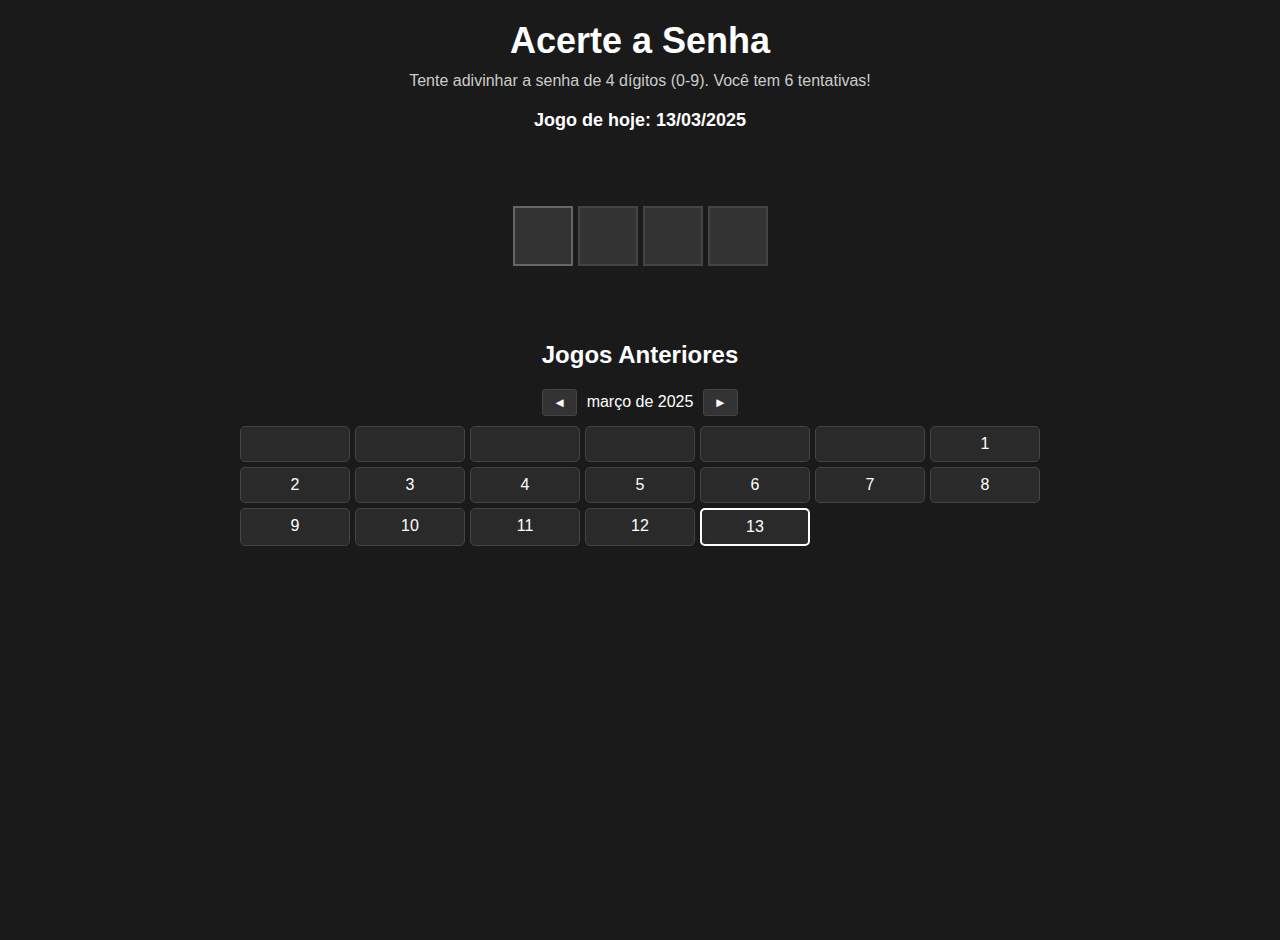
<file: index.html>
<!DOCTYPE html>
<html lang="pt-BR">
<head>
    <meta charset="UTF-8">
    <meta name="viewport" content="width=device-width, initial-scale=1.0">
    <title>Acerte a Senha</title>
    <style>
        body {
            font-family: Arial, sans-serif;
            text-align: center;
            margin: 0;
            padding: 20px;
            background-color: #1a1a1a;
            color: #ffffff;
            min-height: 100vh;
        }
        .game-container {
            display: inline-block;
            margin: 20px auto;
            width: 100%;
            max-width: 400px;
        }
        .row {
            display: flex;
            justify-content: center;
            gap: 5px;
            margin: 5px 0;
        }
        .slot {
            width: 20%;
            max-width: 60px;
            aspect-ratio: 1;
            border: 2px solid #444;
            display: flex;
            align-items: center;
            justify-content: center;
            font-size: clamp(16px, 5vw, 24px);
            font-weight: bold;
            box-sizing: border-box;
            background-color: #2a2a2a;
        }
        .input-slot {
            width: 20%;
            max-width: 60px;
            aspect-ratio: 1;
            border: 2px solid #444;
            text-align: center;
            font-size: clamp(16px, 5vw, 24px);
            font-weight: bold;
            box-sizing: border-box;
            margin: 0;
            padding: 0;
            background-color: #333;
            color: #fff;
        }
        .input-slot:focus {
            outline: none;
            border-color: #666;
        }
        .yellow {
            background-color: #edb600;
        }
        .green {
            background-color: #4caf50;
        }
        #result {
            margin: 20px 0;
            font-weight: bold;
            word-wrap: break-word;
        }
        .whatsapp-button {
            background-color: #25D366;
            color: white;
            border: none;
            border-radius: 5px;
            padding: 10px 20px;
            cursor: pointer;
            text-decoration: none;
            display: inline-block;
            font-size: clamp(14px, 4vw, 16px);
        }
        .whatsapp-button:hover {
            background-color: #20bd57;
        }
        .calendar-container {
            max-width: 800px;
            margin: 20px auto;
            padding: 10px;
        }
        .calendar {
            display: grid;
            grid-template-columns: repeat(7, 1fr);
            gap: 5px;
            margin-top: 10px;
        }
        .calendar-day {
            padding: 8px;
            border: 1px solid #444;
            border-radius: 5px;
            cursor: pointer;
            text-align: center;
            background-color: #2a2a2a;
            font-size: clamp(12px, 3vw, 16px);
        }
        .calendar-day:hover {
            background-color: #404040;
        }
        .current-day {
            border: 2px solid #fff;
        }
        .calendar-day.green {
            background-color: #4caf50;
            color: white;
        }
        .calendar-day.yellow {
            background-color: #edb600;
        }
        .calendar-day.red {
            background-color: #ff3333;
            color: white;
        }
        .current-date {
            font-size: clamp(16px, 5vw, 18px);
            margin-bottom: 20px;
            font-weight: bold;
        }
        .pagination {
            margin: 10px 0;
        }
        .pagination button {
            padding: 5px 10px;
            margin: 0 5px;
            background-color: #333;
            color: #fff;
            border: 1px solid #444;
            border-radius: 3px;
            cursor: pointer;
        }
        .pagination button:hover {
            background-color: #444;
        }
        h1 {
            font-size: clamp(24px, 8vw, 36px);
            margin: 0 0 10px;
        }
        p {
            font-size: clamp(14px, 4vw, 16px);
            margin: 0 0 20px;
            color: #ccc;
        }
        @media (max-width: 480px) {
            .game-container {
                padding: 0 10px;
            }
            .calendar-container {
                padding: 5px;
            }
        }
    </style>
</head>
<body>
    <h1>Acerte a Senha</h1>
    <p>Tente adivinhar a senha de 4 dígitos (0-9). Você tem 6 tentativas!</p>
    <div class="current-date" id="currentDate"></div>
    <div class="game-container" id="game">
        <div class="row" id="row1"></div>
        <div class="row" id="row2"></div>
        <div class="row" id="row3"></div>
        <div class="row" id="row4"></div>
        <div class="row" id="row5"></div>
        <div class="row" id="row6"></div>
        <div class="row" id="input-row">
            <input type="text" class="input-slot" id="in1" maxlength="1">
            <input type="text" class="input-slot" id="in2" maxlength="1">
            <input type="text" class="input-slot" id="in3" maxlength="1">
            <input type="text" class="input-slot" id="in4" maxlength="1">
        </div>
    </div>
    <div id="result"></div>

    <div class="calendar-container">
        <h2>Jogos Anteriores</h2>
        <div class="pagination">
            <button onclick="prevMonth()">◄</button>
            <span id="currentMonth"></span>
            <button onclick="nextMonth()">►</button>
        </div>
        <div class="calendar" id="calendar"></div>
    </div>

    <script>
        let currentDate = new Date('March 13, 2025');
        const attempts = [];
        let attemptCount = 0;
        let selectedDate = new Date(currentDate);
        let currentCalendarMonth = new Date();
        let shareText = ''; // Variável global para armazenar o texto a ser copiado

        function generatePassword(date) {
            const day = date.getDate();
            const month = date.getMonth() + 1;
            const year = date.getFullYear();
            let seed = (year * 10000 + month * 100 + day);
            seed = (seed * 9301 + 49297) % 233280;
            const random = seed / 233280;
            let password = Math.floor(random * 10000);
            password = String(password).padStart(4, '0').split('').map(Number);
            return password;
        }

        let correctPassword = generatePassword(currentDate);

        function updateCurrentDate() {
            document.getElementById('currentDate').textContent = 
                `Jogo de hoje: ${selectedDate.toLocaleDateString('pt-BR')}`;
        }

        function generateCalendar() {
            const calendar = document.getElementById('calendar');
            calendar.innerHTML = '';
            
            const firstDay = new Date(currentCalendarMonth.getFullYear(), currentCalendarMonth.getMonth(), 1);
            const lastDay = new Date(currentCalendarMonth.getFullYear(), currentCalendarMonth.getMonth() + 1, 0);
            const firstDayOfWeek = firstDay.getDay();
            const today = new Date(currentDate);
            
            document.getElementById('currentMonth').textContent = 
                firstDay.toLocaleString('pt-BR', { month: 'long', year: 'numeric' });

            for (let i = 0; i < firstDayOfWeek; i++) {
                const emptyDay = document.createElement('div');
                emptyDay.classList.add('calendar-day');
                calendar.appendChild(emptyDay);
            }

            const isCurrentMonth = currentCalendarMonth.getFullYear() === today.getFullYear() && 
                                  currentCalendarMonth.getMonth() === today.getMonth();
            const maxDay = isCurrentMonth ? today.getDate() : lastDay.getDate();

            for (let day = 1; day <= maxDay; day++) {
                const dayDate = new Date(currentCalendarMonth.getFullYear(), currentCalendarMonth.getMonth(), day);
                const dayElement = document.createElement('div');
                dayElement.classList.add('calendar-day');
                dayElement.textContent = day;

                if (dayDate.toDateString() === currentDate.toDateString()) {
                    dayElement.classList.add('current-day');
                }

                const saved = localStorage.getItem('passwordGame_' + dayDate.toDateString());
                if (saved && dayDate <= today) {
                    const data = JSON.parse(saved);
                    if (data.won) {
                        dayElement.classList.add('green');
                    } else if (data.attemptCount > 0 && data.attemptCount < 6) {
                        dayElement.classList.add('yellow');
                    } else if (data.attemptCount >= 6) {
                        dayElement.classList.add('red');
                    }
                }

                dayElement.addEventListener('click', () => {
                    selectedDate = dayDate;
                    correctPassword = generatePassword(selectedDate);
                    resetGame();
                    updateCurrentDate();
                });

                calendar.appendChild(dayElement);
            }
        }

        function prevMonth() {
            currentCalendarMonth.setMonth(currentCalendarMonth.getMonth() - 1);
            generateCalendar();
        }

        function nextMonth() {
            if (currentCalendarMonth.getMonth() < currentDate.getMonth() || 
                currentCalendarMonth.getFullYear() < currentDate.getFullYear()) {
                currentCalendarMonth.setMonth(currentCalendarMonth.getMonth() + 1);
                generateCalendar();
            }
        }

        function resetGame() {
            attempts.length = 0;
            attemptCount = 0;
            document.getElementById('result').innerHTML = '';
            const inputRow = document.getElementById('input-row');
            const inputs = document.querySelectorAll('.input-slot');
            
            inputRow.style.display = 'flex';
            
            inputs.forEach(input => {
                input.disabled = false;
                input.value = '';
            });
            for (let i = 1; i <= 6; i++) {
                document.getElementById(`row${i}`).innerHTML = '';
            }
            loadAttempts();
            inputs[0].focus();
        }

        const inputs = document.querySelectorAll('.input-slot');
        inputs.forEach((input, index) => {
            input.addEventListener('input', (e) => {
                e.target.value = e.target.value.replace(/[^0-9]/g, '');
                if (e.target.value.length === 1 && index < 3) {
                    inputs[index + 1].focus();
                }
            });
            input.addEventListener('keydown', (e) => {
                if (e.key === 'Backspace' && input.value === '' && index > 0) {
                    inputs[index - 1].focus();
                } else if (e.key === 'Enter') {
                    checkGuess();
                } else if (e.key === 'ArrowLeft' && index > 0) {
                    inputs[index - 1].focus();
                } else if (e.key === 'ArrowRight' && index < 3) {
                    inputs[index + 1].focus();
                }
            });
        });

        function loadAttempts() {
            const saved = localStorage.getItem('passwordGame_' + selectedDate.toDateString());
            if (saved) {
                const data = JSON.parse(saved);
                attempts.push(...data.attempts);
                attemptCount = data.attemptCount;
                updateBoard();
                if (data.won || attemptCount >= 6) {
                    endGame(data.won);
                }
            }
        }

        function saveAttempts(won = false) {
            localStorage.setItem('passwordGame_' + selectedDate.toDateString(), 
                JSON.stringify({ attempts, attemptCount, won }));
        }

        function updateBoard() {
            for (let i = 0; i < attempts.length; i++) {
                const row = document.getElementById(`row${i + 1}`);
                row.innerHTML = '';
                const guess = attempts[i];
                const tempPassword = [...correctPassword];
                
                for (let j = 0; j < 4; j++) {
                    const slot = document.createElement('div');
                    slot.classList.add('slot');
                    slot.textContent = guess[j];
                    if (guess[j] === tempPassword[j]) {
                        slot.classList.add('green');
                        tempPassword[j] = null;
                    }
                    row.appendChild(slot);
                }

                for (let j = 0; j < 4; j++) {
                    if (!row.children[j].classList.contains('green')) {
                        const digit = guess[j];
                        const index = tempPassword.indexOf(digit);
                        if (index !== -1) {
                            row.children[j].classList.add('yellow');
                            tempPassword[index] = null;
                        }
                    }
                }
            }
        }

        function checkGuess() {
            if (attemptCount >= 6) return;

            const inputsValues = [
                Number(document.getElementById('in1').value),
                Number(document.getElementById('in2').value),
                Number(document.getElementById('in3').value),
                Number(document.getElementById('in4').value)
            ];

            if (inputsValues.some(n => isNaN(n))) {
                document.getElementById('result').textContent = 'Preencha todos os campos com números!';
                return;
            }

            attempts.push(inputsValues);
            attemptCount++;
            updateBoard();
            saveAttempts();

            const won = inputsValues.every((n, i) => n === correctPassword[i]);
            if (won) {
                saveAttempts(true);
                endGame(true);
            } else if (attemptCount === 6) {
                endGame(false);
            }

            inputs.forEach(input => {
                input.value = '';
            });
            inputs[0].focus();
        }

        function generateShareText(won) {
            if (won) {
                const formattedAttempts = attempts.map(guess => {
                    const tempPassword = [...correctPassword];
                    const result = Array(4).fill('⬜');

                    for (let i = 0; i < 4; i++) {
                        if (guess[i] === tempPassword[i]) {
                            result[i] = '🟩';
                            tempPassword[i] = null;
                        }
                    }

                    for (let i = 0; i < 4; i++) {
                        if (result[i] === '⬜') {
                            const digit = guess[i];
                            const index = tempPassword.indexOf(digit);
                            if (index !== -1) {
                                result[i] = '🟨';
                                tempPassword[index] = null;
                            }
                        }
                    }

                    return result.join(' ');
                }).join('\n');

                return `Acertei a senha do dia ${selectedDate.toLocaleDateString('pt-BR')} em ${attemptCount}/6 tentativas!\n${formattedAttempts}`;
            } else {
                return `Não consegui acertar a senha do dia ${selectedDate.toLocaleDateString('pt-BR')}!`;
            }
        }

        // Função para detectar se é um dispositivo móvel
        function isMobileDevice() {
            const userAgent = navigator.userAgent.toLowerCase();
            return /android|iphone|ipad|ipod|windows phone/i.test(userAgent);
        }

        // Função para copiar o texto para o clipboard
        function copyToClipboard() {
            navigator.clipboard.writeText(shareText).then(() => {
                alert('Resultado copiado para a área de transferência!');
            }).catch(err => {
                console.error('Erro ao copiar: ', err);
                alert('Erro ao copiar o resultado.');
            });
        }

        function endGame(won) {
            const resultDiv = document.getElementById('result');
            shareText = generateShareText(won); // Armazena o texto na variável global
            const encodedText = encodeURIComponent(shareText);
            const whatsappUrl = `https://api.whatsapp.com/send?text=${encodedText}`;
            const inputRow = document.getElementById('input-row');

            if (won) {
                if (isMobileDevice()) {
                    // Mostra o botão do WhatsApp apenas em dispositivos móveis
                    resultDiv.innerHTML = `Parabéns! Você acertou a senha em ${attemptCount} tentativa(s)!<br><br>` +
                        `<a href="${whatsappUrl}" target="_blank" class="whatsapp-button">Compartilhar no WhatsApp</a>`;
                } else {
                    // Mostra o botão "Copiar resultado" em desktops
                    resultDiv.innerHTML = `Parabéns! Você acertou a senha em ${attemptCount} tentativa(s)!<br>` +
                        `<button class="whatsapp-button" onclick="copyToClipboard()">Copiar resultado</button>`;
                }
            } else {
                resultDiv.innerHTML = `Fim de jogo! A senha era ${correctPassword.join('')}. Tente novamente amanhã!`;
            }

            // Oculta os inputs
            inputRow.style.display = 'none';
        }

        updateCurrentDate();
        currentCalendarMonth = new Date(currentDate.getFullYear(), currentDate.getMonth(), 1);
        generateCalendar();
        loadAttempts();
        inputs[0].focus();
    </script>
</body>
</html>
</file>
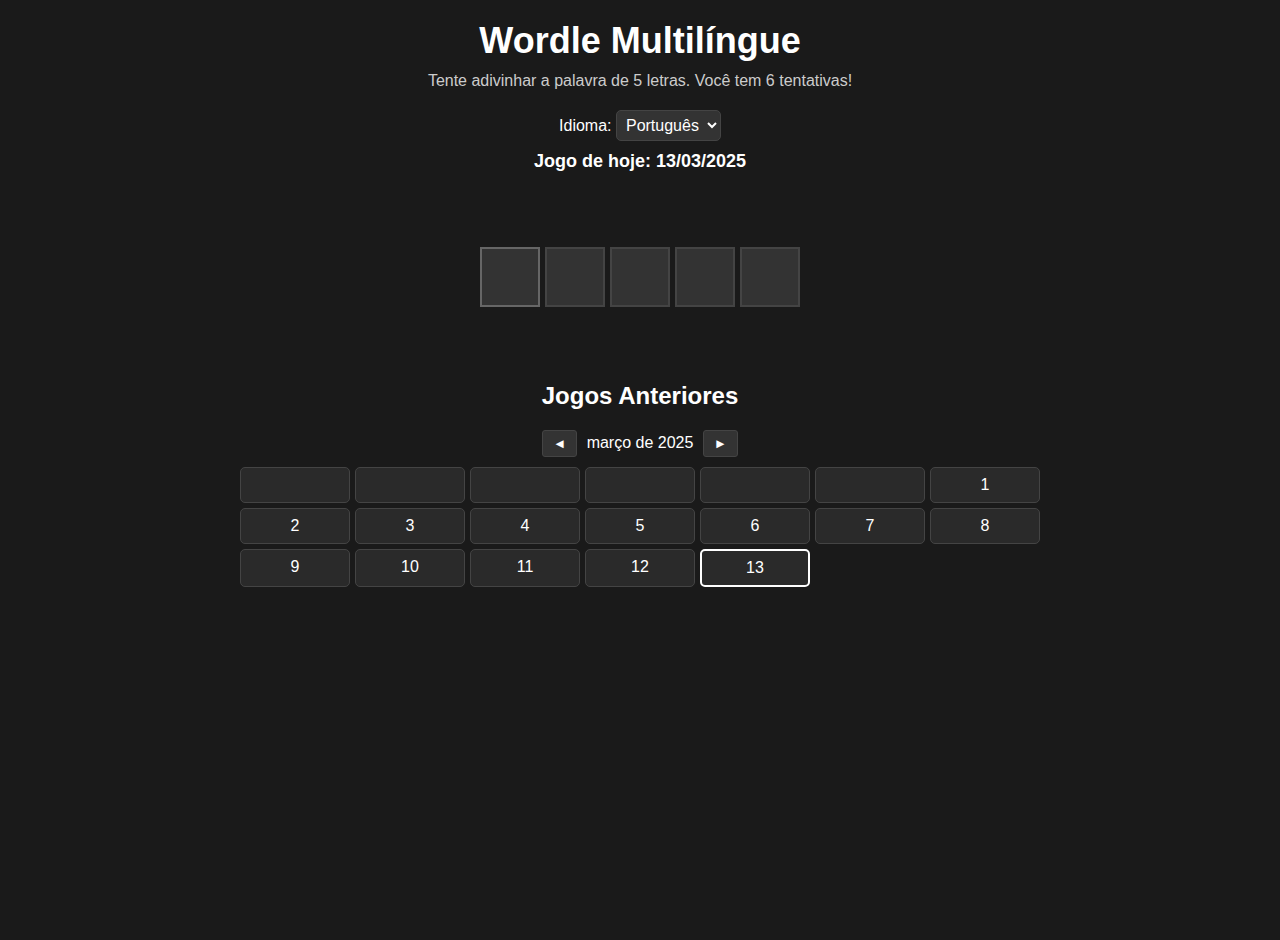
<file: poliglota/index.html>
<!DOCTYPE html>
<html lang="pt-BR">
<head>
    <meta charset="UTF-8">
    <meta name="viewport" content="width=device-width, initial-scale=1.0">
    <title>Wordle Multilíngue</title>
    <style>
        body {
            font-family: Arial, sans-serif;
            text-align: center;
            margin: 0;
            padding: 20px;
            background-color: #1a1a1a;
            color: #ffffff;
            min-height: 100vh;
        }
        .game-container {
            display: inline-block;
            margin: 20px auto;
            width: 100%;
            max-width: 400px;
        }
        .row {
            display: flex;
            justify-content: center;
            gap: 5px;
            margin: 5px 0;
        }
        .slot {
            width: 20%;
            max-width: 60px;
            aspect-ratio: 1;
            border: 2px solid #444;
            display: flex;
            align-items: center;
            justify-content: center;
            font-size: clamp(16px, 5vw, 24px);
            font-weight: bold;
            box-sizing: border-box;
            background-color: #2a2a2a;
            text-transform: uppercase;
        }
        .input-slot {
            width: 20%;
            max-width: 60px;
            aspect-ratio: 1;
            border: 2px solid #444;
            text-align: center;
            font-size: clamp(16px, 5vw, 24px);
            font-weight: bold;
            box-sizing: border-box;
            margin: 0;
            padding: 0;
            background-color: #333;
            color: #fff;
            text-transform: uppercase;
        }
        .input-slot:focus {
            outline: none;
            border-color: #666;
        }
        .yellow {
            background-color: #edb600;
        }
        .green {
            background-color: #4caf50;
        }
        #result {
            margin: 20px 0;
            font-weight: bold;
            word-wrap: break-word;
        }
        .whatsapp-button {
            background-color: #25D366;
            color: white;
            border: none;
            border-radius: 5px;
            padding: 10px 20px;
            cursor: pointer;
            text-decoration: none;
            display: inline-block;
            font-size: clamp(14px, 4vw, 16px);
        }
        .whatsapp-button:hover {
            background-color: #20bd57;
        }
        .language-selector {
            margin: 10px 0;
        }
        select {
            padding: 5px;
            font-size: 16px;
            background-color: #333;
            color: #fff;
            border: 1px solid #444;
            border-radius: 5px;
        }
        .calendar-container {
            max-width: 800px;
            margin: 20px auto;
            padding: 10px;
        }
        .calendar {
            display: grid;
            grid-template-columns: repeat(7, 1fr);
            gap: 5px;
            margin-top: 10px;
        }
        .calendar-day {
            padding: 8px;
            border: 1px solid #444;
            border-radius: 5px;
            cursor: pointer;
            text-align: center;
            background-color: #2a2a2a;
            font-size: clamp(12px, 3vw, 16px);
        }
        .calendar-day:hover {
            background-color: #404040;
        }
        .current-day {
            border: 2px solid #fff;
        }
        .calendar-day.green {
            background-color: #4caf50;
            color: white;
        }
        .calendar-day.yellow {
            background-color: #edb600;
        }
        .calendar-day.red {
            background-color: #ff3333;
            color: white;
        }
        .current-date {
            font-size: clamp(16px, 5vw, 18px);
            margin-bottom: 20px;
            font-weight: bold;
        }
        .pagination {
            margin: 10px 0;
        }
        .pagination button {
            padding: 5px 10px;
            margin: 0 5px;
            background-color: #333;
            color: #fff;
            border: 1px solid #444;
            border-radius: 3px;
            cursor: pointer;
        }
        .pagination button:hover {
            background-color: #444;
        }
        h1 {
            font-size: clamp(24px, 8vw, 36px);
            margin: 0 0 10px;
        }
        p {
            font-size: clamp(14px, 4vw, 16px);
            margin: 0 0 20px;
            color: #ccc;
        }
    </style>
</head>
<body>
    <h1>Wordle Multilíngue</h1>
    <p>Tente adivinhar a palavra de 5 letras. Você tem 6 tentativas!</p>
    <div class="language-selector">
        <label for="language">Idioma: </label>
        <select id="language" onchange="changeLanguage()">
            <option value="portugues">Português</option>
            <option value="ingles">Inglês</option>
            <option value="espanhol">Espanhol</option>
            <option value="italiano">Italiano</option>
        </select>
    </div>
    <div class="current-date" id="currentDate"></div>
    <div class="game-container" id="game">
        <div class="row" id="row1"></div>
        <div class="row" id="row2"></div>
        <div class="row" id="row3"></div>
        <div class="row" id="row4"></div>
        <div class="row" id="row5"></div>
        <div class="row" id="row6"></div>
        <div class="row" id="input-row">
            <input type="text" class="input-slot" id="in1" maxlength="1">
            <input type="text" class="input-slot" id="in2" maxlength="1">
            <input type="text" class="input-slot" id="in3" maxlength="1">
            <input type="text" class="input-slot" id="in4" maxlength="1">
            <input type="text" class="input-slot" id="in5" maxlength="1">
        </div>
    </div>
    <div id="result"></div>

    <div class="calendar-container">
        <h2>Jogos Anteriores</h2>
        <div class="pagination">
            <button onclick="prevMonth()">◄</button>
            <span id="currentMonth"></span>
            <button onclick="nextMonth()">►</button>
        </div>
        <div class="calendar" id="calendar"></div>
    </div>

    <script>
        let currentDate = new Date('March 13, 2025');
        const attempts = [];
        let attemptCount = 0;
        let selectedDate = new Date(currentDate);
        let currentCalendarMonth = new Date();
        let shareText = '';
        let wordList = [];
        let currentLanguage = 'portugues';
        let correctWord = '';

        async function loadWordList(language) {
            const response = await fetch(`${language}_5.txt`);
            const text = await response.text();
            wordList = text.split('\n').map(word => word.trim().toLowerCase()).filter(word => word.length === 5);
            selectDailyWord();
        }

        function selectDailyWord() {
            const day = selectedDate.getDate();
            const month = selectedDate.getMonth() + 1;
            const year = selectedDate.getFullYear();
            let seed = (year * 10000 + month * 100 + day);
            seed = (seed * 9301 + 49297) % 233280;
            const random = seed / 233280;
            const index = Math.floor(random * wordList.length);
            correctWord = wordList[index].split('');
        }

        function updateCurrentDate() {
            document.getElementById('currentDate').textContent = 
                `Jogo de hoje: ${selectedDate.toLocaleDateString('pt-BR')}`;
        }

        function generateCalendar() {
            const calendar = document.getElementById('calendar');
            calendar.innerHTML = '';
            
            const firstDay = new Date(currentCalendarMonth.getFullYear(), currentCalendarMonth.getMonth(), 1);
            const lastDay = new Date(currentCalendarMonth.getFullYear(), currentCalendarMonth.getMonth() + 1, 0);
            const firstDayOfWeek = firstDay.getDay();
            const today = new Date(currentDate);
            
            document.getElementById('currentMonth').textContent = 
                firstDay.toLocaleString('pt-BR', { month: 'long', year: 'numeric' });

            for (let i = 0; i < firstDayOfWeek; i++) {
                const emptyDay = document.createElement('div');
                emptyDay.classList.add('calendar-day');
                calendar.appendChild(emptyDay);
            }

            const isCurrentMonth = currentCalendarMonth.getFullYear() === today.getFullYear() && 
                                  currentCalendarMonth.getMonth() === today.getMonth();
            const maxDay = isCurrentMonth ? today.getDate() : lastDay.getDate();

            for (let day = 1; day <= maxDay; day++) {
                const dayDate = new Date(currentCalendarMonth.getFullYear(), currentCalendarMonth.getMonth(), day);
                const dayElement = document.createElement('div');
                dayElement.classList.add('calendar-day');
                dayElement.textContent = day;

                if (dayDate.toDateString() === currentDate.toDateString()) {
                    dayElement.classList.add('current-day');
                }

                const saved = localStorage.getItem(`wordle_${currentLanguage}_${dayDate.toDateString()}`);
                if (saved && dayDate <= today) {
                    const data = JSON.parse(saved);
                    if (data.won) {
                        dayElement.classList.add('green');
                    } else if (data.attemptCount > 0 && data.attemptCount < 6) {
                        dayElement.classList.add('yellow');
                    } else if (data.attemptCount >= 6) {
                        dayElement.classList.add('red');
                    }
                }

                dayElement.addEventListener('click', () => {
                    selectedDate = dayDate;
                    selectDailyWord();
                    resetGame();
                    updateCurrentDate();
                });

                calendar.appendChild(dayElement);
            }
        }

        function prevMonth() {
            currentCalendarMonth.setMonth(currentCalendarMonth.getMonth() - 1);
            generateCalendar();
        }

        function nextMonth() {
            if (currentCalendarMonth.getMonth() < currentDate.getMonth() || 
                currentCalendarMonth.getFullYear() < currentDate.getFullYear()) {
                currentCalendarMonth.setMonth(currentCalendarMonth.getMonth() + 1);
                generateCalendar();
            }
        }

        function resetGame() {
            attempts.length = 0;
            attemptCount = 0;
            document.getElementById('result').innerHTML = '';
            const inputRow = document.getElementById('input-row');
            const inputs = document.querySelectorAll('.input-slot');
            
            inputRow.style.display = 'flex';
            
            inputs.forEach(input => {
                input.disabled = false;
                input.value = '';
            });
            for (let i = 1; i <= 6; i++) {
                document.getElementById(`row${i}`).innerHTML = '';
            }
            loadAttempts();
            inputs[0].focus();
        }

        const inputs = document.querySelectorAll('.input-slot');
        inputs.forEach((input, index) => {
            input.addEventListener('input', (e) => {
                // Permite letras com acentos
                e.target.value = e.target.value.replace(/[^a-zA-Zñáéíóúàèìòùâêîôûãõäëïöüç]/gi, '');
                if (e.target.value.length === 1 && index < 4) {
                    inputs[index + 1].focus();
                }
            });
            input.addEventListener('keydown', (e) => {
                if (e.key === 'Backspace' && input.value === '' && index > 0) {
                    inputs[index - 1].focus();
                } else if (e.key === 'Enter') {
                    checkGuess();
                } else if (e.key === 'ArrowLeft' && index > 0) {
                    inputs[index - 1].focus();
                } else if (e.key === 'ArrowRight' && index < 4) {
                    inputs[index + 1].focus();
                }
            });
        });

        function loadAttempts() {
            const saved = localStorage.getItem(`wordle_${currentLanguage}_${selectedDate.toDateString()}`);
            if (saved) {
                const data = JSON.parse(saved);
                attempts.push(...data.attempts);
                attemptCount = data.attemptCount;
                updateBoard();
                if (data.won || attemptCount >= 6) {
                    endGame(data.won);
                }
            }
        }

        function saveAttempts(won = false) {
            localStorage.setItem(`wordle_${currentLanguage}_${selectedDate.toDateString()}`, 
                JSON.stringify({ attempts, attemptCount, won }));
        }

        function normalizeLetter(letter) {
            // Remove acentos mantendo "ñ" e "ç"
            return letter.toLowerCase()
                .replace(/[áàãâä]/g, 'a')
                .replace(/[éèêë]/g, 'e')
                .replace(/[íìîï]/g, 'i')
                .replace(/[óòõôö]/g, 'o')
                .replace(/[úùûü]/g, 'u');
        }

        function updateBoard() {
            for (let i = 0; i < attempts.length; i++) {
                const row = document.getElementById(`row${i + 1}`);
                row.innerHTML = '';
                const guess = attempts[i];
                const tempWord = [...correctWord];
                const normalizedGuess = guess.map(normalizeLetter);
                const normalizedCorrectWord = correctWord.map(normalizeLetter);

                // Primeiro verifica as letras verdes (posição correta)
                for (let j = 0; j < 5; j++) {
                    const slot = document.createElement('div');
                    slot.classList.add('slot');
                    slot.textContent = guess[j]; // Exibe a letra original
                    if (normalizedGuess[j] === normalizedCorrectWord[j]) {
                        slot.classList.add('green');
                        tempWord[j] = null; // Marca como usado
                    }
                    row.appendChild(slot);
                }

                // Depois verifica as letras amarelas (presente, mas em posição errada)
                for (let j = 0; j < 5; j++) {
                    if (!row.children[j].classList.contains('green')) {
                        const letter = normalizedGuess[j];
                        const index = tempWord.map(normalizeLetter).indexOf(letter);
                        if (index !== -1) {
                            row.children[j].classList.add('yellow');
                            tempWord[index] = null; // Marca como usado
                        }
                    }
                }
            }
        }

        function checkGuess() {
            if (attemptCount >= 6) return;

            const inputsValues = [
                document.getElementById('in1').value.toLowerCase(),
                document.getElementById('in2').value.toLowerCase(),
                document.getElementById('in3').value.toLowerCase(),
                document.getElementById('in4').value.toLowerCase(),
                document.getElementById('in5').value.toLowerCase()
            ];

            if (inputsValues.some(v => v === '')) {
                document.getElementById('result').textContent = 'Preencha todos os campos!';
                return;
            }

            // Normaliza a tentativa do usuário e a palavra correta apenas para comparação
            const normalizedGuess = inputsValues.map(normalizeLetter);
            const normalizedCorrectWord = correctWord.map(normalizeLetter);

            attempts.push(inputsValues); // Armazena a tentativa original (com acentos e ñ)
            attemptCount++;
            updateBoard();
            saveAttempts();

            // Verifica se a palavra normalizada está correta
            const won = normalizedGuess.every((c, i) => c === normalizedCorrectWord[i]);
            if (won) {
                saveAttempts(true);
                endGame(true);
            } else if (attemptCount === 6) {
                endGame(false);
            }

            inputs.forEach(input => input.value = '');
            inputs[0].focus();
        }

        function generateShareText(won) {
            if (won) {
                const formattedAttempts = attempts.map(guess => {
                    const tempWord = [...correctWord];
                    const result = Array(5).fill('⬜');

                    const normalizedGuess = guess.map(normalizeLetter);
                    const normalizedCorrectWord = correctWord.map(normalizeLetter);

                    for (let i = 0; i < 5; i++) {
                        if (normalizedGuess[i] === normalizedCorrectWord[i]) {
                            result[i] = '🟩';
                            tempWord[i] = null;
                        }
                    }

                    for (let i = 0; i < 5; i++) {
                        if (result[i] === '⬜') {
                            const letter = normalizedGuess[i];
                            const index = tempWord.map(normalizeLetter).indexOf(letter);
                            if (index !== -1) {
                                result[i] = '🟨';
                                tempWord[index] = null;
                            }
                        }
                    }

                    return result.join(' ');
                }).join('\n');

                return `Acertei a palavra do dia ${selectedDate.toLocaleDateString('pt-BR')} (${currentLanguage}) em ${attemptCount}/6!\n${formattedAttempts}`;
            } else {
                return `Não consegui acertar a palavra do dia ${selectedDate.toLocaleDateString('pt-BR')} (${currentLanguage})!`;
            }
        }

        function isMobileDevice() {
            const userAgent = navigator.userAgent.toLowerCase();
            return /android|iphone|ipad|ipod|windows phone/i.test(userAgent);
        }

        function copyToClipboard() {
            navigator.clipboard.writeText(shareText).then(() => {
                alert('Resultado copiado para a área de transferência!');
            }).catch(err => {
                console.error('Erro ao copiar: ', err);
                alert('Erro ao copiar o resultado.');
            });
        }

        function endGame(won) {
            const resultDiv = document.getElementById('result');
            shareText = generateShareText(won);
            const encodedText = encodeURIComponent(shareText);
            const whatsappUrl = `https://api.whatsapp.com/send?text=${encodedText}`;
            const inputRow = document.getElementById('input-row');

            if (won) {
                if (isMobileDevice()) {
                    resultDiv.innerHTML = `Parabéns! Você acertou a palavra em ${attemptCount} tentativa(s)!<br><br>` +
                        `<a href="${whatsappUrl}" target="_blank" class="whatsapp-button">Compartilhar no WhatsApp</a>`;
                } else {
                    resultDiv.innerHTML = `Parabéns! Você acertou a palavra em ${attemptCount} tentativa(s)!<br>` +
                        `<button class="whatsapp-button" onclick="copyToClipboard()">Copiar resultado</button>`;
                }
            } else {
                resultDiv.innerHTML = `Fim de jogo! A palavra era ${correctWord.join('')}. Tente novamente amanhã!`;
            }

            inputRow.style.display = 'none';
        }

        function changeLanguage() {
            currentLanguage = document.getElementById('language').value;
            loadWordList(currentLanguage).then(() => {
                resetGame();
                generateCalendar();
            });
        }

        updateCurrentDate();
        currentCalendarMonth = new Date(currentDate.getFullYear(), currentDate.getMonth(), 1);
        loadWordList(currentLanguage).then(() => {
            generateCalendar();
            loadAttempts();
            inputs[0].focus();
        });
    </script>
</body>
</html>
</file>
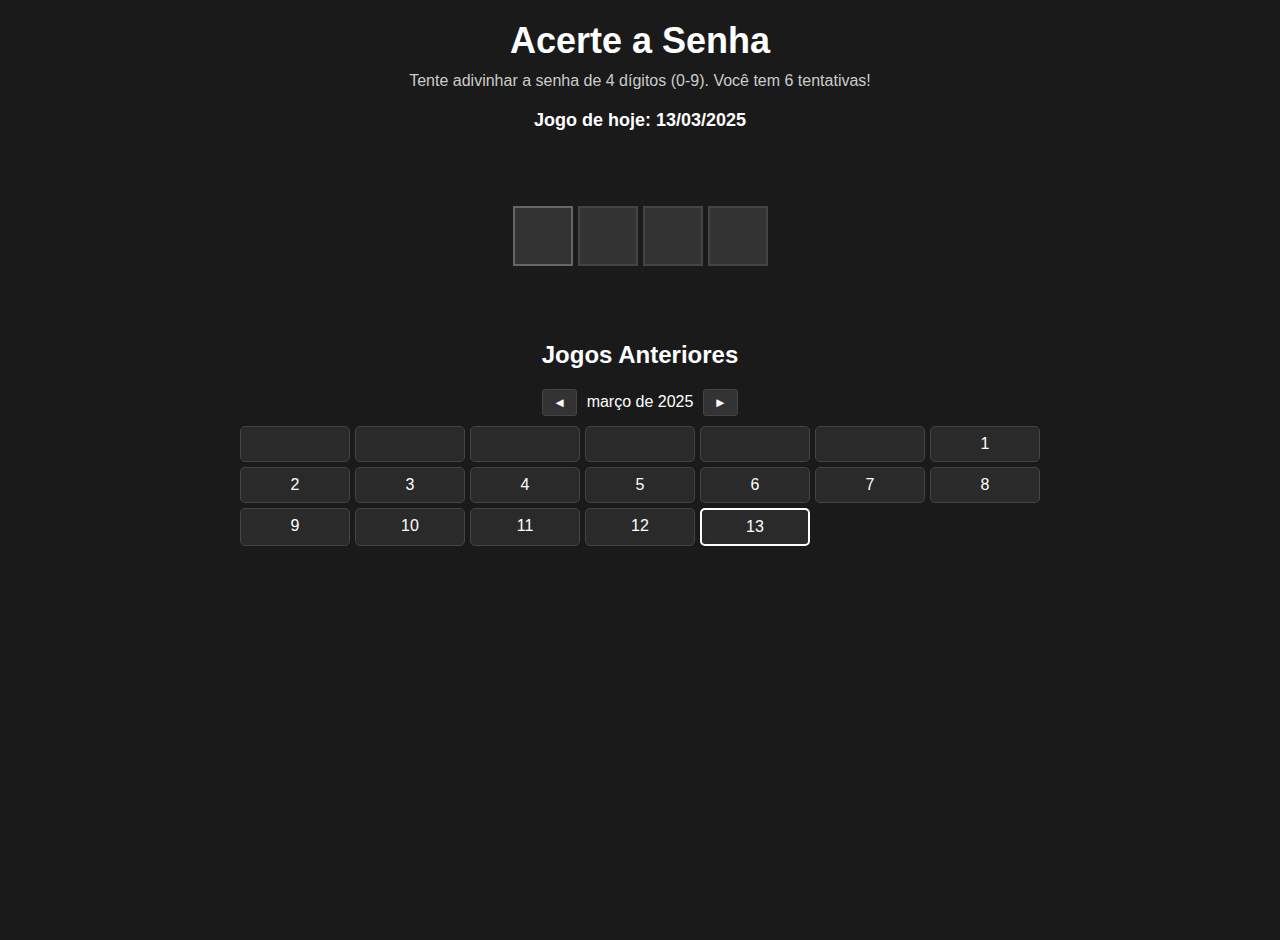
<file: senhadodia/index.html>
<!DOCTYPE html>
<html lang="pt-BR">
<head>
    <meta charset="UTF-8">
    <meta name="viewport" content="width=device-width, initial-scale=1.0">
    <title>Acerte a Senha</title>
    <style>
        body {
            font-family: Arial, sans-serif;
            text-align: center;
            margin: 0;
            padding: 20px;
            background-color: #1a1a1a;
            color: #ffffff;
            min-height: 100vh;
        }
        .game-container {
            display: inline-block;
            margin: 20px auto;
            width: 100%;
            max-width: 400px;
        }
        .row {
            display: flex;
            justify-content: center;
            gap: 5px;
            margin: 5px 0;
        }
        .slot {
            width: 20%;
            max-width: 60px;
            aspect-ratio: 1;
            border: 2px solid #444;
            display: flex;
            align-items: center;
            justify-content: center;
            font-size: clamp(16px, 5vw, 24px);
            font-weight: bold;
            box-sizing: border-box;
            background-color: #2a2a2a;
        }
        .input-slot {
            width: 20%;
            max-width: 60px;
            aspect-ratio: 1;
            border: 2px solid #444;
            text-align: center;
            font-size: clamp(16px, 5vw, 24px);
            font-weight: bold;
            box-sizing: border-box;
            margin: 0;
            padding: 0;
            background-color: #333;
            color: #fff;
        }
        .input-slot:focus {
            outline: none;
            border-color: #666;
        }
        .yellow {
            background-color: #edb600;
        }
        .green {
            background-color: #4caf50;
        }
        #result {
            margin: 20px 0;
            font-weight: bold;
            word-wrap: break-word;
        }
        .whatsapp-button {
            background-color: #25D366;
            color: white;
            border: none;
            border-radius: 5px;
            padding: 10px 20px;
            cursor: pointer;
            text-decoration: none;
            display: inline-block;
            font-size: clamp(14px, 4vw, 16px);
        }
        .whatsapp-button:hover {
            background-color: #20bd57;
        }
        .calendar-container {
            max-width: 800px;
            margin: 20px auto;
            padding: 10px;
        }
        .calendar {
            display: grid;
            grid-template-columns: repeat(7, 1fr);
            gap: 5px;
            margin-top: 10px;
        }
        .calendar-day {
            padding: 8px;
            border: 1px solid #444;
            border-radius: 5px;
            cursor: pointer;
            text-align: center;
            background-color: #2a2a2a;
            font-size: clamp(12px, 3vw, 16px);
        }
        .calendar-day:hover {
            background-color: #404040;
        }
        .current-day {
            border: 2px solid #fff;
        }
        .calendar-day.green {
            background-color: #4caf50;
            color: white;
        }
        .calendar-day.yellow {
            background-color: #edb600;
        }
        .calendar-day.red {
            background-color: #ff3333;
            color: white;
        }
        .current-date {
            font-size: clamp(16px, 5vw, 18px);
            margin-bottom: 20px;
            font-weight: bold;
        }
        .pagination {
            margin: 10px 0;
        }
        .pagination button {
            padding: 5px 10px;
            margin: 0 5px;
            background-color: #333;
            color: #fff;
            border: 1px solid #444;
            border-radius: 3px;
            cursor: pointer;
        }
        .pagination button:hover {
            background-color: #444;
        }
        h1 {
            font-size: clamp(24px, 8vw, 36px);
            margin: 0 0 10px;
        }
        p {
            font-size: clamp(14px, 4vw, 16px);
            margin: 0 0 20px;
            color: #ccc;
        }
        @media (max-width: 480px) {
            .game-container {
                padding: 0 10px;
            }
            .calendar-container {
                padding: 5px;
            }
        }
    </style>
</head>
<body>
    <h1>Acerte a Senha</h1>
    <p>Tente adivinhar a senha de 4 dígitos (0-9). Você tem 6 tentativas!</p>
    <div class="current-date" id="currentDate"></div>
    <div class="game-container" id="game">
        <div class="row" id="row1"></div>
        <div class="row" id="row2"></div>
        <div class="row" id="row3"></div>
        <div class="row" id="row4"></div>
        <div class="row" id="row5"></div>
        <div class="row" id="row6"></div>
        <div class="row" id="input-row">
            <input type="text" class="input-slot" id="in1" maxlength="1">
            <input type="text" class="input-slot" id="in2" maxlength="1">
            <input type="text" class="input-slot" id="in3" maxlength="1">
            <input type="text" class="input-slot" id="in4" maxlength="1">
        </div>
    </div>
    <div id="result"></div>

    <div class="calendar-container">
        <h2>Jogos Anteriores</h2>
        <div class="pagination">
            <button onclick="prevMonth()">◄</button>
            <span id="currentMonth"></span>
            <button onclick="nextMonth()">►</button>
        </div>
        <div class="calendar" id="calendar"></div>
    </div>

    <script>
        let currentDate = new Date('March 13, 2025');
        const attempts = [];
        let attemptCount = 0;
        let selectedDate = new Date(currentDate);
        let currentCalendarMonth = new Date();
        let shareText = ''; // Variável global para armazenar o texto a ser copiado

        function generatePassword(date) {
            const day = date.getDate();
            const month = date.getMonth() + 1;
            const year = date.getFullYear();
            let seed = (year * 10000 + month * 100 + day);
            seed = (seed * 9301 + 49297) % 233280;
            const random = seed / 233280;
            let password = Math.floor(random * 10000);
            password = String(password).padStart(4, '0').split('').map(Number);
            return password;
        }

        let correctPassword = generatePassword(currentDate);

        function updateCurrentDate() {
            document.getElementById('currentDate').textContent = 
                `Jogo de hoje: ${selectedDate.toLocaleDateString('pt-BR')}`;
        }

        function generateCalendar() {
            const calendar = document.getElementById('calendar');
            calendar.innerHTML = '';
            
            const firstDay = new Date(currentCalendarMonth.getFullYear(), currentCalendarMonth.getMonth(), 1);
            const lastDay = new Date(currentCalendarMonth.getFullYear(), currentCalendarMonth.getMonth() + 1, 0);
            const firstDayOfWeek = firstDay.getDay();
            const today = new Date(currentDate);
            
            document.getElementById('currentMonth').textContent = 
                firstDay.toLocaleString('pt-BR', { month: 'long', year: 'numeric' });

            for (let i = 0; i < firstDayOfWeek; i++) {
                const emptyDay = document.createElement('div');
                emptyDay.classList.add('calendar-day');
                calendar.appendChild(emptyDay);
            }

            const isCurrentMonth = currentCalendarMonth.getFullYear() === today.getFullYear() && 
                                  currentCalendarMonth.getMonth() === today.getMonth();
            const maxDay = isCurrentMonth ? today.getDate() : lastDay.getDate();

            for (let day = 1; day <= maxDay; day++) {
                const dayDate = new Date(currentCalendarMonth.getFullYear(), currentCalendarMonth.getMonth(), day);
                const dayElement = document.createElement('div');
                dayElement.classList.add('calendar-day');
                dayElement.textContent = day;

                if (dayDate.toDateString() === currentDate.toDateString()) {
                    dayElement.classList.add('current-day');
                }

                const saved = localStorage.getItem('passwordGame_' + dayDate.toDateString());
                if (saved && dayDate <= today) {
                    const data = JSON.parse(saved);
                    if (data.won) {
                        dayElement.classList.add('green');
                    } else if (data.attemptCount > 0 && data.attemptCount < 6) {
                        dayElement.classList.add('yellow');
                    } else if (data.attemptCount >= 6) {
                        dayElement.classList.add('red');
                    }
                }

                dayElement.addEventListener('click', () => {
                    selectedDate = dayDate;
                    correctPassword = generatePassword(selectedDate);
                    resetGame();
                    updateCurrentDate();
                });

                calendar.appendChild(dayElement);
            }
        }

        function prevMonth() {
            currentCalendarMonth.setMonth(currentCalendarMonth.getMonth() - 1);
            generateCalendar();
        }

        function nextMonth() {
            if (currentCalendarMonth.getMonth() < currentDate.getMonth() || 
                currentCalendarMonth.getFullYear() < currentDate.getFullYear()) {
                currentCalendarMonth.setMonth(currentCalendarMonth.getMonth() + 1);
                generateCalendar();
            }
        }

        function resetGame() {
            attempts.length = 0;
            attemptCount = 0;
            document.getElementById('result').innerHTML = '';
            const inputRow = document.getElementById('input-row');
            const inputs = document.querySelectorAll('.input-slot');
            
            inputRow.style.display = 'flex';
            
            inputs.forEach(input => {
                input.disabled = false;
                input.value = '';
            });
            for (let i = 1; i <= 6; i++) {
                document.getElementById(`row${i}`).innerHTML = '';
            }
            loadAttempts();
            inputs[0].focus();
        }

        const inputs = document.querySelectorAll('.input-slot');
        inputs.forEach((input, index) => {
            input.addEventListener('input', (e) => {
                e.target.value = e.target.value.replace(/[^0-9]/g, '');
                if (e.target.value.length === 1 && index < 3) {
                    inputs[index + 1].focus();
                }
            });
            input.addEventListener('keydown', (e) => {
                if (e.key === 'Backspace' && input.value === '' && index > 0) {
                    inputs[index - 1].focus();
                } else if (e.key === 'Enter') {
                    checkGuess();
                } else if (e.key === 'ArrowLeft' && index > 0) {
                    inputs[index - 1].focus();
                } else if (e.key === 'ArrowRight' && index < 3) {
                    inputs[index + 1].focus();
                }
            });
        });

        function loadAttempts() {
            const saved = localStorage.getItem('passwordGame_' + selectedDate.toDateString());
            if (saved) {
                const data = JSON.parse(saved);
                attempts.push(...data.attempts);
                attemptCount = data.attemptCount;
                updateBoard();
                if (data.won || attemptCount >= 6) {
                    endGame(data.won);
                }
            }
        }

        function saveAttempts(won = false) {
            localStorage.setItem('passwordGame_' + selectedDate.toDateString(), 
                JSON.stringify({ attempts, attemptCount, won }));
        }

        function updateBoard() {
            for (let i = 0; i < attempts.length; i++) {
                const row = document.getElementById(`row${i + 1}`);
                row.innerHTML = '';
                const guess = attempts[i];
                const tempPassword = [...correctPassword];
                
                for (let j = 0; j < 4; j++) {
                    const slot = document.createElement('div');
                    slot.classList.add('slot');
                    slot.textContent = guess[j];
                    if (guess[j] === tempPassword[j]) {
                        slot.classList.add('green');
                        tempPassword[j] = null;
                    }
                    row.appendChild(slot);
                }

                for (let j = 0; j < 4; j++) {
                    if (!row.children[j].classList.contains('green')) {
                        const digit = guess[j];
                        const index = tempPassword.indexOf(digit);
                        if (index !== -1) {
                            row.children[j].classList.add('yellow');
                            tempPassword[index] = null;
                        }
                    }
                }
            }
        }

        function checkGuess() {
            if (attemptCount >= 6) return;

            const inputsValues = [
                Number(document.getElementById('in1').value),
                Number(document.getElementById('in2').value),
                Number(document.getElementById('in3').value),
                Number(document.getElementById('in4').value)
            ];

            if (inputsValues.some(n => isNaN(n))) {
                document.getElementById('result').textContent = 'Preencha todos os campos com números!';
                return;
            }

            attempts.push(inputsValues);
            attemptCount++;
            updateBoard();
            saveAttempts();

            const won = inputsValues.every((n, i) => n === correctPassword[i]);
            if (won) {
                saveAttempts(true);
                endGame(true);
            } else if (attemptCount === 6) {
                endGame(false);
            }

            inputs.forEach(input => {
                input.value = '';
            });
            inputs[0].focus();
        }

        function generateShareText(won) {
            if (won) {
                const formattedAttempts = attempts.map(guess => {
                    const tempPassword = [...correctPassword];
                    const result = Array(4).fill('⬜');

                    for (let i = 0; i < 4; i++) {
                        if (guess[i] === tempPassword[i]) {
                            result[i] = '🟩';
                            tempPassword[i] = null;
                        }
                    }

                    for (let i = 0; i < 4; i++) {
                        if (result[i] === '⬜') {
                            const digit = guess[i];
                            const index = tempPassword.indexOf(digit);
                            if (index !== -1) {
                                result[i] = '🟨';
                                tempPassword[index] = null;
                            }
                        }
                    }

                    return result.join(' ');
                }).join('\n');

                return `Acertei a senha do dia ${selectedDate.toLocaleDateString('pt-BR')} em ${attemptCount}/6 tentativas!\n${formattedAttempts}`;
            } else {
                return `Não consegui acertar a senha do dia ${selectedDate.toLocaleDateString('pt-BR')}!`;
            }
        }

        // Função para detectar se é um dispositivo móvel
        function isMobileDevice() {
            const userAgent = navigator.userAgent.toLowerCase();
            return /android|iphone|ipad|ipod|windows phone/i.test(userAgent);
        }

        // Função para copiar o texto para o clipboard
        function copyToClipboard() {
            navigator.clipboard.writeText(shareText).then(() => {
                alert('Resultado copiado para a área de transferência!');
            }).catch(err => {
                console.error('Erro ao copiar: ', err);
                alert('Erro ao copiar o resultado.');
            });
        }

        function endGame(won) {
            const resultDiv = document.getElementById('result');
            shareText = generateShareText(won); // Armazena o texto na variável global
            const encodedText = encodeURIComponent(shareText);
            const whatsappUrl = `https://api.whatsapp.com/send?text=${encodedText}`;
            const inputRow = document.getElementById('input-row');

            if (won) {
                if (isMobileDevice()) {
                    // Mostra o botão do WhatsApp apenas em dispositivos móveis
                    resultDiv.innerHTML = `Parabéns! Você acertou a senha em ${attemptCount} tentativa(s)!<br><br>` +
                        `<a href="${whatsappUrl}" target="_blank" class="whatsapp-button">Compartilhar no WhatsApp</a>`;
                } else {
                    // Mostra o botão "Copiar resultado" em desktops
                    resultDiv.innerHTML = `Parabéns! Você acertou a senha em ${attemptCount} tentativa(s)!<br>` +
                        `<button class="whatsapp-button" onclick="copyToClipboard()">Copiar resultado</button>`;
                }
            } else {
                resultDiv.innerHTML = `Fim de jogo! A senha era ${correctPassword.join('')}. Tente novamente amanhã!`;
            }

            // Oculta os inputs
            inputRow.style.display = 'none';
        }

        updateCurrentDate();
        currentCalendarMonth = new Date(currentDate.getFullYear(), currentDate.getMonth(), 1);
        generateCalendar();
        loadAttempts();
        inputs[0].focus();
    </script>
</body>
</html>
</file>
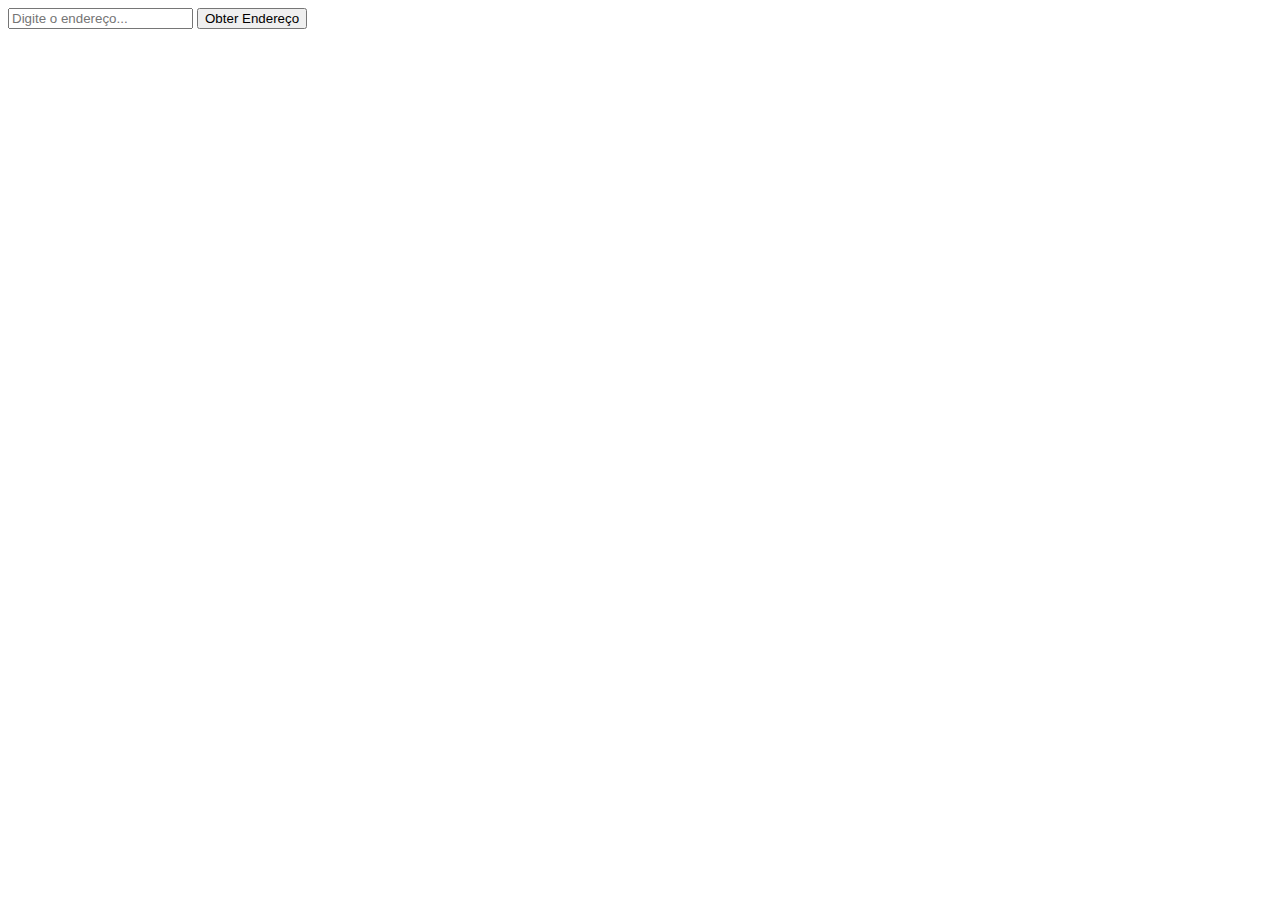
<file: guia_index.html>
<!DOCTYPE html>
<html lang="en">
<head>
    <meta charset="UTF-8">
    <meta name="viewport" content="width=device-width, initial-scale=1.0">
    <title>Obter Endereço</title>
</head>
<body>
    <input type="text" id="enderecoInput" placeholder="Digite o endereço...">
    <button onclick="obterEndereco()">Obter Endereço</button>
    <div id="enderecoResult"></div>

    <script>
        function obterEndereco() {
            var endereco = document.getElementById("enderecoInput").value;
            endereco = endereco.replace(/ /g, '+'); // Substitui espaços por "+"

            var url = `https://nominatim.openstreetmap.org/search?q=${endereco}&format=json&polygon=1&addressdetails=1`;

            fetch(url)
                .then(response => response.json())
                .then(data => {
                    var enderecoResult = document.getElementById("enderecoResult");
                    enderecoResult.innerHTML = JSON.stringify(data, null, 2);
                })
                .catch(error => {
                    console.error('Erro ao obter endereço:', error);
                    var enderecoResult = document.getElementById("enderecoResult");
                    enderecoResult.innerHTML = "Erro ao obter endereço. Verifique o console para mais detalhes.";
                });
        }
    </script>
</body>
</html>
</file>
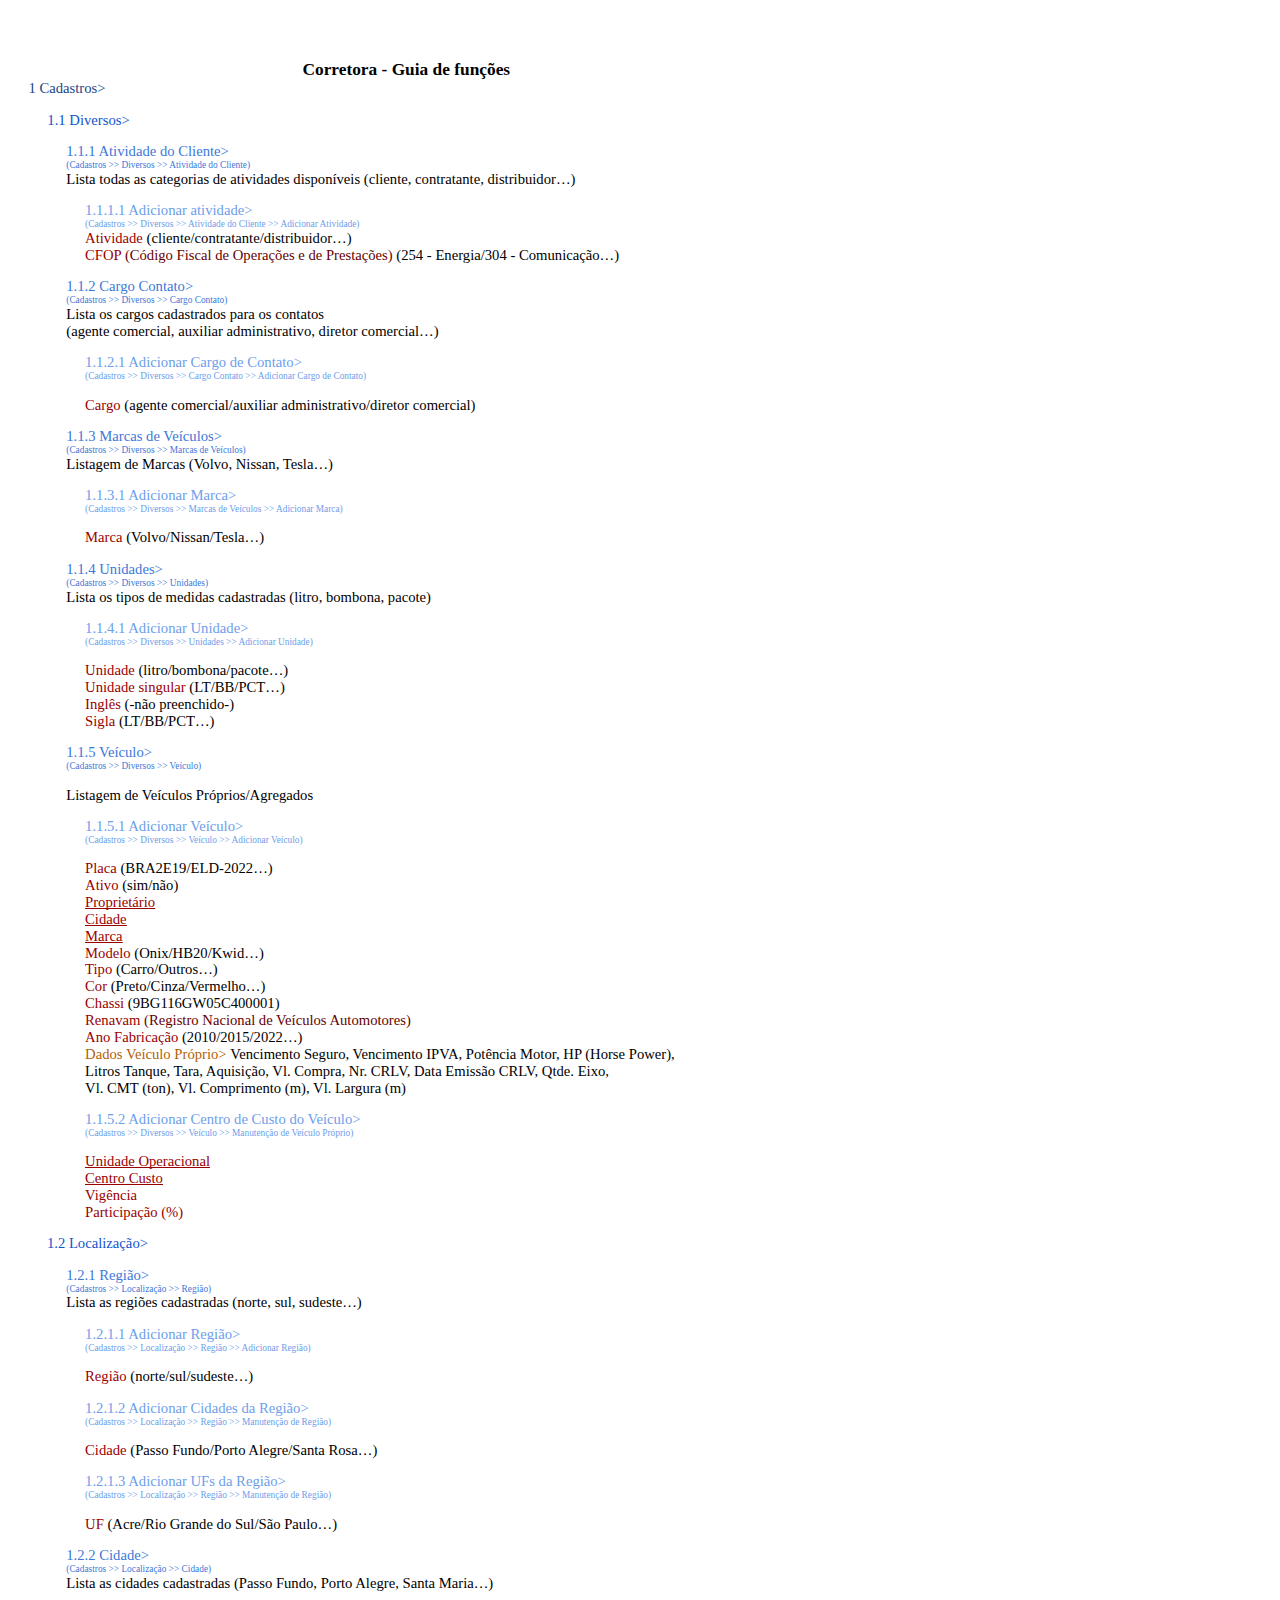
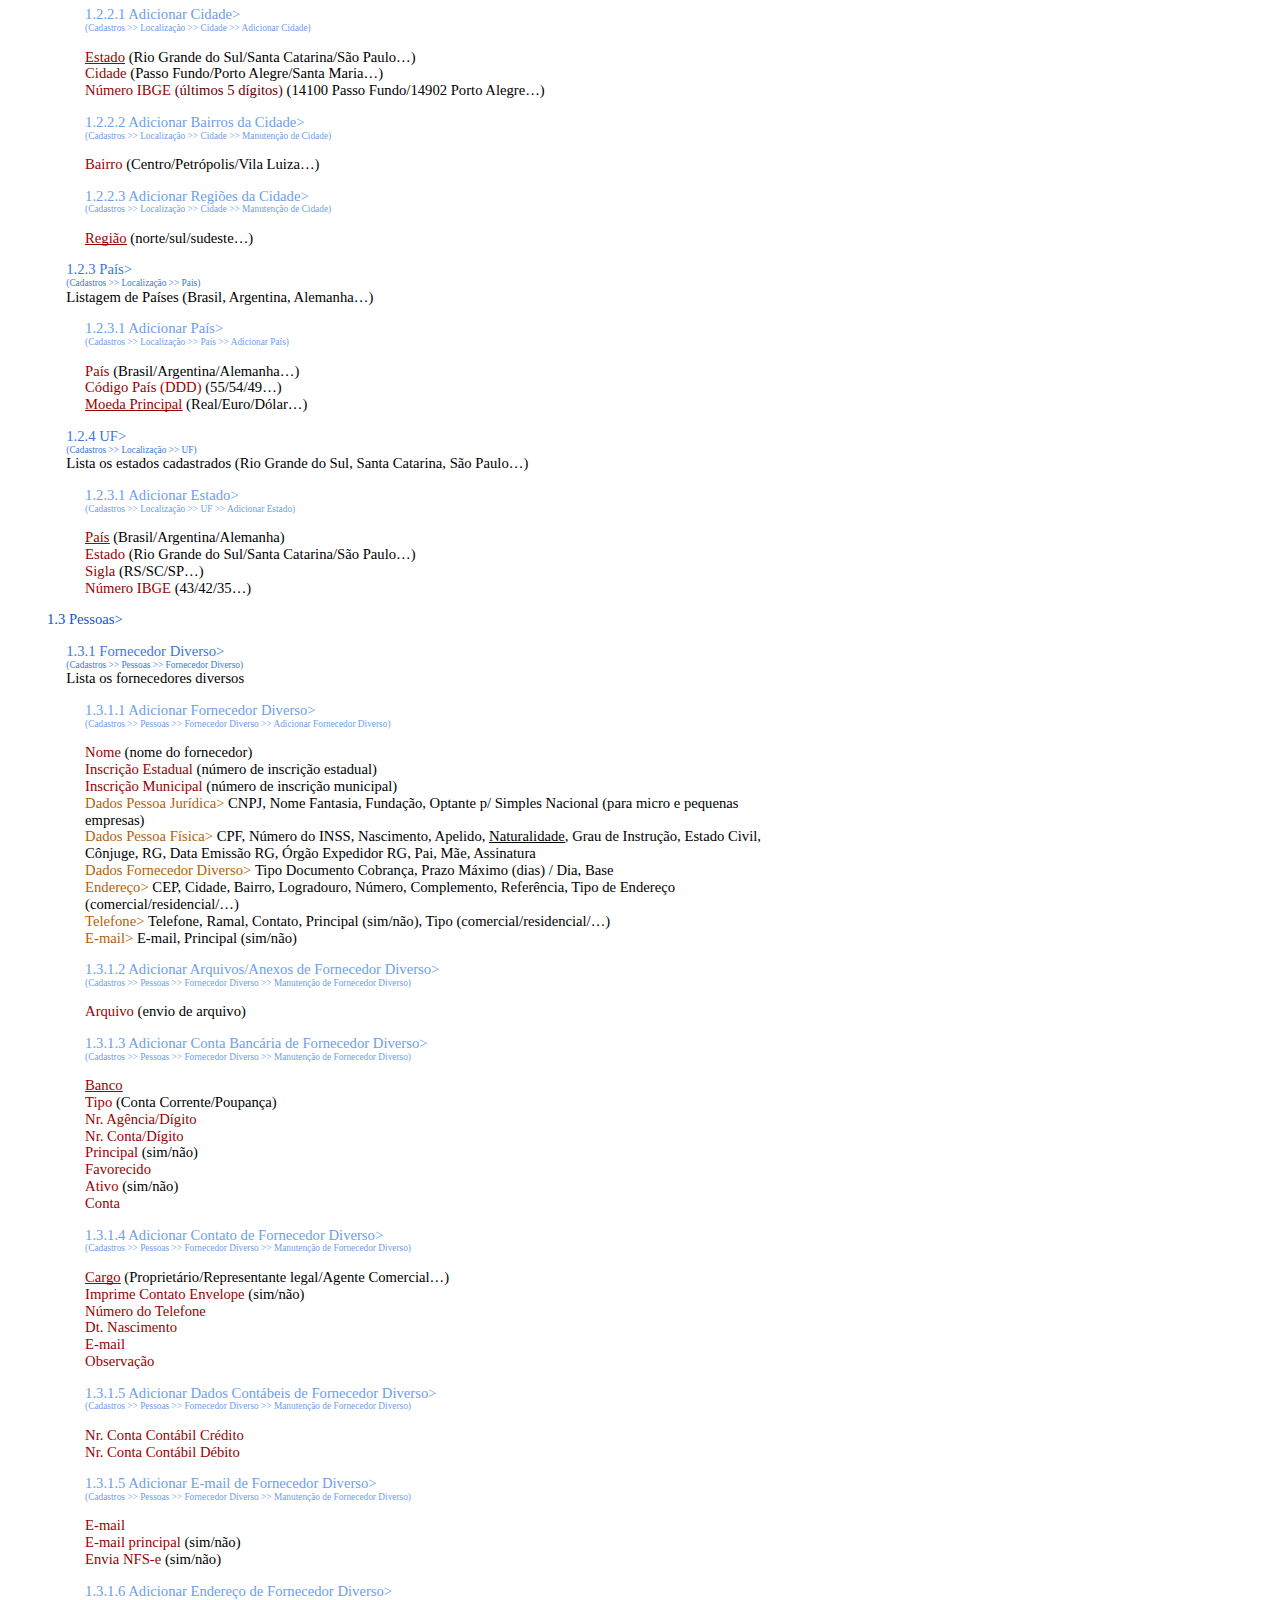
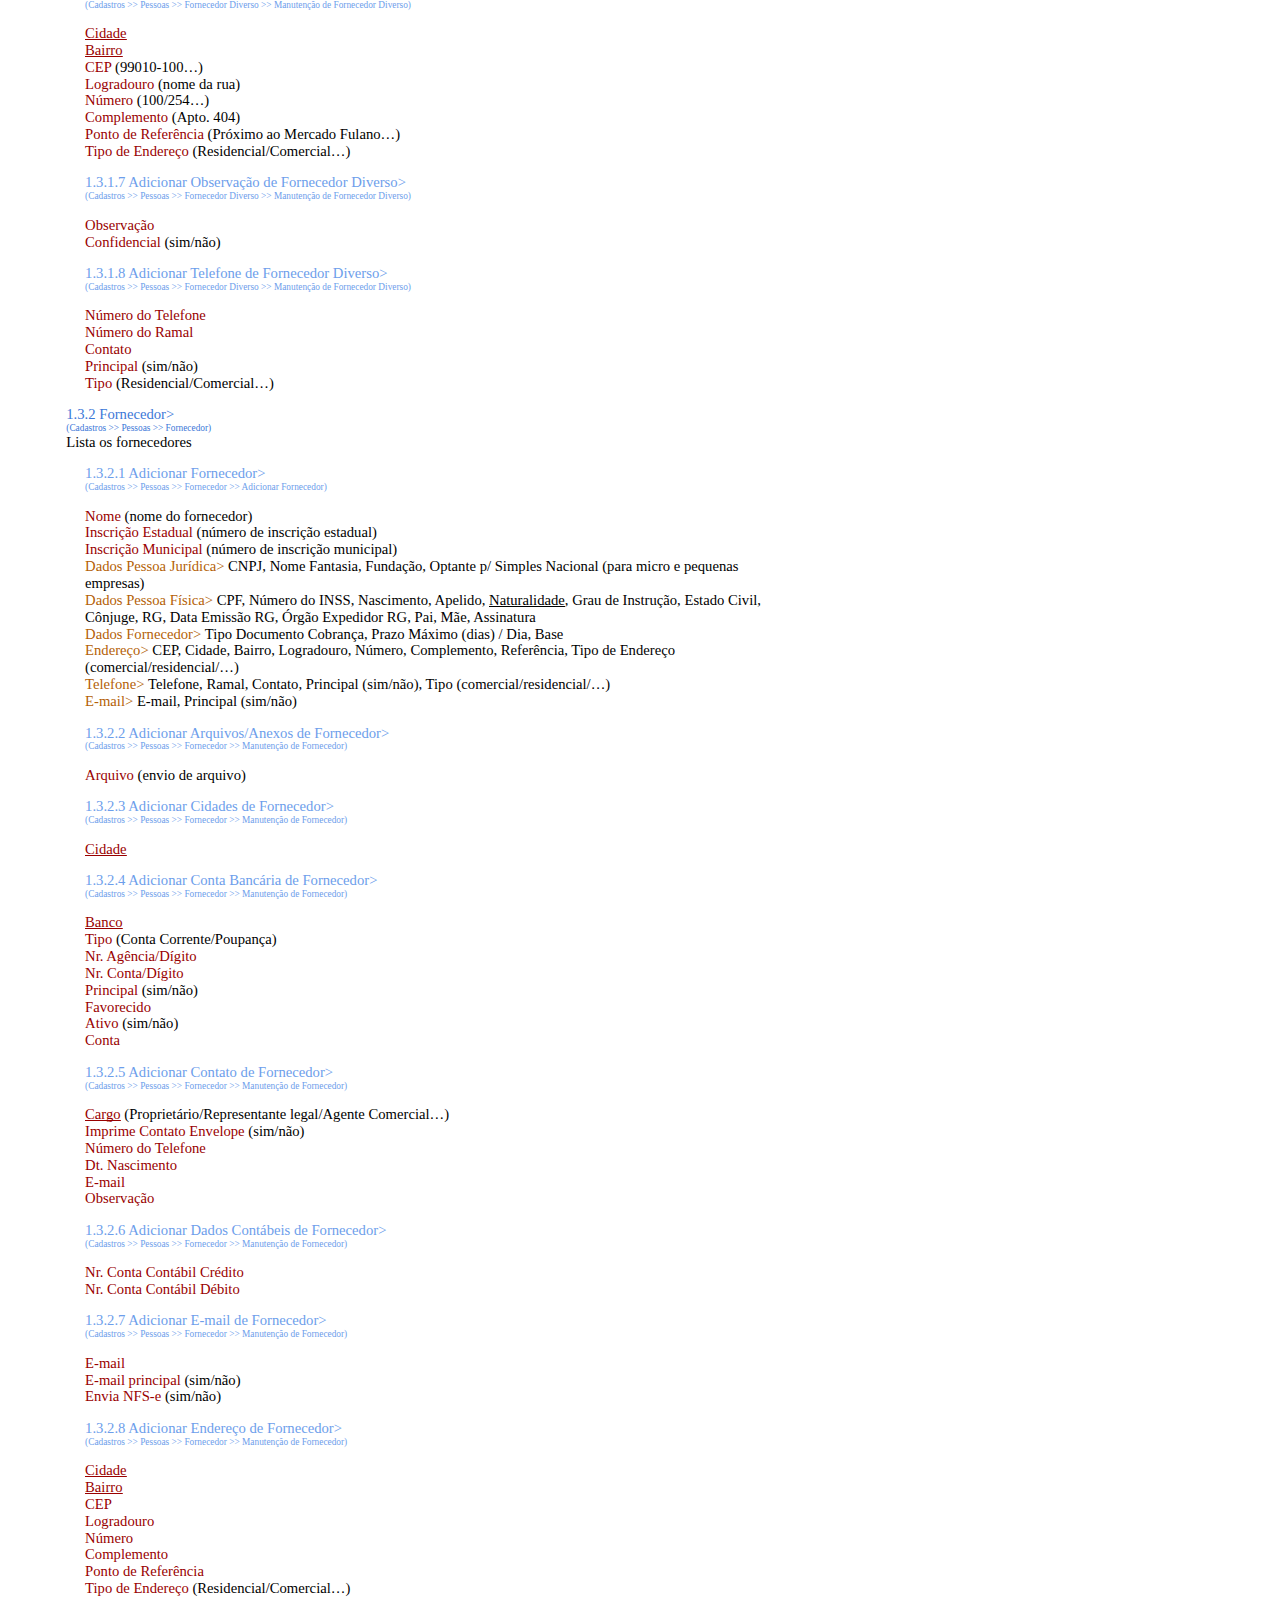
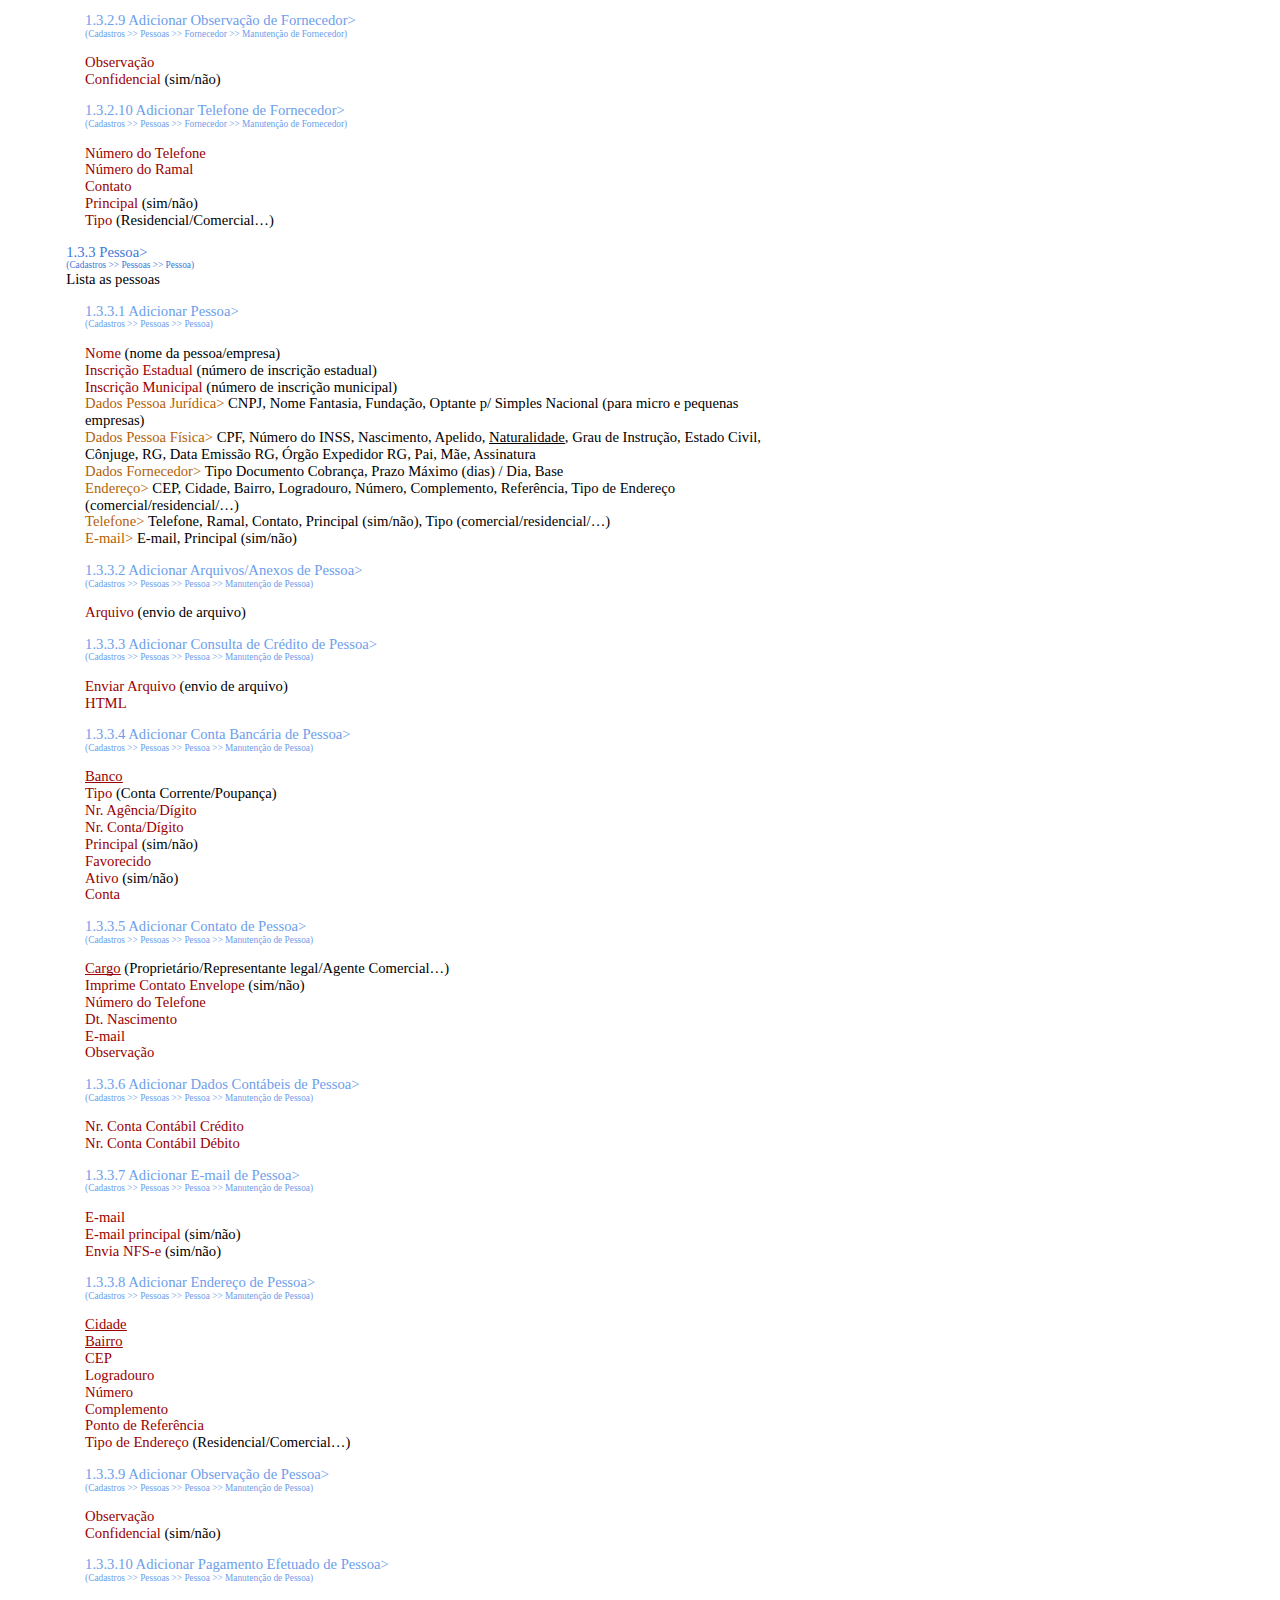
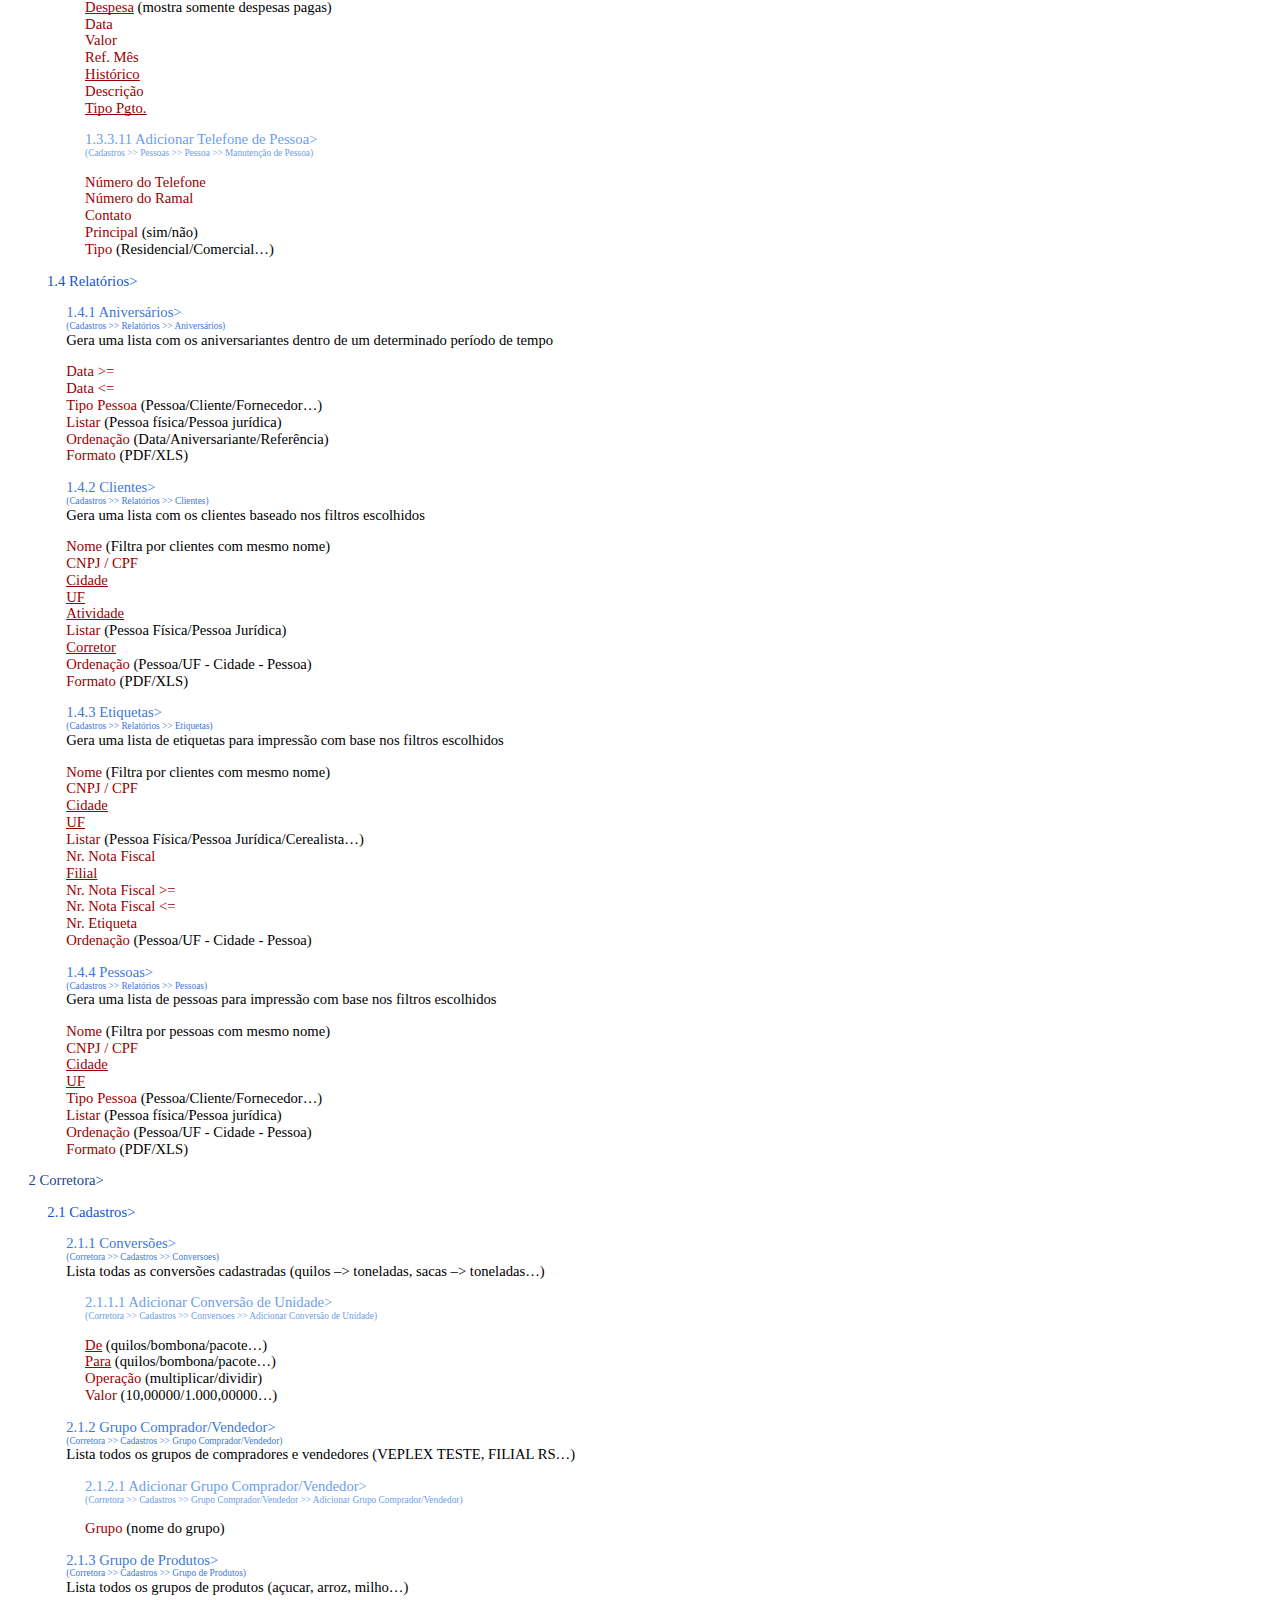
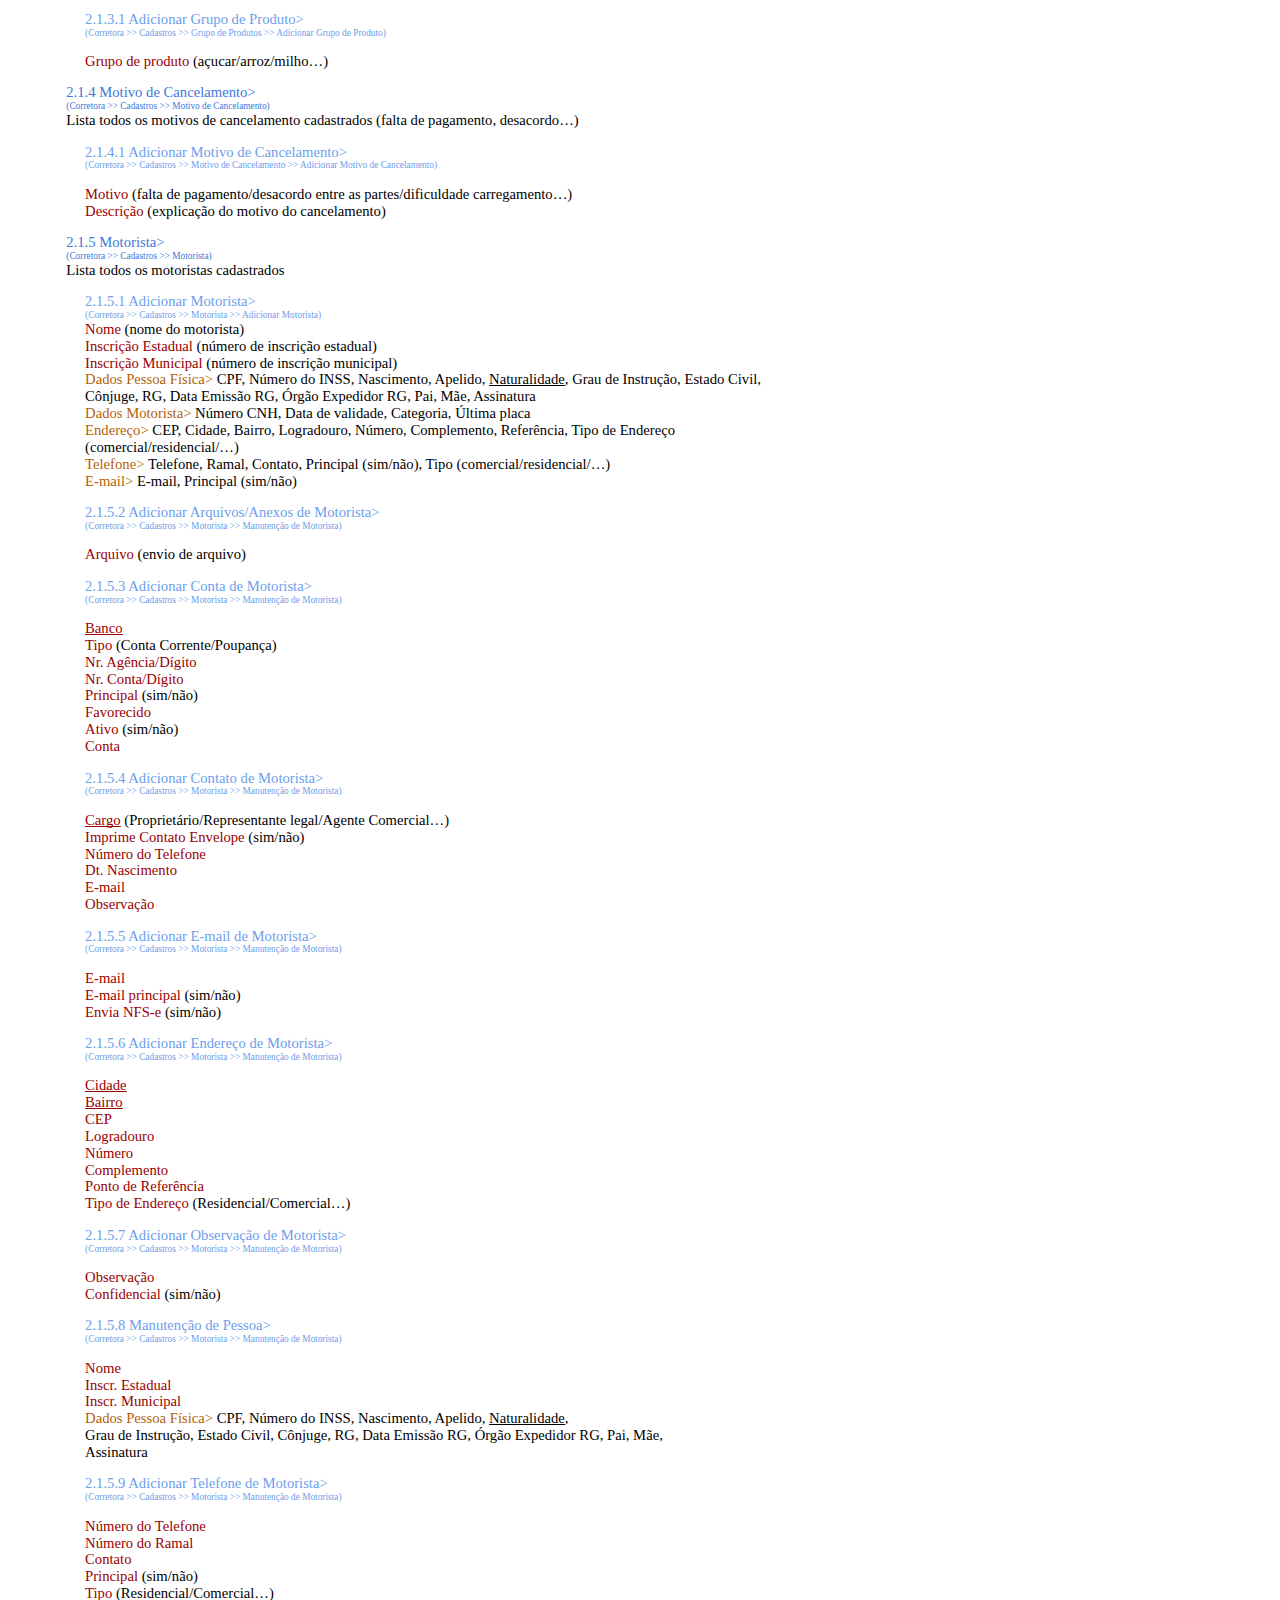
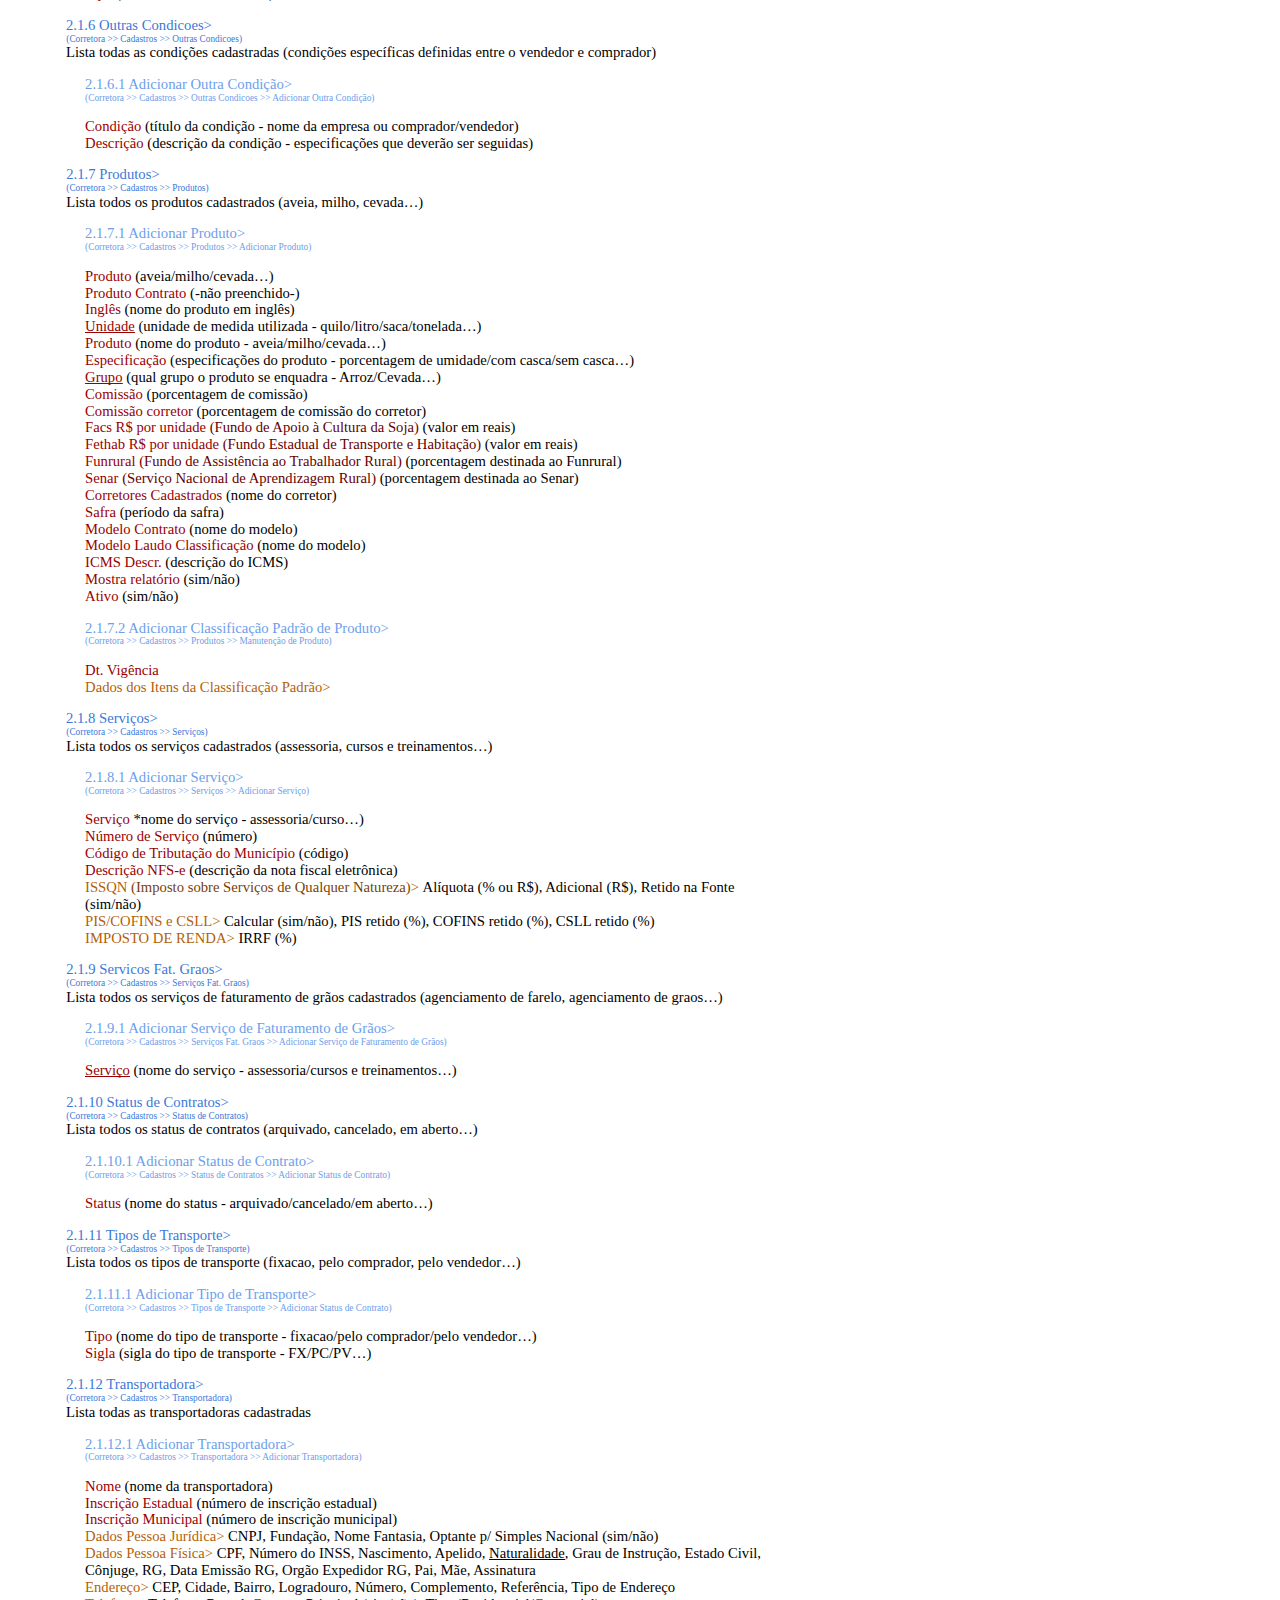
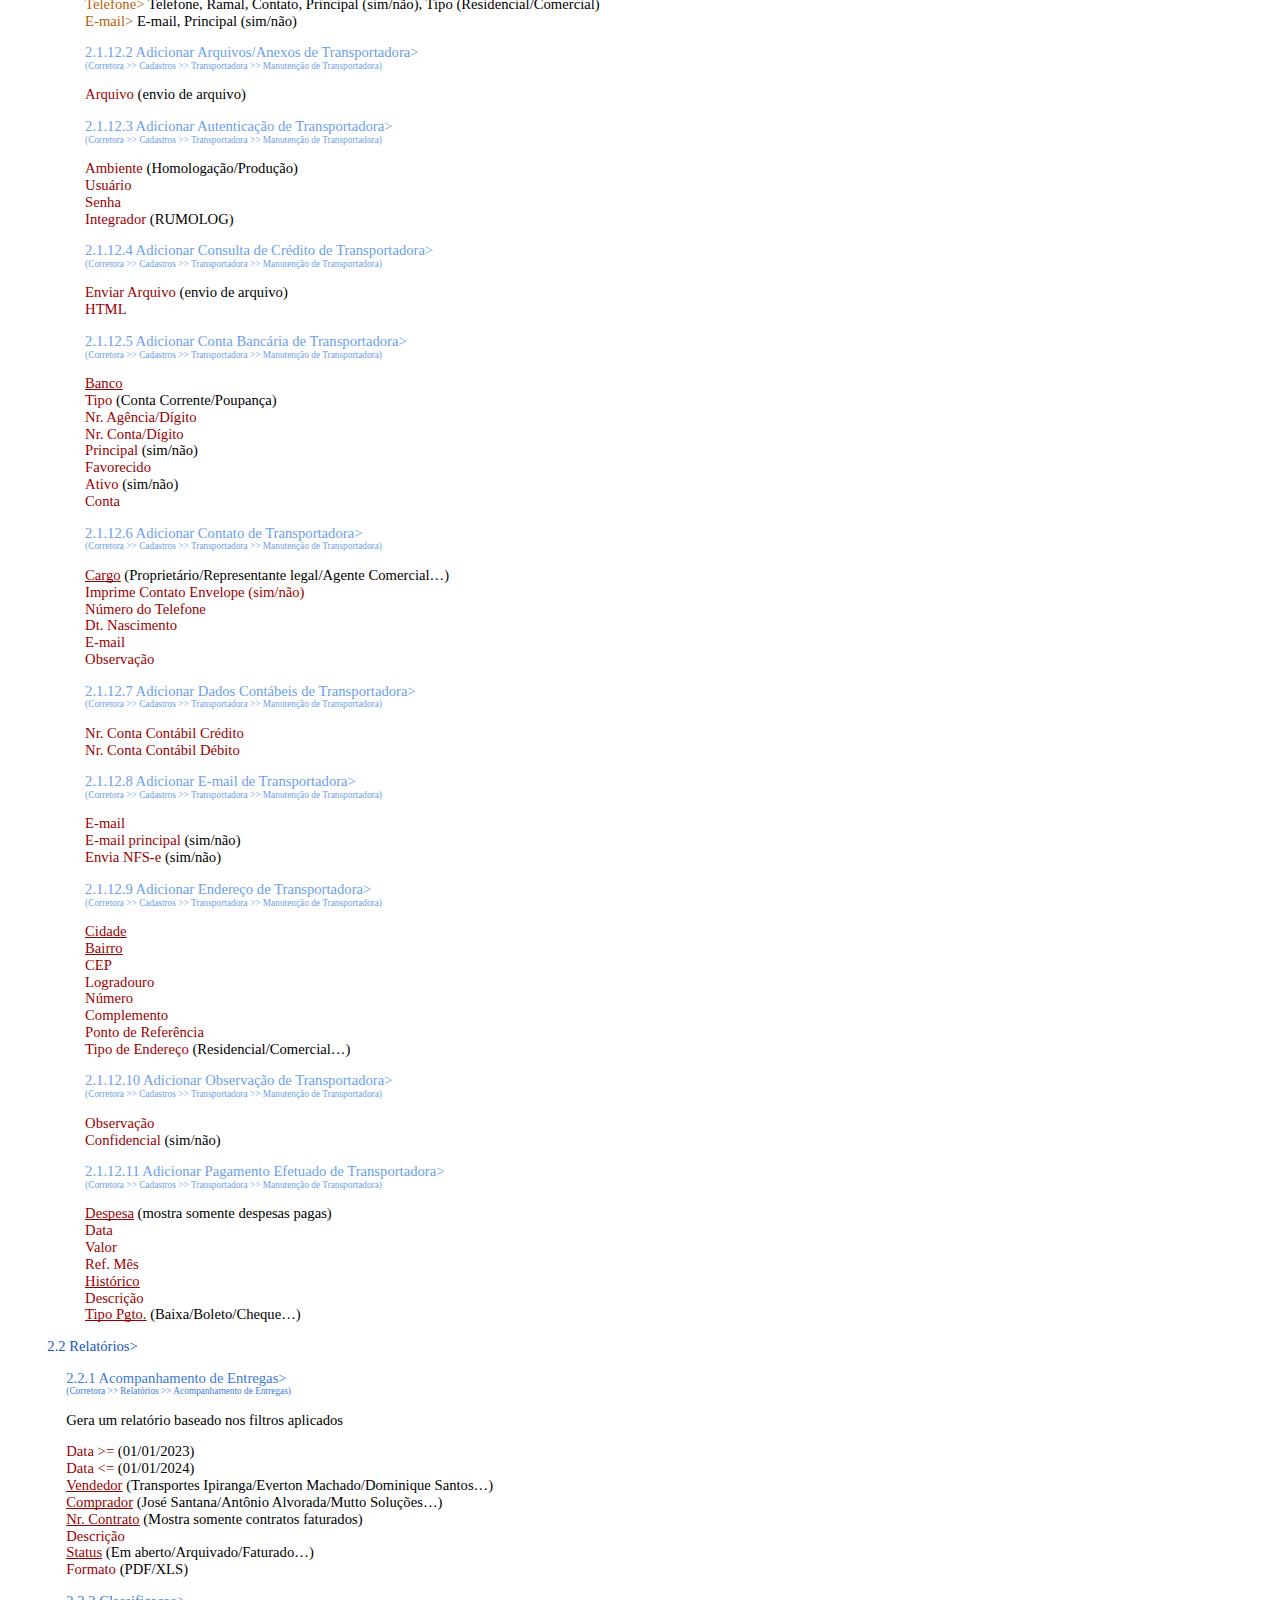
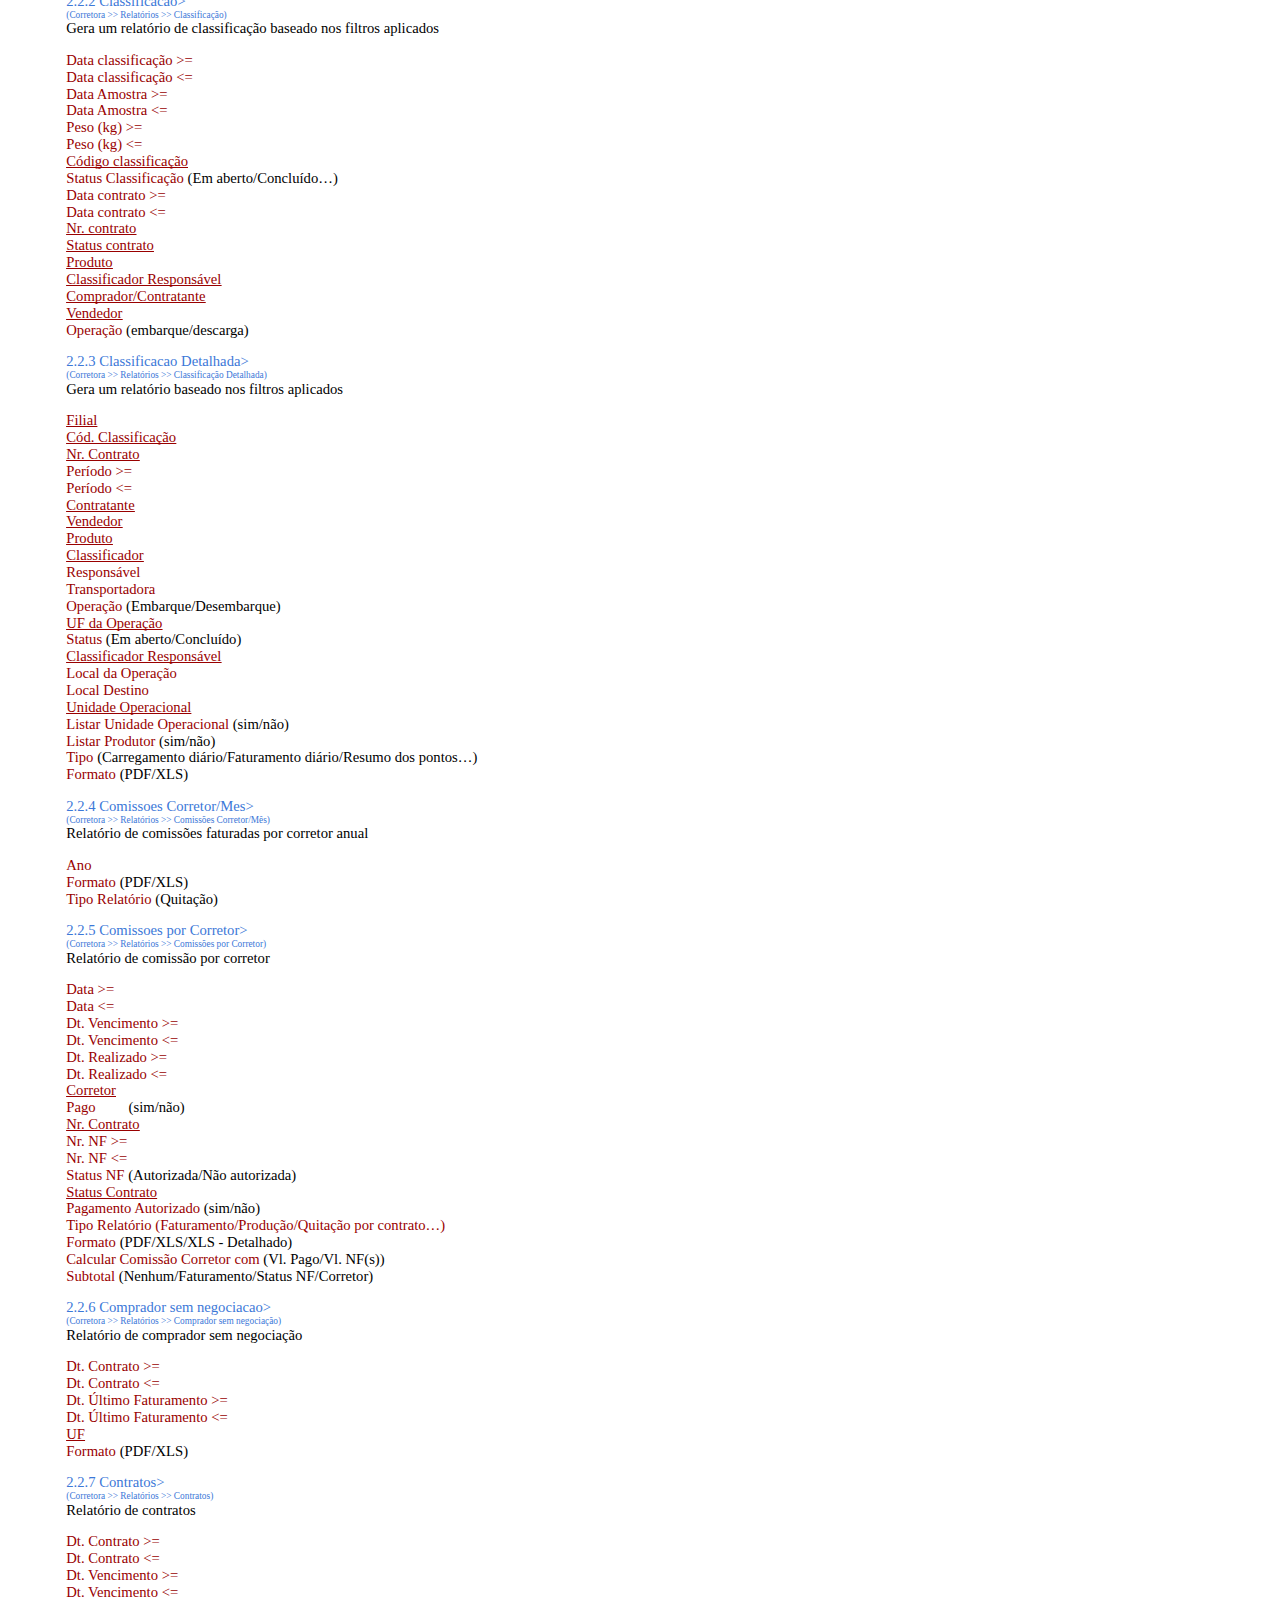
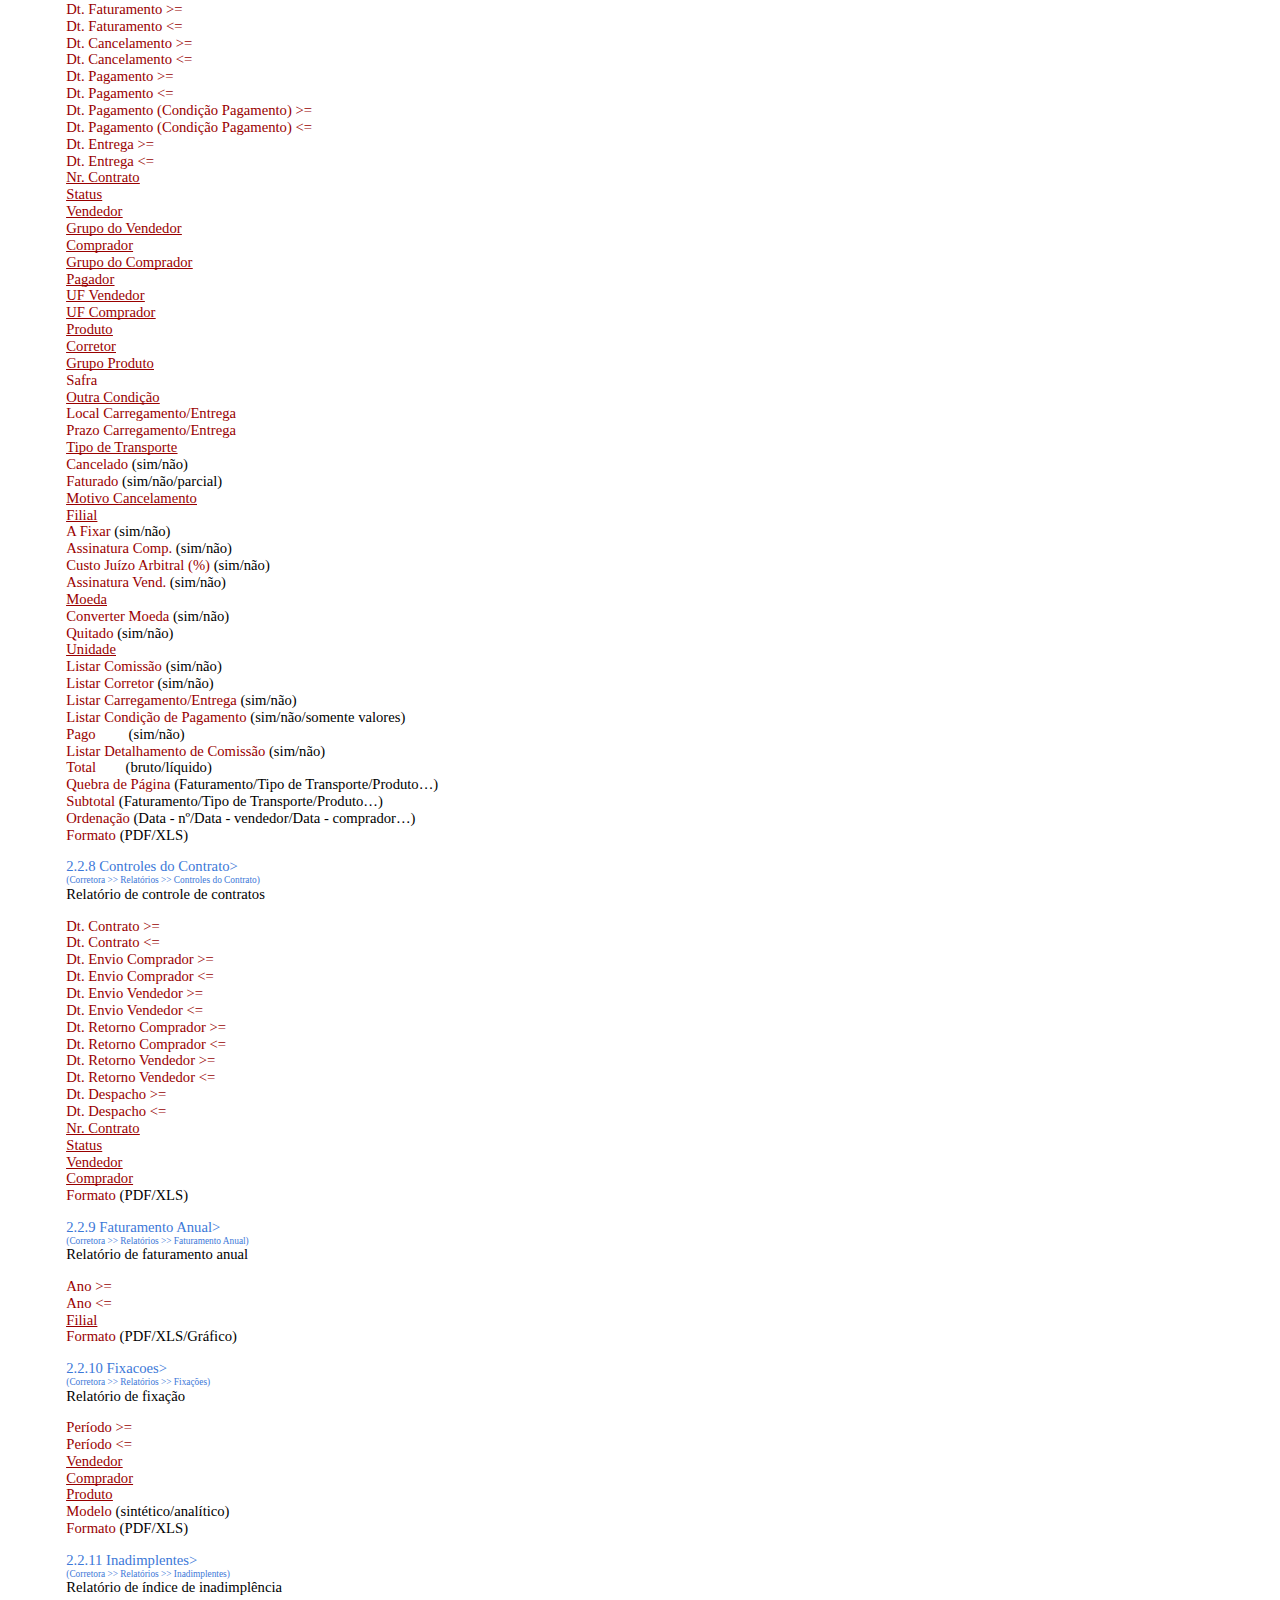
<file: VEPLEXCorretora.html>
<html><head><meta content="text/html; charset=UTF-8" http-equiv="content-type"><style type="text/css">@import url(https://themes.googleusercontent.com/fonts/css?kit=PY67SA034LCAl0I08h9ecJ0WG2Mzi3oK5bKQN88auvE);ol{margin:0;padding:0}table td,table th{padding:0}.c0{margin-left:-14.2pt;padding-top:0pt;padding-bottom:0pt;line-height:1.15;orphans:2;widows:2;text-align:left;margin-right:-58.7pt;height:11pt}.c5{margin-left:-28.3pt;padding-top:0pt;padding-bottom:0pt;line-height:1.15;orphans:2;widows:2;text-align:left;margin-right:-58.7pt}.c29{margin-left:-18pt;padding-top:0pt;padding-bottom:0pt;line-height:1.15;orphans:2;widows:2;text-align:left;margin-right:-58.7pt}.c21{margin-left:-42.8pt;padding-top:0pt;padding-bottom:0pt;line-height:1.15;orphans:2;widows:2;text-align:left;margin-right:-58.7pt}.c4{margin-left:-14.2pt;padding-top:0pt;padding-bottom:0pt;line-height:1.15;orphans:2;widows:2;text-align:left;margin-right:-58.7pt}.c26{margin-left:-28.5pt;padding-top:0pt;padding-bottom:0pt;line-height:1.15;orphans:2;widows:2;text-align:left;margin-right:-58.7pt}.c32{margin-left:-56.7pt;padding-top:0pt;padding-bottom:0pt;line-height:1.15;orphans:2;widows:2;text-align:center;margin-right:-58.7pt}.c10{margin-left:-42.5pt;padding-top:0pt;padding-bottom:0pt;line-height:1.15;orphans:2;widows:2;text-align:left;margin-right:-58.7pt}.c31{margin-left:-56.7pt;padding-top:0pt;padding-bottom:0pt;line-height:1.15;orphans:2;widows:2;text-align:left;margin-right:-58.7pt}.c1{color:#3c78d8;font-weight:400;text-decoration:none;vertical-align:baseline;font-size:7pt;font-family:"Lexend";font-style:normal}.c3{color:#000000;font-weight:400;text-decoration:none;vertical-align:baseline;font-size:11pt;font-family:"Lexend";font-style:normal}.c9{color:#990000;font-weight:400;text-decoration:none;vertical-align:baseline;font-size:11pt;font-family:"Lexend";font-style:normal}.c13{color:#6d9eeb;text-decoration:none;vertical-align:baseline;font-size:6pt;font-style:normal}.c15{color:#6d9eeb;text-decoration:none;vertical-align:baseline;font-size:11pt;font-style:normal}.c8{font-size:7pt;font-family:"Lexend";color:#3c78d8;font-weight:400}.c24{color:#000000;font-weight:400;font-size:11pt;font-family:"Arial"}.c2{font-size:7pt;font-family:"Lexend";color:#6d9eeb;font-weight:400}.c20{-webkit-text-decoration-skip:none;text-decoration:underline;text-decoration-skip-ink:none}.c35{background-color:#ffffff;max-width:451.4pt;padding:28.3pt 72pt 72pt 72pt}.c16{text-decoration:none;vertical-align:baseline;font-style:normal}.c6{font-family:"Lexend";color:#b45f06;font-weight:400}.c7{color:inherit;text-decoration:inherit}.c17{color:#1155cc;font-size:7pt}.c12{font-weight:400;font-family:"Lexend"}.c18{color:#1155cc;font-size:11pt}.c19{color:#3c78d8;font-size:11pt}.c36{font-weight:700;font-family:"Lexend"}.c38{font-size:13pt}.c23{color:#6d9eeb}.c37{color:#783f04}.c11{height:11pt}.c39{color:#000000}.c25{color:#3c78d8}.c28{font-size:11pt}.c34{background-color:#ea9999}.c27{color:#1c4587}.c14{color:#990000}.c30{color:#ff0000}.c33{color:#1155cc}.c22{color:#660000}.title{padding-top:0pt;color:#000000;font-size:26pt;padding-bottom:3pt;font-family:"Arial";line-height:1.15;page-break-after:avoid;orphans:2;widows:2;text-align:left}.subtitle{padding-top:0pt;color:#666666;font-size:15pt;padding-bottom:16pt;font-family:"Arial";line-height:1.15;page-break-after:avoid;orphans:2;widows:2;text-align:left}li{color:#000000;font-size:11pt;font-family:"Arial"}p{margin:0;color:#000000;font-size:11pt;font-family:"Arial"}h1{padding-top:20pt;color:#000000;font-size:20pt;padding-bottom:6pt;font-family:"Arial";line-height:1.15;page-break-after:avoid;orphans:2;widows:2;text-align:left}h2{padding-top:18pt;color:#000000;font-size:16pt;padding-bottom:6pt;font-family:"Arial";line-height:1.15;page-break-after:avoid;orphans:2;widows:2;text-align:left}h3{padding-top:16pt;color:#434343;font-size:14pt;padding-bottom:4pt;font-family:"Arial";line-height:1.15;page-break-after:avoid;orphans:2;widows:2;text-align:left}h4{padding-top:14pt;color:#666666;font-size:12pt;padding-bottom:4pt;font-family:"Arial";line-height:1.15;page-break-after:avoid;orphans:2;widows:2;text-align:left}h5{padding-top:12pt;color:#666666;font-size:11pt;padding-bottom:4pt;font-family:"Arial";line-height:1.15;page-break-after:avoid;orphans:2;widows:2;text-align:left}h6{padding-top:12pt;color:#666666;font-size:11pt;padding-bottom:4pt;font-family:"Arial";line-height:1.15;page-break-after:avoid;font-style:italic;orphans:2;widows:2;text-align:left}</style></head><body class="c35 doc-content"><p class="c32 c11"><span class="c16 c36 c38 c39"></span></p><p class="c32"><span class="c36 c38">Corretora - </span><span class="c16 c36 c38 c39">Guia de fun&ccedil;&otilde;es</span></p><a id="id.dzd7rt6suej8"></a><p class="c31"><span class="c12 c27">1 </span><span class="c16 c12 c28 c27">Cadastros&gt;</span></p><p class="c10 c11"><span class="c16 c12 c18"></span></p><a id="id.i5uxrck8qr1j"></a><p class="c10"><span class="c16 c12 c18">1.1 Diversos&gt;</span></p><p class="c5 c11"><span class="c16 c12 c19"></span></p><a id="id.gmoqjy73tw9s"></a><p class="c5"><span class="c16 c12 c19">1.1.1 Atividade do Cliente&gt;</span></p><p class="c5"><span class="c8">(</span><span class="c8"><a class="c7" href="#id.dzd7rt6suej8">Cadastros</a></span><span class="c8">&nbsp;</span><span class="c8">&gt;&gt; </span><span class="c8"><a class="c7" href="#id.i5uxrck8qr1j">Diversos</a></span><span class="c8">&nbsp;</span><span class="c1">&gt;&gt; Atividade do Cliente)</span></p><p class="c5"><span class="c3">Lista todas as categorias de atividades dispon&iacute;veis (cliente, contratante, distribuidor&hellip;)</span></p><p class="c0"><span class="c15 c12"></span></p><p class="c4"><span class="c15 c12">1.1.1.1 Adicionar atividade&gt;</span></p><p class="c4"><span class="c2">(</span><span class="c2"><a class="c7" href="#id.dzd7rt6suej8">Cadastros</a></span><span class="c2">&nbsp;</span><span class="c2">&gt;&gt; </span><span class="c2"><a class="c7" href="#id.i5uxrck8qr1j">Diversos</a></span><span class="c2">&nbsp;</span><span class="c2">&gt;&gt; </span><span class="c2"><a class="c7" href="#id.gmoqjy73tw9s">Atividade do Cliente</a></span><span class="c2">&nbsp;&gt;&gt; Adicionar Atividade)</span></p><p class="c4"><span class="c12 c14">Atividade</span><span class="c12">&nbsp;(</span><span class="c3">cliente/contratante/distribuidor&hellip;)</span></p><p class="c4"><span class="c12 c14">CFOP </span><span class="c12 c22">(C&oacute;digo Fiscal de Opera&ccedil;&otilde;es e de Presta&ccedil;&otilde;es)</span><span class="c3">&nbsp;(254 - Energia/304 - Comunica&ccedil;&atilde;o&hellip;)</span></p><p class="c0"><span class="c3"></span></p><a id="id.df2mjkq3jf3d"></a><p class="c5"><span class="c16 c12 c19">1.1.2 Cargo Contato&gt;</span></p><p class="c5"><span class="c8">(</span><span class="c8"><a class="c7" href="#id.dzd7rt6suej8">Cadastros</a></span><span class="c8">&nbsp;&gt;&gt; </span><span class="c8"><a class="c7" href="#id.i5uxrck8qr1j">Diversos</a></span><span class="c1">&nbsp;&gt;&gt; Cargo Contato)</span></p><p class="c5"><span class="c3">Lista os cargos cadastrados para os contatos</span></p><p class="c5"><span class="c3">(agente comercial, auxiliar administrativo, diretor comercial&hellip;)</span></p><p class="c0"><span class="c15 c12"></span></p><p class="c4"><span class="c15 c12">1.1.2.1 Adicionar Cargo de Contato&gt;</span></p><p class="c4"><span class="c2">(</span><span class="c2"><a class="c7" href="#id.dzd7rt6suej8">Cadastros</a></span><span class="c2">&nbsp;&gt;&gt; </span><span class="c2"><a class="c7" href="#id.i5uxrck8qr1j">Diversos</a></span><span class="c2">&nbsp;&gt;&gt; </span><span class="c2"><a class="c7" href="#id.df2mjkq3jf3d">Cargo Contato</a></span><span class="c2">&nbsp;&gt;</span><span class="c2 c16">&gt; Adicionar Cargo de Contato)</span></p><p class="c0"><span class="c2 c16"></span></p><p class="c4"><span class="c12 c14">Cargo</span><span class="c3">&nbsp;(agente comercial/auxiliar administrativo/diretor comercial)</span></p><p class="c5 c11"><span class="c3"></span></p><a id="id.kjjhqz4ocagm"></a><p class="c5"><span class="c16 c12 c19">1.1.3 Marcas de Ve&iacute;culos&gt;</span></p><p class="c5"><span class="c8">(</span><span class="c8"><a class="c7" href="#id.dzd7rt6suej8">Cadastros</a></span><span class="c8">&nbsp;&gt;&gt; </span><span class="c8"><a class="c7" href="#id.i5uxrck8qr1j">Diversos</a></span><span class="c1">&nbsp;&gt;&gt; Marcas de Ve&iacute;culos)</span></p><p class="c5"><span class="c12">Listagem de Marcas </span><span class="c3">(Volvo, Nissan, Tesla&hellip;)</span></p><p class="c0"><span class="c15 c12"></span></p><p class="c4"><span class="c15 c12">1.1.3.1 Adicionar Marca&gt;</span></p><p class="c4"><span class="c2">(</span><span class="c2"><a class="c7" href="#id.dzd7rt6suej8">Cadastros</a></span><span class="c2">&nbsp;&gt;&gt; </span><span class="c2"><a class="c7" href="#id.i5uxrck8qr1j">Diversos</a></span><span class="c2">&nbsp;&gt;&gt; </span><span class="c2"><a class="c7" href="#id.kjjhqz4ocagm">Marcas de Ve&iacute;culos</a></span><span class="c2 c16">&nbsp;&gt;&gt; Adicionar Marca)</span></p><p class="c0"><span class="c1"></span></p><p class="c4"><span class="c12 c14">Marca</span><span class="c3">&nbsp;(Volvo/Nissan/Tesla&hellip;)</span></p><p class="c5 c11"><span class="c3"></span></p><a id="id.u21yzukuxkvz"></a><p class="c5"><span class="c16 c12 c19">1.1.4 Unidades&gt;</span></p><p class="c5"><span class="c8">(</span><span class="c8"><a class="c7" href="#id.dzd7rt6suej8">Cadastros</a></span><span class="c8">&nbsp;&gt;&gt; </span><span class="c8"><a class="c7" href="#id.i5uxrck8qr1j">Diversos</a></span><span class="c1">&nbsp;&gt;&gt; Unidades)</span></p><p class="c5"><span class="c3">Lista os tipos de medidas cadastradas (litro, bombona, pacote)</span></p><p class="c0"><span class="c15 c12"></span></p><p class="c4"><span class="c15 c12">1.1.4.1 Adicionar Unidade&gt;</span></p><p class="c4"><span class="c2">(</span><span class="c2"><a class="c7" href="#id.dzd7rt6suej8">Cadastros</a></span><span class="c2">&nbsp;&gt;&gt; </span><span class="c2"><a class="c7" href="#id.i5uxrck8qr1j">Diversos</a></span><span class="c2">&nbsp;&gt;&gt; </span><span class="c2"><a class="c7" href="#id.u21yzukuxkvz">Unidades</a></span><span class="c2 c16">&nbsp;&gt;&gt; Adicionar Unidade)</span></p><p class="c0"><span class="c2 c16"></span></p><p class="c4"><span class="c12 c14">Unidade </span><span class="c3">(litro/bombona/pacote&hellip;)</span></p><p class="c4"><span class="c12 c14">Unidade singular </span><span class="c3">(LT/BB/PCT&hellip;)</span></p><p class="c4"><span class="c12 c14">Ingl&ecirc;s </span><span class="c3">(-n&atilde;o preenchido-)</span></p><p class="c4"><span class="c12 c14">Sigla </span><span class="c3">(LT/BB/PCT&hellip;)</span></p><p class="c0"><span class="c3"></span></p><a id="kix.wtm4d9u7j3r7"></a><p class="c5"><span class="c16 c12 c19">1.1.5 Ve&iacute;culo&gt;</span></p><p class="c5"><span class="c8">(</span><span class="c8"><a class="c7" href="#id.dzd7rt6suej8">Cadastros</a></span><span class="c8">&nbsp;&gt;&gt; </span><span class="c8"><a class="c7" href="#id.i5uxrck8qr1j">Diversos</a></span><span class="c1">&nbsp;&gt;&gt; Ve&iacute;culo)</span></p><p class="c5 c11"><span class="c1"></span></p><p class="c5"><span class="c12">Listagem de Ve&iacute;culos Pr&oacute;prios/Agregados</span></p><p class="c0"><span class="c15 c12"></span></p><p class="c4"><span class="c12 c23">1.1.5.1 Adicionar Ve&iacute;culo&gt; </span></p><p class="c4"><span class="c2">(</span><span class="c2"><a class="c7" href="#id.dzd7rt6suej8">Cadastros</a></span><span class="c2">&nbsp;&gt;&gt; </span><span class="c2"><a class="c7" href="#id.i5uxrck8qr1j">Diversos</a></span><span class="c2">&nbsp;&gt;&gt; </span><span class="c2"><a class="c7" href="#kix.wtm4d9u7j3r7">Ve&iacute;culo</a></span><span class="c2 c16">&nbsp;&gt;&gt; Adicionar Ve&iacute;culo)</span></p><p class="c0"><span class="c2 c16"></span></p><p class="c4"><span class="c12 c14">Placa </span><span class="c3">(BRA2E19/ELD-2022&hellip;)</span></p><p class="c4"><span class="c12 c14">Ativo </span><span class="c12">(sim/n&atilde;o)</span><span class="c9">&nbsp; &nbsp;</span></p><p class="c4"><span class="c20 c12 c14"><a class="c7" href="#id.pt7ov4k2d9tk">Propriet&aacute;rio</a></span><span class="c12 c14">&nbsp;</span><span class="c9">&nbsp; </span></p><p class="c4"><span class="c20 c12 c14"><a class="c7" href="#id.1ugcctbxz402">Cidade</a></span><span class="c12 c14">&nbsp;</span><span class="c9">&nbsp; &nbsp;</span></p><p class="c4"><span class="c20 c12 c14"><a class="c7" href="#id.kjjhqz4ocagm">Marca</a></span><span class="c12 c14">&nbsp;</span><span class="c9">&nbsp; </span></p><p class="c4"><span class="c12 c14">Modelo </span><span class="c12">(Onix/HB20/Kwid&hellip;)</span><span class="c9">&nbsp; </span></p><p class="c4"><span class="c12 c14">Tipo </span><span class="c12">(Carro/Outros&hellip;)</span><span class="c9">&nbsp; </span></p><p class="c4"><span class="c12 c14">Cor </span><span class="c12">(Preto/Cinza/Vermelho&hellip;)</span><span class="c9">&nbsp; </span></p><p class="c4"><span class="c12 c14">Chassi </span><span class="c3">(9BG116GW05C400001)</span></p><p class="c4"><span class="c12 c14">Renavam </span><span class="c12 c22">(Registro Nacional de Ve&iacute;culos Automotores)</span><span class="c9">&nbsp;</span></p><p class="c4"><span class="c12 c14">Ano Fabrica&ccedil;&atilde;o </span><span class="c12">(2010/2015/2022&hellip;)</span><span class="c9">&nbsp;&nbsp;&nbsp;&nbsp;&nbsp;&nbsp;&nbsp;&nbsp;</span></p><p class="c4"><span class="c6">Dados Ve&iacute;culo Pr&oacute;prio&gt;</span><span class="c3">&nbsp;Vencimento Seguro, Vencimento IPVA, Pot&ecirc;ncia Motor, HP (Horse Power), &nbsp; </span></p><p class="c4"><span class="c3">Litros Tanque, Tara, Aquisi&ccedil;&atilde;o, Vl. Compra, Nr. CRLV, Data Emiss&atilde;o CRLV, Qtde. Eixo,</span></p><p class="c4"><span class="c3">Vl. CMT (ton), Vl. Comprimento (m), Vl. Largura (m)</span></p><p class="c0"><span class="c3"></span></p><p class="c4"><span class="c12 c23">1.1.5.2 Adicionar Centro de Custo do Ve&iacute;culo&gt; </span></p><p class="c4"><span class="c2">(</span><span class="c2"><a class="c7" href="#id.dzd7rt6suej8">Cadastros</a></span><span class="c2">&nbsp;&gt;&gt; </span><span class="c2"><a class="c7" href="#id.i5uxrck8qr1j">Diversos</a></span><span class="c2">&nbsp;&gt;&gt; </span><span class="c2"><a class="c7" href="#kix.wtm4d9u7j3r7">Ve&iacute;culo</a></span><span class="c2 c16">&nbsp;&gt;&gt; Manuten&ccedil;&atilde;o de Ve&iacute;culo Pr&oacute;prio)</span></p><p class="c0"><span class="c2 c16"></span></p><p class="c4"><span class="c20 c12 c14"><a class="c7" href="#id.o388smh5cn5">Unidade Operacional</a></span><span class="c12 c14">&nbsp;</span><span class="c9">&nbsp; </span></p><p class="c4"><span class="c20 c12 c14"><a class="c7" href="#id.bbn58j33mdi8">Centro Custo</a></span><span class="c12 c14">&nbsp;</span><span class="c9">&nbsp; </span></p><p class="c4"><span class="c9">Vig&ecirc;ncia</span></p><p class="c4"><span class="c12 c14">Participa&ccedil;&atilde;o (%) </span><span class="c9">&nbsp; </span></p><p class="c0"><span class="c3"></span></p><a id="id.wn7iu693fq1e"></a><p class="c21"><span class="c16 c12 c18">1.2 Localiza&ccedil;&atilde;o&gt;</span></p><p class="c21 c11"><span class="c16 c12 c18"></span></p><a id="id.nnfx3924i0r"></a><p class="c5"><span class="c16 c12 c19">1.2.1 Regi&atilde;o&gt;</span></p><p class="c5"><span class="c8">(</span><span class="c8"><a class="c7" href="#id.dzd7rt6suej8">Cadastros</a></span><span class="c8">&nbsp;&gt;&gt; </span><span class="c8"><a class="c7" href="#id.wn7iu693fq1e">Localiza&ccedil;&atilde;o</a></span><span class="c1">&nbsp;&gt;&gt; Regi&atilde;o)</span></p><p class="c5"><span class="c3">Lista as regi&otilde;es cadastradas (norte, sul, sudeste&hellip;)</span></p><p class="c0"><span class="c3"></span></p><p class="c4"><span class="c15 c12">1.2.1.1 Adicionar Regi&atilde;o&gt;</span></p><p class="c4"><span class="c2">(</span><span class="c2"><a class="c7" href="#id.dzd7rt6suej8">Cadastros</a></span><span class="c2">&nbsp;&gt;&gt; </span><span class="c2"><a class="c7" href="#id.wn7iu693fq1e">Localiza&ccedil;&atilde;o</a></span><span class="c2">&nbsp;&gt;&gt; </span><span class="c2"><a class="c7" href="#id.nnfx3924i0r">Regi&atilde;o</a></span><span class="c2 c16">&nbsp;&gt;&gt; Adicionar Regi&atilde;o)</span></p><p class="c0"><span class="c1"></span></p><p class="c4"><span class="c12 c14">Regi&atilde;o</span><span class="c12">&nbsp;(</span><span class="c3">norte/sul/sudeste&hellip;)</span></p><p class="c0"><span class="c3"></span></p><p class="c4"><span class="c15 c12">1.2.1.2 Adicionar Cidades da Regi&atilde;o&gt;</span></p><p class="c4"><span class="c2">(</span><span class="c2"><a class="c7" href="#id.dzd7rt6suej8">Cadastros</a></span><span class="c2">&nbsp;&gt;&gt; </span><span class="c2"><a class="c7" href="#id.wn7iu693fq1e">Localiza&ccedil;&atilde;o</a></span><span class="c2">&nbsp;&gt;&gt; </span><span class="c2"><a class="c7" href="#id.nnfx3924i0r">Regi&atilde;o</a></span><span class="c2 c16">&nbsp;&gt;&gt; Manuten&ccedil;&atilde;o de Regi&atilde;o)</span></p><p class="c0"><span class="c1"></span></p><p class="c4"><span class="c12 c14">Cidade</span><span class="c3">&nbsp;(Passo Fundo/Porto Alegre/Santa Rosa&hellip;)</span></p><p class="c0"><span class="c3"></span></p><p class="c4"><span class="c15 c12">1.2.1.3 Adicionar UFs da Regi&atilde;o&gt;</span></p><p class="c4"><span class="c2">(</span><span class="c2"><a class="c7" href="#id.dzd7rt6suej8">Cadastros</a></span><span class="c2">&nbsp;&gt;&gt; </span><span class="c2"><a class="c7" href="#id.wn7iu693fq1e">Localiza&ccedil;&atilde;o</a></span><span class="c2">&nbsp;&gt;&gt; </span><span class="c2"><a class="c7" href="#id.nnfx3924i0r">Regi&atilde;o</a></span><span class="c2 c16">&nbsp;&gt;&gt; Manuten&ccedil;&atilde;o de Regi&atilde;o)</span></p><p class="c0"><span class="c1"></span></p><p class="c4"><span class="c12 c14">UF</span><span class="c3">&nbsp;(Acre/Rio Grande do Sul/S&atilde;o Paulo&hellip;)</span></p><p class="c0"><span class="c3"></span></p><a id="id.1ugcctbxz402"></a><p class="c5"><span class="c16 c12 c19">1.2.2 Cidade&gt;</span></p><p class="c5"><span class="c8">(</span><span class="c8"><a class="c7" href="#id.dzd7rt6suej8">Cadastros</a></span><span class="c8">&nbsp;&gt;&gt; </span><span class="c8"><a class="c7" href="#id.wn7iu693fq1e">Localiza&ccedil;&atilde;o</a></span><span class="c8">&nbsp;&gt;&gt; Cidade)</span></p><p class="c5"><span class="c3">Lista as cidades cadastradas (Passo Fundo, Porto Alegre, Santa Maria&hellip;)</span></p><p class="c0"><span class="c3"></span></p><p class="c4"><span class="c15 c12">1.2.2.1 Adicionar Cidade&gt;</span></p><p class="c4"><span class="c2">(</span><span class="c2"><a class="c7" href="#id.dzd7rt6suej8">Cadastros</a></span><span class="c2">&nbsp;&gt;&gt; </span><span class="c2"><a class="c7" href="#id.wn7iu693fq1e">Localiza&ccedil;</a></span><span class="c2"><a class="c7" href="#id.wn7iu693fq1e">&atilde;o</a></span><span class="c2">&nbsp;&gt;&gt; </span><span class="c2"><a class="c7" href="#id.1ugcctbxz402">Cidade</a></span><span class="c2">&nbsp;&gt;&gt; Adicion</span><span class="c2 c16">ar Cidade)</span></p><p class="c0"><span class="c1"></span></p><p class="c4"><span class="c20 c12 c14"><a class="c7" href="#id.ftcuggw1jiti">Estado</a></span><span class="c12">&nbsp;(</span><span class="c3">Rio Grande do Sul/Santa Catarina/S&atilde;o Paulo&hellip;) </span></p><p class="c4"><span class="c12 c14">Cidade</span><span class="c12">&nbsp;(</span><span class="c3">Passo Fundo/Porto Alegre/Santa Maria&hellip;)</span></p><p class="c4"><span class="c12 c14">N&uacute;mero IBGE </span><span class="c12 c22">(&uacute;ltimos 5 d&iacute;gitos)</span><span class="c3">&nbsp;(14100 Passo Fundo/14902 Porto Alegre&hellip;)</span></p><p class="c0"><span class="c3"></span></p><a id="id.c2ol5tcg7djp"></a><p class="c4"><span class="c15 c12">1.2.2.2 Adicionar Bairros da Cidade&gt;</span></p><p class="c4"><span class="c2">(</span><span class="c2"><a class="c7" href="#id.dzd7rt6suej8">Cadastros</a></span><span class="c2">&nbsp;&gt;&gt; </span><span class="c2"><a class="c7" href="#id.wn7iu693fq1e">Localiza&ccedil;&atilde;o</a></span><span class="c2">&nbsp;&gt;&gt; </span><span class="c2"><a class="c7" href="#id.1ugcctbxz402">Cidade</a></span><span class="c2 c16">&nbsp;&gt;&gt; Manuten&ccedil;&atilde;o de Cidade)</span></p><p class="c0"><span class="c1"></span></p><p class="c4"><span class="c12 c14">Bairro</span><span class="c3">&nbsp;(Centro/Petr&oacute;polis/Vila Luiza&hellip;)</span></p><p class="c0"><span class="c3"></span></p><p class="c4"><span class="c15 c12">1.2.2.3 Adicionar Regi&otilde;es da Cidade&gt;</span></p><p class="c4"><span class="c2">(</span><span class="c2"><a class="c7" href="#id.dzd7rt6suej8">Cadastros</a></span><span class="c2">&nbsp;&gt;&gt; </span><span class="c2"><a class="c7" href="#id.wn7iu693fq1e">Localiza&ccedil;&atilde;o</a></span><span class="c2">&nbsp;&gt;&gt; </span><span class="c2"><a class="c7" href="#id.1ugcctbxz402">Cidade</a></span><span class="c2 c16">&nbsp;&gt;&gt; Manuten&ccedil;&atilde;o de Cidade)</span></p><p class="c0"><span class="c1"></span></p><p class="c4"><span class="c20 c12 c14"><a class="c7" href="#id.nnfx3924i0r">Regi&atilde;o</a></span><span class="c12">&nbsp;(norte/sul/sudeste&hellip;)</span></p><p class="c0"><span class="c3"></span></p><a id="id.afys99u52015"></a><p class="c5"><span class="c16 c12 c19">1.2.3 Pa&iacute;s&gt;</span></p><p class="c5"><span class="c8">(</span><span class="c8"><a class="c7" href="#id.dzd7rt6suej8">Cadastros</a></span><span class="c8">&nbsp;&gt;&gt; </span><span class="c8"><a class="c7" href="#id.wn7iu693fq1e">Localiza&ccedil;&atilde;o</a></span><span class="c8">&nbsp;&gt;&gt; Pais)</span></p><p class="c5"><span class="c3">Listagem de Pa&iacute;ses (Brasil, Argentina, Alemanha&hellip;)</span></p><p class="c5 c11"><span class="c3"></span></p><p class="c4"><span class="c15 c12">1.2.3.1 Adicionar Pa&iacute;s&gt;</span></p><p class="c4"><span class="c2">(</span><span class="c2"><a class="c7" href="#id.dzd7rt6suej8">Cadastros</a></span><span class="c2">&nbsp;&gt;&gt; </span><span class="c2"><a class="c7" href="#id.wn7iu693fq1e">Localiza&ccedil;&atilde;o</a></span><span class="c2">&nbsp;&gt;</span><span class="c2">&gt; </span><span class="c2"><a class="c7" href="#id.afys99u52015">Pa&iacute;s</a></span><span class="c2">&nbsp;&gt;&gt; Adicionar Pa&iacute;s</span><span class="c2 c16">)</span></p><p class="c0"><span class="c2 c16"></span></p><p class="c4"><span class="c12 c14">Pa&iacute;s</span><span class="c12">&nbsp;(</span><span class="c3">Brasil/Argentina/Alemanha&hellip;)</span></p><p class="c4"><span class="c12 c14">C&oacute;digo Pa&iacute;s (DDD)</span><span class="c12">&nbsp;(</span><span class="c3">55/54/49&hellip;)</span></p><p class="c4"><span class="c20 c12 c14"><a class="c7" href="#id.xxwe4gl0jivi">Moeda Principal</a></span><span class="c12">&nbsp;(</span><span class="c3">Real/Euro/D&oacute;lar&hellip;)</span></p><p class="c0"><span class="c3"></span></p><p class="c5"><span class="c12 c25">1.2.4 U</span><a id="id.ftcuggw1jiti"></a><span class="c16 c12 c19">F&gt;</span></p><p class="c5"><span class="c8">(</span><span class="c8"><a class="c7" href="#id.dzd7rt6suej8">Cadastros</a></span><span class="c8">&nbsp;&gt;&gt; </span><span class="c8"><a class="c7" href="#id.wn7iu693fq1e">Localiza&ccedil;&atilde;o</a></span><span class="c8">&nbsp;&gt;&gt; UF)</span></p><p class="c5"><span class="c3">Lista os estados cadastrados (Rio Grande do Sul, Santa Catarina, S&atilde;o Paulo&hellip;)</span></p><p class="c5 c11"><span class="c3"></span></p><p class="c4"><span class="c15 c12">1.2.3.1 Adicionar Estado&gt;</span></p><p class="c4"><span class="c2">(</span><span class="c2"><a class="c7" href="#id.dzd7rt6suej8">Cadastros</a></span><span class="c2">&nbsp;&gt;&gt; </span><span class="c2"><a class="c7" href="#id.wn7iu693fq1e">Localiza&ccedil;&atilde;o</a></span><span class="c2">&nbsp;&gt;&gt; </span><span class="c2"><a class="c7" href="#id.ftcuggw1jiti">UF</a></span><span class="c2 c16">&nbsp;&gt;&gt; Adicionar Estado)</span></p><p class="c0"><span class="c1"></span></p><p class="c4"><span class="c20 c12 c14"><a class="c7" href="#id.afys99u52015">Pa&iacute;s</a></span><span class="c12">&nbsp;(</span><span class="c3">Brasil/Argentina/Alemanha)</span></p><p class="c4"><span class="c12 c14">Estado</span><span class="c12">&nbsp;(</span><span class="c3">Rio Grande do Sul/Santa Catarina/S&atilde;o Paulo&hellip;)</span></p><p class="c4"><span class="c12 c14">Sigla</span><span class="c12">&nbsp;(</span><span class="c3">RS/SC/SP&hellip;)</span></p><p class="c4"><span class="c12 c14">N&uacute;mero IBGE</span><span class="c12">&nbsp;(</span><span class="c3">43/42/35&hellip;)</span></p><p class="c0"><span class="c3"></span></p><a id="id.bd6a9q2dqwuq"></a><p class="c21"><span class="c16 c12 c18">1.3 Pessoas&gt;</span></p><p class="c21 c11"><span class="c16 c12 c18"></span></p><a id="id.s4gdbu5nbd3"></a><p class="c5"><span class="c16 c12 c19">1.3.1 Fornecedor Diverso&gt;</span></p><p class="c5"><span class="c8">(</span><span class="c8"><a class="c7" href="#id.dzd7rt6suej8">Cadastros</a></span><span class="c8">&nbsp;&gt;&gt; </span><span class="c8"><a class="c7" href="#id.bd6a9q2dqwuq">Pessoas</a></span><span class="c8">&nbsp;</span><span class="c8">&gt;&gt; Fornecedor Diverso)</span></p><p class="c5"><span class="c3">Lista os fornecedores diversos</span></p><p class="c5 c11"><span class="c3"></span></p><p class="c4"><span class="c15 c12">1.3.1.1 Adicionar Fornecedor Diverso&gt;</span></p><p class="c4"><span class="c2">(</span><span class="c2"><a class="c7" href="#id.dzd7rt6suej8">Cadastros</a></span><span class="c2">&nbsp;&gt;&gt; </span><span class="c2"><a class="c7" href="#id.bd6a9q2dqwuq">Pessoas</a></span><span class="c2">&nbsp;&gt;&gt; </span><span class="c2"><a class="c7" href="#id.s4gdbu5nbd3">Fornecedor Diverso</a></span><span class="c2 c16">&nbsp;&gt;&gt; Adicionar Fornecedor Diverso)</span></p><p class="c0"><span class="c1"></span></p><p class="c4"><span class="c12 c14">Nome</span><span class="c12">&nbsp;(</span><span class="c3">nome do fornecedor)</span></p><p class="c4"><span class="c12 c14">Inscri&ccedil;&atilde;o Estadual</span><span class="c12">&nbsp;(</span><span class="c3">n&uacute;mero de inscri&ccedil;&atilde;o estadual)</span></p><p class="c4"><span class="c12 c14">Inscri&ccedil;&atilde;o Municipal</span><span class="c12">&nbsp;(</span><span class="c3">n&uacute;mero de inscri&ccedil;&atilde;o municipal)</span></p><p class="c4"><span class="c6">Dados Pessoa Jur&iacute;dica&gt;</span><span class="c3">&nbsp;CNPJ, Nome Fantasia, Funda&ccedil;&atilde;o, Optante p/ Simples Nacional (para micro e pequenas empresas)</span></p><p class="c4"><span class="c6">Dados Pessoa F&iacute;sica&gt;</span><span class="c12">&nbsp;CPF, N&uacute;mero do INSS, Nascimento, Apelido, </span><span class="c20 c12"><a class="c7" href="#id.1ugcctbxz402">Naturalidade</a></span><span class="c3">, Grau de Instru&ccedil;&atilde;o, Estado Civil, C&ocirc;njuge, RG, Data Emiss&atilde;o RG, &Oacute;rg&atilde;o Expedidor RG, Pai, M&atilde;e, Assinatura</span></p><p class="c4"><span class="c6">Dados Fornecedor Diverso&gt;</span><span class="c3">&nbsp;Tipo Documento Cobran&ccedil;a, Prazo M&aacute;ximo (dias) / Dia, Base</span></p><p class="c4"><span class="c6">Endere&ccedil;o&gt;</span><span class="c3">&nbsp;CEP, Cidade, Bairro, Logradouro, N&uacute;mero, Complemento, Refer&ecirc;ncia, Tipo de Endere&ccedil;o (comercial/residencial/&hellip;)</span></p><p class="c4"><span class="c6">Telefone&gt;</span><span class="c3">&nbsp;Telefone, Ramal, Contato, Principal (sim/n&atilde;o), Tipo (comercial/residencial/&hellip;)</span></p><p class="c4"><span class="c6">E-mail&gt;</span><span class="c3">&nbsp;E-mail, Principal (sim/n&atilde;o)</span></p><p class="c0"><span class="c3"></span></p><p class="c4"><span class="c15 c12">1.3.1.2 Adicionar Arquivos/Anexos de Fornecedor Diverso&gt;</span></p><p class="c4"><span class="c2">(</span><span class="c2"><a class="c7" href="#id.dzd7rt6suej8">Cadastros</a></span><span class="c2">&nbsp;&gt;&gt; </span><span class="c2"><a class="c7" href="#id.bd6a9q2dqwuq">Pessoas</a></span><span class="c2">&nbsp;&gt;&gt; </span><span class="c2"><a class="c7" href="#id.s4gdbu5nbd3">Fornecedor Diverso</a></span><span class="c2 c16">&nbsp;&gt;&gt; Manuten&ccedil;&atilde;o de Fornecedor Diverso)</span></p><p class="c0"><span class="c1"></span></p><p class="c4"><span class="c12 c14">Arquivo</span><span class="c3">&nbsp;(envio de arquivo)</span></p><p class="c0"><span class="c3"></span></p><p class="c4"><span class="c15 c12">1.3.1.3 Adicionar Conta Banc&aacute;ria de Fornecedor Diverso&gt;</span></p><p class="c4"><span class="c2">(</span><span class="c2"><a class="c7" href="#id.dzd7rt6suej8">Cadastros</a></span><span class="c2">&nbsp;&gt;&gt; </span><span class="c2"><a class="c7" href="#id.bd6a9q2dqwuq">Pessoas</a></span><span class="c2">&nbsp;&gt;&gt; </span><span class="c2"><a class="c7" href="#id.s4gdbu5nbd3">Fornecedor Diverso</a></span><span class="c2 c16">&nbsp;&gt;&gt; Manuten&ccedil;&atilde;o de Fornecedor Diverso)</span></p><p class="c0"><span class="c1"></span></p><p class="c4"><span class="c20 c12 c14"><a class="c7" href="#id.53ylh0rgxcdu">Banco</a></span><span class="c12 c14">&nbsp;</span><span class="c9">&nbsp; </span></p><p class="c4"><span class="c12 c14">Tipo </span><span class="c12">(Conta Corrente/Poupan&ccedil;a)</span><span class="c9">&nbsp; </span></p><p class="c4"><span class="c9">Nr. Ag&ecirc;ncia/D&iacute;gito</span></p><p class="c4"><span class="c9">Nr. Conta/D&iacute;gito &nbsp; </span></p><p class="c4"><span class="c12 c14">Principal </span><span class="c12">(sim/n&atilde;o)</span><span class="c9">&nbsp; &nbsp;</span></p><p class="c4"><span class="c9">Favorecido &nbsp; </span></p><p class="c4"><span class="c12 c14">Ativo </span><span class="c12">(sim/n&atilde;o)</span><span class="c9">&nbsp; &nbsp;</span></p><p class="c4"><span class="c9">Conta</span></p><p class="c0"><span class="c9"></span></p><p class="c4"><span class="c15 c12">1.3.1.4 Adicionar Contato de Fornecedor Diverso&gt;</span></p><p class="c4"><span class="c2">(</span><span class="c2"><a class="c7" href="#id.dzd7rt6suej8">Cadastros</a></span><span class="c2">&nbsp;&gt;&gt; </span><span class="c2"><a class="c7" href="#id.bd6a9q2dqwuq">Pessoas</a></span><span class="c2">&nbsp;&gt;&gt; </span><span class="c2"><a class="c7" href="#id.s4gdbu5nbd3">Fornecedor Diverso</a></span><span class="c2 c16">&nbsp;&gt;&gt; Manuten&ccedil;&atilde;o de Fornecedor Diverso)</span></p><p class="c0"><span class="c1"></span></p><p class="c4"><span class="c20 c12 c14"><a class="c7" href="#id.df2mjkq3jf3d">Cargo</a></span><span class="c12 c14">&nbsp;</span><span class="c12">(Propriet&aacute;rio/Representante legal/Agente Comercial&hellip;)</span><span class="c9">&nbsp; </span></p><p class="c4"><span class="c12 c14">Imprime Contato Envelope </span><span class="c12">(sim/n&atilde;o)</span><span class="c9">&nbsp; &nbsp;</span></p><p class="c4"><span class="c9">N&uacute;mero do Telefone &nbsp; </span></p><p class="c4"><span class="c9">Dt. Nascimento &nbsp; </span></p><p class="c4"><span class="c9">E-mail &nbsp; </span></p><p class="c4"><span class="c9">Observa&ccedil;&atilde;o</span></p><p class="c0"><span class="c9"></span></p><p class="c4"><span class="c15 c12">1.3.1.5 Adicionar Dados Cont&aacute;beis de Fornecedor Diverso&gt;</span></p><p class="c4"><span class="c2">(</span><span class="c2"><a class="c7" href="#id.dzd7rt6suej8">Cadastros</a></span><span class="c2">&nbsp;&gt;&gt; </span><span class="c2"><a class="c7" href="#id.bd6a9q2dqwuq">Pessoas</a></span><span class="c2">&nbsp;&gt;&gt; </span><span class="c2"><a class="c7" href="#id.s4gdbu5nbd3">Fornecedor Diverso</a></span><span class="c2 c16">&nbsp;&gt;&gt; Manuten&ccedil;&atilde;o de Fornecedor Diverso)</span></p><p class="c0"><span class="c1"></span></p><p class="c4"><span class="c9">Nr. Conta Cont&aacute;bil Cr&eacute;dito &nbsp; </span></p><p class="c4"><span class="c9">Nr. Conta Cont&aacute;bil D&eacute;bito</span></p><p class="c0"><span class="c9"></span></p><p class="c4"><span class="c15 c12">1.3.1.5 Adicionar E-mail de Fornecedor Diverso&gt;</span></p><p class="c4"><span class="c2">(</span><span class="c2"><a class="c7" href="#id.dzd7rt6suej8">Cadastros</a></span><span class="c2">&nbsp;&gt;&gt; </span><span class="c2"><a class="c7" href="#id.bd6a9q2dqwuq">Pessoas</a></span><span class="c2">&nbsp;&gt;&gt; </span><span class="c2"><a class="c7" href="#id.s4gdbu5nbd3">Fornecedor Diverso</a></span><span class="c2 c16">&nbsp;&gt;&gt; Manuten&ccedil;&atilde;o de Fornecedor Diverso)</span></p><p class="c0"><span class="c1"></span></p><p class="c4"><span class="c9">E-mail &nbsp; </span></p><p class="c4"><span class="c12 c14">E-mail principal </span><span class="c12">(sim/n&atilde;o)</span><span class="c9">&nbsp; &nbsp;</span></p><p class="c4"><span class="c12 c14">Envia NFS-e </span><span class="c3">(sim/n&atilde;o)</span></p><p class="c0"><span class="c3"></span></p><p class="c4"><span class="c15 c12">1.3.1.6 Adicionar Endere&ccedil;o de Fornecedor Diverso&gt;</span></p><p class="c4"><span class="c2">(</span><span class="c2"><a class="c7" href="#id.dzd7rt6suej8">Cadastros</a></span><span class="c2">&nbsp;&gt;&gt; </span><span class="c2"><a class="c7" href="#id.bd6a9q2dqwuq">Pessoas</a></span><span class="c2">&nbsp;&gt;&gt; </span><span class="c2"><a class="c7" href="#id.s4gdbu5nbd3">Fornecedor Diverso</a></span><span class="c2 c16">&nbsp;&gt;&gt; Manuten&ccedil;&atilde;o de Fornecedor Diverso)</span></p><p class="c0"><span class="c1"></span></p><p class="c4"><span class="c20 c12 c14"><a class="c7" href="#id.1ugcctbxz402">Cidade</a></span><span class="c12 c14">&nbsp;</span><span class="c9">&nbsp; </span></p><p class="c4"><span class="c20 c12 c14"><a class="c7" href="#id.c2ol5tcg7djp">Bairro</a></span><span class="c12 c14">&nbsp;</span><span class="c9">&nbsp; &nbsp;</span></p><p class="c4"><span class="c12 c14">CEP </span><span class="c12">(99010-100&hellip;)</span></p><p class="c4"><span class="c12 c14">Logradouro </span><span class="c12">(nome da rua)</span><span class="c9">&nbsp; &nbsp;</span></p><p class="c4"><span class="c12 c14">N&uacute;mero </span><span class="c3">(100/254&hellip;)</span></p><p class="c4"><span class="c12 c14">Complemento </span><span class="c12">(Apto. 404) &nbsp;</span><span class="c9">&nbsp;</span></p><p class="c4"><span class="c12 c14">Ponto de Refer&ecirc;ncia</span><span class="c3">&nbsp;(Pr&oacute;ximo ao Mercado Fulano&hellip;)</span></p><p class="c4"><span class="c12 c14">Tipo de Endere&ccedil;o</span><span class="c12 c23">&nbsp;</span><span class="c12">(Residencial/Comercial&hellip;)</span><span class="c9">&nbsp; </span></p><p class="c0"><span class="c3"></span></p><p class="c4"><span class="c15 c12">1.3.1.7 Adicionar Observa&ccedil;&atilde;o de Fornecedor Diverso&gt;</span></p><p class="c4"><span class="c2">(</span><span class="c2"><a class="c7" href="#id.dzd7rt6suej8">Cadastros</a></span><span class="c2">&nbsp;&gt;&gt; </span><span class="c2"><a class="c7" href="#id.bd6a9q2dqwuq">Pessoas</a></span><span class="c2">&nbsp;&gt;&gt; </span><span class="c2"><a class="c7" href="#id.s4gdbu5nbd3">Fornecedor Diverso</a></span><span class="c2 c16">&nbsp;&gt;&gt; Manuten&ccedil;&atilde;o de Fornecedor Diverso)</span></p><p class="c0"><span class="c1"></span></p><p class="c4"><span class="c9">Observa&ccedil;&atilde;o &nbsp; </span></p><p class="c4"><span class="c12 c14">Confidencial </span><span class="c3">(sim/n&atilde;o)</span></p><p class="c0"><span class="c3"></span></p><p class="c4"><span class="c15 c12">1.3.1.8 Adicionar Telefone de Fornecedor Diverso&gt;</span></p><p class="c4"><span class="c2">(</span><span class="c2"><a class="c7" href="#id.dzd7rt6suej8">Cadastros</a></span><span class="c2">&nbsp;&gt;&gt; </span><span class="c2"><a class="c7" href="#id.bd6a9q2dqwuq">Pessoas</a></span><span class="c2">&nbsp;&gt;&gt; </span><span class="c2"><a class="c7" href="#id.s4gdbu5nbd3">Fornecedor Diverso</a></span><span class="c2 c16">&nbsp;&gt;&gt; Manuten&ccedil;&atilde;o de Fornecedor Diverso)</span></p><p class="c0"><span class="c1"></span></p><p class="c4"><span class="c9">N&uacute;mero do Telefone</span></p><p class="c4"><span class="c9">N&uacute;mero do Ramal &nbsp; </span></p><p class="c4"><span class="c9">Contato &nbsp; </span></p><p class="c4"><span class="c12 c14">Principal </span><span class="c12">(sim/n&atilde;o)</span><span class="c9">&nbsp; &nbsp;</span></p><p class="c4"><span class="c12 c14">Tipo </span><span class="c3">(Residencial/Comercial&hellip;)</span></p><p class="c0"><span class="c3"></span></p><a id="id.46ye8zjofcrm"></a><p class="c5"><span class="c16 c12 c19">1.3.2 Fornecedor&gt;</span></p><p class="c5"><span class="c8">(</span><span class="c8"><a class="c7" href="#id.dzd7rt6suej8">Cadastros</a></span><span class="c8">&nbsp;&gt;&gt; </span><span class="c8"><a class="c7" href="#id.bd6a9q2dqwuq">Pessoas</a></span><span class="c1">&nbsp;&gt;&gt; Fornecedor)</span></p><p class="c5"><span class="c3">Lista os fornecedores</span></p><p class="c5 c11"><span class="c3"></span></p><p class="c4"><span class="c12 c23">1.3.2.1 Adicionar Fornecedor&gt;</span></p><p class="c4"><span class="c2">(</span><span class="c2"><a class="c7" href="#id.dzd7rt6suej8">Cadastros</a></span><span class="c2">&nbsp;&gt;&gt; </span><span class="c2"><a class="c7" href="#id.bd6a9q2dqwuq">Pessoas</a></span><span class="c2">&nbsp;&gt;&gt; </span><span class="c2"><a class="c7" href="#id.46ye8zjofcrm">Fornecedor</a></span><span class="c2">&nbsp;&gt;&gt; Adicionar Fornecedor</span><span class="c2 c16">)</span></p><p class="c0"><span class="c2 c16"></span></p><p class="c4"><span class="c12 c14">Nome</span><span class="c3">&nbsp;(nome do fornecedor)</span></p><p class="c4"><span class="c12 c14">Inscri&ccedil;&atilde;o Estadual</span><span class="c3">&nbsp;(n&uacute;mero de inscri&ccedil;&atilde;o estadual)</span></p><p class="c4"><span class="c12 c14">Inscri&ccedil;&atilde;o Municipal</span><span class="c3">&nbsp;(n&uacute;mero de inscri&ccedil;&atilde;o municipal)</span></p><p class="c4"><span class="c6">Dados Pessoa Jur&iacute;dica&gt;</span><span class="c3">&nbsp;CNPJ, Nome Fantasia, Funda&ccedil;&atilde;o, Optante p/ Simples Nacional (para micro e pequenas empresas)</span></p><p class="c4"><span class="c6">Dados Pessoa F&iacute;sica&gt;</span><span class="c12">&nbsp;CPF, N&uacute;mero do INSS, Nascimento, Apelido, </span><span class="c20 c12"><a class="c7" href="#id.1ugcctbxz402">Naturalidade</a></span><span class="c3">, Grau de Instru&ccedil;&atilde;o, Estado Civil, C&ocirc;njuge, RG, Data Emiss&atilde;o RG, &Oacute;rg&atilde;o Expedidor RG, Pai, M&atilde;e, Assinatura</span></p><p class="c4"><span class="c6">Dados Fornecedor&gt;</span><span class="c3">&nbsp;Tipo Documento Cobran&ccedil;a, Prazo M&aacute;ximo (dias) / Dia, Base</span></p><p class="c4"><span class="c6">Endere&ccedil;o&gt;</span><span class="c3">&nbsp;CEP, Cidade, Bairro, Logradouro, N&uacute;mero, Complemento, Refer&ecirc;ncia, Tipo de Endere&ccedil;o (comercial/residencial/&hellip;)</span></p><p class="c4"><span class="c6">Telefone&gt;</span><span class="c3">&nbsp;Telefone, Ramal, Contato, Principal (sim/n&atilde;o), Tipo (comercial/residencial/&hellip;)</span></p><p class="c4"><span class="c6">E-mail&gt;</span><span class="c12">&nbsp;E-mail, Principal (sim/n&atilde;o)</span></p><p class="c0"><span class="c9"></span></p><p class="c4"><span class="c12 c23">1.3.2.2 Adicionar Arquivos/Anexos de Fornecedor&gt;</span></p><p class="c4"><span class="c2">(</span><span class="c2"><a class="c7" href="#id.dzd7rt6suej8">Cadastros</a></span><span class="c2">&nbsp;&gt;&gt; </span><span class="c2"><a class="c7" href="#id.bd6a9q2dqwuq">Pessoas</a></span><span class="c2">&nbsp;&gt;&gt; </span><span class="c2"><a class="c7" href="#id.46ye8zjofcrm">Fornecedor</a></span><span class="c2 c16">&nbsp;&gt;&gt; Manuten&ccedil;&atilde;o de Fornecedor)</span></p><p class="c0"><span class="c2 c16"></span></p><p class="c4"><span class="c12 c14">Arquivo</span><span class="c3">&nbsp;(envio de arquivo)</span></p><p class="c0"><span class="c3"></span></p><p class="c4"><span class="c12 c23">1.3.2.3 Adicionar Cidades de Fornecedor&gt;</span></p><p class="c4"><span class="c2">(</span><span class="c2"><a class="c7" href="#id.dzd7rt6suej8">Cadastros</a></span><span class="c2">&nbsp;&gt;&gt; </span><span class="c2"><a class="c7" href="#id.bd6a9q2dqwuq">Pessoas</a></span><span class="c2">&nbsp;&gt;&gt; </span><span class="c2"><a class="c7" href="#id.46ye8zjofcrm">Fornecedor</a></span><span class="c2 c16">&nbsp;&gt;&gt; Manuten&ccedil;&atilde;o de Fornecedor)</span></p><p class="c0"><span class="c2 c16"></span></p><p class="c4"><span class="c20 c12 c14"><a class="c7" href="#id.1ugcctbxz402">Cidade</a></span></p><p class="c0"><span class="c9"></span></p><p class="c4"><span class="c12 c23">1.3.2.4 Adicionar Conta Banc&aacute;ria de Fornecedor&gt;</span></p><p class="c4"><span class="c2">(</span><span class="c2"><a class="c7" href="#id.dzd7rt6suej8">Cadastros</a></span><span class="c2">&nbsp;&gt;&gt; </span><span class="c2"><a class="c7" href="#id.bd6a9q2dqwuq">Pessoas</a></span><span class="c2">&nbsp;&gt;&gt; </span><span class="c2"><a class="c7" href="#id.46ye8zjofcrm">Fornecedor</a></span><span class="c2 c16">&nbsp;&gt;&gt; Manuten&ccedil;&atilde;o de Fornecedor)</span></p><p class="c0"><span class="c2 c16"></span></p><p class="c4"><span class="c20 c12 c14"><a class="c7" href="#id.53ylh0rgxcdu">Banco</a></span><span class="c12 c14">&nbsp;</span><span class="c9">&nbsp; </span></p><p class="c4"><span class="c12 c14">Tipo </span><span class="c12">(Conta Corrente/Poupan&ccedil;a)</span><span class="c9">&nbsp; &nbsp;</span></p><p class="c4"><span class="c9">Nr. Ag&ecirc;ncia/D&iacute;gito</span></p><p class="c4"><span class="c9">Nr. Conta/D&iacute;gito &nbsp; </span></p><p class="c4"><span class="c12 c14">Principal </span><span class="c12">(sim/n&atilde;o)</span><span class="c9">&nbsp; &nbsp;</span></p><p class="c4"><span class="c9">Favorecido &nbsp; </span></p><p class="c4"><span class="c12 c14">Ativo </span><span class="c12">(sim/n&atilde;o)</span><span class="c9">&nbsp; &nbsp;</span></p><p class="c4"><span class="c9">Conta</span></p><p class="c0"><span class="c9"></span></p><p class="c4"><span class="c12 c23">1.3.2.5 Adicionar Contato de Fornecedor&gt;</span></p><p class="c4"><span class="c2">(</span><span class="c2"><a class="c7" href="#id.dzd7rt6suej8">Cadastros</a></span><span class="c2">&nbsp;&gt;&gt; </span><span class="c2"><a class="c7" href="#id.bd6a9q2dqwuq">Pessoas</a></span><span class="c2">&nbsp;&gt;&gt; </span><span class="c2"><a class="c7" href="#id.46ye8zjofcrm">Fornecedor</a></span><span class="c2 c16">&nbsp;&gt;&gt; Manuten&ccedil;&atilde;o de Fornecedor)</span></p><p class="c0"><span class="c2 c16"></span></p><p class="c4"><span class="c20 c12 c14"><a class="c7" href="#id.df2mjkq3jf3d">Cargo</a></span><span class="c12 c14">&nbsp;</span><span class="c12">(Propriet&aacute;rio/Representante legal/Agente Comercial&hellip;)</span><span class="c9">&nbsp; </span></p><p class="c4"><span class="c12 c14">Imprime Contato Envelope </span><span class="c3">(sim/n&atilde;o)</span></p><p class="c4"><span class="c9">N&uacute;mero do Telefone &nbsp; </span></p><p class="c4"><span class="c9">Dt. Nascimento &nbsp; </span></p><p class="c4"><span class="c9">E-mail &nbsp; </span></p><p class="c4"><span class="c9">Observa&ccedil;&atilde;o</span></p><p class="c0"><span class="c9"></span></p><p class="c4"><span class="c12 c23">1.3.2.6 Adicionar Dados Cont&aacute;beis de Fornecedor&gt;</span></p><p class="c4"><span class="c2">(</span><span class="c2"><a class="c7" href="#id.dzd7rt6suej8">Cadastros</a></span><span class="c2">&nbsp;&gt;&gt; </span><span class="c2"><a class="c7" href="#id.bd6a9q2dqwuq">Pessoas</a></span><span class="c2">&nbsp;&gt;&gt; </span><span class="c2"><a class="c7" href="#id.46ye8zjofcrm">Fornecedor</a></span><span class="c2 c16">&nbsp;&gt;&gt; Manuten&ccedil;&atilde;o de Fornecedor)</span></p><p class="c0"><span class="c2 c16"></span></p><p class="c4"><span class="c9">Nr. Conta Cont&aacute;bil Cr&eacute;dito &nbsp; </span></p><p class="c4"><span class="c9">Nr. Conta Cont&aacute;bil D&eacute;bito</span></p><p class="c0"><span class="c9"></span></p><p class="c4"><span class="c12 c23">1.3.2.7 Adicionar E-mail de Fornecedor&gt;</span></p><p class="c4"><span class="c2">(</span><span class="c2"><a class="c7" href="#id.dzd7rt6suej8">Cadastros</a></span><span class="c2">&nbsp;&gt;&gt; </span><span class="c2"><a class="c7" href="#id.bd6a9q2dqwuq">Pessoas</a></span><span class="c2">&nbsp;&gt;&gt; </span><span class="c2"><a class="c7" href="#id.46ye8zjofcrm">Fornecedor</a></span><span class="c2 c16">&nbsp;&gt;&gt; Manuten&ccedil;&atilde;o de Fornecedor)</span></p><p class="c0"><span class="c2 c16"></span></p><p class="c4"><span class="c9">E-mail &nbsp; </span></p><p class="c4"><span class="c12 c14">E-mail principal </span><span class="c12">(sim/n&atilde;o)</span><span class="c9">&nbsp; &nbsp;</span></p><p class="c4"><span class="c12 c14">Envia NFS-e </span><span class="c3">(sim/n&atilde;o)</span></p><p class="c0"><span class="c3"></span></p><p class="c4"><span class="c12 c23">1.3.2.8 Adicionar Endere&ccedil;o de Fornecedor&gt;</span></p><p class="c4"><span class="c2">(</span><span class="c2"><a class="c7" href="#id.dzd7rt6suej8">Cadastros</a></span><span class="c2">&nbsp;&gt;&gt; </span><span class="c2"><a class="c7" href="#id.bd6a9q2dqwuq">Pessoas</a></span><span class="c2">&nbsp;&gt;&gt; </span><span class="c2"><a class="c7" href="#id.46ye8zjofcrm">Fornecedor</a></span><span class="c2 c16">&nbsp;&gt;&gt; Manuten&ccedil;&atilde;o de Fornecedor)</span></p><p class="c0"><span class="c2 c16"></span></p><p class="c4"><span class="c20 c12 c14"><a class="c7" href="#id.1ugcctbxz402">Cidade</a></span><span class="c12 c14">&nbsp;</span><span class="c9">&nbsp; </span></p><p class="c4"><span class="c20 c12 c14"><a class="c7" href="#id.c2ol5tcg7djp">Bairro</a></span><span class="c12 c14">&nbsp;</span><span class="c9">&nbsp; &nbsp;</span></p><p class="c4"><span class="c9">CEP</span></p><p class="c4"><span class="c9">Logradouro &nbsp; </span></p><p class="c4"><span class="c9">N&uacute;mero</span></p><p class="c4"><span class="c9">Complemento &nbsp; </span></p><p class="c4"><span class="c9">Ponto de Refer&ecirc;ncia</span></p><p class="c4"><span class="c12 c14">Tipo de Endere&ccedil;o </span><span class="c3">(Residencial/Comercial&hellip;)</span></p><p class="c0"><span class="c3"></span></p><p class="c4"><span class="c12 c23">1.3.2.9 Adicionar Observa&ccedil;&atilde;o de Fornecedor&gt;</span></p><p class="c4"><span class="c2">(</span><span class="c2"><a class="c7" href="#id.dzd7rt6suej8">Cadastros</a></span><span class="c2">&nbsp;&gt;&gt; </span><span class="c2"><a class="c7" href="#id.bd6a9q2dqwuq">Pessoas</a></span><span class="c2">&nbsp;&gt;&gt; </span><span class="c2"><a class="c7" href="#id.46ye8zjofcrm">Fornecedor</a></span><span class="c2 c16">&nbsp;&gt;&gt; Manuten&ccedil;&atilde;o de Fornecedor)</span></p><p class="c0"><span class="c2 c16"></span></p><p class="c4"><span class="c9">Observa&ccedil;&atilde;o &nbsp; </span></p><p class="c4"><span class="c12 c14">Confidencial</span><span class="c12">&nbsp;(sim/n&atilde;o)</span></p><p class="c0"><span class="c3"></span></p><p class="c4"><span class="c12 c23">1.3.2.10 Adicionar Telefone de Fornecedor&gt;</span></p><p class="c4"><span class="c2">(</span><span class="c2"><a class="c7" href="#id.dzd7rt6suej8">Cadastros</a></span><span class="c2">&nbsp;&gt;&gt; </span><span class="c2"><a class="c7" href="#id.bd6a9q2dqwuq">Pessoas</a></span><span class="c2">&nbsp;&gt;&gt; </span><span class="c2"><a class="c7" href="#id.46ye8zjofcrm">Fornecedor</a></span><span class="c2 c16">&nbsp;&gt;&gt; Manuten&ccedil;&atilde;o de Fornecedor)</span></p><p class="c0"><span class="c2 c16"></span></p><p class="c4"><span class="c9">N&uacute;mero do Telefone</span></p><p class="c4"><span class="c9">N&uacute;mero do Ramal &nbsp; </span></p><p class="c4"><span class="c9">Contato &nbsp; </span></p><p class="c4"><span class="c12 c14">Principal</span><span class="c3">&nbsp;(sim/n&atilde;o) &nbsp; </span></p><p class="c4"><span class="c12 c14">Tipo</span><span class="c12">&nbsp;(Residencial/Comercial&hellip;)</span></p><p class="c0"><span class="c9"></span></p><a id="id.pt7ov4k2d9tk"></a><p class="c5"><span class="c16 c12 c19">1.3.3 Pessoa&gt;</span></p><p class="c5"><span class="c8">(</span><span class="c8"><a class="c7" href="#id.dzd7rt6suej8">Cadastros</a></span><span class="c8">&nbsp;&gt;&gt; </span><span class="c8"><a class="c7" href="#id.bd6a9q2dqwuq">Pessoas</a></span><span class="c8">&nbsp;&gt;&gt; Pessoa)</span></p><p class="c5"><span class="c3">Lista as pessoas</span></p><p class="c5 c11"><span class="c3"></span></p><p class="c4"><span class="c15 c12">1.3.3.1 Adicionar Pessoa&gt;</span></p><p class="c4"><span class="c2">(</span><span class="c2"><a class="c7" href="#id.dzd7rt6suej8">Cadastros</a></span><span class="c2">&nbsp;&gt;&gt; </span><span class="c2"><a class="c7" href="#id.bd6a9q2dqwuq">Pessoas</a></span><span class="c2">&nbsp;&gt;&gt; </span><span class="c2"><a class="c7" href="#id.pt7ov4k2d9tk">Pessoa</a></span><span class="c2 c16">)</span></p><p class="c0"><span class="c2 c16"></span></p><p class="c4"><span class="c12 c14">Nome</span><span class="c3">&nbsp;(nome da pessoa/empresa)</span></p><p class="c4"><span class="c12 c14">Inscri&ccedil;&atilde;o Estadual</span><span class="c3">&nbsp;(n&uacute;mero de inscri&ccedil;&atilde;o estadual)</span></p><p class="c4"><span class="c12 c14">Inscri&ccedil;&atilde;o Municipal</span><span class="c3">&nbsp;(n&uacute;mero de inscri&ccedil;&atilde;o municipal)</span></p><p class="c4"><span class="c6">Dados Pessoa Jur&iacute;dica&gt;</span><span class="c3">&nbsp;CNPJ, Nome Fantasia, Funda&ccedil;&atilde;o, Optante p/ Simples Nacional (para micro e pequenas empresas)</span></p><p class="c4"><span class="c6">Dados Pessoa F&iacute;sica&gt;</span><span class="c12">&nbsp;CPF, N&uacute;mero do INSS, Nascimento, Apelido, </span><span class="c20 c12"><a class="c7" href="#id.1ugcctbxz402">Naturalidade</a></span><span class="c3">, Grau de Instru&ccedil;&atilde;o, Estado Civil, C&ocirc;njuge, RG, Data Emiss&atilde;o RG, &Oacute;rg&atilde;o Expedidor RG, Pai, M&atilde;e, Assinatura</span></p><p class="c4"><span class="c6">Dados Fornecedor&gt;</span><span class="c3">&nbsp;Tipo Documento Cobran&ccedil;a, Prazo M&aacute;ximo (dias) / Dia, Base</span></p><p class="c4"><span class="c6">Endere&ccedil;o&gt;</span><span class="c3">&nbsp;CEP, Cidade, Bairro, Logradouro, N&uacute;mero, Complemento, Refer&ecirc;ncia, Tipo de Endere&ccedil;o (comercial/residencial/&hellip;)</span></p><p class="c4"><span class="c6">Telefone&gt;</span><span class="c3">&nbsp;Telefone, Ramal, Contato, Principal (sim/n&atilde;o), Tipo (comercial/residencial/&hellip;)</span></p><p class="c4"><span class="c6">E-mail&gt;</span><span class="c3">&nbsp;E-mail, Principal (sim/n&atilde;o)</span></p><p class="c0"><span class="c3"></span></p><p class="c4"><span class="c15 c12">1.3.3.2 Adicionar Arquivos/Anexos de Pessoa&gt;</span></p><p class="c4"><span class="c2">(</span><span class="c2"><a class="c7" href="#id.dzd7rt6suej8">Cadastros</a></span><span class="c2">&nbsp;&gt;&gt; </span><span class="c2"><a class="c7" href="#id.bd6a9q2dqwuq">Pessoas</a></span><span class="c2">&nbsp;&gt;&gt; </span><span class="c2"><a class="c7" href="#id.pt7ov4k2d9tk">Pessoa</a></span><span class="c2 c16">&nbsp;&gt;&gt; Manuten&ccedil;&atilde;o de Pessoa)</span></p><p class="c0"><span class="c2 c16"></span></p><p class="c4"><span class="c12 c14">Arquivo </span><span class="c3">(envio de arquivo)</span></p><p class="c0"><span class="c3"></span></p><p class="c4"><span class="c15 c12">1.3.3.3 Adicionar Consulta de Cr&eacute;dito de Pessoa&gt;</span></p><p class="c4"><span class="c2">(</span><span class="c2"><a class="c7" href="#id.dzd7rt6suej8">Cadastros</a></span><span class="c2">&nbsp;&gt;&gt; </span><span class="c2"><a class="c7" href="#id.bd6a9q2dqwuq">Pessoas</a></span><span class="c2">&nbsp;&gt;&gt; </span><span class="c2"><a class="c7" href="#id.pt7ov4k2d9tk">Pessoa</a></span><span class="c2 c16">&nbsp;&gt;&gt; Manuten&ccedil;&atilde;o de Pessoa)</span></p><p class="c0"><span class="c2 c16"></span></p><p class="c4"><span class="c12 c14">Enviar Arquivo </span><span class="c12">(envio de arquivo)</span><span class="c9">&nbsp; &nbsp;</span></p><p class="c4"><span class="c12 c14">HTML</span></p><p class="c0"><span class="c3"></span></p><p class="c4"><span class="c15 c12">1.3.3.4 Adicionar Conta Banc&aacute;ria de Pessoa&gt;</span></p><p class="c4"><span class="c2">(</span><span class="c2"><a class="c7" href="#id.dzd7rt6suej8">Cadastros</a></span><span class="c2">&nbsp;&gt;&gt; </span><span class="c2"><a class="c7" href="#id.bd6a9q2dqwuq">Pessoas</a></span><span class="c2">&nbsp;&gt;&gt; </span><span class="c2"><a class="c7" href="#id.pt7ov4k2d9tk">Pessoa</a></span><span class="c2 c16">&nbsp;&gt;&gt; Manuten&ccedil;&atilde;o de Pessoa)</span></p><p class="c0"><span class="c2 c16"></span></p><p class="c4"><span class="c20 c12 c14"><a class="c7" href="#id.53ylh0rgxcdu">Banco</a></span><span class="c12 c14">&nbsp;</span><span class="c9">&nbsp; </span></p><p class="c4"><span class="c12 c14">Tipo </span><span class="c3">(Conta Corrente/Poupan&ccedil;a)</span></p><p class="c4"><span class="c9">Nr. Ag&ecirc;ncia/D&iacute;gito</span></p><p class="c4"><span class="c9">Nr. Conta/D&iacute;gito &nbsp; </span></p><p class="c4"><span class="c12 c14">Principal </span><span class="c12">(sim/n&atilde;o)</span><span class="c9">&nbsp; &nbsp;</span></p><p class="c4"><span class="c9">Favorecido &nbsp; </span></p><p class="c4"><span class="c12 c14">Ativo </span><span class="c12">(sim/n&atilde;o)</span><span class="c9">&nbsp; </span></p><p class="c4"><span class="c12 c14">Conta</span></p><p class="c0"><span class="c3"></span></p><p class="c4"><span class="c15 c12">1.3.3.5 Adicionar Contato de Pessoa&gt;</span></p><p class="c4"><span class="c2">(</span><span class="c2"><a class="c7" href="#id.dzd7rt6suej8">Cadastros</a></span><span class="c2">&nbsp;&gt;&gt; </span><span class="c2"><a class="c7" href="#id.bd6a9q2dqwuq">Pessoas</a></span><span class="c2">&nbsp;&gt;&gt; </span><span class="c2"><a class="c7" href="#id.pt7ov4k2d9tk">Pessoa</a></span><span class="c2 c16">&nbsp;&gt;&gt; Manuten&ccedil;&atilde;o de Pessoa)</span></p><p class="c0"><span class="c2 c16"></span></p><p class="c4"><span class="c20 c12 c14"><a class="c7" href="#id.df2mjkq3jf3d">Cargo</a></span><span class="c12">&nbsp;(Propriet&aacute;rio/Representante legal/Agente Comercial&hellip;)</span><span class="c3">&nbsp; </span></p><p class="c4"><span class="c12 c14">Imprime</span><span class="c12">&nbsp;</span><span class="c12 c14">Contato</span><span class="c12">&nbsp;</span><span class="c12 c14">Envelope</span><span class="c3">&nbsp;(sim/n&atilde;o) &nbsp; </span></p><p class="c4"><span class="c9">N&uacute;mero do Telefone &nbsp; </span></p><p class="c4"><span class="c9">Dt. Nascimento &nbsp; </span></p><p class="c4"><span class="c9">E-mail &nbsp; </span></p><p class="c4"><span class="c9">Observa&ccedil;&atilde;o</span></p><p class="c0"><span class="c9"></span></p><p class="c4"><span class="c15 c12">1.3.3.6 Adicionar Dados Cont&aacute;beis de Pessoa&gt;</span></p><p class="c4"><span class="c2">(</span><span class="c2"><a class="c7" href="#id.dzd7rt6suej8">Cadastros</a></span><span class="c2">&nbsp;&gt;&gt; </span><span class="c2"><a class="c7" href="#id.bd6a9q2dqwuq">Pessoas</a></span><span class="c2">&nbsp;&gt;&gt; </span><span class="c2"><a class="c7" href="#id.pt7ov4k2d9tk">Pessoa</a></span><span class="c2 c16">&nbsp;&gt;&gt; Manuten&ccedil;&atilde;o de Pessoa)</span></p><p class="c0"><span class="c2 c16"></span></p><p class="c4"><span class="c9">Nr. Conta Cont&aacute;bil Cr&eacute;dito &nbsp; </span></p><p class="c4"><span class="c9">Nr. Conta Cont&aacute;bil D&eacute;bito</span></p><p class="c0"><span class="c9"></span></p><p class="c4"><span class="c15 c12">1.3.3.7 Adicionar E-mail de Pessoa&gt;</span></p><p class="c4"><span class="c2">(</span><span class="c2"><a class="c7" href="#id.dzd7rt6suej8">Cadastros</a></span><span class="c2">&nbsp;&gt;&gt; </span><span class="c2"><a class="c7" href="#id.bd6a9q2dqwuq">Pessoas</a></span><span class="c2">&nbsp;&gt;&gt; </span><span class="c2"><a class="c7" href="#id.pt7ov4k2d9tk">Pessoa</a></span><span class="c2 c16">&nbsp;&gt;&gt; Manuten&ccedil;&atilde;o de Pessoa)</span></p><p class="c0"><span class="c2 c16"></span></p><p class="c4"><span class="c9">E-mail &nbsp; </span></p><p class="c4"><span class="c12 c14">E-mail principal </span><span class="c12">(sim/n&atilde;o)</span><span class="c9">&nbsp; &nbsp;</span></p><p class="c4"><span class="c12 c14">Envia NFS-e </span><span class="c3">(sim/n&atilde;o)</span></p><p class="c0"><span class="c3"></span></p><p class="c4"><span class="c15 c12">1.3.3.8 Adicionar Endere&ccedil;o de Pessoa&gt;</span></p><p class="c4"><span class="c2">(</span><span class="c2"><a class="c7" href="#id.dzd7rt6suej8">Cadastros</a></span><span class="c2">&nbsp;&gt;&gt; </span><span class="c2"><a class="c7" href="#id.bd6a9q2dqwuq">Pessoas</a></span><span class="c2">&nbsp;&gt;&gt; </span><span class="c2"><a class="c7" href="#id.pt7ov4k2d9tk">Pessoa</a></span><span class="c2 c16">&nbsp;&gt;&gt; Manuten&ccedil;&atilde;o de Pessoa)</span></p><p class="c0"><span class="c2 c16"></span></p><p class="c4"><span class="c20 c12 c14"><a class="c7" href="#id.1ugcctbxz402">Cidade</a></span><span class="c12 c14">&nbsp;</span><span class="c9">&nbsp; </span></p><p class="c4"><span class="c20 c12 c14"><a class="c7" href="#id.c2ol5tcg7djp">Bairro</a></span><span class="c12 c14">&nbsp;</span><span class="c9">&nbsp; &nbsp;</span></p><p class="c4"><span class="c9">CEP</span></p><p class="c4"><span class="c9">Logradouro &nbsp; </span></p><p class="c4"><span class="c9">N&uacute;mero</span></p><p class="c4"><span class="c9">Complemento &nbsp; </span></p><p class="c4"><span class="c9">Ponto de Refer&ecirc;ncia</span></p><p class="c4"><span class="c12 c14">Tipo de Endere&ccedil;o </span><span class="c3">(Residencial/Comercial&hellip;)</span></p><p class="c0"><span class="c9"></span></p><p class="c4"><span class="c15 c12">1.3.3.9 Adicionar Observa&ccedil;&atilde;o de Pessoa&gt;</span></p><p class="c4"><span class="c2">(</span><span class="c2"><a class="c7" href="#id.dzd7rt6suej8">Cadastros</a></span><span class="c2">&nbsp;&gt;&gt; </span><span class="c2"><a class="c7" href="#id.bd6a9q2dqwuq">Pessoas</a></span><span class="c2">&nbsp;&gt;&gt; </span><span class="c2"><a class="c7" href="#id.pt7ov4k2d9tk">Pessoa</a></span><span class="c2 c16">&nbsp;&gt;&gt; Manuten&ccedil;&atilde;o de Pessoa)</span></p><p class="c0"><span class="c2 c16"></span></p><p class="c4"><span class="c9">Observa&ccedil;&atilde;o &nbsp; </span></p><p class="c4"><span class="c12 c14">Confidencial </span><span class="c12">(sim/n&atilde;o)&nbsp;&nbsp;&nbsp;&nbsp;&nbsp;&nbsp;&nbsp;&nbsp;</span><span class="c9">&nbsp;&nbsp;&nbsp;&nbsp;&nbsp;&nbsp;&nbsp;&nbsp;</span></p><p class="c0"><span class="c9"></span></p><p class="c4"><span class="c15 c12">1.3.3.10 Adicionar Pagamento Efetuado de Pessoa&gt;</span></p><p class="c4"><span class="c2">(</span><span class="c2"><a class="c7" href="#id.dzd7rt6suej8">Cadastros</a></span><span class="c2">&nbsp;&gt;&gt; </span><span class="c2"><a class="c7" href="#id.bd6a9q2dqwuq">Pessoas</a></span><span class="c2">&nbsp;&gt;&gt; </span><span class="c2"><a class="c7" href="#id.pt7ov4k2d9tk">Pessoa</a></span><span class="c2 c16">&nbsp;&gt;&gt; Manuten&ccedil;&atilde;o de Pessoa)</span></p><p class="c0"><span class="c2 c16"></span></p><p class="c4"><span class="c20 c12 c14"><a class="c7" href="#id.v97i6eaavuit">Despesa</a></span><span class="c12 c14">&nbsp;</span><span class="c3">(mostra somente despesas pagas) </span></p><p class="c4"><span class="c9">Data</span></p><p class="c4"><span class="c9">Valor &nbsp; </span></p><p class="c4"><span class="c9">Ref. M&ecirc;s</span></p><p class="c4"><span class="c20 c12 c14"><a class="c7" href="#id.5oko68761p7n">Hist&oacute;rico</a></span><span class="c12 c14">&nbsp;</span><span class="c9">&nbsp; </span></p><p class="c4"><span class="c9">Descri&ccedil;&atilde;o &nbsp; </span></p><p class="c4"><span class="c20 c12 c14"><a class="c7" href="#id.7icdjrj9jvvk">Tipo Pgto.</a></span></p><p class="c0"><span class="c9"></span></p><p class="c4"><span class="c15 c12">1.3.3.11 Adicionar Telefone de Pessoa&gt;</span></p><p class="c4"><span class="c2">(</span><span class="c2"><a class="c7" href="#id.dzd7rt6suej8">Cadastros</a></span><span class="c2">&nbsp;&gt;&gt; </span><span class="c2"><a class="c7" href="#id.bd6a9q2dqwuq">Pessoas</a></span><span class="c2">&nbsp;&gt;&gt; </span><span class="c2"><a class="c7" href="#id.pt7ov4k2d9tk">Pessoa</a></span><span class="c2 c16">&nbsp;&gt;&gt; Manuten&ccedil;&atilde;o de Pessoa)</span></p><p class="c0"><span class="c2 c16"></span></p><p class="c4"><span class="c9">N&uacute;mero do Telefone</span></p><p class="c4"><span class="c9">N&uacute;mero do Ramal &nbsp; </span></p><p class="c4"><span class="c9">Contato &nbsp; </span></p><p class="c4"><span class="c12 c14">Principal </span><span class="c12">(sim/n&atilde;o)</span><span class="c9">&nbsp; &nbsp;</span></p><p class="c4"><span class="c12 c14">Tipo </span><span class="c12">(Residencial/Comercial&hellip;)</span></p><p class="c0"><span class="c9"></span></p><a id="id.7chhhefsjkui"></a><p class="c21"><span class="c16 c12 c18">1.4 Relat&oacute;rios&gt;</span></p><p class="c21 c11"><span class="c16 c12 c18"></span></p><p class="c5"><span class="c16 c12 c19">1.4.1 Anivers&aacute;rios&gt;</span></p><p class="c5"><span class="c8">(</span><span class="c8"><a class="c7" href="#id.dzd7rt6suej8">Cadastros</a></span><span class="c8">&nbsp;</span><span class="c8">&gt;&gt; </span><span class="c8"><a class="c7" href="#id.7chhhefsjkui">Relat&oacute;rios</a></span><span class="c8">&nbsp;&gt;&gt; </span><span class="c8">Anivers&aacute;rios)</span></p><p class="c5"><span class="c3">Gera uma lista com os aniversariantes dentro de um determinado per&iacute;odo de tempo</span></p><p class="c5 c11"><span class="c3"></span></p><p class="c5"><span class="c12 c14">Data</span><span class="c12">&nbsp;</span><span class="c9">&gt;=</span></p><p class="c5"><span class="c12 c14">Data</span><span class="c12">&nbsp;</span><span class="c12 c14">&lt;=</span><span class="c12">&nbsp;</span><span class="c3">&nbsp; </span></p><p class="c5"><span class="c12 c14">Tipo</span><span class="c12">&nbsp;</span><span class="c12 c14">Pessoa</span><span class="c3">&nbsp;(Pessoa/Cliente/Fornecedor&hellip;) &nbsp;</span></p><p class="c5"><span class="c12 c14">Listar</span><span class="c3">&nbsp;(Pessoa f&iacute;sica/Pessoa jur&iacute;dica)</span></p><p class="c5"><span class="c12 c14">Ordena&ccedil;&atilde;o</span><span class="c3">&nbsp;(Data/Aniversariante/Refer&ecirc;ncia)</span></p><p class="c5"><span class="c12 c14">Formato</span><span class="c3">&nbsp;(PDF/XLS)</span></p><p class="c5 c11"><span class="c16 c12 c19"></span></p><p class="c5"><span class="c16 c12 c19">1.4.2 Clientes&gt;</span></p><p class="c5"><span class="c8">(</span><span class="c8"><a class="c7" href="#id.dzd7rt6suej8">Cadastros</a></span><span class="c8">&nbsp;&gt;&gt; </span><span class="c8"><a class="c7" href="#id.7chhhefsjkui">Relat&oacute;rios</a></span><span class="c8">&nbsp;&gt;&gt; Clientes)</span></p><p class="c5"><span class="c3">Gera uma lista com os clientes baseado nos filtros escolhidos</span></p><p class="c5 c11"><span class="c3"></span></p><p class="c5"><span class="c12 c14">Nome</span><span class="c3">&nbsp;(Filtra por clientes com mesmo nome)</span></p><p class="c5"><span class="c12 c14">CNPJ</span><span class="c12">&nbsp;</span><span class="c12 c14">/</span><span class="c12">&nbsp;</span><span class="c9">CPF</span></p><p class="c5"><span class="c20 c12 c14"><a class="c7" href="#id.1ugcctbxz402">Cidade</a></span></p><p class="c5"><span class="c20 c12 c14"><a class="c7" href="#id.ftcuggw1jiti">UF</a></span><span class="c12">&nbsp;</span><span class="c3">&nbsp; </span></p><p class="c5"><span class="c20 c12 c14"><a class="c7" href="#id.gmoqjy73tw9s">Atividade</a></span><span class="c12">&nbsp;</span><span class="c3">&nbsp; </span></p><p class="c5"><span class="c12 c14">Listar</span><span class="c3">&nbsp;(Pessoa F&iacute;sica/Pessoa Jur&iacute;dica) &nbsp;</span></p><p class="c5"><span class="c20 c12 c14"><a class="c7" href="#id.air8pg74inc">Corretor</a></span><span class="c12">&nbsp;</span><span class="c3">&nbsp; </span></p><p class="c5"><span class="c12 c14">Ordena&ccedil;&atilde;o</span><span class="c3">&nbsp;(Pessoa/UF - Cidade - Pessoa)</span></p><p class="c5"><span class="c12 c14">Formato</span><span class="c3">&nbsp;(PDF/XLS)</span></p><p class="c5 c11"><span class="c3"></span></p><p class="c5"><span class="c16 c12 c19">1.4.3 Etiquetas&gt;</span></p><p class="c5"><span class="c8">(</span><span class="c8"><a class="c7" href="#id.dzd7rt6suej8">Cadastros</a></span><span class="c8">&nbsp;&gt;&gt; </span><span class="c8"><a class="c7" href="#id.7chhhefsjkui">Relat&oacute;rios</a></span><span class="c8">&nbsp;&gt;&gt; Etiquetas)</span></p><p class="c5"><span class="c3">Gera uma lista de etiquetas para impress&atilde;o com base nos filtros escolhidos</span></p><p class="c5 c11"><span class="c9"></span></p><p class="c5"><span class="c12 c14">Nome</span><span class="c3">&nbsp;(Filtra por clientes com mesmo nome)</span></p><p class="c5"><span class="c9">CNPJ / CPF &nbsp; </span></p><p class="c5"><span class="c20 c12 c14"><a class="c7" href="#id.1ugcctbxz402">Cidade</a></span></p><p class="c5"><span class="c20 c12 c14"><a class="c7" href="#id.ftcuggw1jiti">UF</a></span><span class="c12 c14">&nbsp;</span><span class="c9">&nbsp; </span></p><p class="c5"><span class="c12 c14">Listar </span><span class="c3">(Pessoa F&iacute;sica/Pessoa Jur&iacute;dica/Cerealista&hellip;) </span></p><p class="c5"><span class="c9">Nr. Nota Fiscal &nbsp; </span></p><p class="c5"><span class="c20 c12 c14"><a class="c7" href="#id.dnnimsvervdq">Filial</a></span><span class="c12 c14">&nbsp;</span><span class="c9">&nbsp; </span></p><p class="c5"><span class="c9">Nr. Nota Fiscal &gt;=</span></p><p class="c5"><span class="c9">Nr. Nota Fiscal &lt;= &nbsp; </span></p><p class="c5"><span class="c9">Nr. Etiqueta &nbsp; </span></p><p class="c5"><span class="c12 c14">Ordena&ccedil;&atilde;o </span><span class="c12">(Pessoa/UF - Cidade - Pessoa)</span></p><p class="c5 c11"><span class="c3"></span></p><p class="c5"><span class="c16 c12 c19">1.4.4 Pessoas&gt;</span></p><p class="c5"><span class="c8">(</span><span class="c8"><a class="c7" href="#id.dzd7rt6suej8">Cadastros</a></span><span class="c8">&nbsp;&gt;&gt; </span><span class="c8"><a class="c7" href="#id.7chhhefsjkui">Relat&oacute;rios</a></span><span class="c8">&nbsp;&gt;&gt; Pessoas)</span></p><p class="c5"><span class="c3">Gera uma lista de pessoas para impress&atilde;o com base nos filtros escolhidos</span></p><p class="c5 c11"><span class="c3"></span></p><p class="c5"><span class="c12 c14">Nome</span><span class="c12">&nbsp;</span><span class="c3">(Filtra por pessoas com mesmo nome)</span></p><p class="c5"><span class="c9">CNPJ / CPF &nbsp; </span></p><p class="c5"><span class="c20 c12 c14"><a class="c7" href="#id.1ugcctbxz402">Cidade</a></span></p><p class="c5"><span class="c20 c12 c14"><a class="c7" href="#id.ftcuggw1jiti">UF</a></span><span class="c12">&nbsp;</span><span class="c3">&nbsp; </span></p><p class="c5"><span class="c12 c14">Tipo</span><span class="c12">&nbsp;</span><span class="c12 c14">Pessoa</span><span class="c3">&nbsp;(Pessoa/Cliente/Fornecedor&hellip;) &nbsp;</span></p><p class="c5"><span class="c12 c14">Listar</span><span class="c3">&nbsp;(Pessoa f&iacute;sica/Pessoa jur&iacute;dica)</span></p><p class="c5"><span class="c12 c14">Ordena&ccedil;&atilde;o</span><span class="c3">&nbsp;(Pessoa/UF - Cidade - Pessoa)</span></p><p class="c5"><span class="c12 c14">Formato</span><span class="c3">&nbsp;(PDF/XLS)</span></p><p class="c5 c11"><span class="c3"></span></p><a id="id.dcvo1ies2nww"></a><p class="c31"><span class="c16 c12 c28 c27">2 Corretora&gt;</span></p><p class="c10 c11"><span class="c16 c12 c18"></span></p><a id="id.cch1ojkpgykq"></a><p class="c10"><span class="c16 c12 c18">2.1 Cadastros&gt;</span></p><p class="c10 c11"><span class="c16 c12 c18"></span></p><a id="id.h4n0hhuwxp06"></a><p class="c5"><span class="c16 c12 c19">2.1.1 Convers&otilde;es&gt;</span></p><p class="c5"><span class="c8">(</span><span class="c8"><a class="c7" href="#id.dcvo1ies2nww">Corretora</a></span><span class="c8">&nbsp;&gt;&gt; </span><span class="c8"><a class="c7" href="#id.cch1ojkpgykq">Cadastros</a></span><span class="c1">&nbsp;&gt;&gt; Conversoes)</span></p><p class="c5"><span class="c3">Lista todas as convers&otilde;es cadastradas (quilos &ndash;&gt; toneladas, sacas &ndash;&gt; toneladas&hellip;)</span></p><p class="c0"><span class="c15 c12"></span></p><p class="c4"><span class="c15 c12">2.1.1.1 Adicionar Convers&atilde;o de Unidade&gt;</span></p><p class="c4"><span class="c2">(</span><span class="c2"><a class="c7" href="#id.dcvo1ies2nww">Corretora</a></span><span class="c2">&nbsp;&gt;&gt; </span><span class="c2"><a class="c7" href="#id.cch1ojkpgykq">Cadastros</a></span><span class="c2">&nbsp;&gt;&gt; </span><span class="c2"><a class="c7" href="#id.h4n0hhuwxp06">Conversoes</a></span><span class="c2">&nbsp;&gt;&gt; Adicionar Convers&atilde;o de Unidade)</span></p><p class="c0"><span class="c15 c12"></span></p><p class="c4"><span class="c20 c12 c14"><a class="c7" href="#id.u21yzukuxkvz">De</a></span><span class="c12">&nbsp;(</span><span class="c3">quilos/bombona/pacote&hellip;)</span></p><p class="c4"><span class="c20 c12 c14"><a class="c7" href="#id.u21yzukuxkvz">Para</a></span><span class="c12">&nbsp;(</span><span class="c3">quilos/bombona/pacote&hellip;)</span></p><p class="c4"><span class="c12 c14">Opera&ccedil;&atilde;o</span><span class="c12">&nbsp;(</span><span class="c3">multiplicar/dividir)</span></p><p class="c4"><span class="c12 c14">Valor</span><span class="c12">&nbsp;(</span><span class="c3">10,00000/1.000,00000&hellip;)</span></p><p class="c0"><span class="c3"></span></p><a id="id.lupgvrrxy4sq"></a><p class="c5"><span class="c16 c12 c19">2.1.2 Grupo Comprador/Vendedor&gt;</span></p><p class="c5"><span class="c8">(</span><span class="c8"><a class="c7" href="#id.dcvo1ies2nww">Corretora</a></span><span class="c8">&nbsp;&gt;&gt; </span><span class="c8"><a class="c7" href="#id.cch1ojkpgykq">Cadastros</a></span><span class="c8">&nbsp;&gt;&gt; Grupo Comprador/Vendedor)</span></p><p class="c5"><span class="c3">Lista todos os grupos de compradores e vendedores (VEPLEX TESTE, FILIAL RS&hellip;)</span></p><p class="c5 c11"><span class="c3"></span></p><p class="c4"><span class="c15 c12">2.1.2.1 Adicionar Grupo Comprador/Vendedor&gt;</span></p><p class="c4"><span class="c2">(</span><span class="c2"><a class="c7" href="#id.dcvo1ies2nww">Corretora</a></span><span class="c2">&nbsp;&gt;&gt; </span><span class="c2"><a class="c7" href="#id.cch1ojkpgykq">Cadastros</a></span><span class="c2">&nbsp;&gt;&gt; </span><span class="c2"><a class="c7" href="#id.lupgvrrxy4sq">Grupo Comprador/Vendedor</a></span><span class="c2">&nbsp;&gt;&gt; Adicionar Grupo Comprador/Vendedor</span><span class="c2 c16">)</span></p><p class="c0"><span class="c1"></span></p><p class="c4"><span class="c12 c14">Grupo</span><span class="c12">&nbsp;(</span><span class="c3">nome do grupo)</span></p><p class="c0"><span class="c3"></span></p><a id="id.6yvy2rs4on67"></a><p class="c5"><span class="c16 c12 c19">2.1.3 Grupo de Produtos&gt;</span></p><p class="c5"><span class="c8">(</span><span class="c8"><a class="c7" href="#id.dcvo1ies2nww">Corretora</a></span><span class="c8">&nbsp;&gt;&gt; </span><span class="c8"><a class="c7" href="#id.cch1ojkpgykq">Cadastros</a></span><span class="c8">&nbsp;&gt;&gt; Grupo de Produtos)</span></p><p class="c5"><span class="c3">Lista todos os grupos de produtos (a&ccedil;ucar, arroz, milho&hellip;)</span></p><p class="c5 c11"><span class="c3"></span></p><p class="c4"><span class="c15 c12">2.1.3.1 Adicionar Grupo de Produto&gt;</span></p><p class="c4"><span class="c2">(</span><span class="c2"><a class="c7" href="#id.dcvo1ies2nww">Corretora</a></span><span class="c2">&nbsp;&gt;&gt; </span><span class="c2"><a class="c7" href="#id.cch1ojkpgykq">Cadastros</a></span><span class="c2">&nbsp;&gt;&gt; </span><span class="c2"><a class="c7" href="#id.6yvy2rs4on67">Grupo de Produtos</a></span><span class="c2 c16">&nbsp;&gt;&gt; Adicionar Grupo de Produto)</span></p><p class="c0"><span class="c1"></span></p><p class="c4"><span class="c12 c14">Grupo de produto</span><span class="c12">&nbsp;(</span><span class="c3">a&ccedil;ucar/arroz/milho&hellip;)</span></p><p class="c0"><span class="c3"></span></p><a id="id.9dy0yhdp9vgx"></a><p class="c5"><span class="c16 c12 c19">2.1.4 Motivo de Cancelamento&gt;</span></p><p class="c5"><span class="c8">(</span><span class="c8"><a class="c7" href="#id.dcvo1ies2nww">Corretora</a></span><span class="c8">&nbsp;&gt;&gt; </span><span class="c8"><a class="c7" href="#id.cch1ojkpgykq">Cadastros</a></span><span class="c8">&nbsp;&gt;&gt; Motivo de Cancelamento)</span></p><p class="c5"><span class="c3">Lista todos os motivos de cancelamento cadastrados (falta de pagamento, desacordo&hellip;)</span></p><p class="c5 c11"><span class="c3"></span></p><p class="c4"><span class="c15 c12">2.1.4.1 Adicionar Motivo de Cancelamento&gt;</span></p><p class="c4"><span class="c2">(</span><span class="c2"><a class="c7" href="#id.dcvo1ies2nww">Corretora</a></span><span class="c2">&nbsp;&gt;&gt; </span><span class="c2"><a class="c7" href="#id.cch1ojkpgykq">Cadastros</a></span><span class="c2">&nbsp;&gt;&gt; </span><span class="c2"><a class="c7" href="#id.9dy0yhdp9vgx">Motivo de Cancelamento</a></span><span class="c2">&nbsp;&gt;&gt; Adicionar Motivo de Cancelamento</span><span class="c2 c16">)</span></p><p class="c0"><span class="c2 c16"></span></p><p class="c4"><span class="c12 c14">Motivo</span><span class="c12">&nbsp;(</span><span class="c3">falta de pagamento/desacordo entre as partes/dificuldade carregamento&hellip;)</span></p><p class="c4"><span class="c12 c14">Descri&ccedil;&atilde;o</span><span class="c12">&nbsp;(</span><span class="c3">explica&ccedil;&atilde;o do motivo do cancelamento)</span></p><p class="c0"><span class="c3"></span></p><a id="id.dth1ljtn9voq"></a><p class="c5"><span class="c16 c12 c19">2.1.5 Motorista&gt;</span></p><p class="c5"><span class="c8">(</span><span class="c8"><a class="c7" href="#id.dcvo1ies2nww">Corretora</a></span><span class="c8">&nbsp;&gt;&gt; </span><span class="c8"><a class="c7" href="#id.cch1ojkpgykq">Cadastros</a></span><span class="c8">&nbsp;&gt;&gt; Motorista)</span></p><p class="c5"><span class="c3">Lista todos os motoristas cadastrados</span></p><p class="c0"><span class="c3"></span></p><p class="c4"><span class="c15 c12">2.1.5.1 Adicionar Motorista&gt;</span></p><p class="c4"><span class="c2">(</span><span class="c2"><a class="c7" href="#id.dcvo1ies2nww">Corretora</a></span><span class="c2">&nbsp;&gt;&gt; </span><span class="c2"><a class="c7" href="#id.cch1ojkpgykq">Cadastros</a></span><span class="c2">&nbsp;&gt;&gt; </span><span class="c2"><a class="c7" href="#id.dth1ljtn9voq">Motorista</a></span><span class="c2">&nbsp;&gt;&gt; Adicionar Motorista)</span></p><p class="c4"><span class="c12 c14">Nome</span><span class="c3">&nbsp;(nome do motorista)</span></p><p class="c4"><span class="c12 c14">Inscri&ccedil;&atilde;o Estadual</span><span class="c3">&nbsp;(n&uacute;mero de inscri&ccedil;&atilde;o estadual)</span></p><p class="c4"><span class="c12 c14">Inscri&ccedil;&atilde;o Municipal</span><span class="c3">&nbsp;(n&uacute;mero de inscri&ccedil;&atilde;o municipal)</span></p><p class="c4"><span class="c6">Dados Pessoa F&iacute;sica&gt;</span><span class="c12">&nbsp;CPF, N&uacute;mero do INSS, Nascimento, Apelido, </span><span class="c20 c12"><a class="c7" href="#id.1ugcctbxz402">Naturalidade</a></span><span class="c3">, Grau de Instru&ccedil;&atilde;o, Estado Civil, C&ocirc;njuge, RG, Data Emiss&atilde;o RG, &Oacute;rg&atilde;o Expedidor RG, Pai, M&atilde;e, Assinatura</span></p><p class="c4"><span class="c6">Dados Motorista&gt;</span><span class="c3">&nbsp;N&uacute;mero CNH, Data de validade, Categoria, &Uacute;ltima placa</span></p><p class="c4"><span class="c6">Endere&ccedil;o&gt;</span><span class="c3">&nbsp;CEP, Cidade, Bairro, Logradouro, N&uacute;mero, Complemento, Refer&ecirc;ncia, Tipo de Endere&ccedil;o (comercial/residencial/&hellip;)</span></p><p class="c4"><span class="c6">Telefone&gt;</span><span class="c3">&nbsp;Telefone, Ramal, Contato, Principal (sim/n&atilde;o), Tipo (comercial/residencial/&hellip;)</span></p><p class="c4"><span class="c6">E-mail&gt;</span><span class="c3">&nbsp;E-mail, Principal (sim/n&atilde;o)</span></p><p class="c0"><span class="c3"></span></p><p class="c4"><span class="c12 c15">2.1.5.2 Adicionar Arquivos/Anexos de Motorista&gt;</span></p><p class="c4"><span class="c2">(</span><span class="c2"><a class="c7" href="#id.dcvo1ies2nww">Corretora</a></span><span class="c2">&nbsp;&gt;&gt; </span><span class="c2"><a class="c7" href="#id.cch1ojkpgykq">Cadastros</a></span><span class="c2">&nbsp;&gt;&gt; </span><span class="c2"><a class="c7" href="#id.dth1ljtn9voq">Motorista</a></span><span class="c2">&nbsp;&gt;&gt; Manuten&ccedil;&atilde;o de Motorista)</span></p><p class="c0"><span class="c9"></span></p><p class="c4"><span class="c12 c14">Arquivo </span><span class="c3">(envio de arquivo)</span></p><p class="c0"><span class="c3"></span></p><p class="c4"><span class="c15 c12">2.1.5.3 Adicionar Conta de Motorista&gt;</span></p><p class="c4"><span class="c2">(</span><span class="c2"><a class="c7" href="#id.dcvo1ies2nww">Corretora</a></span><span class="c2">&nbsp;&gt;&gt; </span><span class="c2"><a class="c7" href="#id.cch1ojkpgykq">Cadastros</a></span><span class="c2">&nbsp;&gt;&gt; </span><span class="c2"><a class="c7" href="#id.dth1ljtn9voq">Motorista</a></span><span class="c2 c16">&nbsp;&gt;&gt; Manuten&ccedil;&atilde;o de Motorista)</span></p><p class="c0"><span class="c2 c16"></span></p><p class="c4"><span class="c20 c12 c14"><a class="c7" href="#id.53ylh0rgxcdu">Banco</a></span><span class="c15 c12">&nbsp; &nbsp; &nbsp;</span></p><p class="c4"><span class="c12 c14">Tipo</span><span class="c12 c23">&nbsp;</span><span class="c12">(Conta Corrente/Poupan&ccedil;a)</span><span class="c15 c12">&nbsp; &nbsp; </span></p><p class="c4"><span class="c9">Nr. Ag&ecirc;ncia/D&iacute;gito</span></p><p class="c4"><span class="c12 c14">Nr. Conta/D&iacute;gito</span><span class="c15 c12">&nbsp; &nbsp; &nbsp;</span></p><p class="c4"><span class="c12 c14">Principal</span><span class="c12 c23">&nbsp;</span><span class="c12">(sim/n&atilde;o)</span><span class="c15 c12">&nbsp; &nbsp; &nbsp;</span></p><p class="c4"><span class="c12 c14">Favorecido</span><span class="c15 c12">&nbsp; &nbsp; &nbsp;</span></p><p class="c4"><span class="c12 c14">Ativo</span><span class="c12 c23">&nbsp;</span><span class="c12">(sim/n&atilde;o)</span><span class="c15 c12">&nbsp; &nbsp; &nbsp;</span></p><p class="c4"><span class="c9">Conta</span></p><p class="c0"><span class="c3"></span></p><p class="c4"><span class="c15 c12">2.1.5.4 Adicionar Contato de Motorista&gt;</span></p><p class="c4"><span class="c2">(</span><span class="c2"><a class="c7" href="#id.dcvo1ies2nww">Corretora</a></span><span class="c2">&nbsp;&gt;&gt; </span><span class="c2"><a class="c7" href="#id.cch1ojkpgykq">Cadastros</a></span><span class="c2">&nbsp;&gt;&gt; </span><span class="c2"><a class="c7" href="#id.dth1ljtn9voq">Motorista</a></span><span class="c2 c16">&nbsp;&gt;&gt; Manuten&ccedil;&atilde;o de Motorista)</span></p><p class="c0"><span class="c2 c16"></span></p><p class="c4"><span class="c20 c12 c14"><a class="c7" href="#id.df2mjkq3jf3d">Cargo</a></span><span class="c12 c14">&nbsp;</span><span class="c12">(Propriet&aacute;rio/Representante legal/Agente Comercial&hellip;)</span><span class="c9">&nbsp; &nbsp; </span></p><p class="c4"><span class="c12 c14">Imprime Contato Envelope </span><span class="c12">(sim/n&atilde;o)</span><span class="c9">&nbsp; &nbsp; &nbsp;</span></p><p class="c4"><span class="c9">N&uacute;mero do Telefone &nbsp; &nbsp; </span></p><p class="c4"><span class="c9">Dt. Nascimento &nbsp; &nbsp; </span></p><p class="c4"><span class="c9">E-mail &nbsp; &nbsp; </span></p><p class="c4"><span class="c9">Observa&ccedil;&atilde;o</span></p><p class="c0"><span class="c9"></span></p><p class="c4"><span class="c15 c12">2.1.5.5 Adicionar E-mail de Motorista&gt;</span></p><p class="c4"><span class="c2">(</span><span class="c2"><a class="c7" href="#id.dcvo1ies2nww">Corretora</a></span><span class="c2">&nbsp;&gt;&gt; </span><span class="c2"><a class="c7" href="#id.cch1ojkpgykq">Cadastros</a></span><span class="c2">&nbsp;&gt;&gt; </span><span class="c2"><a class="c7" href="#id.dth1ljtn9voq">Motorista</a></span><span class="c2 c16">&nbsp;&gt;&gt; Manuten&ccedil;&atilde;o de Motorista)</span></p><p class="c0"><span class="c2 c16"></span></p><p class="c4"><span class="c9">E-mail &nbsp; &nbsp; </span></p><p class="c4"><span class="c12 c14">E-mail principal </span><span class="c12">(sim/n&atilde;o)</span><span class="c9">&nbsp; &nbsp;</span></p><p class="c4"><span class="c12 c14">Envia NFS-e </span><span class="c12">(sim/n&atilde;o)</span></p><p class="c0"><span class="c9"></span></p><p class="c4"><span class="c15 c12">2.1.5.6 Adicionar Endere&ccedil;o de Motorista&gt;</span></p><p class="c4"><span class="c2">(</span><span class="c2"><a class="c7" href="#id.dcvo1ies2nww">Corretora</a></span><span class="c2">&nbsp;&gt;&gt; </span><span class="c2"><a class="c7" href="#id.cch1ojkpgykq">Cadastros</a></span><span class="c2">&nbsp;&gt;&gt; </span><span class="c2"><a class="c7" href="#id.dth1ljtn9voq">Motorista</a></span><span class="c2 c16">&nbsp;&gt;&gt; Manuten&ccedil;&atilde;o de Motorista)</span></p><p class="c0"><span class="c2 c16"></span></p><p class="c4"><span class="c20 c12 c14"><a class="c7" href="#id.1ugcctbxz402">Cidade</a></span><span class="c9">&nbsp; &nbsp; &nbsp;</span></p><p class="c4"><span class="c20 c12 c14"><a class="c7" href="#id.c2ol5tcg7djp">Bairro</a></span><span class="c9">&nbsp; &nbsp; &nbsp;</span></p><p class="c4"><span class="c9">CEP</span></p><p class="c4"><span class="c9">Logradouro &nbsp; &nbsp; </span></p><p class="c4"><span class="c9">N&uacute;mero</span></p><p class="c4"><span class="c9">Complemento &nbsp; &nbsp; </span></p><p class="c4"><span class="c9">Ponto de Refer&ecirc;ncia</span></p><p class="c4"><span class="c12 c14">Tipo de Endere&ccedil;o </span><span class="c3">(Residencial/Comercial&hellip;)</span></p><p class="c0"><span class="c3"></span></p><p class="c4"><span class="c15 c12">2.1.5.7 Adicionar Observa&ccedil;&atilde;o de Motorista&gt;</span></p><p class="c4"><span class="c2">(</span><span class="c2"><a class="c7" href="#id.dcvo1ies2nww">Corretora</a></span><span class="c2">&nbsp;&gt;&gt; </span><span class="c2"><a class="c7" href="#id.cch1ojkpgykq">Cadastros</a></span><span class="c2">&nbsp;&gt;&gt; </span><span class="c2"><a class="c7" href="#id.dth1ljtn9voq">Motorista</a></span><span class="c2 c16">&nbsp;&gt;&gt; Manuten&ccedil;&atilde;o de Motorista)</span></p><p class="c0"><span class="c2 c16"></span></p><p class="c4"><span class="c9">Observa&ccedil;&atilde;o &nbsp; &nbsp; </span></p><p class="c4"><span class="c12 c14">Confidencial </span><span class="c3">(sim/n&atilde;o)</span></p><p class="c0"><span class="c3"></span></p><p class="c4"><span class="c15 c12">2.1.5.8 Manuten&ccedil;&atilde;o de Pessoa&gt;</span></p><p class="c4"><span class="c2">(</span><span class="c2"><a class="c7" href="#id.dcvo1ies2nww">Corretora</a></span><span class="c2">&nbsp;&gt;&gt; </span><span class="c2"><a class="c7" href="#id.cch1ojkpgykq">Cadastros</a></span><span class="c2">&nbsp;&gt;&gt; </span><span class="c2"><a class="c7" href="#id.dth1ljtn9voq">Motorista</a></span><span class="c2 c16">&nbsp;&gt;&gt; Manuten&ccedil;&atilde;o de Motorista)</span></p><p class="c0"><span class="c2 c16"></span></p><p class="c4"><span class="c9">Nome &nbsp; &nbsp; </span></p><p class="c4"><span class="c9">Inscr. Estadual</span></p><p class="c4"><span class="c9">Inscr. Municipal</span></p><p class="c4"><span class="c6">Dados Pessoa F&iacute;sica&gt;</span><span class="c12">&nbsp;CPF, N&uacute;mero do INSS, Nascimento, Apelido, </span><span class="c20 c12"><a class="c7" href="#id.1ugcctbxz402">Naturalidade</a></span><span class="c3">,</span></p><p class="c4"><span class="c3">Grau de Instru&ccedil;&atilde;o, Estado Civil, C&ocirc;njuge, RG, Data Emiss&atilde;o RG, &Oacute;rg&atilde;o Expedidor RG, Pai, M&atilde;e, &nbsp; &nbsp; </span></p><p class="c4"><span class="c3">Assinatura</span></p><p class="c0"><span class="c3"></span></p><p class="c4"><span class="c15 c12">2.1.5.9 Adicionar Telefone de Motorista&gt;</span></p><p class="c4"><span class="c2">(</span><span class="c2"><a class="c7" href="#id.dcvo1ies2nww">Corretora</a></span><span class="c2">&nbsp;&gt;&gt; </span><span class="c2"><a class="c7" href="#id.cch1ojkpgykq">Cadastros</a></span><span class="c2">&nbsp;&gt;&gt; </span><span class="c2"><a class="c7" href="#id.dth1ljtn9voq">Motorista</a></span><span class="c2 c16">&nbsp;&gt;&gt; Manuten&ccedil;&atilde;o de Motorista)</span></p><p class="c0"><span class="c2 c16"></span></p><p class="c4"><span class="c9">N&uacute;mero do Telefone</span></p><p class="c4"><span class="c9">N&uacute;mero do Ramal &nbsp; &nbsp; </span></p><p class="c4"><span class="c9">Contato &nbsp; &nbsp; </span></p><p class="c4"><span class="c12 c14">Principal </span><span class="c12">(sim/n&atilde;o) </span><span class="c9">&nbsp; &nbsp; </span></p><p class="c4"><span class="c12 c14">Tipo </span><span class="c12">(Residencial/Comercial&hellip;)</span></p><p class="c0"><span class="c9"></span></p><a id="id.y6co768fxmla"></a><p class="c26"><span class="c16 c12 c19">2.1.6 Outras Condicoes&gt;</span></p><p class="c5"><span class="c8">(</span><span class="c8"><a class="c7" href="#id.dcvo1ies2nww">Corretora</a></span><span class="c8">&nbsp;&gt;&gt; </span><span class="c8"><a class="c7" href="#id.cch1ojkpgykq">Cadastros</a></span><span class="c8">&nbsp;&gt;&gt; Outras Condicoes)</span></p><p class="c26"><span class="c3">Lista todas as condi&ccedil;&otilde;es cadastradas (condi&ccedil;&otilde;es espec&iacute;ficas definidas entre o vendedor e comprador)</span></p><p class="c0"><span class="c3"></span></p><p class="c4"><span class="c15 c12">2.1.6.1 Adicionar Outra Condi&ccedil;&atilde;o&gt;</span></p><p class="c4"><span class="c2">(</span><span class="c2"><a class="c7" href="#id.dcvo1ies2nww">Corretora</a></span><span class="c2">&nbsp;&gt;&gt; </span><span class="c2"><a class="c7" href="#id.cch1ojkpgykq">Cadastros</a></span><span class="c2">&nbsp;&gt;&gt; </span><span class="c2"><a class="c7" href="#id.y6co768fxmla">Outras Condicoes</a></span><span class="c2 c16">&nbsp;&gt;&gt; Adicionar Outra Condi&ccedil;&atilde;o)</span></p><p class="c0"><span class="c2 c16"></span></p><p class="c4"><span class="c12 c14">Condi&ccedil;&atilde;o</span><span class="c3">&nbsp;(t&iacute;tulo da condi&ccedil;&atilde;o - nome da empresa ou comprador/vendedor)</span></p><p class="c4"><span class="c12 c14">Descri&ccedil;&atilde;o</span><span class="c3">&nbsp;(descri&ccedil;&atilde;o da condi&ccedil;&atilde;o - especifica&ccedil;&otilde;es que dever&atilde;o ser seguidas)</span></p><p class="c0"><span class="c3"></span></p><a id="id.28es1kagoiyt"></a><p class="c5"><span class="c16 c12 c19">2.1.7 Produtos&gt;</span></p><p class="c5"><span class="c8">(</span><span class="c8"><a class="c7" href="#id.dcvo1ies2nww">Corretora</a></span><span class="c8">&nbsp;&gt;&gt; </span><span class="c8"><a class="c7" href="#id.cch1ojkpgykq">Cadastros</a></span><span class="c8">&nbsp;&gt;&gt; Produtos)</span></p><p class="c5"><span class="c3">Lista todos os produtos cadastrados (aveia, milho, cevada&hellip;)</span></p><p class="c0"><span class="c3"></span></p><p class="c4"><span class="c15 c12">2.1.7.1 Adicionar Produto&gt;</span></p><p class="c4"><span class="c2">(</span><span class="c2"><a class="c7" href="#id.dcvo1ies2nww">Corretora</a></span><span class="c2">&nbsp;&gt;&gt; </span><span class="c2"><a class="c7" href="#id.cch1ojkpgykq">Cadastros</a></span><span class="c2">&nbsp;&gt;&gt; </span><span class="c2"><a class="c7" href="#id.28es1kagoiyt">Produtos</a></span><span class="c2 c16">&nbsp;&gt;&gt; Adicionar Produto)</span></p><p class="c0"><span class="c2 c16"></span></p><p class="c4"><span class="c12 c14">Produto</span><span class="c3">&nbsp;(aveia/milho/cevada&hellip;)</span></p><p class="c4"><span class="c12 c14">Produto Contrato</span><span class="c3">&nbsp;(-n&atilde;o preenchido-)</span></p><p class="c4"><span class="c12 c14">Ingl&ecirc;s</span><span class="c3">&nbsp;(nome do produto em ingl&ecirc;s)</span></p><p class="c4"><span class="c20 c12 c14"><a class="c7" href="#id.f4er5wvypspz">Unidade</a></span><span class="c12">&nbsp;(</span><span class="c3">unidade de medida utilizada - quilo/litro/saca/tonelada&hellip;)</span></p><p class="c4"><span class="c12 c14">Produto</span><span class="c3">&nbsp;(nome do produto - aveia/milho/cevada&hellip;)</span></p><p class="c4"><span class="c12 c14">Especifica&ccedil;&atilde;o</span><span class="c3">&nbsp;(especifica&ccedil;&otilde;es do produto - porcentagem de umidade/com casca/sem casca&hellip;)</span></p><p class="c4"><span class="c20 c12 c14"><a class="c7" href="#id.6yvy2rs4on67">Grupo</a></span><span class="c12">&nbsp;(</span><span class="c3">qual grupo o produto se enquadra - Arroz/Cevada&hellip;)</span></p><p class="c4"><span class="c12 c14">Comiss&atilde;o</span><span class="c3">&nbsp;(porcentagem de comiss&atilde;o)</span></p><p class="c4"><span class="c12 c14">Comiss&atilde;o corretor</span><span class="c3">&nbsp;(porcentagem de comiss&atilde;o do corretor)</span></p><p class="c4"><span class="c12 c14">Facs R$ por unidade </span><span class="c12 c22">(Fundo de Apoio &agrave; Cultura da Soja)</span><span class="c3">&nbsp;(valor em reais)</span></p><p class="c4"><span class="c12 c14">Fethab R$ por unidade </span><span class="c12 c22">(Fundo Estadual de Transporte e Habita&ccedil;&atilde;o)</span><span class="c3">&nbsp;(valor em reais)</span></p><p class="c4"><span class="c12 c14">Funrural </span><span class="c12 c22">(Fundo de Assist&ecirc;ncia ao Trabalhador Rural)</span><span class="c3">&nbsp;(porcentagem destinada ao Funrural)</span></p><p class="c4"><span class="c12 c14">Senar </span><span class="c12 c22">(Servi&ccedil;o Nacional de Aprendizagem Rural)</span><span class="c3">&nbsp;(porcentagem destinada ao Senar)</span></p><p class="c4"><span class="c12 c14">Corretores Cadastrados </span><span class="c12">(n</span><span class="c3">ome do corretor)</span></p><p class="c4"><span class="c12 c14">Safra</span><span class="c3">&nbsp;(per&iacute;odo da safra)</span></p><p class="c4"><span class="c12 c14">Modelo Contrato</span><span class="c3">&nbsp;(nome do modelo)</span></p><p class="c4"><span class="c12 c14">Modelo Laudo Classifica&ccedil;&atilde;o</span><span class="c3">&nbsp;(nome do modelo)</span></p><p class="c4"><span class="c12 c14">ICMS Descr.</span><span class="c3">&nbsp;(descri&ccedil;&atilde;o do ICMS)</span></p><p class="c4"><span class="c12 c14">Mostra relat&oacute;rio</span><span class="c3">&nbsp;(sim/n&atilde;o)</span></p><p class="c4"><span class="c12 c14">Ativo</span><span class="c3">&nbsp;(sim/n&atilde;o)</span></p><p class="c0"><span class="c3"></span></p><p class="c4"><span class="c15 c12">2.1.7.2 Adicionar Classifica&ccedil;&atilde;o Padr&atilde;o de Produto&gt;</span></p><p class="c4"><span class="c2">(</span><span class="c2"><a class="c7" href="#id.dcvo1ies2nww">Corretora</a></span><span class="c2">&nbsp;&gt;&gt; </span><span class="c2"><a class="c7" href="#id.cch1ojkpgykq">Cadastros</a></span><span class="c2">&nbsp;&gt;&gt; </span><span class="c2"><a class="c7" href="#id.28es1kagoiyt">Produtos</a></span><span class="c2 c16">&nbsp;&gt;&gt; Manuten&ccedil;&atilde;o de Produto)</span></p><p class="c0"><span class="c2 c16"></span></p><p class="c4"><span class="c9">Dt. Vig&ecirc;ncia</span></p><p class="c4"><span class="c6">Dados dos Itens da Classifica&ccedil;&atilde;o Padr&atilde;o&gt;</span></p><p class="c0"><span class="c3"></span></p><a id="id.kcpmfnx7jpd5"></a><p class="c26"><span class="c16 c12 c19">2.1.8 Servi&ccedil;os&gt;</span></p><p class="c5"><span class="c8">(</span><span class="c8"><a class="c7" href="#id.dcvo1ies2nww">Corretora</a></span><span class="c8">&nbsp;&gt;&gt; </span><span class="c8"><a class="c7" href="#id.cch1ojkpgykq">Cadastros</a></span><span class="c8">&nbsp;&gt;&gt; Servi&ccedil;os)</span></p><p class="c5"><span class="c3">Lista todos os servi&ccedil;os cadastrados (assessoria, cursos e treinamentos&hellip;)</span></p><p class="c0"><span class="c3"></span></p><p class="c4"><span class="c15 c12">2.1.8.1 Adicionar Servi&ccedil;o&gt;</span></p><p class="c4"><span class="c2">(</span><span class="c2"><a class="c7" href="#id.dcvo1ies2nww">Corretora</a></span><span class="c2">&nbsp;&gt;&gt; </span><span class="c2"><a class="c7" href="#id.cch1ojkpgykq">Cadastros</a></span><span class="c2">&nbsp;&gt;&gt; </span><span class="c2"><a class="c7" href="#id.kcpmfnx7jpd5">Servi&ccedil;os</a></span><span class="c2 c16">&nbsp;&gt;&gt; Adicionar Servi&ccedil;o)</span></p><p class="c0"><span class="c2 c16"></span></p><p class="c4"><span class="c12 c14">Servi&ccedil;o</span><span class="c3">&nbsp;*nome do servi&ccedil;o - assessoria/curso&hellip;)</span></p><p class="c4"><span class="c12 c14">N&uacute;mero de Servi&ccedil;o</span><span class="c3">&nbsp;(n&uacute;mero)</span></p><p class="c4"><span class="c12 c14">C&oacute;digo de Tributa&ccedil;&atilde;o do Munic&iacute;pio</span><span class="c3">&nbsp;(c&oacute;digo)</span></p><p class="c4"><span class="c12 c14">Descri&ccedil;&atilde;o NFS-e</span><span class="c3">&nbsp;(descri&ccedil;&atilde;o da nota fiscal eletr&ocirc;nica)</span></p><p class="c4"><span class="c6">ISSQN </span><span class="c12 c37">(Imposto sobre Servi&ccedil;os de Qualquer Natureza)</span><span class="c6">&gt;</span><span class="c3">&nbsp;Al&iacute;quota (% ou R$), Adicional (R$), Retido na Fonte (sim/n&atilde;o)</span></p><p class="c4"><span class="c6">PIS/COFINS e CSLL&gt;</span><span class="c3">&nbsp;Calcular (sim/n&atilde;o), PIS retido (%), COFINS retido (%), CSLL retido (%)</span></p><p class="c4"><span class="c6">IMPOSTO DE RENDA&gt;</span><span class="c3">&nbsp;IRRF (%)</span></p><p class="c0"><span class="c3"></span></p><a id="id.ym70rthj8x5m"></a><p class="c5"><span class="c16 c12 c19">2.1.9 Servicos Fat. Graos&gt;</span></p><p class="c5"><span class="c8">(</span><span class="c8"><a class="c7" href="#id.dcvo1ies2nww">Corretora</a></span><span class="c8">&nbsp;&gt;&gt; </span><span class="c8"><a class="c7" href="#id.cch1ojkpgykq">Cadastros</a></span><span class="c8">&nbsp;&gt;&gt; Servi&ccedil;os Fat. Graos)</span></p><p class="c5"><span class="c3">Lista todos os servi&ccedil;os de faturamento de gr&atilde;os cadastrados (agenciamento de farelo, agenciamento de graos&hellip;)</span></p><p class="c0"><span class="c3"></span></p><p class="c4"><span class="c15 c12">2.1.9.1 Adicionar Servi&ccedil;o de Faturamento de Gr&atilde;os&gt;</span></p><p class="c4"><span class="c2">(</span><span class="c2"><a class="c7" href="#id.dcvo1ies2nww">Corretora</a></span><span class="c2">&nbsp;&gt;&gt; </span><span class="c2"><a class="c7" href="#id.cch1ojkpgykq">Cadastros</a></span><span class="c2">&nbsp;&gt;&gt;</span><span class="c2">&nbsp;</span><span class="c2"><a class="c7" href="#id.ym70rthj8x5m">Servi&ccedil;os Fat. Graos</a></span><span class="c2">&nbsp;&gt;&gt; Adicionar Servi&ccedil;o de Faturamento de Gr&atilde;os)</span></p><p class="c0"><span class="c15 c12"></span></p><p class="c4"><span class="c20 c12 c14"><a class="c7" href="#id.kcpmfnx7jpd5">Servi&ccedil;o</a></span><span class="c12">&nbsp;(</span><span class="c12">nome do servi&ccedil;o - assessoria/cursos e treinamentos&hellip;)</span></p><p class="c0"><span class="c3"></span></p><a id="id.5p9ex76smwt7"></a><p class="c5"><span class="c16 c12 c19">2.1.10 Status de Contratos&gt;</span></p><p class="c5"><span class="c8">(</span><span class="c8"><a class="c7" href="#id.dcvo1ies2nww">Corretora</a></span><span class="c8">&nbsp;&gt;&gt; </span><span class="c8"><a class="c7" href="#id.cch1ojkpgykq">Cadastros</a></span><span class="c8">&nbsp;&gt;&gt; Status de Contratos)</span></p><p class="c5"><span class="c3">Lista todos os status de contratos (arquivado, cancelado, em aberto&hellip;)</span></p><p class="c0"><span class="c3"></span></p><p class="c4"><span class="c15 c12">2.1.10.1 Adicionar Status de Contrato&gt;</span></p><p class="c4"><span class="c2">(</span><span class="c2"><a class="c7" href="#id.dcvo1ies2nww">Corretora</a></span><span class="c2">&nbsp;&gt;&gt; </span><span class="c2"><a class="c7" href="#id.cch1ojkpgykq">Cadastros</a></span><span class="c2">&nbsp;&gt;&gt; </span><span class="c2"><a class="c7" href="#id.5p9ex76smwt7">Status de Contratos</a></span><span class="c2">&nbsp;&gt;&gt; Adicionar Status de Contrato)</span></p><p class="c0"><span class="c9"></span></p><p class="c4"><span class="c12 c14">Status</span><span class="c12">&nbsp;(</span><span class="c3">nome do status - arquivado/cancelado/em aberto&hellip;)</span></p><p class="c0"><span class="c3"></span></p><a id="id.7nwe9p5l3sq6"></a><p class="c5"><span class="c16 c12 c19">2.1.11 Tipos de Transporte&gt;</span></p><p class="c5"><span class="c8">(</span><span class="c8"><a class="c7" href="#id.dcvo1ies2nww">Corretora</a></span><span class="c8">&nbsp;&gt;&gt; </span><span class="c8"><a class="c7" href="#id.cch1ojkpgykq">Cadastros</a></span><span class="c8">&nbsp;&gt;&gt; Tipos de Transporte)</span></p><p class="c5"><span class="c3">Lista todos os tipos de transporte (fixacao, pelo comprador, pelo vendedor&hellip;)</span></p><p class="c0"><span class="c3"></span></p><p class="c4"><span class="c15 c12">2.1.11.1 Adicionar Tipo de Transporte&gt;</span></p><p class="c4"><span class="c2">(</span><span class="c2"><a class="c7" href="#id.dcvo1ies2nww">Corretora</a></span><span class="c2">&nbsp;&gt;&gt; </span><span class="c2"><a class="c7" href="#id.cch1ojkpgykq">Cadastros</a></span><span class="c2">&nbsp;&gt;&gt; </span><span class="c2"><a class="c7" href="#id.7nwe9p5l3sq6">Tipos de Transporte</a></span><span class="c2 c16">&nbsp;&gt;&gt; Adicionar Status de Contrato)</span></p><p class="c0"><span class="c2 c16"></span></p><p class="c4"><span class="c12 c14">Tipo</span><span class="c12">&nbsp;(</span><span class="c3">nome do tipo de transporte - fixacao/pelo comprador/pelo vendedor&hellip;)</span></p><p class="c4"><span class="c12 c14">Sigla</span><span class="c12">&nbsp;(</span><span class="c3">sigla do tipo de transporte - FX/PC/PV&hellip;)</span></p><p class="c0"><span class="c3"></span></p><a id="id.r9346vtr4wjx"></a><p class="c5"><span class="c16 c12 c19">2.1.12 Transportadora&gt;</span></p><p class="c5"><span class="c8">(</span><span class="c8"><a class="c7" href="#id.dcvo1ies2nww">Corretora</a></span><span class="c8">&nbsp;&gt;&gt; </span><span class="c8"><a class="c7" href="#id.cch1ojkpgykq">Cadastros</a></span><span class="c8">&nbsp;&gt;&gt; Transportadora)</span></p><p class="c26"><span class="c3">Lista todas as transportadoras cadastradas</span></p><p class="c0"><span class="c3"></span></p><p class="c4"><span class="c15 c12">2.1.12.1 Adicionar Transportadora&gt;</span></p><p class="c4"><span class="c2">(</span><span class="c2"><a class="c7" href="#id.dcvo1ies2nww">Corretora</a></span><span class="c2">&nbsp;&gt;&gt; </span><span class="c2"><a class="c7" href="#id.cch1ojkpgykq">Cadastros</a></span><span class="c2">&nbsp;&gt;&gt; </span><span class="c2"><a class="c7" href="#id.r9346vtr4wjx">Transportadora</a></span><span class="c2 c16">&nbsp;&gt;&gt; Adicionar Transportadora)</span></p><p class="c0"><span class="c2 c16"></span></p><p class="c4"><span class="c12 c14">Nome</span><span class="c12">&nbsp;(</span><span class="c3">nome da transportadora)</span></p><p class="c4"><span class="c12 c14">Inscri&ccedil;&atilde;o Estadual </span><span class="c3">(n&uacute;mero de inscri&ccedil;&atilde;o estadual)</span></p><p class="c4"><span class="c12 c14">Inscri&ccedil;&atilde;o Municipal </span><span class="c3">(n&uacute;mero de inscri&ccedil;&atilde;o municipal)</span></p><p class="c4"><span class="c6">Dados Pessoa Jur&iacute;dica&gt;</span><span class="c3">&nbsp;CNPJ, Funda&ccedil;&atilde;o, Nome Fantasia, Optante p/ Simples Nacional (sim/n&atilde;o)</span></p><p class="c4"><span class="c6">Dados Pessoa F&iacute;sica&gt;</span><span class="c12">&nbsp;CPF, N&uacute;mero do INSS, Nascimento, Apelido, </span><span class="c20 c12"><a class="c7" href="#id.1ugcctbxz402">Naturalidade</a></span><span class="c3">, Grau de Instru&ccedil;&atilde;o, Estado Civil, C&ocirc;njuge, RG, Data Emiss&atilde;o RG, Org&atilde;o Expedidor RG, Pai, M&atilde;e, Assinatura</span></p><p class="c4"><span class="c6">Endere&ccedil;o&gt;</span><span class="c3">&nbsp;CEP, Cidade, Bairro, Logradouro, N&uacute;mero, Complemento, Refer&ecirc;ncia, Tipo de Endere&ccedil;o</span></p><p class="c4"><span class="c6">Telefone&gt;</span><span class="c3">&nbsp;Telefone, Ramal, Contato, Principal (sim/n&atilde;o), Tipo (Residencial/Comercial)</span></p><p class="c4"><span class="c6">E-mail&gt;</span><span class="c12">&nbsp;E-mail, Principal (sim/n&atilde;o)</span></p><p class="c10 c11"><span class="c16 c12 c18"></span></p><p class="c4"><span class="c15 c12">2.1.12.2 Adicionar Arquivos/Anexos de Transportadora&gt;</span></p><p class="c4"><span class="c2">(</span><span class="c2"><a class="c7" href="#id.dcvo1ies2nww">Corretora</a></span><span class="c2">&nbsp;&gt;&gt; </span><span class="c2"><a class="c7" href="#id.cch1ojkpgykq">Cadastros</a></span><span class="c2">&nbsp;&gt;&gt; </span><span class="c2"><a class="c7" href="#id.r9346vtr4wjx">Transportadora</a></span><span class="c2 c16">&nbsp;&gt;&gt; Manuten&ccedil;&atilde;o de Transportadora)</span></p><p class="c0"><span class="c2 c16"></span></p><p class="c4"><span class="c12 c14">Arquivo</span><span class="c3">&nbsp;(envio de arquivo)</span></p><p class="c10 c11"><span class="c16 c12 c18"></span></p><p class="c4"><span class="c15 c12">2.1.12.3 Adicionar Autentica&ccedil;&atilde;o de Transportadora&gt;</span></p><p class="c4"><span class="c2">(</span><span class="c2"><a class="c7" href="#id.dcvo1ies2nww">Corretora</a></span><span class="c2">&nbsp;&gt;&gt; </span><span class="c2"><a class="c7" href="#id.cch1ojkpgykq">Cadastros</a></span><span class="c2">&nbsp;&gt;&gt; </span><span class="c2"><a class="c7" href="#id.r9346vtr4wjx">Transportadora</a></span><span class="c2 c16">&nbsp;&gt;&gt; Manuten&ccedil;&atilde;o de Transportadora)</span></p><p class="c0"><span class="c2 c16"></span></p><p class="c4"><span class="c12 c14">Ambiente </span><span class="c3">(Homologa&ccedil;&atilde;o/Produ&ccedil;&atilde;o)</span></p><p class="c4"><span class="c9">Usu&aacute;rio &nbsp; &nbsp; </span></p><p class="c4"><span class="c9">Senha &nbsp; &nbsp; </span></p><p class="c4"><span class="c12 c14">Integrador </span><span class="c3">(RUMOLOG)</span></p><p class="c0"><span class="c3"></span></p><p class="c4"><span class="c15 c12">2.1.12.4 Adicionar Consulta de Cr&eacute;dito de Transportadora&gt;</span></p><p class="c4"><span class="c2">(</span><span class="c2"><a class="c7" href="#id.dcvo1ies2nww">Corretora</a></span><span class="c2">&nbsp;&gt;&gt; </span><span class="c2"><a class="c7" href="#id.cch1ojkpgykq">Cadastros</a></span><span class="c2">&nbsp;&gt;&gt; </span><span class="c2"><a class="c7" href="#id.r9346vtr4wjx">Transportadora</a></span><span class="c2 c16">&nbsp;&gt;&gt; Manuten&ccedil;&atilde;o de Transportadora)</span></p><p class="c0"><span class="c2 c16"></span></p><p class="c4"><span class="c12 c14">Enviar Arquivo </span><span class="c12">(envio de arquivo)</span><span class="c9">&nbsp; &nbsp; &nbsp;</span></p><p class="c4"><span class="c9">HTML</span></p><p class="c0"><span class="c9"></span></p><p class="c4"><span class="c15 c12">2.1.12.5 Adicionar Conta Banc&aacute;ria de Transportadora&gt;</span></p><p class="c4"><span class="c2">(</span><span class="c2"><a class="c7" href="#id.dcvo1ies2nww">Corretora</a></span><span class="c2">&nbsp;&gt;&gt; </span><span class="c2"><a class="c7" href="#id.cch1ojkpgykq">Cadastros</a></span><span class="c2">&nbsp;&gt;&gt; </span><span class="c2"><a class="c7" href="#id.r9346vtr4wjx">Transportadora</a></span><span class="c2 c16">&nbsp;&gt;&gt; Manuten&ccedil;&atilde;o de Transportadora)</span></p><p class="c0"><span class="c2 c16"></span></p><p class="c4"><span class="c20 c12 c14"><a class="c7" href="#id.53ylh0rgxcdu">Banco</a></span><span class="c9">&nbsp; &nbsp; &nbsp;</span></p><p class="c4"><span class="c12 c14">Tipo </span><span class="c12">(Conta Corrente/Poupan&ccedil;a)</span><span class="c9">&nbsp; &nbsp; &nbsp;</span></p><p class="c4"><span class="c9">Nr. Ag&ecirc;ncia/D&iacute;gito</span></p><p class="c4"><span class="c9">Nr. Conta/D&iacute;gito &nbsp; &nbsp; </span></p><p class="c4"><span class="c12 c14">Principal </span><span class="c3">(sim/n&atilde;o)</span></p><p class="c4"><span class="c9">Favorecido &nbsp; &nbsp; </span></p><p class="c4"><span class="c12 c14">Ativo </span><span class="c12">(sim/n&atilde;o)</span><span class="c9">&nbsp; &nbsp; &nbsp;</span></p><p class="c4"><span class="c9">Conta</span></p><p class="c0"><span class="c9"></span></p><p class="c4"><span class="c15 c12">2.1.12.6 Adicionar Contato de Transportadora&gt;</span></p><p class="c4"><span class="c2">(</span><span class="c2"><a class="c7" href="#id.dcvo1ies2nww">Corretora</a></span><span class="c2">&nbsp;&gt;&gt; </span><span class="c2"><a class="c7" href="#id.cch1ojkpgykq">Cadastros</a></span><span class="c2">&nbsp;&gt;&gt; </span><span class="c2"><a class="c7" href="#id.r9346vtr4wjx">Transportadora</a></span><span class="c2 c16">&nbsp;&gt;&gt; Manuten&ccedil;&atilde;o de Transportadora)</span></p><p class="c0"><span class="c2 c16"></span></p><p class="c4"><span class="c20 c12 c14"><a class="c7" href="#id.df2mjkq3jf3d">Cargo</a></span><span class="c12 c14">&nbsp;</span><span class="c12">(Propriet&aacute;rio/Representante legal/Agente Comercial&hellip;)</span><span class="c9">&nbsp; &nbsp; </span></p><p class="c4"><span class="c9">Imprime Contato Envelope (sim/n&atilde;o) &nbsp; &nbsp; </span></p><p class="c4"><span class="c9">N&uacute;mero do Telefone &nbsp; &nbsp; </span></p><p class="c4"><span class="c9">Dt. Nascimento &nbsp; &nbsp; </span></p><p class="c4"><span class="c9">E-mail &nbsp; &nbsp; </span></p><p class="c4"><span class="c9">Observa&ccedil;&atilde;o</span></p><p class="c0"><span class="c9"></span></p><p class="c4"><span class="c15 c12">2.1.12.7 Adicionar Dados Cont&aacute;beis de Transportadora&gt;</span></p><p class="c4"><span class="c2">(</span><span class="c2"><a class="c7" href="#id.dcvo1ies2nww">Corretora</a></span><span class="c2">&nbsp;&gt;&gt; </span><span class="c2"><a class="c7" href="#id.cch1ojkpgykq">Cadastros</a></span><span class="c2">&nbsp;&gt;&gt; </span><span class="c2"><a class="c7" href="#id.r9346vtr4wjx">Transportadora</a></span><span class="c2 c16">&nbsp;&gt;&gt; Manuten&ccedil;&atilde;o de Transportadora)</span></p><p class="c0"><span class="c2 c16"></span></p><p class="c4"><span class="c9">Nr. Conta Cont&aacute;bil Cr&eacute;dito &nbsp; &nbsp; </span></p><p class="c4"><span class="c9">Nr. Conta Cont&aacute;bil D&eacute;bito</span></p><p class="c0"><span class="c9"></span></p><p class="c4"><span class="c15 c12">2.1.12.8 Adicionar E-mail de Transportadora&gt;</span></p><p class="c4"><span class="c2">(</span><span class="c2"><a class="c7" href="#id.dcvo1ies2nww">Corretora</a></span><span class="c2">&nbsp;&gt;&gt; </span><span class="c2"><a class="c7" href="#id.cch1ojkpgykq">Cadastros</a></span><span class="c2">&nbsp;&gt;&gt; </span><span class="c2"><a class="c7" href="#id.r9346vtr4wjx">Transportadora</a></span><span class="c2 c16">&nbsp;&gt;&gt; Manuten&ccedil;&atilde;o de Transportadora)</span></p><p class="c0"><span class="c2 c16"></span></p><p class="c4"><span class="c9">E-mail &nbsp; &nbsp; </span></p><p class="c4"><span class="c12 c14">E-mail principal </span><span class="c3">(sim/n&atilde;o) &nbsp; &nbsp;</span></p><p class="c4"><span class="c12 c14">Envia NFS-e </span><span class="c3">(sim/n&atilde;o)</span></p><p class="c0"><span class="c3"></span></p><p class="c4"><span class="c15 c12">2.1.12.9 Adicionar Endere&ccedil;o de Transportadora&gt;</span></p><p class="c4"><span class="c2">(</span><span class="c2"><a class="c7" href="#id.dcvo1ies2nww">Corretora</a></span><span class="c2">&nbsp;&gt;&gt; </span><span class="c2"><a class="c7" href="#id.cch1ojkpgykq">Cadastros</a></span><span class="c2">&nbsp;&gt;&gt; </span><span class="c2"><a class="c7" href="#id.r9346vtr4wjx">Transportadora</a></span><span class="c2 c16">&nbsp;&gt;&gt; Manuten&ccedil;&atilde;o de Transportadora)</span></p><p class="c0"><span class="c2 c16"></span></p><p class="c4"><span class="c20 c12 c14"><a class="c7" href="#id.1ugcctbxz402">Cidade</a></span><span class="c9">&nbsp; &nbsp; &nbsp;</span></p><p class="c4"><span class="c20 c12 c14"><a class="c7" href="#id.c2ol5tcg7djp">Bairro</a></span><span class="c9">&nbsp; &nbsp; &nbsp; &nbsp; </span></p><p class="c4"><span class="c9">CEP</span></p><p class="c4"><span class="c9">Logradouro &nbsp; &nbsp; </span></p><p class="c4"><span class="c9">N&uacute;mero</span></p><p class="c4"><span class="c9">Complemento &nbsp; &nbsp; </span></p><p class="c4"><span class="c9">Ponto de Refer&ecirc;ncia</span></p><p class="c4"><span class="c12 c14">Tipo de Endere&ccedil;o </span><span class="c12">(Residencial/Comercial&hellip;)</span><span class="c9">&nbsp;&nbsp;&nbsp;&nbsp;&nbsp;&nbsp;&nbsp;&nbsp;</span></p><p class="c0"><span class="c9"></span></p><p class="c4"><span class="c15 c12">2.1.12.10 Adicionar Observa&ccedil;&atilde;o de Transportadora&gt;</span></p><p class="c4"><span class="c2">(</span><span class="c2"><a class="c7" href="#id.dcvo1ies2nww">Corretora</a></span><span class="c2">&nbsp;&gt;&gt; </span><span class="c2"><a class="c7" href="#id.cch1ojkpgykq">Cadastros</a></span><span class="c2">&nbsp;&gt;&gt; </span><span class="c2"><a class="c7" href="#id.r9346vtr4wjx">Transportadora</a></span><span class="c2 c16">&nbsp;&gt;&gt; Manuten&ccedil;&atilde;o de Transportadora)</span></p><p class="c0"><span class="c2 c16"></span></p><p class="c4"><span class="c9">Observa&ccedil;&atilde;o &nbsp; &nbsp; </span></p><p class="c4"><span class="c12 c14">Confidencial </span><span class="c3">(sim/n&atilde;o)</span></p><p class="c0"><span class="c3"></span></p><p class="c4"><span class="c15 c12">2.1.12.11 Adicionar Pagamento Efetuado de Transportadora&gt;</span></p><p class="c4"><span class="c2">(</span><span class="c2"><a class="c7" href="#id.dcvo1ies2nww">Corretora</a></span><span class="c2">&nbsp;&gt;&gt; </span><span class="c2"><a class="c7" href="#id.cch1ojkpgykq">Cadastros</a></span><span class="c2">&nbsp;&gt;&gt; </span><span class="c2"><a class="c7" href="#id.r9346vtr4wjx">Transportadora</a></span><span class="c2 c16">&nbsp;&gt;&gt; Manuten&ccedil;&atilde;o de Transportadora)</span></p><p class="c0"><span class="c2 c16"></span></p><p class="c4"><span class="c20 c12 c14"><a class="c7" href="#id.v97i6eaavuit">Despesa</a></span><span class="c12 c14">&nbsp;</span><span class="c12">(mostra somente despesas pagas)</span><span class="c9">&nbsp; &nbsp;</span></p><p class="c4"><span class="c9">Data</span></p><p class="c4"><span class="c9">Valor &nbsp; &nbsp; </span></p><p class="c4"><span class="c9">Ref. M&ecirc;s</span></p><p class="c4"><span class="c20 c12 c14"><a class="c7" href="#id.5oko68761p7n">Hist&oacute;rico</a></span><span class="c9">&nbsp; &nbsp; &nbsp;</span></p><p class="c4"><span class="c9">Descri&ccedil;&atilde;o &nbsp; &nbsp; </span></p><p class="c4"><span class="c20 c12 c14"><a class="c7" href="#id.7icdjrj9jvvk">Tipo Pgto.</a></span><span class="c12 c14">&nbsp;</span><span class="c12">(Baixa/Boleto/Cheque&hellip;)</span></p><p class="c0"><span class="c9"></span></p><a id="id.sc10e0qknnag"></a><p class="c10"><span class="c16 c12 c18">2.2 Relat&oacute;rios&gt;</span></p><p class="c10 c11"><span class="c16 c12 c18"></span></p><p class="c5"><span class="c16 c12 c19">2.2.1 Acompanhamento de Entregas&gt;</span></p><p class="c5"><span class="c8">(</span><span class="c8"><a class="c7" href="#id.dcvo1ies2nww">Corretora</a></span><span class="c8">&nbsp;&gt;&gt; </span><span class="c8"><a class="c7" href="#id.sc10e0qknnag">Relat&oacute;rios</a></span><span class="c1">&nbsp;&gt;&gt; Acompanhamento de Entregas)</span></p><p class="c5 c11"><span class="c1"></span></p><p class="c5"><span class="c3">Gera um relat&oacute;rio baseado nos filtros aplicados</span></p><p class="c5 c11"><span class="c3"></span></p><p class="c5"><span class="c12 c14">Data &gt;= </span><span class="c3">(01/01/2023)</span></p><p class="c5"><span class="c12 c14">Data &lt;= </span><span class="c3">(01/01/2024)</span></p><p class="c5"><span class="c20 c12 c14"><a class="c7" href="#id.qgmv2a9j23m4">Vendedor</a></span><span class="c12 c14">&nbsp;</span><span class="c12">(Transportes Ipiranga/Everton Machado/Dominique Santos&hellip;) </span><span class="c12">&nbsp; </span><span class="c9">&nbsp;</span></p><p class="c5"><span class="c20 c12 c14"><a class="c7" href="#id.qgmv2a9j23m4">Comprador</a></span><span class="c12 c14">&nbsp;</span><span class="c12">(Jos&eacute; Santana/Ant&ocirc;nio Alvorada/Mutto Solu&ccedil;&otilde;es&hellip;)</span><span class="c12 c14">&nbsp;</span><span class="c9">&nbsp; &nbsp;</span></p><p class="c5"><span class="c20 c12 c14"><a class="c7" href="#id.hpg4xaeapw2">Nr. Contrato</a></span><span class="c12 c14">&nbsp;</span><span class="c12">(Mostra somente contratos faturados)</span></p><p class="c5"><span class="c9">Descri&ccedil;&atilde;o &nbsp; </span></p><p class="c5"><span class="c20 c12 c14"><a class="c7" href="#id.5p9ex76smwt7">Status</a></span><span class="c12 c14">&nbsp;</span><span class="c12">(Em aberto/Arquivado/Faturado&hellip;)</span><span class="c12 c14">&nbsp;</span><span class="c9">&nbsp; </span></p><p class="c5"><span class="c12 c14">Formato </span><span class="c3">(PDF/XLS)</span></p><p class="c5 c11"><span class="c3"></span></p><p class="c5"><span class="c16 c12 c19">2.2.2 Classificacao&gt;</span></p><p class="c5"><span class="c8">(</span><span class="c8"><a class="c7" href="#id.dcvo1ies2nww">Corretora</a></span><span class="c8">&nbsp;&gt;&gt; </span><span class="c8"><a class="c7" href="#id.sc10e0qknnag">Relat&oacute;rios</a></span><span class="c8">&nbsp;&gt;&gt; Classifica&ccedil;&atilde;o)</span></p><p class="c5"><span class="c3">Gera um relat&oacute;rio de classifica&ccedil;&atilde;o baseado nos filtros aplicados</span></p><p class="c5 c11"><span class="c3"></span></p><p class="c5"><span class="c9">Data classifica&ccedil;&atilde;o &gt;=</span></p><p class="c5"><span class="c9">Data classifica&ccedil;&atilde;o &lt;=</span></p><p class="c5"><span class="c9">Data Amostra &gt;=</span></p><p class="c5"><span class="c9">Data Amostra &lt;=</span></p><p class="c5"><span class="c9">Peso (kg) &gt;=</span></p><p class="c5"><span class="c9">Peso (kg) &lt;=</span></p><p class="c5"><span class="c20 c12 c14"><a class="c7" href="#id.txndmaur28r5">C&oacute;digo classifica&ccedil;&atilde;o</a></span></p><p class="c5"><span class="c12 c14">Status Classifica&ccedil;&atilde;o </span><span class="c3">(Em aberto/Conclu&iacute;do&hellip;)</span></p><p class="c5"><span class="c9">Data contrato &gt;=</span></p><p class="c5"><span class="c9">Data contrato &lt;=</span></p><p class="c5"><span class="c20 c12 c14"><a class="c7" href="#id.hpg4xaeapw2">Nr. contrato</a></span></p><p class="c5"><span class="c20 c12 c14"><a class="c7" href="#id.5p9ex76smwt7">Status contrato</a></span></p><p class="c5"><span class="c20 c12 c14"><a class="c7" href="#id.28es1kagoiyt">Produto</a></span></p><p class="c5"><span class="c20 c12 c14"><a class="c7" href="#id.pt7ov4k2d9tk">Classificador Respons&aacute;vel</a></span></p><p class="c5"><span class="c20 c12 c14"><a class="c7" href="#id.qgmv2a9j23m4">Comprador/Contratante</a></span></p><p class="c5"><span class="c20 c12 c14"><a class="c7" href="#id.qgmv2a9j23m4">Vendedor</a></span></p><p class="c5"><span class="c12 c14">Opera&ccedil;&atilde;o</span><span class="c3">&nbsp;(embarque/descarga)</span></p><p class="c10 c11"><span class="c3"></span></p><p class="c5"><span class="c16 c12 c19">2.2.3 Classificacao Detalhada&gt;</span></p><p class="c5"><span class="c8">(</span><span class="c8"><a class="c7" href="#id.dcvo1ies2nww">Corretora</a></span><span class="c8">&nbsp;&gt;&gt; </span><span class="c8"><a class="c7" href="#id.sc10e0qknnag">Relat&oacute;rios</a></span><span class="c8">&nbsp;&gt;&gt; Classifica&ccedil;&atilde;o Detalhada)</span></p><p class="c5"><span class="c3">Gera um relat&oacute;rio baseado nos filtros aplicados</span></p><p class="c5 c11"><span class="c3"></span></p><p class="c5"><span class="c20 c12 c14"><a class="c7" href="#id.dnnimsvervdq">Filial</a></span></p><p class="c5"><span class="c20 c12 c14"><a class="c7" href="#id.txndmaur28r5">C&oacute;d. Classifica&ccedil;&atilde;o</a></span><span class="c9">&nbsp;&nbsp;&nbsp;&nbsp;&nbsp;&nbsp;&nbsp;&nbsp;</span></p><p class="c5"><span class="c20 c12 c14"><a class="c7" href="#id.hpg4xaeapw2">Nr. Contrato</a></span><span class="c9">&nbsp;&nbsp;&nbsp;&nbsp;&nbsp;&nbsp;&nbsp;&nbsp;</span></p><p class="c5"><span class="c9">Per&iacute;odo &gt;=&nbsp;&nbsp;&nbsp;&nbsp;&nbsp;&nbsp;&nbsp;&nbsp;</span></p><p class="c5"><span class="c9">Per&iacute;odo &lt;=&nbsp;&nbsp;&nbsp;&nbsp;&nbsp;&nbsp;&nbsp;&nbsp;</span></p><p class="c5"><span class="c20 c12 c14"><a class="c7" href="#id.qgmv2a9j23m4">Contratante</a></span><span class="c9">&nbsp;&nbsp;&nbsp;&nbsp;&nbsp;&nbsp;&nbsp;&nbsp;</span></p><p class="c5"><span class="c20 c12 c14"><a class="c7" href="#id.qgmv2a9j23m4">Vendedor</a></span><span class="c9">&nbsp;&nbsp;&nbsp;&nbsp;&nbsp;&nbsp;&nbsp;&nbsp;</span></p><p class="c5"><span class="c20 c12 c14"><a class="c7" href="#id.28es1kagoiyt">Produto</a></span><span class="c9">&nbsp;&nbsp;&nbsp;&nbsp;&nbsp;&nbsp;&nbsp;&nbsp;</span></p><p class="c5"><span class="c20 c12 c14"><a class="c7" href="#id.pt7ov4k2d9tk">Classificador</a></span><span class="c9">&nbsp;&nbsp;&nbsp;&nbsp;&nbsp;&nbsp;&nbsp;&nbsp;</span></p><p class="c5"><span class="c9">Respons&aacute;vel&nbsp;&nbsp;&nbsp;&nbsp;&nbsp;&nbsp;&nbsp;&nbsp;</span></p><p class="c5"><span class="c9">Transportadora&nbsp;&nbsp;&nbsp;&nbsp;&nbsp;&nbsp;&nbsp;&nbsp;</span></p><p class="c5"><span class="c12 c14">Opera&ccedil;&atilde;o </span><span class="c12">(Embarque/Desembarque)</span><span class="c9">&nbsp;&nbsp;&nbsp;&nbsp;&nbsp;&nbsp;&nbsp;&nbsp;</span></p><p class="c5"><span class="c20 c12 c14"><a class="c7" href="#id.ftcuggw1jiti">UF da Opera&ccedil;&atilde;o</a></span><span class="c9">&nbsp;&nbsp;&nbsp;&nbsp;&nbsp;&nbsp;&nbsp;&nbsp;</span></p><p class="c5"><span class="c12 c14">Status </span><span class="c12">(Em aberto/Conclu&iacute;do)</span><span class="c9">&nbsp;&nbsp;&nbsp;&nbsp;&nbsp;&nbsp;&nbsp;&nbsp;</span></p><p class="c5"><span class="c20 c12 c14"><a class="c7" href="#id.pt7ov4k2d9tk">Classificador Respons&aacute;vel</a></span><span class="c9">&nbsp;&nbsp;&nbsp;&nbsp;&nbsp;&nbsp;&nbsp;&nbsp;</span></p><p class="c5"><span class="c9">Local da Opera&ccedil;&atilde;o&nbsp;&nbsp;&nbsp;&nbsp;&nbsp;&nbsp;&nbsp;&nbsp;</span></p><p class="c5"><span class="c9">Local Destino&nbsp;&nbsp;&nbsp;&nbsp;&nbsp;&nbsp;&nbsp;&nbsp;</span></p><p class="c5"><span class="c20 c12 c14"><a class="c7" href="#id.o388smh5cn5">Unidade Operacional</a></span><span class="c9">&nbsp;&nbsp;&nbsp;&nbsp;&nbsp;&nbsp;&nbsp;&nbsp;</span></p><p class="c5"><span class="c12 c14">Listar Unidade Operacional </span><span class="c12">(sim/n&atilde;o)</span><span class="c9">&nbsp;&nbsp;&nbsp;&nbsp;&nbsp;&nbsp;&nbsp;&nbsp;</span></p><p class="c5"><span class="c12 c14">Listar Produtor </span><span class="c3">(sim/n&atilde;o)</span></p><p class="c5"><span class="c12 c14">Tipo </span><span class="c3">(Carregamento di&aacute;rio/Faturamento di&aacute;rio/Resumo dos pontos&hellip;)</span></p><p class="c5"><span class="c12 c14">Formato </span><span class="c12">(PDF/XLS)</span></p><p class="c5 c11"><span class="c3"></span></p><p class="c5"><span class="c12 c25">2.2.4 </span><span class="c12 c25">Comissoes</span><span class="c16 c12 c19">&nbsp;Corretor/Mes&gt;</span></p><p class="c5"><span class="c8">(</span><span class="c8"><a class="c7" href="#id.dcvo1ies2nww">Corretora</a></span><span class="c8">&nbsp;&gt;&gt; </span><span class="c8"><a class="c7" href="#id.sc10e0qknnag">Relat&oacute;rios</a></span><span class="c8">&nbsp;&gt;&gt; Comiss&otilde;es Corretor/M&ecirc;s)</span></p><p class="c5"><span class="c3">Relat&oacute;rio de comiss&otilde;es faturadas por corretor anual</span></p><p class="c5 c11"><span class="c3"></span></p><p class="c5"><span class="c9">Ano&nbsp;&nbsp;&nbsp;&nbsp;&nbsp;&nbsp;&nbsp;&nbsp;</span></p><p class="c5"><span class="c12 c14">Formato </span><span class="c3">(PDF/XLS)</span></p><p class="c5"><span class="c12 c14">Tipo Relat&oacute;rio </span><span class="c3">(Quita&ccedil;&atilde;o)</span></p><p class="c5 c11"><span class="c9"></span></p><p class="c5"><span class="c12 c25">2.2.5 </span><span class="c12 c25">Comissoes</span><span class="c16 c12 c19">&nbsp;por Corretor&gt;</span></p><p class="c5"><span class="c8">(</span><span class="c8"><a class="c7" href="#id.dcvo1ies2nww">Corretora</a></span><span class="c8">&nbsp;&gt;&gt; </span><span class="c8"><a class="c7" href="#id.sc10e0qknnag">Relat&oacute;rios</a></span><span class="c8">&nbsp;&gt;&gt; Comiss&otilde;es por Corretor)</span></p><p class="c5"><span class="c12">Relat&oacute;rio de comiss&atilde;o por corretor</span></p><p class="c5 c11"><span class="c3"></span></p><p class="c5"><span class="c9">Data &gt;=&nbsp;&nbsp;&nbsp;&nbsp;&nbsp;&nbsp;&nbsp;&nbsp;</span></p><p class="c5"><span class="c9">Data &lt;=&nbsp;&nbsp;&nbsp;&nbsp;&nbsp;&nbsp;&nbsp;&nbsp;</span></p><p class="c5"><span class="c9">Dt. Vencimento &gt;=&nbsp;&nbsp;&nbsp;&nbsp;&nbsp;&nbsp;&nbsp;&nbsp;</span></p><p class="c5"><span class="c9">Dt. Vencimento &lt;=&nbsp;&nbsp;&nbsp;&nbsp;&nbsp;&nbsp;&nbsp;&nbsp;</span></p><p class="c5"><span class="c9">Dt. Realizado &gt;=&nbsp;&nbsp;&nbsp;&nbsp;&nbsp;&nbsp;&nbsp;&nbsp;</span></p><p class="c5"><span class="c9">Dt. Realizado &lt;=&nbsp;&nbsp;&nbsp;&nbsp;&nbsp;&nbsp;&nbsp;&nbsp;</span></p><p class="c5"><span class="c20 c12 c14"><a class="c7" href="#id.air8pg74inc">Corretor</a></span><span class="c9">&nbsp;&nbsp;&nbsp;&nbsp;&nbsp;&nbsp;&nbsp;&nbsp;</span></p><p class="c5"><span class="c12 c14">Pago&nbsp;&nbsp;&nbsp;&nbsp;&nbsp;&nbsp;&nbsp;&nbsp; </span><span class="c12">(sim/n&atilde;o)</span></p><p class="c5"><span class="c20 c12 c14"><a class="c7" href="#id.hpg4xaeapw2">Nr. Contrato</a></span></p><p class="c5"><span class="c9">Nr. NF &gt;=&nbsp;&nbsp;&nbsp;&nbsp;&nbsp;&nbsp;&nbsp;&nbsp;</span></p><p class="c5"><span class="c9">Nr. NF &lt;=&nbsp;&nbsp;&nbsp;&nbsp;&nbsp;&nbsp;&nbsp;&nbsp;</span></p><p class="c5"><span class="c12 c14">Status NF </span><span class="c12">(Autorizada/N&atilde;o autorizada)</span><span class="c9">&nbsp;&nbsp;&nbsp;&nbsp;&nbsp;&nbsp;&nbsp;&nbsp;</span></p><p class="c5"><span class="c20 c12 c14"><a class="c7" href="#id.5p9ex76smwt7">Status Contrato</a></span><span class="c9">&nbsp;&nbsp;&nbsp;&nbsp;&nbsp;&nbsp;&nbsp;&nbsp;</span></p><p class="c5"><span class="c12 c14">Pagamento Autorizado </span><span class="c12">(sim/n&atilde;o)</span><span class="c9">&nbsp;&nbsp;&nbsp;&nbsp;&nbsp;&nbsp;&nbsp;&nbsp;</span></p><p class="c5"><span class="c9">Tipo Relat&oacute;rio (Faturamento/Produ&ccedil;&atilde;o/Quita&ccedil;&atilde;o por contrato&hellip;)</span></p><p class="c5"><span class="c12 c14">Formato </span><span class="c3">(PDF/XLS/XLS - Detalhado)</span></p><p class="c5"><span class="c12 c14">Calcular Comiss&atilde;o Corretor com</span><span class="c3">&nbsp;(Vl. Pago/Vl. NF(s))</span></p><p class="c5"><span class="c12 c14">Subtotal</span><span class="c3">&nbsp;(Nenhum/Faturamento/Status NF/Corretor)</span></p><p class="c5 c11"><span class="c3"></span></p><p class="c5"><span class="c16 c12 c19">2.2.6 Comprador sem negociacao&gt;</span></p><p class="c5"><span class="c8">(</span><span class="c8"><a class="c7" href="#id.dcvo1ies2nww">Corretora</a></span><span class="c8">&nbsp;&gt;&gt; </span><span class="c8"><a class="c7" href="#id.sc10e0qknnag">Relat&oacute;rios</a></span><span class="c8">&nbsp;&gt;&gt; Comprador sem negocia&ccedil;&atilde;o)</span></p><p class="c5"><span class="c12">Relat&oacute;rio de comprador sem negocia&ccedil;&atilde;o</span></p><p class="c5 c11"><span class="c3"></span></p><p class="c5"><span class="c9">Dt. Contrato &gt;=&nbsp;&nbsp;&nbsp;&nbsp;&nbsp;&nbsp;&nbsp;&nbsp;</span></p><p class="c5"><span class="c9">Dt. Contrato &lt;=&nbsp;&nbsp;&nbsp;&nbsp;&nbsp;&nbsp;&nbsp;&nbsp;</span></p><p class="c5"><span class="c9">Dt. &Uacute;ltimo Faturamento &gt;=&nbsp;&nbsp;&nbsp;&nbsp;&nbsp;&nbsp;&nbsp;&nbsp;</span></p><p class="c5"><span class="c9">Dt. &Uacute;ltimo Faturamento &lt;=&nbsp;&nbsp;&nbsp;&nbsp;&nbsp;&nbsp;&nbsp;&nbsp;</span></p><p class="c5"><span class="c20 c12 c14"><a class="c7" href="#id.ftcuggw1jiti">UF</a></span><span class="c9">&nbsp;&nbsp;&nbsp;&nbsp;&nbsp;&nbsp;&nbsp;&nbsp;</span></p><p class="c5"><span class="c12 c14">Formato </span><span class="c3">(PDF/XLS)</span></p><p class="c5 c11"><span class="c9"></span></p><p class="c5"><span class="c16 c12 c19">2.2.7 Contratos&gt;</span></p><p class="c5"><span class="c8">(</span><span class="c8"><a class="c7" href="#id.dcvo1ies2nww">Corretora</a></span><span class="c8">&nbsp;&gt;&gt; </span><span class="c8"><a class="c7" href="#id.sc10e0qknnag">Relat&oacute;rios</a></span><span class="c8">&nbsp;&gt;&gt; Contratos)</span></p><p class="c5"><span class="c12">Relat&oacute;rio de contratos</span></p><p class="c5 c11"><span class="c9"></span></p><p class="c5"><span class="c9">Dt. Contrato &gt;=&nbsp;&nbsp;&nbsp;&nbsp;&nbsp;&nbsp;&nbsp;&nbsp;</span></p><p class="c5"><span class="c9">Dt. Contrato &lt;=&nbsp;&nbsp;&nbsp;&nbsp;&nbsp;&nbsp;&nbsp;&nbsp;</span></p><p class="c5"><span class="c9">Dt. Vencimento &gt;=&nbsp;&nbsp;&nbsp;&nbsp;&nbsp;&nbsp;&nbsp;&nbsp;</span></p><p class="c5"><span class="c9">Dt. Vencimento &lt;=&nbsp;&nbsp;&nbsp;&nbsp;&nbsp;&nbsp;&nbsp;&nbsp;</span></p><p class="c5"><span class="c9">Dt. Faturamento &gt;=&nbsp;&nbsp;&nbsp;&nbsp;&nbsp;&nbsp;&nbsp;&nbsp;</span></p><p class="c5"><span class="c9">Dt. Faturamento &lt;=&nbsp;&nbsp;&nbsp;&nbsp;&nbsp;&nbsp;&nbsp;&nbsp;</span></p><p class="c5"><span class="c9">Dt. Cancelamento &gt;=&nbsp;&nbsp;&nbsp;&nbsp;&nbsp;&nbsp;&nbsp;&nbsp;</span></p><p class="c5"><span class="c9">Dt. Cancelamento &lt;=&nbsp;&nbsp;&nbsp;&nbsp;&nbsp;&nbsp;&nbsp;&nbsp;</span></p><p class="c5"><span class="c9">Dt. Pagamento &gt;=&nbsp;&nbsp;&nbsp;&nbsp;&nbsp;&nbsp;&nbsp;&nbsp;</span></p><p class="c5"><span class="c9">Dt. Pagamento &lt;=&nbsp;&nbsp;&nbsp;&nbsp;&nbsp;&nbsp;&nbsp;&nbsp;</span></p><p class="c5"><span class="c9">Dt. Pagamento (Condi&ccedil;&atilde;o Pagamento) &gt;=&nbsp;&nbsp;&nbsp;&nbsp;&nbsp;&nbsp;&nbsp;&nbsp;</span></p><p class="c5"><span class="c9">Dt. Pagamento (Condi&ccedil;&atilde;o Pagamento) &lt;=&nbsp;&nbsp;&nbsp;&nbsp;&nbsp;&nbsp;&nbsp;&nbsp;</span></p><p class="c5"><span class="c9">Dt. Entrega &gt;=&nbsp;&nbsp;&nbsp;&nbsp;&nbsp;&nbsp;&nbsp;&nbsp;</span></p><p class="c5"><span class="c9">Dt. Entrega &lt;=&nbsp;&nbsp;&nbsp;&nbsp;&nbsp;&nbsp;&nbsp;&nbsp;</span></p><p class="c5"><span class="c20 c12 c14"><a class="c7" href="#id.hpg4xaeapw2">Nr. Contrato</a></span><span class="c9">&nbsp;&nbsp;&nbsp;&nbsp;&nbsp;&nbsp;&nbsp;&nbsp;</span></p><p class="c5"><span class="c20 c12 c14"><a class="c7" href="#id.5p9ex76smwt7">Status</a></span><span class="c9">&nbsp;&nbsp;&nbsp;&nbsp;&nbsp;&nbsp;&nbsp;&nbsp;</span></p><p class="c5"><span class="c20 c12 c14"><a class="c7" href="#id.qgmv2a9j23m4">Vendedor</a></span><span class="c9">&nbsp;&nbsp;&nbsp;&nbsp;&nbsp;&nbsp;&nbsp;&nbsp;</span></p><p class="c5"><span class="c20 c12 c14"><a class="c7" href="#id.lupgvrrxy4sq">Grupo do Vendedor</a></span><span class="c9">&nbsp;&nbsp;&nbsp;&nbsp;&nbsp;&nbsp;&nbsp;&nbsp;</span></p><p class="c5"><span class="c20 c12 c14"><a class="c7" href="#id.qgmv2a9j23m4">Comprador</a></span></p><p class="c5"><span class="c20 c12 c14"><a class="c7" href="#id.lupgvrrxy4sq">Grupo do Comprador</a></span><span class="c9">&nbsp;&nbsp;&nbsp;&nbsp;&nbsp;&nbsp;&nbsp;&nbsp;</span></p><p class="c5"><span class="c20 c12 c14"><a class="c7" href="#id.pt7ov4k2d9tk">Pagador</a></span><span class="c9">&nbsp;&nbsp;&nbsp;&nbsp;&nbsp;&nbsp;&nbsp;&nbsp;</span></p><p class="c5"><span class="c20 c12 c14"><a class="c7" href="#id.ftcuggw1jiti">UF Vendedor</a></span><span class="c9">&nbsp;&nbsp;&nbsp;&nbsp;&nbsp;&nbsp;&nbsp;&nbsp;</span></p><p class="c5"><span class="c20 c12 c14"><a class="c7" href="#id.ftcuggw1jiti">UF Comprador</a></span><span class="c9">&nbsp;&nbsp;&nbsp;&nbsp;&nbsp;&nbsp;&nbsp;&nbsp;</span></p><p class="c5"><span class="c20 c12 c14"><a class="c7" href="#id.28es1kagoiyt">Produto</a></span><span class="c9">&nbsp;&nbsp;&nbsp;&nbsp;&nbsp;&nbsp;&nbsp;&nbsp;&nbsp;</span></p><p class="c5"><span class="c20 c12 c14"><a class="c7" href="#id.air8pg74inc">Corretor</a></span><span class="c9">&nbsp;&nbsp;&nbsp;&nbsp;&nbsp;&nbsp;&nbsp;&nbsp;</span></p><p class="c5"><span class="c20 c12 c14"><a class="c7" href="#id.6yvy2rs4on67">Grupo Produto</a></span><span class="c9">&nbsp;&nbsp;&nbsp;&nbsp;&nbsp;&nbsp;&nbsp;&nbsp;</span></p><p class="c5"><span class="c9">Safra</span></p><p class="c5"><span class="c20 c12 c14"><a class="c7" href="#id.y6co768fxmla">Outra Condi&ccedil;&atilde;o</a></span><span class="c9">&nbsp;&nbsp;&nbsp;&nbsp;&nbsp;&nbsp;&nbsp;&nbsp;</span></p><p class="c5"><span class="c9">Local Carregamento/Entrega&nbsp;&nbsp;&nbsp;&nbsp;&nbsp;&nbsp;&nbsp;&nbsp;</span></p><p class="c5"><span class="c9">Prazo Carregamento/Entrega&nbsp;&nbsp;&nbsp;&nbsp;&nbsp;&nbsp;&nbsp;&nbsp;</span></p><p class="c5"><span class="c20 c12 c14"><a class="c7" href="#id.7nwe9p5l3sq6">Tipo de Transporte</a></span><span class="c9">&nbsp;&nbsp;&nbsp;&nbsp;&nbsp;&nbsp;&nbsp;&nbsp;</span></p><p class="c5"><span class="c12 c14">Cancelado </span><span class="c3">(sim/n&atilde;o)</span></p><p class="c5"><span class="c12 c14">Faturado</span><span class="c3">&nbsp;(sim/n&atilde;o/parcial)</span></p><p class="c5"><span class="c20 c12 c14"><a class="c7" href="#id.9dy0yhdp9vgx">Motivo Cancelamento</a></span><span class="c9">&nbsp;&nbsp;&nbsp;&nbsp;&nbsp;&nbsp;&nbsp;&nbsp;</span></p><p class="c5"><span class="c20 c12 c14"><a class="c7" href="#id.dnnimsvervdq">Filial</a></span><span class="c9">&nbsp;&nbsp;&nbsp;&nbsp;&nbsp;&nbsp;&nbsp;&nbsp;</span></p><p class="c5"><span class="c12 c14">A Fixar </span><span class="c3">(sim/n&atilde;o)</span></p><p class="c5"><span class="c12 c14">Assinatura Comp. </span><span class="c3">(sim/n&atilde;o)</span></p><p class="c5"><span class="c12 c14">Custo Ju&iacute;zo Arbitral (%) </span><span class="c3">(sim/n&atilde;o)</span></p><p class="c5"><span class="c12 c14">Assinatura Vend.</span><span class="c3">&nbsp;(sim/n&atilde;o)</span></p><p class="c5"><span class="c20 c12 c14"><a class="c7" href="#id.xxwe4gl0jivi">Moeda</a></span><span class="c9">&nbsp;&nbsp;&nbsp;&nbsp;&nbsp;&nbsp;&nbsp;&nbsp;</span></p><p class="c5"><span class="c12 c14">Converter Moeda </span><span class="c3">(sim/n&atilde;o)</span></p><p class="c5"><span class="c12 c14">Quitado </span><span class="c3">(sim/n&atilde;o)</span></p><p class="c5"><span class="c20 c12 c14"><a class="c7" href="#id.f4er5wvypspz">Unidade</a></span><span class="c9">&nbsp;&nbsp;&nbsp;&nbsp;&nbsp;&nbsp;&nbsp;&nbsp;</span></p><p class="c5"><span class="c12 c14">Listar Comiss&atilde;o </span><span class="c3">(sim/n&atilde;o)</span></p><p class="c5"><span class="c12 c14">Listar Corretor </span><span class="c3">(sim/n&atilde;o)</span></p><p class="c5"><span class="c12 c14">Listar Carregamento/Entrega </span><span class="c3">(sim/n&atilde;o)</span></p><p class="c5"><span class="c12 c14">Listar Condi&ccedil;&atilde;o de Pagamento </span><span class="c3">(sim/n&atilde;o/somente valores)</span></p><p class="c5"><span class="c12 c14">Pago&nbsp;&nbsp;&nbsp;&nbsp;&nbsp;&nbsp;&nbsp;&nbsp; </span><span class="c3">(sim/n&atilde;o)</span></p><p class="c5"><span class="c12 c14">Listar Detalhamento de Comiss&atilde;o </span><span class="c3">(sim/n&atilde;o)</span></p><p class="c5"><span class="c12 c14">Total&nbsp;&nbsp;&nbsp;&nbsp;&nbsp;&nbsp;&nbsp;&nbsp;</span><span class="c3">(bruto/l&iacute;quido)</span></p><p class="c5"><span class="c12 c14">Quebra de P&aacute;gina </span><span class="c12">(Faturamento/Tipo de Transporte/Produto&hellip;)</span><span class="c9">&nbsp;&nbsp;&nbsp;&nbsp;&nbsp;&nbsp;&nbsp;&nbsp;</span></p><p class="c5"><span class="c12 c14">Subtotal </span><span class="c12">(Faturamento/Tipo de Transporte/Produto&hellip;)</span><span class="c9">&nbsp;&nbsp;&nbsp;&nbsp;&nbsp;&nbsp;&nbsp;&nbsp;</span></p><p class="c5"><span class="c12 c14">Ordena&ccedil;&atilde;o </span><span class="c3">(Data - n&ordm;/Data - vendedor/Data - comprador&hellip;)</span></p><p class="c5"><span class="c12 c14">Formato </span><span class="c3">(PDF/XLS)</span></p><p class="c5 c11"><span class="c3"></span></p><p class="c5"><span class="c16 c12 c19">2.2.8 Controles do Contrato&gt;</span></p><p class="c5"><span class="c8">(</span><span class="c8"><a class="c7" href="#id.dcvo1ies2nww">Corretora</a></span><span class="c8">&nbsp;&gt;&gt; </span><span class="c8"><a class="c7" href="#id.sc10e0qknnag">Relat&oacute;rios</a></span><span class="c8">&nbsp;&gt;&gt; Controles do Contrato)</span></p><p class="c5"><span class="c12">Relat&oacute;rio de controle de contratos</span></p><p class="c5 c11"><span class="c9"></span></p><p class="c5"><span class="c9">Dt. Contrato &gt;=</span></p><p class="c5"><span class="c9">Dt. Contrato &lt;=</span></p><p class="c5"><span class="c9">Dt. Envio Comprador &gt;=</span></p><p class="c5"><span class="c9">Dt. Envio Comprador &lt;=</span></p><p class="c5"><span class="c9">Dt. Envio Vendedor &gt;=</span></p><p class="c5"><span class="c9">Dt. Envio Vendedor &lt;=</span></p><p class="c5"><span class="c9">Dt. Retorno Comprador &gt;=</span></p><p class="c5"><span class="c9">Dt. Retorno Comprador &lt;=</span></p><p class="c5"><span class="c9">Dt. Retorno Vendedor &gt;=</span></p><p class="c5"><span class="c9">Dt. Retorno Vendedor &lt;=</span></p><p class="c5"><span class="c9">Dt. Despacho &gt;=</span></p><p class="c5"><span class="c9">Dt. Despacho &lt;=</span></p><p class="c5"><span class="c20 c12 c14"><a class="c7" href="#id.hpg4xaeapw2">Nr. Contrato</a></span></p><p class="c5"><span class="c20 c12 c14"><a class="c7" href="#id.5p9ex76smwt7">Status</a></span></p><p class="c5"><span class="c20 c12 c14"><a class="c7" href="#id.qgmv2a9j23m4">Vendedor</a></span></p><p class="c5"><span class="c20 c12 c14"><a class="c7" href="#id.qgmv2a9j23m4">Comprador</a></span></p><p class="c5"><span class="c12 c14">Formato</span><span class="c3">&nbsp;(PDF/XLS)</span></p><p class="c5 c11"><span class="c3"></span></p><p class="c5"><span class="c16 c12 c19">2.2.9 Faturamento Anual&gt;</span></p><p class="c5"><span class="c8">(</span><span class="c8"><a class="c7" href="#id.dcvo1ies2nww">Corretora</a></span><span class="c8">&nbsp;&gt;&gt; </span><span class="c8"><a class="c7" href="#id.sc10e0qknnag">Relat&oacute;rios</a></span><span class="c8">&nbsp;&gt;&gt; Faturamento Anual)</span></p><p class="c5"><span class="c12">Relat&oacute;rio de faturamento anual</span></p><p class="c5 c11"><span class="c3"></span></p><p class="c5"><span class="c9">Ano &gt;=&nbsp;&nbsp;&nbsp;&nbsp;&nbsp;&nbsp;&nbsp;&nbsp;</span></p><p class="c5"><span class="c9">Ano &lt;=&nbsp;&nbsp;&nbsp;&nbsp;&nbsp;&nbsp;&nbsp;&nbsp;</span></p><p class="c5"><span class="c20 c12 c14"><a class="c7" href="#id.dnnimsvervdq">Filial</a></span><span class="c9">&nbsp;&nbsp;&nbsp;&nbsp;&nbsp;&nbsp;&nbsp;&nbsp;</span></p><p class="c5"><span class="c12 c14">Formato</span><span class="c3">&nbsp;(PDF/XLS/Gr&aacute;fico)</span></p><p class="c5 c11"><span class="c3"></span></p><p class="c5"><span class="c16 c12 c19">2.2.10 Fixacoes&gt;</span></p><p class="c5"><span class="c8">(</span><span class="c8"><a class="c7" href="#id.dcvo1ies2nww">Corretora</a></span><span class="c8">&nbsp;&gt;&gt; </span><span class="c8"><a class="c7" href="#id.sc10e0qknnag">Relat&oacute;rios</a></span><span class="c8">&nbsp;&gt;&gt; Fixa&ccedil;&otilde;es)</span></p><p class="c5"><span class="c3">Relat&oacute;rio de fixa&ccedil;&atilde;o</span></p><p class="c5 c11"><span class="c3"></span></p><p class="c5"><span class="c9">Per&iacute;odo &gt;=&nbsp;&nbsp;&nbsp;&nbsp;&nbsp;&nbsp;&nbsp;&nbsp;</span></p><p class="c5"><span class="c9">Per&iacute;odo &lt;=&nbsp;&nbsp;&nbsp;&nbsp;&nbsp;&nbsp;&nbsp;&nbsp;</span></p><p class="c5"><span class="c20 c12 c14"><a class="c7" href="#id.qgmv2a9j23m4">Vendedor</a></span><span class="c9">&nbsp;&nbsp;&nbsp;&nbsp;&nbsp;&nbsp;&nbsp;&nbsp;</span></p><p class="c5"><span class="c20 c12 c14"><a class="c7" href="#id.qgmv2a9j23m4">Comprador</a></span><span class="c9">&nbsp;&nbsp;&nbsp;&nbsp;&nbsp;&nbsp;&nbsp;&nbsp;</span></p><p class="c5"><span class="c20 c12 c14"><a class="c7" href="#id.28es1kagoiyt">Produto</a></span><span class="c9">&nbsp;&nbsp;&nbsp;&nbsp;&nbsp;&nbsp;&nbsp;&nbsp;</span></p><p class="c5"><span class="c12 c14">Modelo </span><span class="c3">(sint&eacute;tico/anal&iacute;tico)</span></p><p class="c5"><span class="c12 c14">Formato</span><span class="c3">&nbsp;(PDF/XLS)</span></p><p class="c5 c11"><span class="c3"></span></p><p class="c5"><span class="c16 c12 c19">2.2.11 Inadimplentes&gt;</span></p><p class="c5"><span class="c8">(</span><span class="c8"><a class="c7" href="#id.dcvo1ies2nww">Corretora</a></span><span class="c8">&nbsp;&gt;&gt; </span><span class="c8"><a class="c7" href="#id.sc10e0qknnag">Relat&oacute;rios</a></span><span class="c8">&nbsp;&gt;&gt; Inadimplentes)</span></p><p class="c5"><span class="c12">Relat&oacute;rio de &iacute;ndice de inadimpl&ecirc;ncia</span></p><p class="c5 c11"><span class="c3"></span></p><p class="c5"><span class="c9">Data &gt;=&nbsp;&nbsp;&nbsp;&nbsp;&nbsp;&nbsp;&nbsp;&nbsp;</span></p><p class="c5"><span class="c9">Data &lt;=&nbsp;&nbsp;&nbsp;&nbsp;&nbsp;&nbsp;&nbsp;&nbsp;</span></p><p class="c5"><span class="c12 c14">Formato </span><span class="c3">(PDF/XLS)</span></p><p class="c5 c11"><span class="c3"></span></p><p class="c5"><span class="c16 c12 c19">2.2.12 Laudo de classificacao&gt;</span></p><p class="c5"><span class="c8">(</span><span class="c8"><a class="c7" href="#id.dcvo1ies2nww">Corretora</a></span><span class="c8">&nbsp;&gt;&gt; </span><span class="c8"><a class="c7" href="#id.sc10e0qknnag">Relat&oacute;rios</a></span><span class="c8">&nbsp;&gt;&gt; Laudo de classifica&ccedil;&atilde;o)</span></p><p class="c5"><span class="c12">Emiss&atilde;o de laudo da classifica&ccedil;&atilde;o</span></p><p class="c5 c11"><span class="c3"></span></p><p class="c5"><span class="c20 c12 c14"><a class="c7" href="#id.txndmaur28r5">C&oacute;d. Classifica&ccedil;&atilde;o</a></span><span class="c9">&nbsp;&nbsp;&nbsp;&nbsp;&nbsp;&nbsp;&nbsp;&nbsp;</span></p><p class="c5"><span class="c9">Nr. Amostra&nbsp;&nbsp;&nbsp;&nbsp;&nbsp;&nbsp;&nbsp;&nbsp;</span></p><p class="c5"><span class="c9">Dt. Amostra &gt;=&nbsp;&nbsp;&nbsp;&nbsp;&nbsp;&nbsp;&nbsp;&nbsp;</span></p><p class="c5"><span class="c9">Dt. Amostra &lt;=&nbsp;&nbsp;&nbsp;&nbsp;&nbsp;&nbsp;&nbsp;&nbsp;</span></p><p class="c5"><span class="c20 c12 c14"><a class="c7" href="#id.pt7ov4k2d9tk">Contratante</a></span><span class="c9">&nbsp;&nbsp;&nbsp;&nbsp;&nbsp;&nbsp;&nbsp;&nbsp;</span></p><p class="c5"><span class="c20 c12 c14"><a class="c7" href="#id.pt7ov4k2d9tk">Classificador</a></span><span class="c9">&nbsp;&nbsp;&nbsp;&nbsp;&nbsp;&nbsp;&nbsp;&nbsp;</span></p><p class="c5"><span class="c9">Nr. Nota Fiscal&nbsp;&nbsp;&nbsp;&nbsp;&nbsp;&nbsp;&nbsp;&nbsp;</span></p><p class="c5"><span class="c9">Placa/Vag&atilde;o&nbsp;&nbsp;&nbsp;&nbsp;&nbsp;&nbsp;&nbsp;&nbsp;</span></p><p class="c5"><span class="c20 c12 c14"><a class="c7" href="#id.28es1kagoiyt">Produto</a></span></p><p class="c5 c11"><span class="c3"></span></p><p class="c5"><span class="c16 c12 c19">2.2.13 NFs Emitidas&gt;</span></p><p class="c5"><span class="c8">(</span><span class="c8"><a class="c7" href="#id.dcvo1ies2nww">Corretora</a></span><span class="c8">&nbsp;&gt;&gt; </span><span class="c8"><a class="c7" href="#id.sc10e0qknnag">Relat&oacute;rios</a></span><span class="c8">&nbsp;&gt;&gt; NFs Emitidas)</span></p><p class="c5"><span class="c3">Relat&oacute;rio de notas fiscais emitidas</span></p><p class="c5 c11"><span class="c3"></span></p><p class="c5"><span class="c9">Emiss&atilde;o &gt;=&nbsp;&nbsp;&nbsp;&nbsp;&nbsp;&nbsp;&nbsp;&nbsp;</span></p><p class="c5"><span class="c9">Emiss&atilde;o &lt;=&nbsp;&nbsp;&nbsp;&nbsp;&nbsp;&nbsp;&nbsp;&nbsp;</span></p><p class="c5"><span class="c20 c12 c14"><a class="c7" href="#id.pt7ov4k2d9tk">Pagador</a></span><span class="c9">&nbsp;&nbsp;&nbsp;&nbsp;&nbsp;&nbsp;&nbsp;&nbsp;</span></p><p class="c5"><span class="c20 c12 c14"><a class="c7" href="#id.kcpmfnx7jpd5">Servi&ccedil;o</a></span><span class="c9">&nbsp;&nbsp;&nbsp;&nbsp;&nbsp;&nbsp;&nbsp;&nbsp;</span></p><p class="c5"><span class="c12 c14">Cancelada </span><span class="c12">(sim/n&atilde;o)</span><span class="c9">&nbsp;&nbsp;&nbsp;&nbsp;&nbsp;&nbsp;&nbsp;&nbsp;</span></p><p class="c5"><span class="c20 c12 c14"><a class="c7" href="#id.dnnimsvervdq">Filial</a></span><span class="c9">&nbsp;&nbsp;&nbsp;&nbsp;&nbsp;&nbsp;&nbsp;&nbsp;</span></p><p class="c5"><span class="c12 c14">Mostrar Dados Classifica&ccedil;&atilde;o </span><span class="c3">(sim/n&atilde;o)</span></p><p class="c5"><span class="c12 c14">Mostrar Observa&ccedil;&atilde;o </span><span class="c3">(sim/n&atilde;o)</span></p><p class="c5"><span class="c12 c14">Subtotal </span><span class="c3">(situa&ccedil;&atilde;o cancelamento/UF presta&ccedil;&atilde;o servi&ccedil;o)</span></p><p class="c5"><span class="c12 c14">Ordena&ccedil;&atilde;o </span><span class="c3">(data/pagador/n&ordm;)</span></p><p class="c5"><span class="c12 c14">Formato </span><span class="c3">(PDF/XLS)</span></p><p class="c5 c11"><span class="c3"></span></p><p class="c5"><span class="c16 c12 c19">2.2.14 Posicao de Clientes&gt;</span></p><p class="c5"><span class="c8">(</span><span class="c8"><a class="c7" href="#id.dcvo1ies2nww">Corretora</a></span><span class="c8">&nbsp;&gt;&gt; </span><span class="c8"><a class="c7" href="#id.sc10e0qknnag">Relat&oacute;rios</a></span><span class="c8">&nbsp;&gt;&gt; Posi&ccedil;&atilde;o de Clientes)</span></p><p class="c5"><span class="c3">Relat&oacute;rio de posi&ccedil;&atilde;o de clientes</span></p><p class="c5 c11"><span class="c3"></span></p><p class="c5"><span class="c9">Data&nbsp;&nbsp;&nbsp;&nbsp;&nbsp;&nbsp;&nbsp;&nbsp;</span></p><p class="c5"><span class="c20 c12 c14"><a class="c7" href="#id.dnnimsvervdq">Filial</a></span><span class="c9">&nbsp;&nbsp;&nbsp;&nbsp;&nbsp;&nbsp;&nbsp;&nbsp;</span></p><p class="c5"><span class="c12 c14">Agrupamento </span><span class="c3">(nenhum/cliente)</span></p><p class="c5"><span class="c12 c14">Formato </span><span class="c3">(PDF/XLS)</span></p><p class="c5 c11"><span class="c3"></span></p><p class="c5"><span class="c16 c12 c19">2.2.15 Preco Medio&gt;</span></p><p class="c5"><span class="c8">(</span><span class="c8"><a class="c7" href="#id.dcvo1ies2nww">Corretora</a></span><span class="c8">&nbsp;&gt;&gt; </span><span class="c8"><a class="c7" href="#id.sc10e0qknnag">Relat&oacute;rios</a></span><span class="c8">&nbsp;&gt;&gt; Pre&ccedil;o M&eacute;dio)</span></p><p class="c5"><span class="c3">Relat&oacute;rio anal&iacute;tico de pre&ccedil;o m&eacute;dio</span></p><p class="c5 c11"><span class="c3"></span></p><p class="c5"><span class="c9">Dt. Contrato &gt;=&nbsp;&nbsp;&nbsp;&nbsp;&nbsp;&nbsp;&nbsp;&nbsp;</span></p><p class="c5"><span class="c9">Dt. Contrato &lt;=&nbsp;&nbsp;&nbsp;&nbsp;&nbsp;&nbsp;&nbsp;&nbsp;</span></p><p class="c5"><span class="c20 c12 c14"><a class="c7" href="#id.hpg4xaeapw2">Nr. Contrato</a></span><span class="c9">&nbsp;&nbsp;&nbsp;&nbsp;&nbsp;&nbsp;&nbsp;&nbsp;</span></p><p class="c5"><span class="c20 c12 c14"><a class="c7" href="#id.5p9ex76smwt7">Status</a></span><span class="c9">&nbsp;&nbsp;&nbsp;&nbsp;&nbsp;&nbsp;&nbsp;&nbsp;</span></p><p class="c5"><span class="c20 c12 c14"><a class="c7" href="#id.qgmv2a9j23m4">Vendedor</a></span><span class="c9">&nbsp;&nbsp;&nbsp;&nbsp;&nbsp;&nbsp;&nbsp;&nbsp;</span></p><p class="c5"><span class="c20 c12 c14"><a class="c7" href="#id.qgmv2a9j23m4">Comprador</a></span><span class="c9">&nbsp;&nbsp;&nbsp;&nbsp;&nbsp;&nbsp;&nbsp;&nbsp;</span></p><p class="c5"><span class="c20 c12 c14"><a class="c7" href="#id.ftcuggw1jiti">UF Vendedor</a></span><span class="c9">&nbsp;&nbsp;&nbsp;&nbsp;&nbsp;&nbsp;&nbsp;&nbsp;</span></p><p class="c5"><span class="c20 c12 c14"><a class="c7" href="#id.ftcuggw1jiti">UF Comprador</a></span><span class="c9">&nbsp;&nbsp;&nbsp;&nbsp;&nbsp;&nbsp;&nbsp;&nbsp;</span></p><p class="c5"><span class="c20 c12 c14"><a class="c7" href="#id.28es1kagoiyt">Produto</a></span><span class="c9">&nbsp;&nbsp;&nbsp;&nbsp;&nbsp;&nbsp;&nbsp;&nbsp;</span></p><p class="c5"><span class="c20 c12 c14"><a class="c7" href="#id.6yvy2rs4on67">Grupo Produto</a></span><span class="c9">&nbsp;&nbsp;&nbsp;&nbsp;&nbsp;&nbsp;&nbsp;&nbsp;</span></p><p class="c5"><span class="c9">Safra&nbsp;&nbsp;&nbsp;&nbsp;&nbsp;&nbsp;&nbsp;&nbsp;</span></p><p class="c5"><span class="c20 c12 c14"><a class="c7" href="#id.7nwe9p5l3sq6">Tipo de Transporte</a></span><span class="c9">&nbsp;&nbsp;&nbsp;&nbsp;&nbsp;&nbsp;&nbsp;&nbsp;</span></p><p class="c5"><span class="c12 c14">Cancelado </span><span class="c3">(sim/n&atilde;o)</span></p><p class="c5"><span class="c12 c14">Faturado </span><span class="c3">(sim/n&atilde;o)</span></p><p class="c5"><span class="c20 c12 c14"><a class="c7" href="#id.dnnimsvervdq">Filial</a></span><span class="c9">&nbsp;&nbsp;&nbsp;&nbsp;&nbsp;&nbsp;&nbsp;&nbsp;</span></p><p class="c5"><span class="c20 c12 c14"><a class="c7" href="#id.xxwe4gl0jivi">Moeda</a></span><span class="c9">&nbsp;&nbsp;&nbsp;&nbsp;&nbsp;&nbsp;&nbsp;&nbsp;</span></p><p class="c5"><span class="c12 c14">Converter Moeda</span><span class="c3">&nbsp;(sim/n&atilde;o)</span></p><p class="c5"><span class="c20 c12 c14"><a class="c7" href="#id.f4er5wvypspz">Unidade</a></span><span class="c12 c14">&nbsp;</span><span class="c12">(Balde/Bombona/Frasco&hellip;)</span><span class="c12 c14">&nbsp;&nbsp;&nbsp;&nbsp;&nbsp;&nbsp;&nbsp;&nbsp;</span><span class="c9">&nbsp;&nbsp;&nbsp;&nbsp;&nbsp;&nbsp;&nbsp;&nbsp;</span></p><p class="c5"><span class="c12 c14">Listar Safra&nbsp;&nbsp;&nbsp;&nbsp;&nbsp;&nbsp;&nbsp;&nbsp;</span><span class="c3">(sim/n&atilde;o)</span></p><p class="c5"><span class="c12 c14">Listar Tipo Transporte </span><span class="c3">(sim/n&atilde;o)</span></p><p class="c5"><span class="c12 c14">Quebra de P&aacute;gina&nbsp;&nbsp;&nbsp;&nbsp;&nbsp;&nbsp;&nbsp;&nbsp;</span><span class="c3">(nenhum/tipo transporte/produto)</span></p><p class="c5"><span class="c12 c14">Subtotal </span><span class="c3">(nenhum/tipo transporte/safra/produto)</span></p><p class="c5"><span class="c12 c14">Formato </span><span class="c3">(PDF/XLS)</span></p><p class="c5 c11"><span class="c3"></span></p><p class="c5"><span class="c16 c12 c19">2.2.16 Ranking de Clientes/Fornecedores&gt;</span></p><p class="c5"><span class="c8">(</span><span class="c8"><a class="c7" href="#id.dcvo1ies2nww">Corretora</a></span><span class="c8">&nbsp;&gt;&gt; </span><span class="c8"><a class="c7" href="#id.sc10e0qknnag">Relat&oacute;rios</a></span><span class="c8">&nbsp;&gt;&gt; Ranking de Clientes/Fornecedores)</span></p><p class="c5"><span class="c3">Relat&oacute;rio de ranking de clientes</span></p><p class="c5 c11"><span class="c3"></span></p><p class="c5"><span class="c9">Data &gt;=&nbsp;&nbsp;&nbsp;&nbsp;&nbsp;&nbsp;&nbsp;&nbsp;</span></p><p class="c5"><span class="c9">Data &lt;=&nbsp;&nbsp;&nbsp;&nbsp;&nbsp;&nbsp;&nbsp;&nbsp;</span></p><p class="c5"><span class="c12 c14">Contrato Cancelado </span><span class="c12">(sim/n&atilde;o)</span><span class="c9">&nbsp;&nbsp;&nbsp;&nbsp;&nbsp;&nbsp;&nbsp;&nbsp;</span></p><p class="c5"><span class="c12 c14">Contrato Faturado&nbsp;&nbsp;&nbsp;&nbsp;&nbsp;&nbsp;&nbsp;&nbsp; </span><span class="c3">(sim/n&atilde;o)</span></p><p class="c5"><span class="c12 c14">Listar </span><span class="c3">(comprador/vendedor)</span></p><p class="c5"><span class="c20 c12 c14"><a class="c7" href="#id.f4er5wvypspz">Unidade</a></span><span class="c12 c14">&nbsp;</span><span class="c12">(Balde/Bombona/Frasco&hellip;)</span><span class="c12 c14">&nbsp;&nbsp;&nbsp;&nbsp;&nbsp;&nbsp;&nbsp;&nbsp;</span></p><p class="c5"><span class="c12 c14">Agrupa Empresa </span><span class="c3">(sim/n&atilde;o)</span></p><p class="c5"><span class="c12 c14">Ordena&ccedil;&atilde;o </span><span class="c3">(volume negociado/valor contratado/valor comiss&atilde;o/qtde. contratos)</span></p><p class="c5"><span class="c12 c14">Formato </span><span class="c3">(PDF/XLS)</span></p><p class="c5 c11"><span class="c3"></span></p><p class="c5"><span class="c16 c12 c19">2.2.17 Volume/Comissao/Dia&gt;</span></p><p class="c5"><span class="c8">(</span><span class="c8"><a class="c7" href="#id.dcvo1ies2nww">Corretora</a></span><span class="c8">&nbsp;&gt;&gt; </span><span class="c8"><a class="c7" href="#id.sc10e0qknnag">Relat&oacute;rios</a></span><span class="c8">&nbsp;&gt;&gt; Volume/Comiss&atilde;o/Dia)</span></p><p class="c5"><span class="c3">Relat&oacute;rio de Volume e Comiss&atilde;o Di&aacute;rio</span></p><p class="c5 c11"><span class="c3"></span></p><p class="c5"><span class="c9">Data &gt;=&nbsp;&nbsp;&nbsp;&nbsp;&nbsp;&nbsp;&nbsp;&nbsp;</span></p><p class="c5"><span class="c9">Data &lt;=&nbsp;&nbsp;&nbsp;&nbsp;&nbsp;&nbsp;&nbsp;&nbsp;</span></p><p class="c5"><span class="c20 c12 c14"><a class="c7" href="#id.28es1kagoiyt">Produto</a></span><span class="c12 c14">&nbsp;</span><span class="c12">(Arroz/Milho/Soja&hellip;)</span><span class="c3">&nbsp;&nbsp;&nbsp;&nbsp;&nbsp;&nbsp;&nbsp;&nbsp;</span></p><p class="c5"><span class="c20 c12 c14"><a class="c7" href="#id.f4er5wvypspz">Unidade</a></span><span class="c12 c14">&nbsp;</span><span class="c12">(Balde/Bombona/Frasco&hellip;)</span><span class="c9">&nbsp;&nbsp;&nbsp;&nbsp;&nbsp;&nbsp;&nbsp;&nbsp;</span></p><p class="c5"><span class="c20 c12 c14"><a class="c7" href="#id.air8pg74inc">Corretor</a></span><span class="c12 c14">&nbsp;</span></p><p class="c5"><span class="c12 c14 c20"><a class="c7" href="#id.6yvy2rs4on67">Grupo</a></span><span class="c12 c14">&nbsp;</span><span class="c12">(Arroz/Farelo de soja&hellip;)</span></p><p class="c5"><span class="c20 c12 c14"><a class="c7" href="#id.dnnimsvervdq">Filial</a></span><span class="c12 c14">&nbsp;</span></p><p class="c5"><span class="c12 c14">Formato </span><span class="c12">(PDF/XLS)</span></p><p class="c5 c11"><span class="c3"></span></p><p class="c5"><span class="c16 c12 c19">2.2.18 Volume Negociado&gt;</span></p><p class="c5"><span class="c8">(</span><span class="c8"><a class="c7" href="#id.dcvo1ies2nww">Corretora</a></span><span class="c8">&nbsp;&gt;&gt; </span><span class="c8"><a class="c7" href="#id.sc10e0qknnag">Relat&oacute;rios</a></span><span class="c8">&nbsp;&gt;&gt; Volume Negociado)</span></p><p class="c5"><span class="c3">Relat&oacute;rio de Volume e Comiss&atilde;o Di&aacute;rio</span></p><p class="c5 c11"><span class="c3"></span></p><p class="c5"><span class="c9">Data &gt;=&nbsp;&nbsp;&nbsp;&nbsp;&nbsp;&nbsp;&nbsp;&nbsp;</span></p><p class="c5"><span class="c9">Data &lt;=&nbsp;&nbsp;&nbsp;&nbsp;&nbsp;&nbsp;&nbsp;&nbsp;</span></p><p class="c5"><span class="c9">Vendedor&nbsp;&nbsp;&nbsp;&nbsp;&nbsp;&nbsp;&nbsp;&nbsp;</span></p><p class="c5"><span class="c9">Comprador&nbsp;&nbsp;&nbsp;&nbsp;&nbsp;&nbsp;&nbsp;&nbsp;</span></p><p class="c5"><span class="c20 c12 c14"><a class="c7" href="#id.air8pg74inc">Corretor</a></span><span class="c9">&nbsp;&nbsp;&nbsp;&nbsp;&nbsp;&nbsp;&nbsp;&nbsp;</span></p><p class="c5"><span class="c20 c12 c14"><a class="c7" href="#id.28es1kagoiyt">Produto</a></span><span class="c12 c14">&nbsp;</span><span class="c12">(Arroz/Milho/Soja&hellip;)</span><span class="c9">&nbsp;&nbsp;&nbsp;&nbsp;&nbsp;&nbsp;&nbsp;&nbsp;</span></p><p class="c5"><span class="c20 c12 c14"><a class="c7" href="#id.f4er5wvypspz">Unidade</a></span><span class="c12 c14">&nbsp;</span><span class="c12">(Balde/Bombona/Frasco&hellip;)</span></p><p class="c5"><span class="c20 c12 c14"><a class="c7" href="#id.6yvy2rs4on67">Grupo</a></span><span class="c12 c14">&nbsp;</span><span class="c12">(Arroz/Farelo de soja&hellip;)</span></p><p class="c5"><span class="c20 c12 c14"><a class="c7" href="#id.dnnimsvervdq">Filial</a></span></p><p class="c5"><span class="c12 c14">Ordena&ccedil;&atilde;o </span><span class="c3">(Quantidade/Valor total&hellip;)</span></p><p class="c5"><span class="c12 c14">Subtotal</span><span class="c3">&nbsp;(Grupo de Produto/Vendedor/Comprador)</span></p><p class="c5"><span class="c12 c14">Formato</span><span class="c3">&nbsp;(PDF/XLS)</span></p><p class="c5 c11"><span class="c3"></span></p><p class="c10"><span class="c16 c12 c18">2.3 Atualiza Condicao Pgto do Contrato&gt;</span></p><p class="c10"><span class="c17 c12">(</span><span class="c8"><a class="c7" href="#id.dcvo1ies2nww">Corretora</a></span><span class="c17 c12">&nbsp;&gt;&gt; Atualiza Condi&ccedil;&atilde;o Pgto. do Contrato)</span></p><p class="c10"><span class="c3">Atualiza&ccedil;&atilde;o de condi&ccedil;&atilde;o de pagamento de contratos</span></p><p class="c10 c11"><span class="c3"></span></p><p class="c10"><span class="c9">Dt. Pagamento &gt;=</span></p><p class="c10"><span class="c9">Dt. Pagamento &lt;= &nbsp; </span></p><p class="c10"><span class="c20 c12 c14"><a class="c7" href="#id.dnnimsvervdq">Filial</a></span><span class="c12 c14">&nbsp;</span><span class="c9">&nbsp; </span></p><p class="c10"><span class="c12 c14">Pago </span><span class="c3">(sim/n&atilde;o)</span></p><p class="c10 c11"><span class="c3"></span></p><a id="id.3x4lt0q7etlk"></a><p class="c21"><span class="c16 c12 c18">2.4 Cerealistas&gt;</span></p><p class="c10"><span class="c17 c12">(</span><span class="c17 c12"><a class="c7" href="#id.dcvo1ies2nww">Corretora</a></span><span class="c17 c12">&nbsp;&gt;&gt; Cerealistas)</span></p><p class="c10"><span class="c12">Listagem de cerealistas</span></p><p class="c10 c11"><span class="c3"></span></p><p class="c5"><span class="c16 c12 c19">2.4.1 Adicionar Cerealista&gt;</span></p><p class="c5"><span class="c8">(</span><span class="c8"><a class="c7" href="#id.dcvo1ies2nww">Corretora</a></span><span class="c8">&nbsp;&gt;&gt; </span><span class="c8"><a class="c7" href="#id.3x4lt0q7etlk">Cerealistas</a></span><span class="c1">&nbsp;&gt;&gt; Adicionar Cerealista)</span></p><p class="c5 c11"><span class="c1"></span></p><p class="c5"><span class="c9">Nome&nbsp;&nbsp;&nbsp;&nbsp;&nbsp;&nbsp;&nbsp;&nbsp;</span></p><p class="c5"><span class="c9">Inscr. Estadual&nbsp;&nbsp;&nbsp;&nbsp;&nbsp;&nbsp;&nbsp;&nbsp;</span></p><p class="c5"><span class="c9">Inscr. Municipal&nbsp;&nbsp;&nbsp;&nbsp;&nbsp;&nbsp;&nbsp;&nbsp;</span></p><p class="c5"><span class="c6">Dados Pessoa Jur&iacute;dica&gt;</span><span class="c12">&nbsp;CNPJ, Funda&ccedil;&atilde;o, Nome Fantasia, Optante p/ Simples Nacional</span><span class="c9">&nbsp;&nbsp;&nbsp;&nbsp;&nbsp;&nbsp;&nbsp;&nbsp;</span></p><p class="c5"><span class="c6">Dados Pessoa F&iacute;sica&gt;</span><span class="c12 c14">&nbsp;</span><span class="c12">CPF, N&uacute;mero do INSS, Nascimento, Apelido, Naturalidade, Grau de Instru&ccedil;&atilde;o, Estado Civil, C&ocirc;njuge, RG, Data Emiss&atilde;o RG, Org&atilde;o Expedidor RG, Pai, M&atilde;e, Assinatura</span></p><p class="c5"><span class="c6">Endere&ccedil;o&gt;</span><span class="c12">&nbsp;CEP, Cidade, Bairro, Logradouro, N&uacute;mero, Complemento, Refer&ecirc;ncia, Tipo de Endere&ccedil;o</span></p><p class="c5"><span class="c6">Telefone&gt;</span><span class="c3">&nbsp;Telefone, Ramal, Contato, Principal (sim/n&atilde;o), Tipo (residencial/comercial)</span></p><p class="c5"><span class="c6">E-mail&gt;</span><span class="c3">&nbsp;E-mail, Principal (sim/n&atilde;o)</span></p><p class="c5 c11"><span class="c3"></span></p><p class="c5"><span class="c16 c12 c19">2.4.2 Adicionar Arquivos/Anexos de Cerealista&gt;</span></p><p class="c5"><span class="c8">(</span><span class="c8"><a class="c7" href="#id.dcvo1ies2nww">Corretora</a></span><span class="c8">&nbsp;&gt;&gt; </span><span class="c8"><a class="c7" href="#id.3x4lt0q7etlk">Cerealistas</a></span><span class="c1">&nbsp;&gt;&gt; Manuten&ccedil;&atilde;o de Cerealista)</span></p><p class="c5 c11"><span class="c1"></span></p><p class="c5"><span class="c12 c14">Arquivo </span><span class="c3">(envio de arquivo)</span></p><p class="c5 c11"><span class="c3"></span></p><p class="c5"><span class="c16 c12 c19">2.4.3 Adicionar Consulta de Cr&eacute;dito de Cerealista&gt;</span></p><p class="c5"><span class="c8">(</span><span class="c8"><a class="c7" href="#id.dcvo1ies2nww">Corretora</a></span><span class="c8">&nbsp;&gt;&gt; </span><span class="c8"><a class="c7" href="#id.3x4lt0q7etlk">Cerealistas</a></span><span class="c1">&nbsp;&gt;&gt; Manuten&ccedil;&atilde;o de Cerealista)</span></p><p class="c5 c11"><span class="c1"></span></p><p class="c5"><span class="c12 c14">Enviar Arquivo </span><span class="c12">(envio de arquivo)</span><span class="c9">&nbsp; &nbsp; &nbsp;</span></p><p class="c5"><span class="c9">HTML</span></p><p class="c5 c11"><span class="c9"></span></p><p class="c5"><span class="c16 c12 c19">2.4.4 Adicionar Conta Banc&aacute;ria de Cerealista&gt;</span></p><p class="c5"><span class="c8">(</span><span class="c8"><a class="c7" href="#id.dcvo1ies2nww">Corretora</a></span><span class="c8">&nbsp;&gt;&gt; </span><span class="c8"><a class="c7" href="#id.3x4lt0q7etlk">Cerealistas</a></span><span class="c1">&nbsp;&gt;&gt; Manuten&ccedil;&atilde;o de Cerealista)</span></p><p class="c5 c11"><span class="c1"></span></p><p class="c5"><span class="c20 c12 c14"><a class="c7" href="#id.53ylh0rgxcdu">Banco</a></span><span class="c9">&nbsp; &nbsp; &nbsp;</span></p><p class="c5"><span class="c12 c14">Tipo </span><span class="c12">(Conta Corrente/Poupan&ccedil;a) </span><span class="c9">&nbsp; &nbsp; </span></p><p class="c5"><span class="c9">Nr. Ag&ecirc;ncia/D&iacute;gito</span></p><p class="c5"><span class="c9">Nr. Conta/D&iacute;gito &nbsp; &nbsp; </span></p><p class="c5"><span class="c12 c14">Principal </span><span class="c12">(sim/n&atilde;o)</span><span class="c9">&nbsp; &nbsp; &nbsp;</span></p><p class="c5"><span class="c9">Favorecido &nbsp; &nbsp; </span></p><p class="c5"><span class="c12 c14">Ativo </span><span class="c3">(sim/n&atilde;o)</span></p><p class="c5"><span class="c9">Conta</span></p><p class="c5 c11"><span class="c9"></span></p><p class="c5"><span class="c16 c12 c19">2.4.5 Adicionar Contato de Cerealista&gt;</span></p><p class="c5"><span class="c8">(</span><span class="c8"><a class="c7" href="#id.dcvo1ies2nww">Corretora</a></span><span class="c8">&nbsp;&gt;&gt; </span><span class="c8"><a class="c7" href="#id.3x4lt0q7etlk">Cerealistas</a></span><span class="c1">&nbsp;&gt;&gt; Manuten&ccedil;&atilde;o de Cerealista)</span></p><p class="c5 c11"><span class="c1"></span></p><p class="c5"><span class="c20 c12 c14"><a class="c7" href="#id.df2mjkq3jf3d">Cargo</a></span><span class="c12 c14">&nbsp;</span><span class="c12">(Propriet&aacute;rio/Representante legal/Agente Comercial&hellip;)</span><span class="c9">&nbsp; &nbsp; </span></p><p class="c5"><span class="c12 c14">Imprime Contato Envelope </span><span class="c12">(sim/n&atilde;o)</span><span class="c9">&nbsp; &nbsp; &nbsp;</span></p><p class="c5"><span class="c9">N&uacute;mero do Telefone &nbsp; &nbsp; </span></p><p class="c5"><span class="c9">Dt. Nascimento &nbsp; &nbsp; </span></p><p class="c5"><span class="c9">E-mail &nbsp; &nbsp; </span></p><p class="c5"><span class="c9">Observa&ccedil;&atilde;o</span></p><p class="c5 c11"><span class="c9"></span></p><p class="c5"><span class="c16 c12 c19">2.4.6 Adicionar Dados Cont&aacute;beis de Cerealista&gt;</span></p><p class="c5"><span class="c8">(</span><span class="c8"><a class="c7" href="#id.dcvo1ies2nww">Corretora</a></span><span class="c8">&nbsp;&gt;&gt; </span><span class="c8"><a class="c7" href="#id.3x4lt0q7etlk">Cerealistas</a></span><span class="c1">&nbsp;&gt;&gt; Manuten&ccedil;&atilde;o de Cerealista)</span></p><p class="c5 c11"><span class="c1"></span></p><p class="c5"><span class="c9">Nr. Conta Cont&aacute;bil Cr&eacute;dito &nbsp; &nbsp; </span></p><p class="c5"><span class="c9">Nr. Conta Cont&aacute;bil D&eacute;bito</span></p><p class="c5 c11"><span class="c9"></span></p><p class="c5"><span class="c16 c12 c19">2.4.7 Adicionar E-mail de Cerealista&gt;</span></p><p class="c5"><span class="c8">(</span><span class="c8"><a class="c7" href="#id.dcvo1ies2nww">Corretora</a></span><span class="c8">&nbsp;&gt;&gt; </span><span class="c8"><a class="c7" href="#id.3x4lt0q7etlk">Cerealistas</a></span><span class="c1">&nbsp;&gt;&gt; Manuten&ccedil;&atilde;o de Cerealista)</span></p><p class="c5 c11"><span class="c1"></span></p><p class="c5"><span class="c9">E-mail &nbsp; &nbsp; </span></p><p class="c5"><span class="c12 c14">E-mail principal </span><span class="c12">(sim/n&atilde;o)</span><span class="c9">&nbsp; &nbsp; &nbsp;</span></p><p class="c5"><span class="c12 c14">Envia NFS-e </span><span class="c3">(sim/n&atilde;o)</span></p><p class="c5 c11"><span class="c3"></span></p><p class="c5"><span class="c16 c12 c19">2.4.8 Adicionar Endere&ccedil;o de Cerealista&gt;</span></p><p class="c5"><span class="c8">(</span><span class="c8"><a class="c7" href="#id.dcvo1ies2nww">Corretora</a></span><span class="c8">&nbsp;&gt;&gt; </span><span class="c8"><a class="c7" href="#id.3x4lt0q7etlk">Cerealistas</a></span><span class="c1">&nbsp;&gt;&gt; Manuten&ccedil;&atilde;o de Cerealista)</span></p><p class="c5 c11"><span class="c1"></span></p><p class="c5"><span class="c20 c12 c14"><a class="c7" href="#id.1ugcctbxz402">Cidade</a></span><span class="c9">&nbsp; &nbsp; &nbsp;</span></p><p class="c5"><span class="c20 c12 c14"><a class="c7" href="#id.c2ol5tcg7djp">Bairro</a></span><span class="c9">&nbsp; &nbsp; &nbsp; &nbsp; </span></p><p class="c5"><span class="c9">CEP</span></p><p class="c5"><span class="c9">Logradouro &nbsp; &nbsp; </span></p><p class="c5"><span class="c9">N&uacute;mero</span></p><p class="c5"><span class="c9">Complemento &nbsp; &nbsp; </span></p><p class="c5"><span class="c9">Ponto de Refer&ecirc;ncia</span></p><p class="c5"><span class="c12 c14">Tipo de Endere&ccedil;o </span><span class="c3">(Residencial/Comercial&hellip;)</span></p><p class="c5 c11"><span class="c3"></span></p><p class="c5"><span class="c16 c12 c19">2.4.9 Adicionar Observa&ccedil;&atilde;o de Cerealista&gt;</span></p><p class="c5"><span class="c8">(</span><span class="c8"><a class="c7" href="#id.dcvo1ies2nww">Corretora</a></span><span class="c8">&nbsp;&gt;&gt; </span><span class="c8"><a class="c7" href="#id.3x4lt0q7etlk">Cerealistas</a></span><span class="c1">&nbsp;&gt;&gt; Manuten&ccedil;&atilde;o de Cerealista)</span></p><p class="c5 c11"><span class="c1"></span></p><p class="c5"><span class="c9">Observa&ccedil;&atilde;o &nbsp; &nbsp; </span></p><p class="c5"><span class="c12 c14">Confidencial </span><span class="c3">(sim/n&atilde;o)</span></p><p class="c5 c11"><span class="c9"></span></p><p class="c5"><span class="c16 c12 c19">2.4.10 Adicionar Pagamentos Efetuados de Cerealista&gt;</span></p><p class="c5"><span class="c8">(</span><span class="c8"><a class="c7" href="#id.dcvo1ies2nww">Corretora</a></span><span class="c8">&nbsp;&gt;&gt; </span><span class="c8"><a class="c7" href="#id.3x4lt0q7etlk">Cerealistas</a></span><span class="c1">&nbsp;&gt;&gt; Manuten&ccedil;&atilde;o de Cerealista)</span></p><p class="c5 c11"><span class="c1"></span></p><p class="c5"><span class="c20 c12 c14"><a class="c7" href="#id.v97i6eaavuit">Despesa</a></span><span class="c12 c14">&nbsp;</span><span class="c12">(mostra somente despesas pagas)</span></p><p class="c5"><span class="c9">Data</span></p><p class="c5"><span class="c9">Valor &nbsp; &nbsp; </span></p><p class="c5"><span class="c9">Ref. M&ecirc;s</span></p><p class="c5"><span class="c20 c12 c14"><a class="c7" href="#id.5oko68761p7n">Hist&oacute;rico</a></span><span class="c9">&nbsp; &nbsp; &nbsp;</span></p><p class="c5"><span class="c9">Descri&ccedil;&atilde;o &nbsp; &nbsp; </span></p><p class="c5"><span class="c20 c12 c14"><a class="c7" href="#id.7icdjrj9jvvk">Tipo Pgto.</a></span><span class="c9">&nbsp; &nbsp; &nbsp; &nbsp; </span></p><p class="c5 c11"><span class="c9"></span></p><p class="c5"><span class="c16 c12 c19">2.4.11 Manuten&ccedil;&atilde;o de Pessoa&gt;</span></p><p class="c5"><span class="c8">(</span><span class="c8"><a class="c7" href="#id.dcvo1ies2nww">Corretora</a></span><span class="c8">&nbsp;&gt;&gt; </span><span class="c8"><a class="c7" href="#id.3x4lt0q7etlk">Cerealistas</a></span><span class="c1">&nbsp;&gt;&gt; Manuten&ccedil;&atilde;o de Cerealista)</span></p><p class="c5 c11"><span class="c1"></span></p><p class="c5"><span class="c9">Nome &nbsp; &nbsp; </span></p><p class="c5"><span class="c9">Inscr. Estadual</span></p><p class="c5"><span class="c9">Inscr. Municipal &nbsp; &nbsp; </span></p><p class="c5"><span class="c6">Dados Pessoa Jur&iacute;dica&gt;</span><span class="c3">&nbsp;CNPJ, Optante p/ Simples Nacional, Funda&ccedil;&atilde;o, Nome Fantasia</span></p><p class="c5 c11"><span class="c9"></span></p><p class="c5"><span class="c16 c12 c19">2.4.12 Manuten&ccedil;&atilde;o de Telefone&gt;</span></p><p class="c5"><span class="c8">(</span><span class="c8"><a class="c7" href="#id.dcvo1ies2nww">Corretora</a></span><span class="c8">&nbsp;&gt;&gt; </span><span class="c8"><a class="c7" href="#id.3x4lt0q7etlk">Cerealistas</a></span><span class="c1">&nbsp;&gt;&gt; Manuten&ccedil;&atilde;o de Cerealista)</span></p><p class="c5 c11"><span class="c1"></span></p><p class="c5"><span class="c9">N&uacute;mero do Telefone</span></p><p class="c5"><span class="c9">N&uacute;mero do Ramal &nbsp; &nbsp; </span></p><p class="c5"><span class="c9">Contato &nbsp; &nbsp; </span></p><p class="c5"><span class="c12 c14">Principal </span><span class="c3">(sim/n&atilde;o)</span></p><p class="c5"><span class="c12 c14">Tipo </span><span class="c12">(Residencial/Comercial&hellip;)</span><span class="c9">&nbsp; </span></p><p class="c5 c11"><span class="c3"></span></p><a id="id.txndmaur28r5"></a><p class="c10"><span class="c16 c12 c18">2.5 Classificacao&gt;</span></p><p class="c10"><span class="c17 c12">(</span><span class="c17 c12"><a class="c7" href="#id.dcvo1ies2nww">Corretora</a></span><span class="c17 c12">&nbsp;&gt;&gt; Classifica&ccedil;&atilde;o)</span></p><p class="c10"><span class="c12">Listagem de classifica&ccedil;&otilde;es</span></p><p class="c5 c11"><span class="c3"></span></p><p class="c5"><span class="c16 c12 c19">2.5.1 Adicionar Classifica&ccedil;&atilde;o&gt;</span></p><p class="c5"><span class="c8">(</span><span class="c8"><a class="c7" href="#id.dcvo1ies2nww">Corretora</a></span><span class="c8">&nbsp;&gt;&gt; </span><span class="c8"><a class="c7" href="#id.txndmaur28r5">Classifica&ccedil;&atilde;o</a></span><span class="c1">&nbsp;&gt;&gt; Adicionar Classifica&ccedil;&atilde;o)</span></p><p class="c5 c11"><span class="c1"></span></p><p class="c5"><span class="c9">Dt. Classifica&ccedil;&atilde;o</span></p><p class="c5"><span class="c12 c14">Status </span><span class="c3">(Em aberto/Conclu&iacute;do/Cancelado&hellip;)</span></p><p class="c5"><span class="c12 c14">Opera&ccedil;&atilde;o </span><span class="c3">(embarque/descarga)</span></p><p class="c5"><span class="c20 c12 c14"><a class="c7" href="#id.ftcuggw1jiti">UF da Opera&ccedil;&atilde;o</a></span></p><p class="c5"><span class="c20 c12 c14"><a class="c7" href="#id.1ugcctbxz402">Cidade</a></span><span class="c20 c12 c33"><a class="c7" href="#id.1ugcctbxz402">&nbsp;</a></span><span class="c20 c12 c14"><a class="c7" href="#id.1ugcctbxz402">da</a></span><span class="c20 c12 c33"><a class="c7" href="#id.1ugcctbxz402">&nbsp;</a></span><span class="c20 c12 c14"><a class="c7" href="#id.1ugcctbxz402">Opera&ccedil;&atilde;o</a></span><span class="c12 c14">&nbsp;</span><span class="c9">&nbsp; </span></p><p class="c5"><span class="c20 c12 c14"><a class="c7" href="#id.pt7ov4k2d9tk">Contratante</a></span><span class="c12 c14">&nbsp;</span><span class="c9">&nbsp; </span></p><p class="c5"><span class="c12 c14">Cad&ecirc;ncia </span><span class="c12">(Lote/M&eacute;dia x Lote/M&eacute;dia geral)</span><span class="c9">&nbsp; </span></p><p class="c5"><span class="c20 c12 c14"><a class="c7" href="#id.pt7ov4k2d9tk">Vendedor</a></span><span class="c12 c14">&nbsp;</span><span class="c9">&nbsp; </span></p><p class="c5"><span class="c20 c12 c14"><a class="c7" href="#id.pt7ov4k2d9tk">Faturar para</a></span><span class="c12 c14">&nbsp;</span><span class="c9">&nbsp; </span></p><p class="c5"><span class="c20 c12 c14"><a class="c7" href="#id.pt7ov4k2d9tk">Classificador Respons&aacute;vel</a></span><span class="c12 c14">&nbsp;</span><span class="c9">&nbsp; </span></p><p class="c5"><span class="c20 c12 c14"><a class="c7" href="#id.28es1kagoiyt">Produto</a></span><span class="c12 c14">&nbsp;</span><span class="c9">&nbsp; </span></p><p class="c5"><span class="c12 c14">Tipo Produto </span><span class="c12">(EMB/PNE/PFPB)</span><span class="c9">&nbsp; &nbsp;</span></p><p class="c5"><span class="c9">Nr. Contrato &nbsp; </span></p><p class="c5"><span class="c12 c14">Vl. Tarifa </span><span class="c12">(valor) + (Por Ton/Valor Total)</span><span class="c9">&nbsp; &nbsp;</span></p><p class="c5"><span class="c12 c14">Vl. Tarifa Classificador </span><span class="c12">(valor) + (Por Ton/Valor Total/Por Amostra)</span><span class="c9">&nbsp; </span></p><p class="c5"><span class="c9">Volume inicial (ton)</span></p><p class="c5"><span class="c9">Volume m&aacute;ximo (ton) &nbsp; </span></p><p class="c5"><span class="c9">Volume m&iacute;nimo di&aacute;rio (ton)</span></p><p class="c5"><span class="c9">Valor m&iacute;nimo di&aacute;rio (R$) &nbsp; </span></p><p class="c5"><span class="c9">Produtor &nbsp; </span></p><p class="c5"><span class="c9">Respons&aacute;vel do Silo &nbsp; </span></p><p class="c5"><span class="c9">Local da Opera&ccedil;&atilde;o</span></p><p class="c5"><span class="c9">Local Destino &nbsp; </span></p><p class="c5"><span class="c20 c12 c14"><a class="c7" href="#id.o388smh5cn5">Unidade Operacional</a></span><span class="c12 c14">&nbsp;</span><span class="c9">&nbsp; </span></p><p class="c5"><span class="c9">Autorizado por &nbsp; </span></p><p class="c5"><span class="c20 c12 c14"><a class="c7" href="#id.r9346vtr4wjx">Transportador(a)</a></span><span class="c12 c14">&nbsp;</span><span class="c9">&nbsp; &nbsp;</span></p><p class="c5"><span class="c9">Observa&ccedil;&atilde;o</span></p><p class="c5"><span class="c16 c6 c28">Dados da Amostra&gt;</span></p><p class="c5 c11"><span class="c9"></span></p><p class="c5"><span class="c16 c12 c19">2.5.2 Adicionar Amostra de Classifica&ccedil;&atilde;o&gt;</span></p><p class="c5"><span class="c8">(</span><span class="c8"><a class="c7" href="#id.dcvo1ies2nww">Corretora</a></span><span class="c8">&nbsp;&gt;&gt; </span><span class="c8"><a class="c7" href="#id.txndmaur28r5">Classifica&ccedil;&atilde;o</a></span><span class="c1">&nbsp;&gt;&gt; Manuten&ccedil;&atilde;o de Classifica&ccedil;&atilde;o)</span></p><p class="c5 c11"><span class="c1"></span></p><p class="c5"><span class="c9">Dt. Amostra</span></p><p class="c5"><span class="c9">Dt. Confer&ecirc;ncia &nbsp; &nbsp; </span></p><p class="c5"><span class="c20 c12 c14"><a class="c7" href="#id.pt7ov4k2d9tk">Classificador</a></span><span class="c9">&nbsp; &nbsp; &nbsp;</span></p><p class="c5"><span class="c12 c14">Carregou no dia? </span><span class="c12">(sim/n&atilde;o)</span><span class="c9">&nbsp; &nbsp; &nbsp;</span></p><p class="c5"><span class="c20 c12 c14"><a class="c7" href="#id.9epxc6x9l6qb">Nr. Nota Fiscal</a></span></p><p class="c5"><span class="c12 c14">Troca de NF </span><span class="c12">(sim/n&atilde;o)</span><span class="c9">&nbsp; &nbsp; &nbsp;</span></p><p class="c5"><span class="c9">Nr. Chave &nbsp; &nbsp; </span></p><p class="c5"><span class="c9">Vl. Peso (kg)</span></p><p class="c5"><span class="c9">Vl. Saldo (kg) &nbsp; &nbsp; </span></p><p class="c5"><span class="c9">Local da Opera&ccedil;&atilde;o</span></p><p class="c5"><span class="c9">Local Destino &nbsp; &nbsp; </span></p><p class="c5"><span class="c9">Placa/Vag&atilde;o</span></p><p class="c5"><span class="c9">Outros &nbsp; &nbsp; </span></p><p class="c5"><span class="c20 c12 c14"><a class="c7" href="#id.dth1ljtn9voq">Motorista</a></span><span class="c9">&nbsp; &nbsp; &nbsp; &nbsp; </span></p><p class="c5"><span class="c20 c12 c14"><a class="c7" href="#id.r9346vtr4wjx">Transportador(a)</a></span><span class="c9">&nbsp; &nbsp; &nbsp; &nbsp; </span></p><p class="c5"><span class="c9">Observa&ccedil;&atilde;o</span></p><p class="c5 c11"><span class="c9"></span></p><p class="c5"><span class="c16 c12 c19">2.5.3 Adicionar Arquivos de Classifica&ccedil;&atilde;o&gt;</span></p><p class="c5"><span class="c8">(</span><span class="c8"><a class="c7" href="#id.dcvo1ies2nww">Corretora</a></span><span class="c8">&nbsp;&gt;&gt; </span><span class="c8"><a class="c7" href="#id.txndmaur28r5">Classifica&ccedil;&atilde;o</a></span><span class="c1">&nbsp;&gt;&gt; Manuten&ccedil;&atilde;o de Classifica&ccedil;&atilde;o)</span></p><p class="c5 c11"><span class="c1"></span></p><p class="c5"><span class="c12 c14">Arquivo </span><span class="c3">(envio de arquivo)</span></p><p class="c5 c11"><span class="c3"></span></p><p class="c5"><span class="c16 c12 c19">2.5.4 Adicionar Despesa de Classifica&ccedil;&atilde;o&gt;</span></p><p class="c5"><span class="c8">(</span><span class="c8"><a class="c7" href="#id.dcvo1ies2nww">Corretora</a></span><span class="c8">&nbsp;&gt;&gt; </span><span class="c8"><a class="c7" href="#id.txndmaur28r5">Classifica&ccedil;&atilde;o</a></span><span class="c1">&nbsp;&gt;&gt; Manuten&ccedil;&atilde;o de Classifica&ccedil;&atilde;o)</span></p><p class="c5 c11"><span class="c1"></span></p><p class="c5"><span class="c20 c12 c14"><a class="c7" href="#id.v97i6eaavuit">Despesa</a></span><span class="c12 c14">&nbsp;</span><span class="c12">(Mostra somente despesas pagas)</span><span class="c9">&nbsp;</span></p><p class="c5"><span class="c12 c14">Tipo </span><span class="c3">(Inclus&atilde;o na Comiss&atilde;o/Acr&eacute;scimo no Faturamento)</span></p><p class="c5 c11"><span class="c3"></span></p><p class="c5"><span class="c16 c12 c19">2.5.5 Adicionar Observa&ccedil;&atilde;o de Classifica&ccedil;&atilde;o&gt;</span></p><p class="c5"><span class="c8">(</span><span class="c8"><a class="c7" href="#id.dcvo1ies2nww">Corretora</a></span><span class="c8">&nbsp;&gt;&gt; </span><span class="c8"><a class="c7" href="#id.txndmaur28r5">Classifica&ccedil;&atilde;o</a></span><span class="c1">&nbsp;&gt;&gt; Manuten&ccedil;&atilde;o de Classifica&ccedil;&atilde;o)</span></p><p class="c5 c11"><span class="c1"></span></p><p class="c5"><span class="c9">Data &nbsp; &nbsp; </span></p><p class="c5"><span class="c9">Observa&ccedil;&atilde;o</span></p><p class="c5 c11"><span class="c9"></span></p><p class="c5"><span class="c16 c12 c19">2.5.6 Adicionar Usu&aacute;rios de Classifica&ccedil;&atilde;o&gt;</span></p><p class="c5"><span class="c8">(</span><span class="c8"><a class="c7" href="#id.dcvo1ies2nww">Corretora</a></span><span class="c8">&nbsp;&gt;&gt; </span><span class="c8"><a class="c7" href="#id.txndmaur28r5">Classifica&ccedil;&atilde;o</a></span><span class="c1">&nbsp;&gt;&gt; Manuten&ccedil;&atilde;o de Classifica&ccedil;&atilde;o)</span></p><p class="c5 c11"><span class="c1"></span></p><p class="c5"><span class="c20 c12 c14"><a class="c7" href="#id.em0sshudslk">Usu&aacute;rio</a></span></p><p class="c5 c11"><span class="c9"></span></p><a id="id.qgmv2a9j23m4"></a><p class="c10"><span class="c16 c12 c18">2.6 Compradores/Vendedores&gt;</span></p><p class="c10"><span class="c17 c12">(</span><span class="c17 c12"><a class="c7" href="#id.dcvo1ies2nww">Corretora</a></span><span class="c17 c12">&nbsp;&gt;&gt; Compradores/Vendedores)</span></p><p class="c10"><span class="c12">Listagem de compradores/vendedores</span></p><p class="c5 c11"><span class="c3"></span></p><p class="c5"><span class="c16 c12 c19">2.6.1 Adicionar Comprador/Vendedor&gt;</span></p><p class="c5"><span class="c8">(</span><span class="c8"><a class="c7" href="#id.dcvo1ies2nww">Corretora</a></span><span class="c8">&nbsp;&gt;&gt; </span><span class="c8"><a class="c7" href="#id.qgmv2a9j23m4">Compradores/Vendedores</a></span><span class="c8">&nbsp;&gt;&gt; Adicionar Comprador/Vendedor)</span></p><p class="c5"><span class="c9">Nome &nbsp; </span></p><p class="c5"><span class="c9">Inscr. Estadual</span></p><p class="c5"><span class="c9">Inscr. Municipal &nbsp; </span></p><p class="c5"><span class="c6">Dados Pessoa Jur&iacute;dica&gt;</span><span class="c12">&nbsp;CNPJ, Funda&ccedil;&atilde;o, Nome Fantasia, Optante p/ Simples Nacional (sim/n&atilde;o)</span></p><p class="c5"><span class="c6">Dados Pessoa F&iacute;sica&gt;</span><span class="c12">&nbsp;CPF, N&uacute;mero do INSS, Nascimento, Apelido, </span><span class="c20 c12"><a class="c7" href="#id.1ugcctbxz402">Naturalidade</a></span><span class="c3">, Grau de Instru&ccedil;&atilde;o, Estado Civil, C&ocirc;njuge, RG, Data Emiss&atilde;o RG, &Oacute;rg&atilde;o Expedidor RG, Pai, M&atilde;e, Assinatura</span></p><p class="c5"><span class="c6">Dados Pessoa F&iacute;sica&gt;</span><span class="c12">&nbsp;CPF, N&uacute;mero do INSS, Nascimento, Apelido, </span><span class="c20 c12"><a class="c7" href="#id.1ugcctbxz402">Naturalidade</a></span><span class="c3">, Grau de Instru&ccedil;&atilde;o, Estado Civil, C&ocirc;njuge, RG, Data Emiss&atilde;o RG, &Oacute;rg&atilde;o Expedidor RG, Pai, M&atilde;e, Assinatura</span></p><p class="c5"><span class="c6">Dados Comprador/Vendedor&gt;</span><span class="c12">&nbsp;</span><span class="c20 c12"><a class="c7" href="#id.gmoqjy73tw9s">Atividade</a></span><span class="c12">, </span><span class="c20 c12"><a class="c7" href="#id.pt7ov4k2d9tk">Representante Legal</a></span><span class="c3">, Contrato Internacional, Nr. Contrato Comprador/Vendedor, Nr. CEI, Vl. Tarifa Emb. ZERO, Liminar Funrural, Ativo (sim/n&atilde;o)</span></p><p class="c5"><span class="c6">Endere&ccedil;o&gt;</span><span class="c3">&nbsp;CEP, Cidade, Bairro, Logradouro, N&uacute;mero, Complemento, Refer&ecirc;ncia, Tipo de Endere&ccedil;o (comercial/residencial/&hellip;)</span></p><p class="c5"><span class="c6">Telefone&gt;</span><span class="c3">&nbsp;Telefone, Ramal, Contato, Principal (sim/n&atilde;o), Tipo (comercial/residencial/&hellip;)</span></p><p class="c5"><span class="c6">E-mail&gt;</span><span class="c12">&nbsp;E-mail, Principal (sim/n&atilde;o)</span></p><p class="c11 c29"><span class="c15 c12"></span></p><p class="c5"><span class="c16 c12 c19">2.6.2 Adicionar Arquivos de Comprador/Vendedor&gt;</span></p><p class="c5"><span class="c8">(</span><span class="c8"><a class="c7" href="#id.dcvo1ies2nww">Corretora</a></span><span class="c8">&nbsp;&gt;&gt; </span><span class="c8"><a class="c7" href="#id.qgmv2a9j23m4">Compradores/Vendedores</a></span><span class="c8">&nbsp;&gt;&gt; Manuten&ccedil;&atilde;o de Comprador/Vendedor)</span></p><p class="c5"><span class="c12 c14">Arquivo </span><span class="c3">(envio de arquivo)</span></p><p class="c5"><span class="c12 c14">Anexar ao Contrato </span><span class="c3">(N&atilde;o/Comprador/Vendedor/Comprador - Vendedor)</span></p><p class="c5 c11"><span class="c3"></span></p><p class="c5"><span class="c16 c12 c19">2.6.3 Adicionar Classifica&ccedil;&atilde;o de Comprador/Vendedor&gt;</span></p><p class="c5"><span class="c8">(</span><span class="c8"><a class="c7" href="#id.dcvo1ies2nww">Corretora</a></span><span class="c8">&nbsp;&gt;&gt; </span><span class="c8"><a class="c7" href="#id.qgmv2a9j23m4">Compradores/Vendedores</a></span><span class="c1">&nbsp;&gt;&gt; Manuten&ccedil;&atilde;o de Comprador/Vendedor)</span></p><p class="c5 c11"><span class="c1"></span></p><p class="c5"><span class="c12 c14">Vl. Tarifa </span><span class="c12">(valor) + (Por Ton/Valor Total) + (N&atilde;o obrigat&oacute;rio/Obrigat&oacute;rio)</span><span class="c9">&nbsp; &nbsp; </span></p><p class="c5"><span class="c12 c14">Volume m&iacute;nimo di&aacute;rio (ton) </span><span class="c12">(valor) + (N&atilde;o obrigat&oacute;rio/Obrigat&oacute;rio)</span></p><p class="c5"><span class="c12 c14">N&uacute;mero Contrato </span><span class="c12">(N&atilde;o obrigat&oacute;rio/Obrigat&oacute;rio)</span><span class="c9">&nbsp; &nbsp; </span></p><p class="c5"><span class="c12 c14">Produtor </span><span class="c12">(N&atilde;o obrigat&oacute;rio/Obrigat&oacute;rio)</span><span class="c9">&nbsp; &nbsp; </span></p><p class="c5"><span class="c12 c14">Unidade Operacional </span><span class="c12">(N&atilde;o obrigat&oacute;rio/Obrigat&oacute;rio)</span></p><p class="c5 c11"><span class="c9"></span></p><p class="c5"><span class="c16 c12 c19">2.6.4 Adicionar Comiss&atilde;o de Comprador/Vendedor&gt;</span></p><p class="c5"><span class="c8">(</span><span class="c8"><a class="c7" href="#id.dcvo1ies2nww">Corretora</a></span><span class="c8">&nbsp;&gt;&gt; </span><span class="c8"><a class="c7" href="#id.qgmv2a9j23m4">Compradores/Vendedores</a></span><span class="c1">&nbsp;&gt;&gt; Manuten&ccedil;&atilde;o de Comprador/Vendedor)</span></p><p class="c5 c11"><span class="c1"></span></p><p class="c5"><span class="c20 c12 c14"><a class="c7" href="#id.28es1kagoiyt">Produto</a></span><span class="c9">&nbsp; &nbsp; &nbsp;</span></p><p class="c5"><span class="c9">Comiss&atilde;o (%)</span></p><p class="c5 c11"><span class="c9"></span></p><p class="c5"><span class="c16 c12 c19">2.6.5 Adicionar Consulta de Cr&eacute;dito de Comprador/Vendedor&gt;</span></p><p class="c5"><span class="c8">(</span><span class="c8"><a class="c7" href="#id.dcvo1ies2nww">Corretora</a></span><span class="c8">&nbsp;&gt;&gt; </span><span class="c8"><a class="c7" href="#id.qgmv2a9j23m4">Compradores/Vendedores</a></span><span class="c1">&nbsp;&gt;&gt; Manuten&ccedil;&atilde;o de Comprador/Vendedor)</span></p><p class="c5 c11"><span class="c1"></span></p><p class="c5"><span class="c12 c14">Enviar Arquivo </span><span class="c12">(envio de arquivo)</span><span class="c9">&nbsp; &nbsp; &nbsp;</span></p><p class="c5"><span class="c9">HTML</span></p><p class="c5 c11"><span class="c9"></span></p><p class="c5"><span class="c16 c12 c19">2.6.6 Adicionar Conta Banc&aacute;ria de Comprador/Vendedor&gt;</span></p><p class="c5"><span class="c8">(</span><span class="c8"><a class="c7" href="#id.dcvo1ies2nww">Corretora</a></span><span class="c8">&nbsp;&gt;&gt; </span><span class="c8"><a class="c7" href="#id.qgmv2a9j23m4">Compradores/Vendedores</a></span><span class="c1">&nbsp;&gt;&gt; Manuten&ccedil;&atilde;o de Comprador/Vendedor)</span></p><p class="c5 c11"><span class="c1"></span></p><p class="c5"><span class="c20 c12 c14"><a class="c7" href="#id.53ylh0rgxcdu">Banco</a></span><span class="c9">&nbsp; &nbsp; &nbsp;</span></p><p class="c5"><span class="c12 c14">Tipo </span><span class="c3">(Conta Corrente/Poupan&ccedil;a) &nbsp; &nbsp; </span></p><p class="c5"><span class="c9">Nr. Ag&ecirc;ncia/D&iacute;gito</span></p><p class="c5"><span class="c9">Nr. Conta/D&iacute;gito &nbsp; &nbsp; </span></p><p class="c5"><span class="c12 c14">Principal </span><span class="c12">(sim/n&atilde;o)</span><span class="c9">&nbsp; &nbsp; &nbsp;</span></p><p class="c5"><span class="c9">Favorecido &nbsp; &nbsp; </span></p><p class="c5"><span class="c12 c14">Ativo </span><span class="c12">(sim/n&atilde;o)</span><span class="c9">&nbsp; &nbsp; &nbsp;</span></p><p class="c5"><span class="c9">Conta</span></p><p class="c5 c11"><span class="c9"></span></p><p class="c5"><span class="c16 c12 c19">2.6.7 Adicionar Contato de Comprador/Vendedor&gt;</span></p><p class="c5"><span class="c8">(</span><span class="c8"><a class="c7" href="#id.dcvo1ies2nww">Corretora</a></span><span class="c8">&nbsp;&gt;&gt; </span><span class="c8"><a class="c7" href="#id.qgmv2a9j23m4">Compradores/Vendedores</a></span><span class="c1">&nbsp;&gt;&gt; Manuten&ccedil;&atilde;o de Comprador/Vendedor)</span></p><p class="c5 c11"><span class="c1"></span></p><p class="c5"><span class="c20 c12 c14"><a class="c7" href="#id.df2mjkq3jf3d">Cargo</a></span><span class="c12 c14">&nbsp;</span><span class="c12">(Propriet&aacute;rio/Representante legal/Agente Comercial&hellip;)</span><span class="c9">&nbsp; &nbsp; &nbsp;</span></p><p class="c5"><span class="c12 c14">Imprime Contato Envelope </span><span class="c12">(sim/n&atilde;o)</span><span class="c9">&nbsp; &nbsp; </span></p><p class="c5"><span class="c9">N&uacute;mero do Telefone &nbsp; &nbsp; </span></p><p class="c5"><span class="c9">Dt. Nascimento &nbsp; &nbsp; </span></p><p class="c5"><span class="c9">E-mail &nbsp; &nbsp; </span></p><p class="c5"><span class="c9">Observa&ccedil;&atilde;o</span></p><p class="c5 c11"><span class="c9"></span></p><p class="c5"><span class="c16 c12 c19">2.6.8 Adicionar Corretores de Comprador/Vendedor&gt;</span></p><p class="c5"><span class="c8">(</span><span class="c8"><a class="c7" href="#id.dcvo1ies2nww">Corretora</a></span><span class="c8">&nbsp;&gt;&gt; </span><span class="c8"><a class="c7" href="#id.qgmv2a9j23m4">Compradores/Vendedores</a></span><span class="c1">&nbsp;&gt;&gt; Manuten&ccedil;&atilde;o de Comprador/Vendedor)</span></p><p class="c5 c11"><span class="c1"></span></p><p class="c5"><span class="c20 c12 c14"><a class="c7" href="#id.air8pg74inc">Corretor</a></span><span class="c9">&nbsp; &nbsp; &nbsp;</span></p><p class="c5"><span class="c9">Dt. In&iacute;cio</span></p><p class="c5"><span class="c9">Dt. T&eacute;rmino</span></p><p class="c5 c11"><span class="c9"></span></p><p class="c5"><span class="c16 c12 c19">2.6.9 Adicionar Dados Cont&aacute;beis de Comprador/Vendedor&gt;</span></p><p class="c5"><span class="c8">(</span><span class="c8"><a class="c7" href="#id.dcvo1ies2nww">Corretora</a></span><span class="c8">&nbsp;&gt;&gt; </span><span class="c8"><a class="c7" href="#id.qgmv2a9j23m4">Compradores/Vendedores</a></span><span class="c1">&nbsp;&gt;&gt; Manuten&ccedil;&atilde;o de Comprador/Vendedor)</span></p><p class="c5 c11"><span class="c1"></span></p><p class="c5"><span class="c9">Nr. Conta Cont&aacute;bil Cr&eacute;dito &nbsp; &nbsp; </span></p><p class="c5"><span class="c9">Nr. Conta Cont&aacute;bil D&eacute;bito</span></p><p class="c5 c11"><span class="c9"></span></p><p class="c5"><span class="c16 c12 c19">2.6.10 Adicionar E-mail de Comprador/Vendedor&gt;</span></p><p class="c5"><span class="c8">(</span><span class="c8"><a class="c7" href="#id.dcvo1ies2nww">Corretora</a></span><span class="c8">&nbsp;&gt;&gt; </span><span class="c8"><a class="c7" href="#id.qgmv2a9j23m4">Compradores/Vendedores</a></span><span class="c1">&nbsp;&gt;&gt; Manuten&ccedil;&atilde;o de Comprador/Vendedor)</span></p><p class="c5 c11"><span class="c1"></span></p><p class="c5"><span class="c9">E-mail &nbsp; &nbsp; </span></p><p class="c5"><span class="c12 c14">E-mail principal </span><span class="c12">(sim/n&atilde;o)</span><span class="c9">&nbsp; &nbsp; &nbsp;</span></p><p class="c5"><span class="c12 c14">Envia NFS-e </span><span class="c3">(sim/n&atilde;o)</span></p><p class="c5 c11"><span class="c3"></span></p><p class="c5"><span class="c16 c12 c19">2.6.11 Adicionar Endere&ccedil;o de Comprador/Vendedor&gt;</span></p><p class="c5"><span class="c8">(</span><span class="c8"><a class="c7" href="#id.dcvo1ies2nww">Corretora</a></span><span class="c8">&nbsp;&gt;&gt; </span><span class="c8"><a class="c7" href="#id.qgmv2a9j23m4">Compradores/Vendedores</a></span><span class="c1">&nbsp;&gt;&gt; Manuten&ccedil;&atilde;o de Comprador/Vendedor)</span></p><p class="c5 c11"><span class="c1"></span></p><p class="c5"><span class="c20 c12 c14"><a class="c7" href="#id.1ugcctbxz402">Cidade</a></span><span class="c9">&nbsp; &nbsp; &nbsp;</span></p><p class="c5"><span class="c20 c12 c14"><a class="c7" href="#id.c2ol5tcg7djp">Bairro</a></span><span class="c9">&nbsp; &nbsp; &nbsp; &nbsp; </span></p><p class="c5"><span class="c9">CEP</span></p><p class="c5"><span class="c9">Logradouro &nbsp; &nbsp; </span></p><p class="c5"><span class="c9">N&uacute;mero</span></p><p class="c5"><span class="c9">Complemento &nbsp; &nbsp; </span></p><p class="c5"><span class="c9">Ponto de Refer&ecirc;ncia</span></p><p class="c5"><span class="c12 c14">Tipo de Endere&ccedil;o </span><span class="c3">(Residencial/Comercial&hellip;)</span></p><p class="c5 c11"><span class="c3"></span></p><p class="c5"><span class="c16 c12 c19">2.6.12 Adicionar Log&iacute;stica de Comprador/Vendedor&gt;</span></p><p class="c5"><span class="c8">(</span><span class="c8"><a class="c7" href="#id.dcvo1ies2nww">Corretora</a></span><span class="c8">&nbsp;&gt;&gt; </span><span class="c8"><a class="c7" href="#id.qgmv2a9j23m4">Compradores/Vendedores</a></span><span class="c1">&nbsp;&gt;&gt; Manuten&ccedil;&atilde;o de Comprador/Vendedor)</span></p><p class="c5 c11"><span class="c1"></span></p><p class="c5"><span class="c9">Endere&ccedil;o &nbsp; &nbsp; </span></p><p class="c5"><span class="c12 c14">Armaz&eacute;m </span><span class="c12">(sim/n&atilde;o)</span><span class="c9">&nbsp; &nbsp; &nbsp;</span></p><p class="c5"><span class="c12 c14">Balan&ccedil;a </span><span class="c12">(sim/n&atilde;o)</span><span class="c9">&nbsp; &nbsp; &nbsp;</span></p><p class="c5"><span class="c9">Cad&ecirc;ncia de Carregamento </span></p><p class="c5"><span class="c9">Observa&ccedil;&atilde;o &nbsp; &nbsp; </span></p><p class="c5 c11"><span class="c3"></span></p><p class="c5"><span class="c16 c12 c19">2.6.13 Adicionar Observa&ccedil;&atilde;o de Comprador/Vendedor&gt;</span></p><p class="c5"><span class="c8">(</span><span class="c8"><a class="c7" href="#id.dcvo1ies2nww">Corretora</a></span><span class="c8">&nbsp;&gt;&gt; </span><span class="c8"><a class="c7" href="#id.qgmv2a9j23m4">Compradores/Vendedores</a></span><span class="c1">&nbsp;&gt;&gt; Manuten&ccedil;&atilde;o de Comprador/Vendedor)</span></p><p class="c5 c11"><span class="c1"></span></p><p class="c5"><span class="c9">Observa&ccedil;&atilde;o &nbsp; &nbsp; </span></p><p class="c5"><span class="c12 c14">Confidencial </span><span class="c12">(sim/n&atilde;o)</span><span class="c9">&nbsp; &nbsp; &nbsp;</span></p><p class="c5 c11"><span class="c9"></span></p><p class="c5"><span class="c16 c12 c19">2.6.14 Adicionar Outra Condi&ccedil;&atilde;o de Comprador/Vendedor&gt;</span></p><p class="c5"><span class="c8">(</span><span class="c8"><a class="c7" href="#id.dcvo1ies2nww">Corretora</a></span><span class="c8">&nbsp;&gt;&gt; </span><span class="c8"><a class="c7" href="#id.qgmv2a9j23m4">Compradores/Vendedores</a></span><span class="c1">&nbsp;&gt;&gt; Manuten&ccedil;&atilde;o de Comprador/Vendedor)</span></p><p class="c5 c11"><span class="c1"></span></p><p class="c5"><span class="c20 c12 c14"><a class="c7" href="#id.y6co768fxmla">Outra Condi&ccedil;&atilde;o</a></span><span class="c9">&nbsp; </span></p><p class="c5 c11"><span class="c9"></span></p><p class="c5"><span class="c16 c12 c19">2.6.15 Adicionar Pagamento Efetuado de Comprador/Vendedor&gt;</span></p><p class="c5"><span class="c8">(</span><span class="c8"><a class="c7" href="#id.dcvo1ies2nww">Corretora</a></span><span class="c8">&nbsp;&gt;&gt; </span><span class="c8"><a class="c7" href="#id.qgmv2a9j23m4">Compradores/Vendedores</a></span><span class="c1">&nbsp;&gt;&gt; Manuten&ccedil;&atilde;o de Comprador/Vendedor)</span></p><p class="c5 c11"><span class="c1"></span></p><p class="c5"><span class="c20 c12 c14"><a class="c7" href="#id.v97i6eaavuit">Despesa</a></span><span class="c9">&nbsp; &nbsp; &nbsp;</span></p><p class="c5"><span class="c9">Data</span></p><p class="c5"><span class="c9">Valor &nbsp; &nbsp; </span></p><p class="c5"><span class="c9">Ref. M&ecirc;s</span></p><p class="c5"><span class="c20 c12 c14"><a class="c7" href="#id.5oko68761p7n">Hist&oacute;rico</a></span><span class="c9">&nbsp; &nbsp; &nbsp;</span></p><p class="c5"><span class="c9">Descri&ccedil;&atilde;o &nbsp; &nbsp; </span></p><p class="c5"><span class="c20 c12 c14"><a class="c7" href="#id.7icdjrj9jvvk">Tipo Pgto.</a></span><span class="c12 c14">&nbsp;</span><span class="c12">(A vista/Baixa/Boleto&hellip;)</span><span class="c9">&nbsp; </span></p><p class="c5 c11"><span class="c9"></span></p><p class="c5"><span class="c16 c12 c19">2.6.16 Manuten&ccedil;&atilde;o de Pessoa&gt;</span></p><p class="c5"><span class="c8">(</span><span class="c8"><a class="c7" href="#id.dcvo1ies2nww">Corretora</a></span><span class="c8">&nbsp;&gt;&gt; </span><span class="c8"><a class="c7" href="#id.qgmv2a9j23m4">Compradores/Vendedores</a></span><span class="c1">&nbsp;&gt;&gt; Manuten&ccedil;&atilde;o de Comprador/Vendedor)</span></p><p class="c5 c11"><span class="c1"></span></p><p class="c5"><span class="c9">Nome &nbsp; &nbsp; </span></p><p class="c5"><span class="c9">Inscr. Estadual</span></p><p class="c5"><span class="c12 c14">Inscr. Municipal</span><span class="c9">&nbsp; </span></p><p class="c5"><span class="c6">Dados Pessoa F&iacute;sica&gt;</span><span class="c12">&nbsp;CPF, N&uacute;mero do INSS, Nascimento, Apelido, </span><span class="c20 c12"><a class="c7" href="#id.1ugcctbxz402">Naturalidade</a></span><span class="c12">, </span><span class="c3">Grau de Instru&ccedil;&atilde;o, &nbsp; &nbsp; </span></p><p class="c5"><span class="c3">Estado Civil, C&ocirc;njuge, RG, Data Emiss&atilde;o RG, &Oacute;rg&atilde;o Expedidor RG, Pai, M&atilde;e, Assinatura</span></p><p class="c5 c11"><span class="c9"></span></p><p class="c5"><span class="c16 c12 c19">2.6.17 Manuten&ccedil;&atilde;o de Plantio de Comprador/Vendedor&gt;</span></p><p class="c5"><span class="c8">(</span><span class="c8"><a class="c7" href="#id.dcvo1ies2nww">Corretora</a></span><span class="c8">&nbsp;&gt;&gt; </span><span class="c8"><a class="c7" href="#id.qgmv2a9j23m4">Compradores/Vendedores</a></span><span class="c1">&nbsp;&gt;&gt; Manuten&ccedil;&atilde;o de Comprador/Vendedor)</span></p><p class="c5 c11"><span class="c1"></span></p><p class="c5"><span class="c9">Safra &nbsp; &nbsp; </span></p><p class="c5"><span class="c20 c12 c14"><a class="c7" href="#id.28es1kagoiyt">Cultura</a></span><span class="c9">&nbsp; &nbsp; &nbsp;</span></p><p class="c5"><span class="c12 c14">Qtde. </span><span class="c3">(valor) + (Balde/Pacote/Tonelada&hellip;) &nbsp; &nbsp;</span></p><p class="c5"><span class="c9">Local &nbsp; &nbsp; </span></p><p class="c5"><span class="c12 c14">Hectare (ha)</span><span class="c9">&nbsp; </span></p><p class="c5 c11"><span class="c9"></span></p><p class="c5"><span class="c16 c12 c19">2.6.18 Manuten&ccedil;&atilde;o de Telefone de Comprador/Vendedor&gt;</span></p><p class="c5"><span class="c8">(</span><span class="c8"><a class="c7" href="#id.dcvo1ies2nww">Corretora</a></span><span class="c8">&nbsp;&gt;&gt; </span><span class="c8"><a class="c7" href="#id.qgmv2a9j23m4">Compradores/Vendedores</a></span><span class="c1">&nbsp;&gt;&gt; Manuten&ccedil;&atilde;o de Comprador/Vendedor)</span></p><p class="c5 c11"><span class="c1"></span></p><p class="c5"><span class="c9">N&uacute;mero do Telefone</span></p><p class="c5"><span class="c9">N&uacute;mero do Ramal &nbsp; &nbsp; </span></p><p class="c5"><span class="c9">Contato &nbsp; &nbsp; </span></p><p class="c5"><span class="c12 c14">Principal </span><span class="c12">(sim/n&atilde;o)</span><span class="c9">&nbsp; &nbsp; &nbsp;</span></p><p class="c5"><span class="c12 c14">Tipo</span><span class="c3">&nbsp;(Residencial/Comercial&hellip;) </span></p><p class="c5 c11"><span class="c3"></span></p><p class="c5"><span class="c16 c12 c19">2.6.19 Manuten&ccedil;&atilde;o de Tributa&ccedil;&atilde;o de Comprador/Vendedor&gt;</span></p><p class="c5"><span class="c8">(</span><span class="c8"><a class="c7" href="#id.dcvo1ies2nww">Corretora</a></span><span class="c8">&nbsp;&gt;&gt; </span><span class="c8"><a class="c7" href="#id.qgmv2a9j23m4">Compradores/Vendedores</a></span><span class="c1">&nbsp;&gt;&gt; Manuten&ccedil;&atilde;o de Comprador/Vendedor)</span></p><p class="c5 c11"><span class="c1"></span></p><p class="c5"><span class="c12 c14">ISSQN</span><span class="c3">&nbsp;(Calcular/N&atilde;o calcular) + %</span></p><p class="c5"><span class="c12 c14">ISSQN Retido </span><span class="c12">(sim/n&atilde;o)</span><span class="c9">&nbsp;</span></p><p class="c5"><span class="c6">Imposto de renda&gt;</span><span class="c12 c14">&nbsp;</span><span class="c12">IRRF (%), IRRF M&iacute;nimo (R$)</span><span class="c9">&nbsp; </span></p><p class="c5"><span class="c6">PIS&gt;</span><span class="c12 c14">&nbsp;</span><span class="c3">PIS Retido (%)</span></p><p class="c5"><span class="c6">COFINS&gt;</span><span class="c12 c14">&nbsp;</span><span class="c3">COFINS Retido (%) &nbsp;&nbsp;&nbsp;&nbsp;&nbsp;&nbsp;&nbsp;&nbsp;</span></p><p class="c5"><span class="c6">CSLL&gt;</span><span class="c12 c14">&nbsp;</span><span class="c12">CSLL Retido (%)</span><span class="c9">&nbsp; &nbsp; </span></p><p class="c5"><span class="c6">INSS&gt;</span><span class="c12 c14">&nbsp;</span><span class="c12">INSS (%), INSS M&iacute;nimo (R$)</span><span class="c9">&nbsp;&nbsp;&nbsp;&nbsp;&nbsp;&nbsp;&nbsp;&nbsp;</span></p><p class="c5 c11"><span class="c9"></span></p><p class="c10"><span class="c16 c12 c18">2.7 Conf. Amostras&gt;</span></p><p class="c10"><span class="c17 c12">(</span><span class="c17 c12"><a class="c7" href="#id.dcvo1ies2nww">Corretora</a></span><span class="c17 c12">&nbsp;&gt;&gt; Conf. Amostras)</span></p><p class="c10"><span class="c3">Processo de confer&ecirc;ncia de amostras</span></p><p class="c10 c11"><span class="c3"></span></p><p class="c10"><span class="c9">Dt. Classifica&ccedil;&atilde;o &gt;=</span></p><p class="c10"><span class="c9">Dt. Classifica&ccedil;&atilde;o &lt;= &nbsp; </span></p><p class="c10"><span class="c9">Dt. Amostra &gt;=</span></p><p class="c10"><span class="c9">Dt. Amostra &lt;= &nbsp; </span></p><p class="c10"><span class="c9">Nr. Classifica&ccedil;&atilde;o &nbsp; </span></p><p class="c10"><span class="c9">Nr. Contrato &nbsp; </span></p><p class="c10"><span class="c9">Nr. Nota Fiscal &nbsp; </span></p><p class="c10"><span class="c9">Nr. Amostra &nbsp; </span></p><p class="c10"><span class="c20 c12 c14"><a class="c7" href="#id.qgmv2a9j23m4">Contratante</a></span><span class="c12 c14">&nbsp;</span><span class="c9">&nbsp; &nbsp;</span></p><p class="c10"><span class="c20 c12 c14"><a class="c7" href="#id.qgmv2a9j23m4">Vendedor</a></span><span class="c12 c14">&nbsp;</span><span class="c9">&nbsp; &nbsp;</span></p><p class="c10"><span class="c20 c12 c14"><a class="c7" href="#id.pt7ov4k2d9tk">Classificador</a></span><span class="c12 c14">&nbsp;</span><span class="c9">&nbsp; &nbsp;</span></p><p class="c10"><span class="c12 c14">Opera&ccedil;&atilde;o </span><span class="c3">(confer&ecirc;ncia/transfer&ecirc;ncia)</span></p><p class="c10 c11"><span class="c3"></span></p><a id="id.hpg4xaeapw2"></a><p class="c10"><span class="c16 c12 c18">2.8 Contratos&gt;</span></p><p class="c10"><span class="c17 c12">(</span><span class="c17 c12"><a class="c7" href="#id.dcvo1ies2nww">Corretora</a></span><span class="c17 c12">&nbsp;&gt;&gt; Contratos)</span></p><p class="c10"><span class="c12">Listagem de contratos</span></p><p class="c10 c11"><span class="c3"></span></p><p class="c5"><span class="c12 c25">2.8.1 Adicionar Contrato&gt;</span></p><p class="c5"><span class="c8">(</span><span class="c8"><a class="c7" href="#id.dcvo1ies2nww">corretora</a></span><span class="c8">&nbsp;&gt;&gt; </span><span class="c8"><a class="c7" href="#id.hpg4xaeapw2">Contratos</a></span><span class="c8">&nbsp;&gt;&gt; Adicionar Contrato)</span></p><p class="c5"><span class="c9">N&ordm;</span></p><p class="c5"><span class="c9">Data &nbsp; </span></p><p class="c5"><span class="c20 c12 c14"><a class="c7" href="#id.dnnimsvervdq">Filial</a></span><span class="c12 c14">&nbsp;</span><span class="c9">&nbsp; </span></p><p class="c5"><span class="c12 c14">Tipo </span><span class="c3">(fixo/a fixar)</span></p><p class="c5"><span class="c20 c12 c14"><a class="c7" href="#id.lgipxkyhxtzp">Lote</a></span><span class="c12 c14">&nbsp;</span><span class="c9">&nbsp; </span></p><p class="c5"><span class="c20 c12 c14"><a class="c7" href="#id.qgmv2a9j23m4">Vendedor</a></span><span class="c12 c14">&nbsp;</span><span class="c9">&nbsp; </span></p><p class="c5"><span class="c20 c12 c14"><a class="c7" href="#id.qgmv2a9j23m4">Comprador</a></span><span class="c12 c14">&nbsp;</span><span class="c9">&nbsp; </span></p><p class="c5"><span class="c9">Plantio &nbsp; </span></p><p class="c5"><span class="c9">Nr. Contrato Vendedor</span></p><p class="c5"><span class="c9">Nr. Contrato Comprador &nbsp; </span></p><p class="c5"><span class="c20 c12 c14"><a class="c7" href="#id.pt7ov4k2d9tk">Faturar para</a></span></p><p class="c5"><span class="c6">Produto / Condi&ccedil;&otilde;es&gt;</span><span class="c12">&nbsp;Produto, Confer&ecirc;ncia Qualidade, </span><span class="c20 c12"><a class="c7" href="#id.f4er5wvypspz">Unidade</a></span><span class="c12">, </span><span class="c20 c12"><a class="c7" href="#id.f4er5wvypspz">Unidade Realizado</a></span><span class="c3">, Quantidade, Safra, Comiss&atilde;o 1 (% / $ Unid. / $ Total) + (pago pelo comprador/vendedor/terceiro),</span></p><p class="c5"><span class="c3">Comiss&atilde;o 2 (% / $ Unid. / $ Total) + (pago pelo comprador/vendedor/terceiro),</span></p><p class="c5"><span class="c12">ICMS, PIS/COFINS, Pre&ccedil;o, </span><span class="c20 c12"><a class="c7" href="#id.xxwe4gl0jivi">Moeda</a></span><span class="c3">, Valor Total Bruto, C&acirc;mbio Moeda, Faturamento, Vencimento</span></p><p class="c5"><span class="c6">Especifica&ccedil;&otilde;es&gt;</span><span class="c12">&nbsp;</span><span class="c20 c12"><a class="c7" href="#id.7icdjrj9jvvk">Tipo Pagamento</a></span><span class="c3">&nbsp;(banco/boleto/cheque&hellip;), Dt. Pagamento, Ds. Pagamento,</span></p><p class="c5"><span class="c20 c12"><a class="c7" href="#id.7nwe9p5l3sq6">Tipo Transporte</a></span><span class="c3">&nbsp;(fixacao/pelo comprador/pelo vendedor/produto j&aacute; entregue), </span></p><p class="c5"><span class="c3">Local Carregamento/Entrega, Prazo Carregamento/Entrega, Dt. Carregamento, Dt. Entrega,</span></p><p class="c5"><span class="c3">Dt. Retirada, Dt. Transfer&ecirc;ncia, Categoria, Royalties Padr&atilde;o (sim/n&atilde;o)</span></p><p class="c5"><span class="c6">Funrural&gt;</span><span class="c3">&nbsp;Al&iacute;quota + (pago pelo comprador/vendedor/terceiro)</span></p><p class="c5"><span class="c6">Outros Impostos&gt;</span><span class="c3">&nbsp;Facs R$, Fethab R$, Senar (%)</span></p><p class="c5"><span class="c6">Outros / Controles&gt;</span><span class="c3">&nbsp;Condi&ccedil;&atilde;o Especial, Observa&ccedil;&atilde;o, Assinatura Vend. (sim/n&atilde;o), Assinatura Comp. (sim/n&atilde;o), Enviado (sim/n&atilde;o), Pago (sim/n&atilde;o)</span></p><p class="c5 c11"><span class="c3"></span></p><p class="c5"><span class="c12 c25">2.8.2 Adicionar Acompanhamento de Contrato&gt;</span></p><p class="c5"><span class="c8">(</span><span class="c8"><a class="c7" href="#id.dcvo1ies2nww">corretora</a></span><span class="c8">&nbsp;&gt;&gt; </span><span class="c8"><a class="c7" href="#id.hpg4xaeapw2">Contratos</a></span><span class="c1">&nbsp;&gt;&gt; Manuten&ccedil;&atilde;o de Contrato)</span></p><p class="c5 c11"><span class="c1"></span></p><p class="c5"><span class="c9">Data &nbsp; &nbsp; </span></p><p class="c5"><span class="c9">Qtd. Entregue (sacas)</span></p><p class="c5"><span class="c9">Pre&ccedil;o &nbsp; &nbsp; </span></p><p class="c5"><span class="c9">Nr. Nota Fiscal</span></p><p class="c5"><span class="c9">Vl. Nota Fiscal &nbsp; &nbsp; </span></p><p class="c5"><span class="c9">Peso Nota Fiscal</span></p><p class="c5"><span class="c9">Qtd. Nota Fiscal &nbsp; &nbsp; </span></p><p class="c5"><span class="c9">Placa</span></p><p class="c5"><span class="c9">Nr. CT-e &nbsp; &nbsp; </span></p><p class="c5"><span class="c9">Data Retorno</span></p><p class="c5"><span class="c12 c14">Retornado </span><span class="c12">(sim/n&atilde;o)</span><span class="c9">&nbsp; &nbsp; </span></p><p class="c5"><span class="c9">Descri&ccedil;&atilde;o</span></p><p class="c5 c11"><span class="c3"></span></p><p class="c5"><span class="c12 c25">2.8.3 Adicionar Adendo de Contrato&gt;</span></p><p class="c5"><span class="c8">(</span><span class="c8"><a class="c7" href="#id.dcvo1ies2nww">corretora</a></span><span class="c8">&nbsp;&gt;&gt; </span><span class="c8"><a class="c7" href="#id.hpg4xaeapw2">Contratos</a></span><span class="c1">&nbsp;&gt;&gt; Manuten&ccedil;&atilde;o de Contrato)</span></p><p class="c5 c11"><span class="c1"></span></p><p class="c5"><span class="c9">Data &nbsp; &nbsp; </span></p><p class="c5"><span class="c9">Assunto &nbsp; &nbsp; </span></p><p class="c5"><span class="c9">Descri&ccedil;&atilde;o</span></p><p class="c5 c11"><span class="c9"></span></p><p class="c5"><span class="c12 c25">2.8.4 Adicionar Classifica&ccedil;&atilde;o de Contrato&gt;</span></p><p class="c5"><span class="c8">(</span><span class="c8"><a class="c7" href="#id.dcvo1ies2nww">corretora</a></span><span class="c8">&nbsp;&gt;&gt; </span><span class="c8"><a class="c7" href="#id.hpg4xaeapw2">Contratos</a></span><span class="c1">&nbsp;&gt;&gt; Manuten&ccedil;&atilde;o de Contrato)</span></p><p class="c5 c11"><span class="c1"></span></p><p class="c5"><span class="c9">Dt. Classifica&ccedil;&atilde;o &nbsp; &nbsp; </span></p><p class="c5"><span class="c20 c12 c14"><a class="c7" href="#id.9epxc6x9l6qb">Nr. Nota Fiscal</a></span></p><p class="c5"><span class="c9">Vl. Nota Fiscal &nbsp; &nbsp; </span></p><p class="c5"><span class="c9">Nr. Chave &nbsp; &nbsp; </span></p><p class="c5"><span class="c9">Placa/Vag&atilde;o</span></p><p class="c5"><span class="c9">Peso (kg) &nbsp; &nbsp; </span></p><p class="c5"><span class="c9">Dt. Vencimento</span></p><p class="c5"><span class="c9">Dt. Pagamento &nbsp; &nbsp; </span></p><p class="c5"><span class="c9">Vl. Desconto Contrato &nbsp; &nbsp; </span></p><p class="c5"><span class="c9">Observa&ccedil;&atilde;o</span></p><p class="c5"><span class="c6">Dados da Amostra da Classifica&ccedil;&atilde;o&gt;</span><span class="c9">&nbsp; &nbsp; &nbsp; &nbsp; </span></p><p class="c5 c11"><span class="c9"></span></p><p class="c5"><span class="c12 c25">2.8.5 Adicionar Classifica&ccedil;&atilde;o Padr&atilde;o de Contrato&gt;</span></p><p class="c5"><span class="c8">(</span><span class="c8"><a class="c7" href="#id.dcvo1ies2nww">corretora</a></span><span class="c8">&nbsp;&gt;&gt; </span><span class="c8"><a class="c7" href="#id.hpg4xaeapw2">Contratos</a></span><span class="c1">&nbsp;&gt;&gt; Manuten&ccedil;&atilde;o de Contrato)</span></p><p class="c5 c11"><span class="c1"></span></p><p class="c5"><span class="c6">Dados dos Itens da Classifica&ccedil;&atilde;o Padr&atilde;o&gt;</span><span class="c9">&nbsp; &nbsp;</span></p><p class="c5 c11"><span class="c9"></span></p><p class="c5"><span class="c12 c25">2.8.6 Adicionar Comiss&atilde;o de Contrato&gt;</span></p><p class="c5"><span class="c8">(</span><span class="c8"><a class="c7" href="#id.dcvo1ies2nww">corretora</a></span><span class="c8">&nbsp;&gt;&gt; </span><span class="c8"><a class="c7" href="#id.hpg4xaeapw2">Contratos</a></span><span class="c1">&nbsp;&gt;&gt; Manuten&ccedil;&atilde;o de Contrato)</span></p><p class="c5 c11"><span class="c1"></span></p><p class="c5"><span class="c12 c14">Comiss&atilde;o </span><span class="c12">(valor) + (%/$ Unid./$ Total) + (Pago pelo Comprador/Vendedor&hellip;)</span><span class="c9">&nbsp; &nbsp; &nbsp;</span></p><p class="c5"><span class="c12 c14">Principal </span><span class="c3">(sim/n&atilde;o)</span></p><p class="c5 c11"><span class="c3"></span></p><p class="c5"><span class="c12 c25">2.8.7 Adicionar Condi&ccedil;&atilde;o de Pagamento de Contrato&gt;</span></p><p class="c5"><span class="c8">(</span><span class="c8"><a class="c7" href="#id.dcvo1ies2nww">corretora</a></span><span class="c8">&nbsp;&gt;&gt; </span><span class="c8"><a class="c7" href="#id.hpg4xaeapw2">Contratos</a></span><span class="c1">&nbsp;&gt;&gt; Manuten&ccedil;&atilde;o de Contrato)</span></p><p class="c5 c11"><span class="c1"></span></p><p class="c5"><span class="c9">Dt. Pagamento &nbsp; &nbsp; </span></p><p class="c5"><span class="c12 c14">Pagamento %</span><span class="c12">&nbsp;(valor) + </span><span class="c12 c14">R$</span><span class="c3">&nbsp;(valor)</span></p><p class="c5"><span class="c12 c14">Pago </span><span class="c12">(sim/n&atilde;o)</span><span class="c9">&nbsp; &nbsp; </span></p><p class="c5"><span class="c9">Descri&ccedil;&atilde;o </span></p><p class="c5 c11"><span class="c9"></span></p><p class="c5"><span class="c12 c25">2.8.8 Adicionar Controles de Contrato&gt;</span></p><p class="c5"><span class="c8">(</span><span class="c8"><a class="c7" href="#id.dcvo1ies2nww">corretora</a></span><span class="c8">&nbsp;&gt;&gt; </span><span class="c8"><a class="c7" href="#id.hpg4xaeapw2">Contratos</a></span><span class="c1">&nbsp;&gt;&gt; Manuten&ccedil;&atilde;o de Contrato)</span></p><p class="c5 c11"><span class="c1"></span></p><p class="c5"><span class="c12 c14">Assinatura Vendedor </span><span class="c12">(sim/n&atilde;o)</span><span class="c9">&nbsp; &nbsp; </span></p><p class="c5"><span class="c12 c14">Assinatura Comprador </span><span class="c12">(sim/n&atilde;o) </span><span class="c9">&nbsp; &nbsp; </span></p><p class="c5"><span class="c12 c14">Enviado </span><span class="c12">(sim/n&atilde;o)</span><span class="c9">&nbsp; &nbsp; &nbsp;</span></p><p class="c5"><span class="c9">Dt. Envio Vendedor</span></p><p class="c5"><span class="c9">Dt. Retorno Vendedor</span></p><p class="c5"><span class="c9">Dt. Envio Comprador</span></p><p class="c5"><span class="c9">Dt. Retorno Comprador</span></p><p class="c5"><span class="c9">Dt. Envio Trade</span></p><p class="c5"><span class="c9">Dt. Recebimento Trade</span></p><p class="c5"><span class="c9">Dt. Despacho</span></p><p class="c5"><span class="c12 c14">Pago </span><span class="c12">(sim/n&atilde;o)</span><span class="c9">&nbsp; &nbsp; &nbsp;</span></p><p class="c5"><span class="c9">Observa&ccedil;&atilde;o</span></p><p class="c5 c11"><span class="c9"></span></p><p class="c5"><span class="c12 c25">2.8.9 Adicionar Corretores de Contrato&gt;</span></p><p class="c5"><span class="c8">(</span><span class="c8"><a class="c7" href="#id.dcvo1ies2nww">corretora</a></span><span class="c8">&nbsp;&gt;&gt; </span><span class="c8"><a class="c7" href="#id.hpg4xaeapw2">Contratos</a></span><span class="c1">&nbsp;&gt;&gt; Manuten&ccedil;&atilde;o de Contrato)</span></p><p class="c5 c11"><span class="c1"></span></p><p class="c5"><span class="c20 c12 c14"><a class="c7" href="#id.air8pg74inc">Corretor</a></span><span class="c9">&nbsp; &nbsp; &nbsp;</span></p><p class="c5"><span class="c9">Comiss&atilde;o (%) &nbsp; &nbsp; </span></p><p class="c5"><span class="c12 c14">Pago </span><span class="c12">(sim/n&atilde;o)</span><span class="c9">&nbsp;</span></p><p class="c5 c11"><span class="c9"></span></p><p class="c5"><span class="c12 c25">2.8.10 Adicionar Despesa de Contrato&gt;</span></p><p class="c5"><span class="c8">(</span><span class="c8"><a class="c7" href="#id.dcvo1ies2nww">corretora</a></span><span class="c8">&nbsp;&gt;&gt; </span><span class="c8"><a class="c7" href="#id.hpg4xaeapw2">Contratos</a></span><span class="c1">&nbsp;&gt;&gt; Manuten&ccedil;&atilde;o de Contrato)</span></p><p class="c5 c11"><span class="c1"></span></p><p class="c5"><span class="c20 c12 c14"><a class="c7" href="#id.v97i6eaavuit">Despesa</a></span></p><p class="c5"><span class="c12 c14">Tipo </span><span class="c12">(Incluso na Comiss&atilde;o/Acr&eacute;scimo no Faturamento)</span></p><p class="c5 c11"><span class="c3"></span></p><p class="c5"><span class="c12 c25">2.8.11 Adicionar Despesa de Contrato&gt;</span></p><p class="c5"><span class="c8">(</span><span class="c8"><a class="c7" href="#id.dcvo1ies2nww">corretora</a></span><span class="c8">&nbsp;&gt;&gt; </span><span class="c8"><a class="c7" href="#id.hpg4xaeapw2">Contratos</a></span><span class="c1">&nbsp;&gt;&gt; Manuten&ccedil;&atilde;o de Contrato)</span></p><p class="c5 c11"><span class="c1"></span></p><p class="c5"><span class="c20 c12 c14"><a class="c7" href="#id.v97i6eaavuit">Despesa</a></span></p><p class="c5"><span class="c12 c14">Tipo </span><span class="c3">(Incl</span></p><p class="c5 c11"><span class="c3"></span></p><a id="id.air8pg74inc"></a><p class="c10"><span class="c16 c12 c18">2.9 Corretores&gt;</span></p><p class="c10"><span class="c12">Listagem de corretores</span></p><p class="c10 c11"><span class="c3"></span></p><p class="c5"><span class="c16 c12 c19">2.9.1 Adicionar Corretor&gt;</span></p><p class="c5 c11"><span class="c16 c12 c19"></span></p><p class="c5"><span class="c9">Nome &nbsp; </span></p><p class="c5"><span class="c9">Inscr. Estadual</span></p><p class="c5"><span class="c9">Inscr. Municipal</span></p><p class="c5"><span class="c6">Dados Pessoa Jur&iacute;dica&gt;</span><span class="c3">&nbsp;CNPJ, Funda&ccedil;&atilde;o, Nome Fantasia, Optante p/ Simples Nacional (sim/n&atilde;o)</span></p><p class="c5"><span class="c6">Dados Pessoa F&iacute;sica&gt;</span><span class="c12">&nbsp;CPF, N&uacute;mero do INSS, Nascimento, Apelido, </span><span class="c20 c12"><a class="c7" href="#id.1ugcctbxz402">Naturalidade</a></span><span class="c3">, Grau de Instru&ccedil;&atilde;o, Estado Civil, C&ocirc;njuge, RG, Data Emiss&atilde;o RG, Org&atilde;o Expedidor RG, Pai, M&atilde;e, Assinatura</span></p><p class="c5"><span class="c6">Dados Corretor&gt;</span><span class="c3">&nbsp;In&iacute;cio, T&eacute;rmino</span></p><p class="c5"><span class="c6">Endere&ccedil;o&gt;</span><span class="c3">&nbsp;CEP, Cidade, Bairro, Logradouro, N&uacute;mero, Complemento, Refer&ecirc;ncia, Tipo de Endere&ccedil;o (comercial/residencial/&hellip;)</span></p><p class="c5"><span class="c6">Telefone&gt;</span><span class="c3">&nbsp;Telefone, Ramal, Contato, Principal (sim/n&atilde;o), Tipo (comercial/residencial/&hellip;)</span></p><p class="c5"><span class="c6">E-mail&gt;</span><span class="c3">&nbsp;E-mail, Principal (sim/n&atilde;o)</span></p><p class="c5 c11"><span class="c3"></span></p><p class="c10"><span class="c16 c12 c18">2.10 Envio de Contratos&gt;</span></p><p class="c10"><span class="c3">Envia e-mail de contratos</span></p><p class="c10 c11"><span class="c3"></span></p><p class="c10"><span class="c9">Data &gt;=</span></p><p class="c10"><span class="c9">Data &lt;= &nbsp; </span></p><p class="c10"><span class="c12 c14">Assinatura Compra </span><span class="c3">(sim/n&atilde;o)</span></p><p class="c10"><span class="c12 c14">Assinatura Venda </span><span class="c3">(sim/n&atilde;o)</span></p><p class="c10 c11"><span class="c3"></span></p><p class="c10"><span class="c16 c12 c18">2.11 Fechamento de classificacao&gt;</span></p><p class="c10"><span class="c3">Fechamento de classifica&ccedil;&atilde;o</span></p><p class="c10 c11"><span class="c3"></span></p><p class="c10"><span class="c9">Dt. Classifica&ccedil;&atilde;o &gt;=</span></p><p class="c10"><span class="c9">Dt. Classifica&ccedil;&atilde;o &lt;= &nbsp; </span></p><p class="c10"><span class="c9">C&oacute;d. Classifica&ccedil;&atilde;o &nbsp; </span></p><p class="c10"><span class="c20 c12 c14"><a class="c7" href="#id.qgmv2a9j23m4">Contratante</a></span><span class="c12 c14">&nbsp;</span><span class="c9">&nbsp; &nbsp;</span></p><p class="c10"><span class="c20 c12 c14"><a class="c7" href="#id.qgmv2a9j23m4">Vendedor</a></span><span class="c12 c14">&nbsp;</span><span class="c9">&nbsp; &nbsp;</span></p><p class="c10"><span class="c12 c14">Status </span><span class="c3">(em aberto/conclu&iacute;do/aguardando faturamento&hellip;)</span></p><p class="c10 c11"><span class="c3"></span></p><p class="c10"><span class="c16 c12 c18">2.12 Fixacao&gt;</span></p><p class="c10"><span class="c3">Processo de fixa&ccedil;&atilde;o de contrato</span></p><p class="c10 c11"><span class="c3"></span></p><p class="c10"><span class="c20 c12 c14"><a class="c7" href="#id.hpg4xaeapw2">Dados Contrato</a></span><span class="c12 c14">&nbsp;</span><span class="c9">&nbsp; &nbsp;</span></p><p class="c10"><span class="c20 c12 c14"><a class="c7" href="#id.qgmv2a9j23m4">Vendedor</a></span><span class="c12 c14">&nbsp;</span><span class="c9">&nbsp; &nbsp;</span></p><p class="c10"><span class="c20 c12 c14"><a class="c7" href="#id.qgmv2a9j23m4">Comprador</a></span><span class="c12 c14">&nbsp;</span><span class="c9">&nbsp; &nbsp;</span></p><p class="c10"><span class="c20 c12 c14"><a class="c7" href="#id.28es1kagoiyt">Produto</a></span><span class="c3">&nbsp;(adubo/arroz/milho&hellip;)</span></p><p class="c10"><span class="c12 c14">Tipo Pagamento</span><span class="c3">&nbsp;(banco/boleto, cheque&hellip;)</span></p><p class="c10"><span class="c9">Pagamento &nbsp; </span></p><p class="c10"><span class="c9">Vencimento &nbsp; </span></p><p class="c10"><span class="c9">Observa&ccedil;&otilde;es</span></p><p class="c10 c11"><span class="c9"></span></p><p class="c10"><span class="c16 c12 c18">2.13 Lancar Acompanhamento&gt;</span></p><p class="c10"><span class="c3">Lan&ccedil;amento de acompanhamento do contrato</span></p><p class="c10 c11"><span class="c3"></span></p><p class="c10"><span class="c9">Data &gt;=</span></p><p class="c10"><span class="c9">Data &lt;= &nbsp; </span></p><p class="c10"><span class="c20 c12 c14"><a class="c7" href="#id.qgmv2a9j23m4">Vendedor</a></span><span class="c12 c14">&nbsp;</span><span class="c9">&nbsp; &nbsp;</span></p><p class="c10"><span class="c20 c12 c14"><a class="c7" href="#id.qgmv2a9j23m4">Comprador</a></span><span class="c12 c14">&nbsp;</span><span class="c9">&nbsp; &nbsp;</span></p><p class="c10"><span class="c20 c12 c14"><a class="c7" href="#id.hpg4xaeapw2">Nr. Contrato</a></span><span class="c12 c14">&nbsp;</span><span class="c9">&nbsp; &nbsp;</span></p><p class="c10"><span class="c20 c12 c14"><a class="c7" href="#id.5p9ex76smwt7">Status</a></span><span class="c12 c14">&nbsp;</span><span class="c3">(arquivado/cancelado/em aberto&hellip;)</span></p><p class="c10"><span class="c12 c14">Arquivo </span><span class="c3">(envio de arquivo)</span></p><p class="c10"><span class="c12 c14">Doc. padr&atilde;o </span><span class="c3">(modelo padr&atilde;o em XLSX)</span></p><p class="c10 c11"><span class="c3"></span></p><a id="id.lgipxkyhxtzp"></a><p class="c10"><span class="c16 c12 c18">2.14 Lote&gt;</span></p><p class="c10"><span class="c3">Listagem de lote</span></p><p class="c10 c11"><span class="c3"></span></p><p class="c5"><span class="c16 c12 c19">2.14.1 Adicionar Lote&gt;</span></p><p class="c5 c11"><span class="c16 c12 c19"></span></p><p class="c5"><span class="c20 c12 c14"><a class="c7" href="#id.qgmv2a9j23m4">Vendedor</a></span></p><p class="c5"><span class="c20 c12 c14"><a class="c7" href="#id.28es1kagoiyt">Produto</a></span><span class="c3">&nbsp;(adubo/arroz/milho&hellip;)</span></p><p class="c5"><span class="c20 c12 c14"><a class="c7" href="#id.f4er5wvypspz">Unidade</a></span><span class="c12 c14">&nbsp;</span><span class="c9">&nbsp; </span></p><p class="c5"><span class="c9">Pre&ccedil;o Min&iacute;mo</span></p><p class="c5"><span class="c9">Quantidade</span></p><p class="c5 c11"><span class="c9"></span></p><p class="c10"><span class="c16 c12 c18">2.15 Meta Total&gt;</span></p><p class="c10"><span class="c12">Listagem de metas totais</span></p><p class="c10 c11"><span class="c3"></span></p><p class="c5"><span class="c16 c12 c19">2.14.1 Adicionar Meta Total&gt;</span></p><p class="c5 c11"><span class="c16 c12 c19"></span></p><p class="c5"><span class="c9">M&ecirc;s &nbsp; </span></p><p class="c5"><span class="c20 c12 c14"><a class="c7" href="#id.dnnimsvervdq">Filial</a></span><span class="c12 c14">&nbsp;</span><span class="c9">&nbsp; </span></p><p class="c5"><span class="c9">Valor</span></p><p class="c5 c11"><span class="c9"></span></p><a id="id.eujcyh21zyri"></a><p class="c10"><span class="c16 c12 c18">2.16 Motivo de Cancelamento&gt;</span></p><p class="c10"><span class="c12">Listagem de Motivos de Cancelamento</span></p><p class="c10 c11"><span class="c3"></span></p><p class="c5"><span class="c16 c12 c19">2.16.1 Adicionar Motivo de Cancelamento&gt;</span></p><p class="c5 c11"><span class="c16 c12 c19"></span></p><p class="c5"><span class="c12 c14">Motivo </span><span class="c3">(dificuldade carregamento, diverg&ecirc;ncia de mercado, falta de pagamento) </span></p><p class="c5"><span class="c9">Descri&ccedil;&atilde;o &nbsp;&nbsp;&nbsp;&nbsp;&nbsp;&nbsp;&nbsp;&nbsp;</span></p><p class="c5 c11"><span class="c9"></span></p><p class="c10"><span class="c16 c12 c18">2.17 Ordem de Contrato&gt;</span></p><p class="c10"><span class="c3">Listagem de Motivos de Cancelamento</span></p><p class="c10 c11"><span class="c3"></span></p><p class="c5"><span class="c16 c12 c19">2.17.1 Adicionar Ordem Contrato&gt;</span></p><p class="c5 c11"><span class="c16 c12 c19"></span></p><p class="c5"><span class="c20 c12"><a class="c7" href="#id.dnnimsvervdq">Filial</a></span><span class="c12 c14">&nbsp;</span><span class="c9">&nbsp; </span></p><p class="c5"><span class="c12 c14">Tipo </span><span class="c3">(fixo/a fixar)</span></p><p class="c5"><span class="c20 c12 c14"><a class="c7" href="#id.qgmv2a9j23m4">Vendedor</a></span><span class="c12 c14">&nbsp;</span><span class="c9">&nbsp; </span></p><p class="c5"><span class="c20 c12 c14"><a class="c7" href="#id.qgmv2a9j23m4">Comprador</a></span><span class="c12 c14">&nbsp;</span><span class="c9">&nbsp; </span></p><p class="c5"><span class="c20 c12 c14"><a class="c7" href="#id.28es1kagoiyt">Produto</a></span><span class="c12 c14">&nbsp;</span><span class="c3">(adubo/arroz/milho&hellip;)</span></p><p class="c5"><span class="c20 c12 c14"><a class="c7" href="#id.f4er5wvypspz">Unidade</a></span><span class="c12 c14">&nbsp;</span><span class="c3">(pacote/quilo/tonelada&hellip;)</span></p><p class="c5"><span class="c9">Quantidade</span></p><p class="c5"><span class="c9">Safra &nbsp; </span></p><p class="c5"><span class="c9">Pre&ccedil;o</span></p><p class="c5"><span class="c20 c12 c14"><a class="c7" href="#id.xxwe4gl0jivi">Moeda</a></span><span class="c12 c14">&nbsp;</span><span class="c3">(real/d&oacute;lar/euro)</span></p><p class="c5"><span class="c12 c14">Tipo Pagamento </span><span class="c3">(banco/boleto/cheque&hellip;)</span></p><p class="c5"><span class="c9">Pagamento &nbsp; </span></p><p class="c5"><span class="c20 c12 c14"><a class="c7" href="#id.7nwe9p5l3sq6">Tipo Transporte</a></span><span class="c12 c14">&nbsp;</span><span class="c3">(fixacao/pelo comprador/pelo vendedor/produto j&aacute; entregue)</span></p><p class="c5"><span class="c9">Local Carregamento/Entrega</span></p><p class="c5"><span class="c9">Data Carregamento/Entrega &nbsp; </span></p><p class="c5"><span class="c9">Vencimento &nbsp; </span></p><p class="c5"><span class="c12 c14">Liminar Funrural </span><span class="c3">(sim/n&atilde;o)</span></p><p class="c5"><span class="c12 c14">Descontar Royalties </span><span class="c3">(sim/n&atilde;o)</span></p><p class="c5"><span class="c20 c12 c14"><a class="c7" href="#id.air8pg74inc">Corretor 1</a></span><span class="c12 c14">&nbsp;</span><span class="c9">&nbsp; </span></p><p class="c5"><span class="c9">Comiss&atilde;o 1 (%) &nbsp; </span></p><p class="c5"><span class="c20 c12 c14"><a class="c7" href="#id.air8pg74inc">Corretor 2</a></span><span class="c12 c14">&nbsp;</span><span class="c9">&nbsp; </span></p><p class="c5"><span class="c9">Comiss&atilde;o 2 (%) &nbsp; </span></p><p class="c5"><span class="c20 c12 c14"><a class="c7" href="#id.air8pg74inc">Corretor 3</a></span><span class="c12 c14">&nbsp;</span><span class="c9">&nbsp; </span></p><p class="c5"><span class="c9">Comiss&atilde;o 3 (%) &nbsp; </span></p><p class="c5"><span class="c9">Condi&ccedil;&atilde;o Especial &nbsp; </span></p><p class="c5"><span class="c9">Observa&ccedil;&atilde;o &nbsp; </span></p><p class="c5"><span class="c9">Arquivo Liminar</span></p><p class="c5 c11"><span class="c9"></span></p><p class="c10"><span class="c16 c12 c18">2.18 Realizar Contrato&gt;</span></p><p class="c10"><span class="c3">Realiza contratos</span></p><p class="c10 c11"><span class="c3"></span></p><p class="c31"><span class="c16 c12 c28 c27">3 Financeiro&gt;</span></p><p class="c10 c11"><span class="c16 c12 c18"></span></p><p class="c10"><span class="c16 c12 c18">3.1 Cadastros&gt;</span></p><p class="c10 c11"><span class="c16 c12 c18"></span></p><p class="c5"><span class="c16 c12 c19">3.1.1 Portador&gt;</span></p><p class="c5"><span class="c12">Listagem de portadores</span></p><p class="c0"><span class="c15 c12"></span></p><p class="c4"><span class="c15 c12">3.1.1.1 Adicionar Portador&gt;</span></p><p class="c4"><span class="c9">Portador &nbsp; </span></p><p class="c4"><span class="c12 c14">Anu&ecirc;ncia </span><span class="c12">(N&atilde;o gera/Manual/Autom&aacute;tica)</span><span class="c9">&nbsp;</span></p><p class="c4"><span class="c9">Nr. Conta Cont&aacute;bil &nbsp; </span></p><p class="c4"><span class="c9">Conta &nbsp; </span></p><p class="c4"><span class="c12 c14">Impress&atilde;o </span><span class="c3">(Nenhuma/Dep&oacute;sito em CC/Impress&atilde;o na empresa&hellip;)</span></p><p class="c4"><span class="c20 c12 c14"><a class="c7" href="#id.jmp7f02j8hiv">Caixa Financeiro</a></span><span class="c12 c14">&nbsp;</span><span class="c3">(Geral/Sicredi/Bradesco&hellip;)</span></p><p class="c4"><span class="c12 c14">Notifica T&iacute;tulos Vencidos </span><span class="c3">(sim/n&atilde;o)</span></p><p class="c0"><span class="c9"></span></p><p class="c5"><span class="c16 c12 c19">3.1.2 Tipo Doc. Cobran&ccedil;a&gt;</span></p><p class="c5"><span class="c12">Listagem de tipos de documento p/ cobran&ccedil;a</span></p><p class="c0"><span class="c15 c12"></span></p><p class="c4"><span class="c15 c12">3.1.2.1 Adicionar Tipo de Documento p/ Cobran&ccedil;a&gt;</span></p><p class="c4"><span class="c12 c14">Tipo de Documento </span><span class="c3">(Cart&atilde;o/Boleto/Cheque&hellip;)</span></p><p class="c0"><span class="c3"></span></p><p class="c10"><span class="c16 c12 c18">3.2 Contas a Pagar&gt;</span></p><p class="c10 c11"><span class="c16 c12 c18"></span></p><p class="c5"><span class="c16 c12 c19">3.2.1 Relat&oacute;rios&gt;</span></p><p class="c5"><span class="c3">Listagem de portadores</span></p><p class="c0"><span class="c15 c12"></span></p><p class="c4"><span class="c15 c12">3.2.1.1 Caixa Financeiro&gt;</span></p><p class="c4"><span class="c3">Relat&oacute;rio de fechamento caixa financeiro</span></p><p class="c0"><span class="c15 c12"></span></p><p class="c4"><span class="c20 c12 c14"><a class="c7" href="#id.dnnimsvervdq">Filial</a></span><span class="c12 c14">&nbsp;</span><span class="c9">&nbsp; </span></p><p class="c4"><span class="c20 c12 c14"><a class="c7" href="#id.jmp7f02j8hiv">Caixa Financeiro</a></span><span class="c12 c14">&nbsp;</span><span class="c9">&nbsp; </span></p><p class="c4"><span class="c12 c14">Tipo </span><span class="c12">(D&eacute;bito/Cr&eacute;dito)</span><span class="c9">&nbsp;</span></p><p class="c4"><span class="c12 c14">Listar </span><span class="c12">(Todos os lotes/Lotes Abertos)</span><span class="c9">&nbsp; </span></p><p class="c4"><span class="c9">Lote</span></p><p class="c4"><span class="c12 c14">Fecha Lote </span><span class="c12">(sim/n&atilde;o)</span><span class="c9">&nbsp; &nbsp;</span></p><p class="c4"><span class="c9">Dt. Lan&ccedil;amento =</span></p><p class="c4"><span class="c9">Dt. Lan&ccedil;amento &gt;=</span></p><p class="c4"><span class="c9">Dt. Lan&ccedil;amento &lt;= &nbsp; </span></p><p class="c4"><span class="c20 c12 c14"><a class="c7" href="#id.pt7ov4k2d9tk">Usu&aacute;rio</a></span><span class="c12 c14">&nbsp;</span><span class="c9">&nbsp; &nbsp;</span></p><p class="c4"><span class="c20 c12 c14"><a class="c7" href="#id.5oko68761p7n">Hist&oacute;rico</a></span></p><p class="c4"><span class="c9">Complemento &nbsp; </span></p><p class="c4"><span class="c12 c14">Resumo Hist&oacute;rico </span><span class="c3">(A cada p&aacute;gina/A cada caixa financeiro/Final do relat&oacute;rio)</span></p><p class="c4"><span class="c12 c14">Todos Hist&oacute;ricos </span><span class="c3">(sim/n&atilde;o)</span></p><p class="c4"><span class="c12 c14">Subtotal </span><span class="c3">(Nenhum/Dia/Hist&oacute;rico)</span></p><p class="c4"><span class="c12 c14">Formato </span><span class="c3">(PDF/XLS)</span></p><p class="c0"><span class="c3"></span></p><p class="c4"><span class="c15 c12">3.2.1.2 Caixa Financeiro Sumarizado&gt;</span></p><p class="c4"><span class="c3">Relat&oacute;rio de caixa financeiro sumarizado</span></p><p class="c0"><span class="c15 c12"></span></p><p class="c4"><span class="c9">Data &gt;=</span></p><p class="c4"><span class="c9">Data &lt;= &nbsp; </span></p><p class="c4"><span class="c20 c12 c14"><a class="c7" href="#id.jmp7f02j8hiv">Caixa Financeiro</a></span><span class="c12 c14">&nbsp;</span><span class="c3">(Geral/Bradesco/Sicredi&hellip;)</span></p><p class="c4"><span class="c12 c14">Ativo </span><span class="c3">(sim/n&atilde;o)</span></p><p class="c4"><span class="c20 c12 c14"><a class="c7" href="#id.dnnimsvervdq">Empresa</a></span><span class="c12 c14">&nbsp;</span><span class="c9">&nbsp; </span></p><p class="c4"><span class="c20 c12 c14"><a class="c7" href="#id.dnnimsvervdq">Filial</a></span><span class="c12 c14">&nbsp;</span><span class="c9">&nbsp; </span></p><p class="c4"><span class="c12 c14">Formato </span><span class="c3">(PDF/XLS)</span></p><p class="c10 c11"><span class="c3"></span></p><p class="c4"><span class="c15 c12">3.2.1.3 Despesas - Detalhado&gt;</span></p><p class="c4"><span class="c3">Relat&oacute;rio de despesas</span></p><p class="c0"><span class="c3"></span></p><p class="c4"><span class="c9">Lan&ccedil;amento &gt;=<br>Lan&ccedil;amento &lt;=<br>Participa&ccedil;&atilde;o &gt;= &nbsp; </span></p><p class="c4"><span class="c9">Participa&ccedil;&atilde;o &lt;= &nbsp; </span></p><p class="c4"><span class="c9">Documento &gt;=<br>Documento &lt;=</span></p><p class="c4"><span class="c9">Cont&aacute;bil &gt;=</span></p><p class="c4"><span class="c9">Cont&aacute;bil &lt;=</span></p><p class="c4"><span class="c20 c12 c14"><a class="c7" href="#id.dnnimsvervdq">Filial</a></span><span class="c12 c14">&nbsp;</span><span class="c9">&nbsp; </span></p><p class="c4"><span class="c12 c14">Listar </span><span class="c3">(despesa/despesa + produtos/despesa + unidade)</span></p><p class="c4"><span class="c20 c12 c14"><a class="c7" href="#id.em0sshudslk">Usu&aacute;rio</a></span></p><p class="c4"><span class="c20 c12 c14"><a class="c7" href="#id.pt7ov4k2d9tk">Favorecido</a></span><span class="c12 c14">&nbsp;</span><span class="c9">&nbsp; &nbsp;</span></p><p class="c4"><span class="c20 c12 c14"><a class="c7" href="#id.5oko68761p7n">Hist&oacute;rico Despesa / Entrada</a></span></p><p class="c4"><span class="c9">Complemento &nbsp; </span></p><p class="c4"><span class="c9">Ve&iacute;culo &nbsp; &nbsp;</span></p><p class="c4"><span class="c12 c14">Unidade </span><span class="c3">(4 - contratos / 6 - despesas empresa / 5 - geral&hellip;)</span></p><p class="c4"><span class="c12 c14">Centro Custo </span><span class="c3">(5 - cascavel / 7 - contratos&hellip;)</span></p><p class="c4"><span class="c12 c14">Lista Custo Alocado </span><span class="c3">(sim/n&atilde;o)</span></p><p class="c4"><span class="c9">Situa&ccedil;&atilde;o Pgto. &nbsp; </span></p><p class="c4"><span class="c12 c14">Lista Observa&ccedil;&otilde;es T&iacute;tulos </span><span class="c3">(sim/n&atilde;o)</span></p><p class="c4"><span class="c12 c14">Quebra de P&aacute;gina </span><span class="c3">(Filial/Favorecido/Unidade ou Centro de custo&hellip;)</span></p><p class="c4"><span class="c12 c14">Subtotal </span><span class="c12">(Filial/Favorecido/Unidade&hellip;)</span></p><p class="c4"><span class="c12 c14">Ordena&ccedil;&atilde;o </span><span class="c3">(Data Documento/Data de Lan&ccedil;amento/Valor Lan&ccedil;amento&hellip;)</span></p><p class="c4"><span class="c12 c14">Formato </span><span class="c3">(PDF/XLS)</span></p><p class="c0"><span class="c9"></span></p><p class="c4"><span class="c15 c12">3.2.1.4 Despesas / Mes&gt;</span></p><p class="c4"><span class="c12">Relat&oacute;rio de Despesas X Unidade Operacional X Centro de Custo por M&ecirc;s</span></p><p class="c0"><span class="c3"></span></p><p class="c4"><span class="c9">Dt. Lan&ccedil;amento &gt;=</span></p><p class="c4"><span class="c9">Dt. Lan&ccedil;amento &lt;= &nbsp; </span></p><p class="c4"><span class="c9">Dt. Participa&ccedil;&atilde;o &gt;=</span></p><p class="c4"><span class="c9">Dt. Participa&ccedil;&atilde;o &lt;= &nbsp; </span></p><p class="c4"><span class="c9">Data Considerada &nbsp; </span></p><p class="c4"><span class="c9">Filial &nbsp; </span></p><p class="c4"><span class="c12 c14">Unidade Operacional </span><span class="c3">(4 - contratos / 6 - despesas empresa / 5 - geral&hellip;)</span></p><p class="c4"><span class="c12 c14">Centro Custo </span><span class="c3">(5 - cascavel / 7 - contratos&hellip;)</span></p><p class="c4"><span class="c12 c14">Lista Custo Alocado </span><span class="c3">(sim/n&atilde;o)</span></p><p class="c4"><span class="c12 c14">Tipo </span><span class="c3">(PDF/XLS)</span></p><p class="c0"><span class="c9"></span></p><p class="c4"><span class="c15 c12">3.2.1.5 Despesas x Unidade x Centro Custo&gt;</span></p><p class="c4"><span class="c12">Relat&oacute;rio de Despesas x Unidade Operacional x Centro de Custo</span></p><p class="c0"><span class="c3"></span></p><p class="c4"><span class="c9">Data &gt;=</span></p><p class="c4"><span class="c9">Data &lt;= &nbsp; </span></p><p class="c4"><span class="c9">Verba &nbsp; </span></p><p class="c4"><span class="c9">Nr. Meses &nbsp; </span></p><p class="c4"><span class="c9">Filial &nbsp; </span></p><p class="c4"><span class="c12 c14">Unidade </span><span class="c12">(4 - contratos / 6 - despesas empresa / 5 - geral&hellip;)</span></p><p class="c4"><span class="c12 c14">Centro Custo </span><span class="c12">(5 - cascavel / 7 - contratos&hellip;)</span></p><p class="c4"><span class="c12 c14">Formato </span><span class="c3">(PDF/XLS)</span></p><p class="c0"><span class="c3"></span></p><p class="c4"><span class="c15 c12">3.2.1.6 Fluxo de Caixa&gt;</span></p><p class="c4"><span class="c12">Relat&oacute;rio de fluxo de caixa</span></p><p class="c0"><span class="c3"></span></p><p class="c4"><span class="c9">Data &gt;=</span></p><p class="c4"><span class="c9">Data &lt;= &nbsp; </span></p><p class="c4"><span class="c9">Filial &nbsp; </span></p><p class="c4"><span class="c12 c14">Visualizar</span><span class="c3">&nbsp;(Por Dia/Por Semana/Por M&#7869;s)</span></p><p class="c4"><span class="c12 c14">Calculo Tota</span><span class="c3">l (sim/n&atilde;o)</span></p><p class="c4"><span class="c12 c14">Tipo</span><span class="c3">&nbsp;(Anal&iacute;tico/Sint&eacute;tico)</span></p><p class="c4"><span class="c12 c14">Formato</span><span class="c3">&nbsp;(PDF/XLS)</span></p><p class="c0"><span class="c3"></span></p><p class="c4"><span class="c15 c12">3.2.1.7 Hist&oacute;ricos&gt;</span></p><p class="c4"><span class="c3">Relat&oacute;rio de fluxo de caixa</span></p><p class="c0"><span class="c3"></span></p><p class="c4"><span class="c12 c14">Ordena&ccedil;&atilde;o </span><span class="c3">(Cont&aacute;bil/Hist&oacute;rico)</span></p><p class="c4"><span class="c12 c14">Formato </span><span class="c3">(PDF/XLS)</span></p><p class="c0"><span class="c9"></span></p><p class="c4"><span class="c15 c12">3.2.1.8 Pagamentos&gt;</span></p><p class="c4"><span class="c12">Relat&oacute;rio de pagamentos</span></p><p class="c0"><span class="c9"></span></p><p class="c4"><span class="c9">Filial &nbsp; </span></p><p class="c4"><span class="c9">Nr. Documento</span></p><p class="c4"><span class="c9">Nr. Controle</span></p><p class="c4"><span class="c9">Favorecido &nbsp; &nbsp;</span></p><p class="c4"><span class="c9">Dt. Documento =</span></p><p class="c4"><span class="c9">Dt. Documento &gt;=</span></p><p class="c4"><span class="c9">Dt. Documento &lt;= &nbsp; </span></p><p class="c4"><span class="c9">Dt. Vencimento =</span></p><p class="c4"><span class="c9">Dt. Vencimento &gt;=</span></p><p class="c4"><span class="c9">Dt. Vencimento &lt;= &nbsp; </span></p><p class="c4"><span class="c9">Dt. Pagamento =</span></p><p class="c4"><span class="c9">Dt. Pagamento &gt;=</span></p><p class="c4"><span class="c9">Dt. Pagamento &lt;= &nbsp; </span></p><p class="c4"><span class="c9">Valor =</span></p><p class="c4"><span class="c9">Valor &gt;=</span></p><p class="c4"><span class="c9">Valor &lt;= &nbsp; </span></p><p class="c4"><span class="c12 c14">Tipo Pgto. </span><span class="c12">(A Vista/A Prazo) &nbsp;</span><span class="c9">&nbsp;</span></p><p class="c4"><span class="c12 c14">Quitado </span><span class="c3">(sim/n&atilde;o)</span></p><p class="c4"><span class="c9">Hist&oacute;rico &nbsp; &nbsp;</span></p><p class="c4"><span class="c12 c14">Caixa Financeiro </span><span class="c3">(Geral/Bradesco/Sicredi&hellip;) &nbsp;</span></p><p class="c4"><span class="c12 c14">Formato </span><span class="c3">(PDF/XLS)</span></p><p class="c0"><span class="c9"></span></p><p class="c4"><span class="c15 c12">3.2.1.9 Previsao Fluxo Caixa&gt;</span></p><p class="c4"><span class="c12">Relat&oacute;rio de previs&atilde;o de fluxo de caixa</span></p><p class="c0"><span class="c9"></span></p><p class="c4"><span class="c9">Data L&ccedil;to. &gt;=</span></p><p class="c4"><span class="c9">Data L&ccedil;to. &lt;= &nbsp; </span></p><p class="c4"><span class="c9">Filial &nbsp; </span></p><p class="c4"><span class="c12 c14">Formato </span><span class="c3">(PDF/XLS)</span></p><p class="c0"><span class="c3"></span></p><p class="c0"><span class="c9"></span></p><p class="c4"><span class="c15 c12">3.2.1.10 Recibo&gt;</span></p><p class="c4"><span class="c12">Impress&atilde;o de recibo</span></p><p class="c0"><span class="c9"></span></p><p class="c4"><span class="c9">Lancamento</span></p><p class="c4"><span class="c12 c14">Caixa </span><span class="c3">(Cr&eacute;dito/D&eacute;bito)</span></p><p class="c4"><span class="c9">Favorecido &nbsp; </span></p><p class="c4"><span class="c9">Pagador &nbsp; </span></p><p class="c4"><span class="c9">Valor &nbsp; </span></p><p class="c4"><span class="c9">Referente &nbsp; </span></p><p class="c4"><span class="c9">Cidade</span></p><p class="c4"><span class="c9">Data &nbsp; </span></p><p class="c4"><span class="c12 c14">Orienta&ccedil;&atilde;o </span><span class="c3">(Horizontal/Vertical)</span></p><p class="c0"><span class="c3"></span></p><p class="c4"><span class="c15 c12">3.2.1.11 Titulos Debito Detalhados&gt;</span></p><p class="c4"><span class="c12">Relat&oacute;rio de contas a pagar/pagas</span></p><p class="c0"><span class="c9"></span></p><p class="c4"><span class="c9">Dt. Vencimento &gt;=</span></p><p class="c4"><span class="c9">Dt. Vencimento &lt;= &nbsp; </span></p><p class="c4"><span class="c9">Dt. Movimento &gt;=</span></p><p class="c4"><span class="c9">Dt. Movimento &lt;= &nbsp; </span></p><p class="c4"><span class="c9">Dt. Quita&ccedil;&atilde;o &gt;=</span></p><p class="c4"><span class="c9">Dt. Quita&ccedil;&atilde;o &lt;= &nbsp; </span></p><p class="c4"><span class="c9">Filial &nbsp; </span></p><p class="c4"><span class="c12 c14">Situa&ccedil;&atilde;o </span><span class="c3">(Quitado/N&atilde;o quitado)</span></p><p class="c4"><span class="c12 c14">Forma de Pagamento </span><span class="c3">(A vista/Boleto/Cheque&hellip;)</span></p><p class="c4"><span class="c12 c14">Pago em Atraso </span><span class="c3">(sim/n&atilde;o) </span></p><p class="c4"><span class="c9">Pessoa &nbsp; &nbsp;</span></p><p class="c4"><span class="c12 c14">Recebido Doc. </span><span class="c3">(sim/n&atilde;o)</span></p><p class="c4"><span class="c12 c14">Subtotal </span><span class="c3">(Data/Tipo Pgto./Recebido Doc./Pessoa)</span></p><p class="c4"><span class="c9">Ordena&ccedil;&atilde;o &nbsp; </span></p><p class="c4"><span class="c12 c14">Formato </span><span class="c3">(PDF/XLS)</span></p><p class="c0"><span class="c3"></span></p><p class="c4"><span class="c15 c12">3.2.1.12 Titulos Debito Pagos&gt;</span></p><p class="c4"><span class="c12">Relat&oacute;rio de t&iacute;tulos pagos</span></p><p class="c0"><span class="c9"></span></p><p class="c4"><span class="c9">Pessoa &nbsp; &nbsp;</span></p><p class="c4"><span class="c9">T&iacute;tulo</span></p><p class="c4"><span class="c9">Nr. Banco &nbsp; </span></p><p class="c4"><span class="c9">Tipo Pagamento &nbsp; </span></p><p class="c4"><span class="c9">Quita&ccedil;&atilde;o</span></p><p class="c0"><span class="c9"></span></p><p class="c5"><span class="c16 c12 c19">3.2.2 Cheque Emitido&gt;</span></p><p class="c5"><span class="c3">Listagem de cheques emitidos</span></p><p class="c5 c11"><span class="c3"></span></p><p class="c4"><span class="c15 c12">3.2.2.1 Adicionar Cheque Emitido&gt;</span></p><p class="c0"><span class="c9"></span></p><p class="c4"><span class="c9">Emiss&atilde;o</span></p><p class="c4"><span class="c9">Vencimento</span></p><p class="c4"><span class="c12 c14">Segue Padr&atilde;o</span><span class="c3">&nbsp;(sim/n&atilde;o)</span></p><p class="c4"><span class="c9">Favorecido &nbsp; &nbsp;</span></p><p class="c4"><span class="c9">N&uacute;mero</span></p><p class="c4"><span class="c9">Conta &nbsp; </span></p><p class="c4"><span class="c9">Valor</span></p><p class="c4"><span class="c12 c14">Imprime </span><span class="c3">(sim/n&atilde;o) &nbsp;</span></p><p class="c4"><span class="c12 c14">Imprime C&oacute;pia Cheque </span><span class="c3">(sim/n&atilde;o) &nbsp; </span></p><p class="c4"><span class="c12 c14">Observa&ccedil;&atilde;o </span><span class="c3">&nbsp;&nbsp;&nbsp;&nbsp;&nbsp;&nbsp;&nbsp;&nbsp;</span></p><p class="c0"><span class="c3"></span></p><a id="id.v97i6eaavuit"></a><p class="c5"><span class="c16 c12 c19">3.2.3 Despesas&gt;</span></p><p class="c5"><span class="c12">Listagem de despesa</span></p><p class="c5 c11"><span class="c3"></span></p><p class="c4"><span class="c15 c12">3.2.3.1 Adicionar Despesa&gt;</span></p><p class="c0"><span class="c9"></span></p><p class="c4"><span class="c9">Filial &nbsp; </span></p><p class="c4"><span class="c9">Favorecido &nbsp; &nbsp;&nbsp;&nbsp;&nbsp;&nbsp;&nbsp;&nbsp;&nbsp;&nbsp;</span></p><p class="c4"><span class="c9">Nr. Doc.</span></p><p class="c4"><span class="c9">S&eacute;rie</span></p><p class="c4"><span class="c9">Data Doc. &nbsp; </span></p><p class="c4"><span class="c12 c14">NF-e</span><hr style="page-break-before:always;display:none;"></p><p class="c4"><span class="c9">Vl. Lan&ccedil;amento &nbsp; &nbsp;</span></p><p class="c4"><span class="c9">Hist&oacute;rico</span></p><p class="c4"><span class="c9">Complemento &nbsp; </span></p><p class="c4"><span class="c9">Data Cont&aacute;bil</span></p><p class="c4"><span class="c6">Dados Ve&iacute;culo&gt;</span><span class="c3">&nbsp;Ve&iacute;culo, Kilometros</span></p><p class="c4"><span class="c6">Lan&ccedil;amento Financeiro&gt;</span><span class="c3">&nbsp;Caixa</span></p><p class="c4"><span class="c6">Contas a Pagar&gt;</span><span class="c3">&nbsp;Nr. Boleto/Nr. Doc., 1&ordm; Vencimento, Qtd. Parcelas, Intervalo Parcela,</span></p><p class="c4"><span class="c3">Vl. Acr&eacute;scimo, Vl. Desconto, Tipo Doc. Cobran&ccedil;a, Observa&ccedil;&atilde;o &nbsp;&nbsp;&nbsp;&nbsp;&nbsp;&nbsp;&nbsp;&nbsp;</span></p><p class="c4"><span class="c6">Contas a Pagar&gt;</span><span class="c3">&nbsp;Nr. Meses Rateio, Dt. Partic. / Dt. Ref., Unidade Operaciona, Centro Custo, </span></p><p class="c4"><span class="c3">Vl. Participa&ccedil;&atilde;o</span></p><p class="c0"><span class="c3"></span></p><p class="c5"><span class="c16 c12 c19">3.2.4 Pgto de t&iacute;tulos de d&eacute;bito&gt;</span></p><p class="c5"><span class="c3">Listagem de pagamentos de contas a pagar</span></p><p class="c5 c11"><span class="c3"></span></p><p class="c5"><span class="c16 c12 c19">3.2.5 T&iacute;tulos D&eacute;bito&gt;</span></p><p class="c5"><span class="c3">Listagem de t&iacute;tulos de d&eacute;bito</span></p><p class="c5 c11"><span class="c3"></span></p><p class="c4"><span class="c15 c12">3.2.5.1 Adicionar T&iacute;tulo de D&eacute;bito&gt;</span></p><p class="c0"><span class="c15 c12"></span></p><p class="c4"><span class="c9">Filial &nbsp; </span></p><p class="c4"><span class="c9">Pessoa &nbsp; &nbsp;</span></p><p class="c4"><span class="c9">Valor &nbsp; </span></p><p class="c4"><span class="c9">Despesa &nbsp; </span></p><p class="c4"><span class="c9">T&iacute;tulo</span></p><p class="c4"><span class="c12 c14">Recebido NF </span><span class="c3">(sim/n&atilde;o)</span></p><p class="c4"><span class="c12 c14">Recebido Doc </span><span class="c3">(sim/n&atilde;o)</span></p><p class="c4"><span class="c9">Nr. Documento</span></p><p class="c4"><span class="c9">1&ordm; Vencimento &nbsp; </span></p><p class="c4"><span class="c9">Qtd. Parcelas</span></p><p class="c4"><span class="c9">Intervalo Parcela &nbsp; </span></p><p class="c4"><span class="c9">Vl. Acr&eacute;scimo</span></p><p class="c4"><span class="c9">Vl. Desconto &nbsp; </span></p><p class="c4"><span class="c12 c14">Tipo Doc. Cobran&ccedil;a </span><span class="c3">(Boleto/Dinheiro/Cheque&hellip;)</span></p><p class="c4"><span class="c9">Observa&ccedil;&atilde;o</span></p><p class="c5 c11"><span class="c3"></span></p><p class="c10"><span class="c16 c12 c18">3.3 Contas a Receber&gt;</span></p><p class="c10 c11"><span class="c16 c12 c18"></span></p><p class="c5"><span class="c16 c12 c19">3.3.1 Faturamento de Classificacoes&gt;</span></p><p class="c5"><span class="c3">Gera&ccedil;&atilde;o de nota fiscal de classifica&ccedil;&atilde;o</span></p><p class="c5 c11"><span class="c3"></span></p><p class="c5"><span class="c9">Pagador &nbsp; &nbsp;</span></p><p class="c5"><span class="c9">Filial &nbsp; </span></p><p class="c5"><span class="c9">Filial Fatura &nbsp; </span></p><p class="c5"><span class="c12 c14">Dt. Classifica&ccedil;&atilde;o &gt;=</span><hr style="page-break-before:always;display:none;"></p><p class="c5"><span class="c9">Dt. Classifica&ccedil;&atilde;o &lt;= &nbsp; </span></p><p class="c5"><span class="c9">Dt. Amostra &gt;=</span></p><p class="c5"><span class="c9">Dt. Amostra &lt;= &nbsp; </span></p><p class="c5"><span class="c9">C&oacute;d. Classifica&ccedil;&atilde;o &nbsp; &nbsp;</span></p><p class="c5"><span class="c12 c14">Status </span><span class="c12">(Em Aberto/Conclu&iacute;do/Aguardando Faturamento&hellip;)</span></p><p class="c0"><span class="c15 c12"></span></p><p class="c5"><span class="c16 c12 c19">3.3.2 Faturamento de Contratos&gt;</span></p><p class="c5"><span class="c12">Gera&ccedil;&atilde;o de nota fiscal de contrato</span></p><p class="c5 c11"><span class="c3"></span></p><p class="c5"><span class="c9">Vendedor / Comprador / Faturar para &nbsp; &nbsp;</span></p><p class="c5"><span class="c9">Filial &nbsp; </span></p><p class="c5"><span class="c9">Filial Fatura &nbsp; </span></p><p class="c5"><span class="c9">Data &gt;=</span></p><p class="c5"><span class="c9">Data &lt;= &nbsp; </span></p><p class="c5"><span class="c9">Faturamento &gt;=</span></p><p class="c5"><span class="c9">Faturamento &lt;= &nbsp; </span></p><p class="c5"><span class="c9">Vencimento &gt;=</span></p><p class="c5"><span class="c9">Vencimento &lt;= &nbsp; </span></p><p class="c5"><span class="c9">Nr. Contrato &nbsp; &nbsp;</span></p><p class="c5"><span class="c12 c14">Arquivo </span><span class="c3">(envio de arquivo)</span></p><p class="c5"><span class="c12 c14">Doc. padr&atilde;o </span><span class="c3">(modelo padr&atilde;o em XLSX)</span></p><p class="c0"><span class="c15 c12"></span></p><p class="c5"><span class="c16 c12 c19">3.3.3 Fatura T&iacute;tulo&gt;</span></p><p class="c5"><span class="c12">Relat&oacute;rio de fatura de t&iacute;tulos de cr&eacute;dito</span></p><p class="c5 c11"><span class="c3"></span></p><p class="c5"><span class="c9">T&iacute;tulo = &nbsp; </span></p><p class="c5"><span class="c9">T&iacute;tulo &gt;=</span></p><p class="c5"><span class="c9">T&iacute;tulo &lt;= &nbsp; </span></p><p class="c5"><span class="c9">Movimento</span></p><p class="c5"><span class="c9">Dt. Movimento &gt;=</span></p><p class="c5"><span class="c9">Dt. Movimento &lt;= &nbsp; </span></p><p class="c5"><span class="c9">Dt. Vencimento &gt;=</span></p><p class="c5"><span class="c9">Dt. Vencimento &lt;=</span></p><p class="c5"><span class="c9">Dt. Vencimento &nbsp; </span></p><p class="c5"><span class="c9">Pessoa &nbsp; &nbsp;</span></p><p class="c5"><span class="c9">Portador &nbsp; &nbsp;</span></p><p class="c5"><span class="c9">Usu&aacute;rio Cria&ccedil;&atilde;o &nbsp; &nbsp;</span></p><p class="c5"><span class="c9">Filial &nbsp; </span></p><p class="c5"><span class="c9">Lote T&iacute;tulo</span></p><p class="c0"><span class="c9"></span></p><p class="c5"><span class="c16 c12 c19">3.3.4 Geracao de Boletos&gt;</span></p><p class="c5"><span class="c12">Gera&ccedil;&atilde;o de boletos banc&aacute;rios</span></p><p class="c5 c11"><span class="c3"></span></p><p class="c5"><span class="c9">Empresa &nbsp; </span></p><p class="c5"><span class="c9">Portador &nbsp; </span></p><p class="c5"><span class="c9">Forma de Pagamento &nbsp; </span></p><p class="c5"><span class="c9">Pessoa Pagador &nbsp; &nbsp;</span></p><p class="c5"><span class="c9">Dt. Movimento &gt;=</span></p><p class="c5"><span class="c9">Dt. Movimento &lt;= &nbsp; </span></p><p class="c5"><span class="c9">Nr. Fatura &nbsp; </span></p><p class="c5"><span class="c9">Nr. Fatura &gt;=</span></p><p class="c5"><span class="c9">Nr. Fatura &lt;= &nbsp; </span></p><p class="c5"><span class="c12 c14">Reimpress&atilde;o </span><span class="c3">(sim/n&atilde;o)</span></p><p class="c5 c11"><span class="c9"></span></p><p class="c5"><span class="c16 c12 c19">3.3.5 Hist&oacute;ricos de Pagamento&gt;</span></p><p class="c5"><span class="c3">Listagem do hist&oacute;rico de pagamentos de t&iacute;tulos</span></p><p class="c5"><span class="c9">&nbsp; </span></p><p class="c5"><span class="c16 c12 c19">3.3.6 Recebimento de t&iacute;tulos&gt;</span></p><p class="c5"><span class="c12">Pagamento de contas a receber</span></p><p class="c5 c11"><span class="c9"></span></p><p class="c5"><span class="c9">Dt. Pagamento</span></p><p class="c5"><span class="c9">Dt. Cr&eacute;dito &nbsp; </span></p><p class="c5"><span class="c9">Pessoa &nbsp; &nbsp;</span></p><p class="c5"><span class="c9">Filial &nbsp; </span></p><p class="c5"><span class="c9">Nota Fiscal &gt;=</span></p><p class="c5"><span class="c9">Nota Fiscal &lt;= &nbsp; </span></p><p class="c5"><span class="c9">Notas Fiscais &nbsp;</span></p><p class="c5"><span class="c6">Vencimento&gt;</span><span class="c3">&nbsp;De, A</span></p><p class="c5"><span class="c6">T&iacute;tulos Extras&gt;</span><span class="c12">&nbsp;T&iacute;tulo</span><span class="c9">&nbsp;&nbsp;&nbsp;&nbsp;&nbsp;&nbsp;&nbsp;&nbsp;&nbsp;&nbsp;&nbsp;&nbsp;&nbsp;&nbsp;&nbsp;&nbsp;&nbsp;</span></p><p class="c5 c11"><span class="c9"></span></p><p class="c5"><span class="c16 c12 c19">3.3.7 Remessa Banc&aacute;ria&gt;</span></p><p class="c5"><span class="c12">Exporta&ccedil;&atilde;o de arquivos para cobran&ccedil;a banc&aacute;ria</span></p><p class="c5 c11"><span class="c9"></span></p><p class="c5"><span class="c9">Portador &nbsp; </span></p><p class="c5"><span class="c9">Lote/T&iacute;tulo &nbsp;&nbsp;&nbsp;&nbsp;&nbsp;&nbsp;&nbsp;&nbsp;</span></p><p class="c5 c11"><span class="c9"></span></p><p class="c5"><span class="c16 c12 c19">3.3.8 Retorno Bancario&gt;</span></p><p class="c5"><span class="c12">Importa&ccedil;&atilde;o de arquivos de cobran&ccedil;a banc&aacute;ria</span></p><p class="c5 c11"><span class="c9"></span></p><p class="c5"><span class="c12 c14">Arquivo Retorno </span><span class="c12">(envio de arquivo)</span><span class="c9">&nbsp; &nbsp;</span></p><p class="c5"><span class="c9">Portador &nbsp;</span></p><p class="c5 c11"><span class="c9"></span></p><p class="c5"><span class="c16 c12 c19">3.3.9 T&iacute;tulos Cr&eacute;dito&gt;</span></p><p class="c5"><span class="c12">Listagem de t&iacute;tulos de cr&eacute;dito</span></p><p class="c5 c11"><span class="c9"></span></p><p class="c4"><span class="c12 c23">3.3.9.1 Adicionar T&iacute;tulo de Cr&eacute;dito&gt;</span></p><p class="c0"><span class="c15 c12"></span></p><p class="c4"><span class="c9">Filial &nbsp; </span></p><p class="c4"><span class="c9">Data &nbsp; </span></p><p class="c4"><span class="c9">Pessoa &nbsp; &nbsp;</span></p><p class="c4"><span class="c12 c14">Valor<br>Origem </span><span class="c3">(Movimento/Cheque/Juro)</span></p><p class="c4"><span class="c9">IRRF</span></p><p class="c4"><span class="c9">ISSQN</span></p><p class="c4"><span class="c6">T&iacute;tulo&gt;</span><span class="c3">&nbsp;Observa&ccedil;&atilde;o, Vencimento, Portador, Nr. Banco, Nr. Parcelas</span></p><p class="c5 c11"><span class="c3"></span></p><p class="c5"><span class="c16 c12 c19">3.3.10 T&iacute;tulos de Cr&eacute;dito Detalhado&gt;</span></p><p class="c5"><span class="c3">Relat&oacute;rio de T&iacute;tulos de Cr&eacute;dito</span></p><p class="c5 c11"><span class="c3"></span></p><p class="c5"><span class="c9">Nota Fiscal &nbsp; </span></p><p class="c5"><span class="c9">Filial &nbsp; </span></p><p class="c5"><span class="c9">Movimento &nbsp; </span></p><p class="c5"><span class="c9">Movimento &gt;=</span></p><p class="c5"><span class="c9">Movimento &lt;= &nbsp; </span></p><p class="c5"><span class="c9">Vencimento &gt;=</span></p><p class="c5"><span class="c9">Vencimento &lt;=</span></p><p class="c5"><span class="c12 c14">Dt. Vencimento </span><span class="c3">(Todos/Apresenta&ccedil;&atilde;o/C. Vcto. Definido) </span></p><p class="c5"><span class="c9">Pagamento &gt;=</span></p><p class="c5"><span class="c9">Pagamento &lt;= &nbsp; </span></p><p class="c5"><span class="c9">Cr&eacute;dito &gt;=</span></p><p class="c5"><span class="c9">Cr&eacute;dito &lt;= &nbsp; </span></p><p class="c5"><span class="c9">Valor &gt;=</span></p><p class="c5"><span class="c9">Valor &lt;= &nbsp; </span></p><p class="c5"><span class="c9">C&oacute;digo</span></p><p class="c5"><span class="c9">Pessoa</span></p><p class="c5"><span class="c9">Portador</span></p><p class="c5"><span class="c9">T&iacute;tulo</span></p><p class="c5"><span class="c9">Lote T&iacute;tulo &nbsp; </span></p><p class="c5"><span class="c9">Banco</span></p><p class="c5"><span class="c12 c14">Env. p/ Banco </span><span class="c12">(sim/n&atilde;o)</span><span class="c9">&nbsp; </span></p><p class="c5"><span class="c12 c14">Origem </span><span class="c3">(Movimento/Cheque/Juro)</span></p><p class="c5"><span class="c12 c14">Quitado </span><span class="c3">(sim/n&atilde;o)</span></p><p class="c5"><span class="c12 c14">Subtotal </span><span class="c3">(Portador/Origem/Dt. Vencimento/Quita&ccedil;&atilde;o)</span></p><p class="c5"><span class="c12 c14">Formato</span><span class="c3">&nbsp;(PDF/XLS)</span></p><p class="c5 c11"><span class="c3"></span></p><a id="id.53ylh0rgxcdu"></a><p class="c10"><span class="c16 c12 c18">3.4 Banco&gt;</span></p><p class="c10"><span class="c3">Listagem de Bancos</span></p><p class="c10 c11"><span class="c3"></span></p><p class="c5"><span class="c16 c12 c19">3.4.1 Adicionar Banco&gt;</span></p><p class="c5 c11"><span class="c3"></span></p><p class="c5"><span class="c9">N&uacute;mero &nbsp; </span></p><p class="c5"><span class="c9">Banco &nbsp; </span></p><p class="c5"><span class="c9">Modelo Formul&aacute;rio Impress&atilde;o (Modelo 1 - Demais &Uacute;nico/Modelo 2 - Sicredi &Uacute;nico&hellip;) &nbsp; </span></p><p class="c5"><span class="c9">Vl. M&iacute;nimo &nbsp; </span></p><p class="c5"><span class="c9">Vl. M&aacute;ximo</span></p><p class="c5 c11"><span class="c9"></span></p><a id="id.jmp7f02j8hiv"></a><p class="c10"><span class="c16 c12 c18">3.5 Caixa Financeiro&gt;</span></p><p class="c10"><span class="c12">Listagem de caixa financeiro</span></p><p class="c10 c11"><span class="c3"></span></p><p class="c5"><span class="c16 c12 c19">3.5.1 Adicionar Caixa Financeiro&gt;</span></p><p class="c5 c11"><span class="c3"></span></p><p class="c5"><span class="c9">Caixa &nbsp; </span></p><p class="c5"><span class="c9">Cabe&ccedil;alho Relat&oacute;rio &nbsp; </span></p><p class="c5"><span class="c9">Filial &nbsp; </span></p><p class="c5"><span class="c12 c14">Ativo </span><span class="c3">(sim/n&atilde;o)</span></p><p class="c5 c11"><span class="c3"></span></p><a id="id.bbn58j33mdi8"></a><p class="c10"><span class="c16 c12 c18">3.6 Centro Custo&gt;</span></p><p class="c10"><span class="c12">Listagem de centros de custos</span></p><p class="c10 c11"><span class="c3"></span></p><p class="c5"><span class="c16 c12 c19">3.6.1 Adicionar Centro Custo&gt;</span></p><p class="c5 c11"><span class="c3"></span></p><p class="c5"><span class="c9">Centro de Custo &nbsp; </span></p><p class="c5"><span class="c12 c14">Custo Alocado </span><span class="c3">(sim/n&atilde;o)</span></p><p class="c5 c11"><span class="c3"></span></p><a id="id.7icdjrj9jvvk"></a><p class="c10"><span class="c16 c12 c18">3.7 Forma de Pgto. / Rec.&gt;</span></p><p class="c10"><span class="c12">Listagem de formas de pagamento / recebimento</span></p><p class="c10 c11"><span class="c3"></span></p><p class="c5"><span class="c16 c12 c19">3.7.1 Adicionar Forma de Pagamento / Recebimento&gt;</span></p><p class="c5 c11"><span class="c3"></span></p><p class="c5"><span class="c9">Forma de Pgto./Rec. &nbsp; </span></p><p class="c5"><span class="c9">Tipo (Cr&eacute;dito/D&eacute;bito)</span></p><p class="c5"><span class="c9">Tipo Recebimento (Recebido - Pago/&Agrave; Receber - &Agrave; Pagar)</span></p><p class="c5"><span class="c9">Hierarquia</span></p><p class="c5"><span class="c9">Prazo M&iacute;nimo (dias) &nbsp; </span></p><p class="c5"><span class="c9">Impress&atilde;o (Nenhum/Empresa/Banco) &nbsp;</span></p><p class="c5"><span class="c9">Portador</span></p><p class="c5"><span class="c9">Conta &nbsp; </span></p><p class="c5"><span class="c9">Nr. Conta Cont&aacute;bil &nbsp; </span></p><p class="c5"><span class="c9">Caixa Financeiro (Geral/Sicredi/Bradesco)</span></p><p class="c5 c11"><span class="c3"></span></p><a id="id.5oko68761p7n"></a><p class="c10"><span class="c16 c12 c18">3.8 Hist&oacute;rico&gt;</span></p><p class="c10"><span class="c12">Listagem de Hist&oacute;ricos de Despesa / Entrada</span></p><p class="c10 c11"><span class="c3"></span></p><p class="c5"><span class="c16 c12 c19">3.8.1 Adicionar Hist&oacute;rico de Despesa / Entrada&gt;</span></p><p class="c5 c11"><span class="c3"></span></p><p class="c5"><span class="c9">Hist&oacute;rico de Despesa / Entrada &nbsp; </span></p><p class="c5"><span class="c12 c14">Ativo </span><span class="c3">(sim/n&atilde;o)</span></p><p class="c5"><span class="c9">Valor M&iacute;nimo</span></p><p class="c5"><span class="c9">Valor M&aacute;ximo &nbsp; </span></p><p class="c5"><span class="c9">Hist&oacute;rico Pai &nbsp; &nbsp;&nbsp;&nbsp;&nbsp;&nbsp;&nbsp;&nbsp;&nbsp;&nbsp;</span></p><p class="c5"><span class="c9">Cr&eacute;dito Pis</span></p><p class="c5"><span class="c9">Cr&eacute;dito Cofins &nbsp; </span></p><p class="c5"><span class="c9">Descri&ccedil;&atilde;o</span></p><p class="c5"><span class="c6">Integra&ccedil;&atilde;o Sistema Cont&aacute;bil&gt;</span><span class="c3">&nbsp;Nr. Conta Cont&aacute;bil, Nr. Contabilidade Doc. Internacional, CFOP (254 - Energia/304 - Comunica&ccedil;&atilde;o), Modelo Documento Fiscal (Modelo 0D - Cupom Fiscal/Modelo 01 - NF&hellip;)</span></p><p class="c5"><span class="c6">Controle Lan&ccedil;amento&gt;</span><span class="c3">&nbsp;Kilometragem (sim/n&atilde;o), Ve&iacute;culo (sim/n&atilde;o), Produto (sim/n&atilde;o),</span></p><p class="c5"><span class="c3">Conta Corrente Pessoa (sim/n&atilde;o), Mostra Relat&oacute;rio (Todos/Gerenciais/Caixa Financeiro&hellip;),</span></p><p class="c5"><span class="c3">Mostra no Aplicativo (sim/n&atilde;o)</span></p><p class="c5 c11"><span class="c3"></span></p><p class="c10"><span class="c16 c12 c18">3.9 Lctos. Caixa Financeiro&gt;</span></p><p class="c10"><span class="c12">Listagem de Caixa Financeiro</span></p><p class="c10 c11"><span class="c3"></span></p><p class="c5"><span class="c16 c12 c19">3.9.1 Adicionar Lan&ccedil;amento Caixa Financeiro&gt;</span></p><p class="c5 c11"><span class="c9"></span></p><p class="c5"><span class="c12 c14">Caixa </span><span class="c3">(Sicredi/Caixa/Bradesco&hellip;)</span></p><p class="c5"><span class="c12 c14">Tipo </span><span class="c3">(Cr&eacute;dito/D&eacute;bito)</span></p><p class="c5"><span class="c12 c14">Caixa C&oacute;pia </span><span class="c3">(Sicredi/Caixa/Bradesco&hellip;)</span></p><p class="c5"><span class="c12 c14">Tipo Caixa C&oacute;pia </span><span class="c3">(Cr&eacute;dito/D&eacute;bito)</span></p><p class="c5"><span class="c9">Hist&oacute;rico &nbsp; &nbsp;</span></p><p class="c5"><span class="c9">Descri&ccedil;&atilde;o &nbsp; </span></p><p class="c5"><span class="c9">Vl. Lan&ccedil;amento</span></p><p class="c5"><span class="c9">Dt. Lan&ccedil;amento &nbsp; </span></p><p class="c5"><span class="c12 c14">Comprovante </span><span class="c3">(envio de arquivo)</span></p><p class="c5 c11"><span class="c3"></span></p><p class="c10"><span class="c16 c12 c18">3.10 Lctos. Caixa Financeiro - Comprovantes&gt;</span></p><p class="c10"><span class="c3">Exporta&ccedil;&atilde;o de Comprovantes de Caixa Financeiro Lan&ccedil;amento</span></p><p class="c10 c11"><span class="c3"></span></p><p class="c10"><span class="c9">Filial &nbsp; </span></p><p class="c10"><span class="c12 c14">Caixa Financeiro </span><span class="c12">(Sicredi/Caixa/Bradesco&hellip;)</span><span class="c9">&nbsp; &nbsp;</span></p><p class="c10"><span class="c9">Grupo Caixa Financeiro &nbsp; </span></p><p class="c10"><span class="c9">Dt. Lan&ccedil;amento &gt;=</span></p><p class="c10"><span class="c9">Dt. Lan&ccedil;amento &lt;=</span></p><p class="c10 c11"><span class="c9"></span></p><p class="c10"><span class="c16 c12 c18">3.11 Lote Caixa&gt;</span></p><p class="c10"><span class="c12">Listagem de Lotes Caixa</span></p><p class="c10 c11"><span class="c3"></span></p><p class="c5"><span class="c16 c12 c19">3.11.1 Adicionar Lote Caixa&gt;</span></p><p class="c5 c11"><span class="c9"></span></p><p class="c5"><span class="c9">Caixa &nbsp; </span></p><p class="c5"><span class="c9">Data Abertura &nbsp; </span></p><p class="c5"><span class="c9">Data Fechamento</span></p><p class="c10 c11"><span class="c9"></span></p><a id="id.xxwe4gl0jivi"></a><p class="c10"><span class="c16 c12 c18">3.12 Moeda&gt;</span></p><p class="c10"><span class="c12">Listagem de Moeda</span></p><p class="c10 c11"><span class="c3"></span></p><p class="c5"><span class="c16 c12 c19">3.12.1 Adicionar Moeda&gt;</span></p><p class="c5 c11"><span class="c9"></span></p><p class="c5"><span class="c9">Nome &nbsp; </span></p><p class="c5"><span class="c9">Sigla &nbsp; </span></p><p class="c5"><span class="c9">Ativo (sim/n&atilde;o)</span></p><p class="c5"><span class="c9">Ordem &nbsp;&nbsp;&nbsp;&nbsp;&nbsp;&nbsp;&nbsp;&nbsp;</span></p><p class="c5"><span class="c6">Descri&ccedil;&atilde;o Moeda&gt;</span><span class="c3">&nbsp;Inteiro Singular, Inteiro Plural, Decimal Singular, Decimal Plural</span></p><p class="c5 c11"><span class="c3"></span></p><p class="c10"><span class="c16 c12 c18">3.13 Origem T&iacute;tulo&gt;</span></p><p class="c10"><span class="c12">Listagem de origens de t&iacute;tulos</span></p><p class="c10 c11"><span class="c3"></span></p><p class="c5"><span class="c16 c12 c19">3.13.1 Adicionar Origem de T&iacute;tulo&gt;</span></p><p class="c5 c11"><span class="c9"></span></p><p class="c5"><span class="c9">Origem T&iacute;tulo &nbsp; </span></p><p class="c5"><span class="c12 c14">Ativo </span><span class="c3">(sim/n&atilde;o)</span></p><p class="c5"><span class="c9">Hist&oacute;rico &nbsp;</span></p><p class="c5 c11"><span class="c9"></span></p><a id="id.o388smh5cn5"></a><p class="c10"><span class="c16 c12 c18">3.14 Unidade Operacional&gt;</span></p><p class="c10"><span class="c12">Listagem de Unidades Operacionais</span></p><p class="c10 c11"><span class="c3"></span></p><p class="c5"><span class="c16 c12 c19">3.14.1 Adicionar Unidade Operacional&gt;</span></p><p class="c5 c11"><span class="c9"></span></p><p class="c5"><span class="c9">Unidade Operacional &nbsp; </span></p><p class="c5"><span class="c12 c14">Ativo </span><span class="c3">(sim/n&atilde;o)</span></p><p class="c5 c11"><span class="c3"></span></p><p class="c31"><span class="c16 c12 c28 c27">4 Nota Fiscal&gt;</span></p><p class="c10 c11"><span class="c16 c12 c18"></span></p><p class="c10"><span class="c16 c12 c18">4.1 At. Impress&atilde;o NFs&gt;</span></p><p class="c10"><span class="c3">Controle de Notas Fiscais Impressas</span></p><p class="c10 c11"><span class="c16 c12 c18"></span></p><p class="c10"><span class="c9">Data Emiss&atilde;o &gt;=</span></p><p class="c10"><span class="c9">Data Emiss&atilde;o &lt;= &nbsp; </span></p><p class="c10"><span class="c9">Nota Fiscal &gt;=</span></p><p class="c10"><span class="c9">Nota Fiscal &lt;= &nbsp; </span></p><p class="c10"><span class="c9">Filial</span></p><p class="c10 c11"><span class="c9"></span></p><p class="c10"><span class="c16 c12 c18">4.2 Autorizar&gt;</span></p><p class="c10"><span class="c3">Autoriza&ccedil;&atilde;o de NFS-e</span></p><p class="c10 c11"><span class="c16 c12 c18"></span></p><p class="c10"><span class="c9">Filial &nbsp; </span></p><p class="c10"><span class="c9">Dt. Emiss&atilde;o =</span></p><p class="c10"><span class="c9">Dt. Emiss&atilde;o &gt;=</span></p><p class="c10"><span class="c9">Dt. Emiss&atilde;o &lt;= &nbsp; </span></p><p class="c10"><span class="c9">N&uacute;m. NFS-e =</span></p><p class="c10"><span class="c9">Nr. NFS-e &gt;=</span></p><p class="c10"><span class="c9">Nr. NFS-e &lt;= &nbsp; </span></p><p class="c10"><span class="c9">C&oacute;d. NFS-e =</span></p><p class="c10"><span class="c9">C&oacute;d. NFS-e &gt;=</span></p><p class="c10"><span class="c9">C&oacute;d. NFS-e &lt;= &nbsp; </span></p><p class="c10"><span class="c9">Pagador</span></p><p class="c10 c11"><span class="c9"></span></p><p class="c10"><span class="c16 c12 c18">4.3 Cancelamento de NF&gt;</span></p><p class="c10"><span class="c12">Cancelamento de nota fiscal</span></p><p class="c10 c11"><span class="c16 c12 c18"></span></p><p class="c10"><span class="c9">Nr. Nota Fiscal &nbsp; &nbsp;</span></p><p class="c10"><span class="c9">Filial &nbsp; </span></p><p class="c10 c11"><span class="c9"></span></p><p class="c10"><span class="c16 c12 c18">4.4 Exportacao XMLs NFS-e&gt;</span></p><p class="c10"><span class="c12">Exporta&ccedil;&atilde;o de arquivos p/ contabilidade - XMLs</span></p><p class="c10 c11"><span class="c16 c12 c18"></span></p><p class="c10"><span class="c9">Filial &nbsp; </span></p><p class="c10"><span class="c9">Emiss&atilde;o &gt;=</span></p><p class="c10"><span class="c9">Emiss&atilde;o &lt;= &nbsp; </span></p><p class="c10"><span class="c12 c14">Situa&ccedil;&atilde;o</span><span class="c3">&nbsp;(Todos/Autorizado/Cancelado)</span></p><p class="c10"><span class="c12 c14">Formato </span><span class="c3">(XML/PDF)</span></p><p class="c10 c11"><span class="c9"></span></p><p class="c10"><span class="c16 c12 c18">4.5 Impressao NF&gt;</span></p><p class="c10"><span class="c12">Impress&atilde;o de Nota Fiscal</span></p><p class="c10 c11"><span class="c16 c12 c18"></span></p><p class="c10"><span class="c9">Nr. Nota Fiscal &nbsp; &nbsp;</span></p><p class="c10"><span class="c9">Filial</span></p><p class="c10 c11"><span class="c9"></span></p><p class="c10"><span class="c16 c12 c18">4.6 Nota Fiscal&gt;</span></p><p class="c10"><span class="c12">Listagem de Notas Fiscais</span></p><p class="c10 c11"><span class="c16 c12 c18"></span></p><p class="c5"><span class="c16 c12 c19">4.6.1 Adicionar Nota Fiscal&gt;</span></p><p class="c5 c11"><span class="c9"></span></p><p class="c5"><span class="c9">Filial &nbsp; </span></p><p class="c5"><span class="c9">N&ordm;</span></p><p class="c5"><span class="c9">Emiss&atilde;o &nbsp; </span></p><p class="c5"><span class="c9">Pagador &nbsp; &nbsp;</span></p><p class="c5"><span class="c9">Cidade de Presta&ccedil;&atilde;o do Servi&ccedil;o &nbsp; </span></p><p class="c5"><span class="c9">Servi&ccedil;o (Agenciamento/Assessoria/Cursos e treinamentos&hellip;)</span></p><p class="c5"><span class="c9">Total &nbsp; </span></p><p class="c5"><span class="c9">Impressa (sim/n&atilde;o)</span></p><p class="c5"><span class="c9">Sugest&atilde;o de Observa&ccedil;&atilde;o &nbsp; </span></p><p class="c5"><span class="c9">Observa&ccedil;&atilde;o &nbsp;&nbsp;&nbsp;&nbsp;&nbsp;&nbsp;&nbsp;&nbsp;</span></p><p class="c5"><span class="c6">Cobran&ccedil;a&gt;</span><span class="c3">&nbsp;Parcelas, 1&ordm; Vencimento, Intervalo, Portador</span></p><p class="c5 c11"><span class="c3"></span></p><p class="c10"><span class="c16 c12 c18">4.7 Observacao Nota Fiscal&gt;</span></p><p class="c10"><span class="c12">Listagem de observa&ccedil;&atilde;o filial</span></p><p class="c10 c11"><span class="c16 c12 c18"></span></p><p class="c5"><span class="c16 c12 c19">4.7.1 Adicionar Observa&ccedil;&atilde;o Filial&gt;</span></p><p class="c5 c11"><span class="c9"></span></p><p class="c5"><span class="c9">Filial &nbsp; </span></p><p class="c5"><span class="c9">Dt. Vig&ecirc;ncia &nbsp; </span></p><p class="c5"><span class="c9">Observa&ccedil;&atilde;o &nbsp; </span></p><p class="c5"><span class="c9">Documento (NFe) &nbsp;</span></p><p class="c10 c11"><span class="c9"></span></p><p class="c10"><span class="c16 c12 c18">4.8 Reativacao de NF&gt;</span></p><p class="c10"><span class="c12">Reativa&ccedil;&atilde;o de nota fiscal</span></p><p class="c10 c11"><span class="c9"></span></p><p class="c10"><span class="c9">Nr. Nota Fiscal &nbsp; &nbsp;</span></p><p class="c10"><span class="c9">Filial</span></p><p class="c10 c11"><span class="c9"></span></p><p class="c31"><span class="c16 c12 c28 c27">5 Seguran&ccedil;a&gt;</span></p><p class="c10 c11"><span class="c16 c12 c18"></span></p><p class="c10"><span class="c16 c12 c18">5.1 Log&gt;</span></p><p class="c10 c11"><span class="c3"></span></p><p class="c5"><span class="c16 c12 c19">5.1.1 Analisa log DB&gt;</span></p><p class="c5"><span class="c3">An&aacute;lise de Log do Banco de Dados</span></p><p class="c5 c11"><span class="c3"></span></p><p class="c5"><span class="c12 c14">Operador </span><span class="c3">(e/ou)</span></p><p class="c5"><span class="c9">Data &gt;=</span></p><p class="c5"><span class="c9">Data &lt;=</span></p><p class="c5"><span class="c12 c14">Qt. Filtros </span><span class="c3">(n&uacute;mero)</span></p><p class="c5"><span class="c12 c14">Formato </span><span class="c3">(HTML/TXT)</span></p><p class="c5"><span class="c9">Usu&aacute;rio</span></p><p class="c5"><span class="c6">Filtros&gt;</span><span class="c3">&nbsp;Filtro 1, Filtro 2, Filtro 3&hellip;</span></p><p class="c5 c11"><span class="c3"></span></p><p class="c5"><span class="c16 c12 c19">5.1.2 Analisa Log Email&gt;</span></p><p class="c5"><span class="c12">An&aacute;lise de Log</span></p><p class="c5 c11"><span class="c3"></span></p><p class="c5"><span class="c12 c14">Operador </span><span class="c12">(e/ou)</span><span class="c9">&nbsp; </span></p><p class="c5"><span class="c9">Data &nbsp; </span></p><p class="c5"><span class="c9">Assunto &nbsp; </span></p><p class="c5"><span class="c9">Origem</span></p><p class="c5"><span class="c9">Destinat&aacute;rio &nbsp; </span></p><p class="c5"><span class="c12 c14">Envio c/ Sucesso </span><span class="c3">(sim/n&atilde;o)</span></p><p class="c5"><span class="c12 c14">Formato </span><span class="c3">(HTML/TXT)</span></p><p class="c5"><span class="c6">Filtros&gt;</span><span class="c3">&nbsp;Filtro 1, Filtro 2, Filtro 3</span></p><p class="c5 c11"><span class="c3"></span></p><p class="c5"><span class="c16 c12 c19">5.1.3 Analisa Log Acesso&gt;</span></p><p class="c5"><span class="c3">An&aacute;lise de Log</span></p><p class="c5 c11"><span class="c3"></span></p><p class="c5"><span class="c12 c14">Operador </span><span class="c12">(e/ou)</span></p><p class="c5"><span class="c9">Data &nbsp; </span></p><p class="c5"><span class="c9">Login/Usu&aacute;rio no Sistema &nbsp; </span></p><p class="c5"><span class="c9">IP &nbsp; </span></p><p class="c5"><span class="c9">Status Login &nbsp; </span></p><p class="c5"><span class="c9">Navegador &nbsp; </span></p><p class="c5"><span class="c12 c14">Formato </span><span class="c3">(HTML/TXT)</span></p><p class="c5"><span class="c6">Filtros&gt;</span><span class="c3">&nbsp;Filtro 1, Filtro 2, Filtro 3, Filtro 4</span></p><p class="c5 c11"><span class="c3"></span></p><p class="c5"><span class="c16 c12 c19">5.1.4 Logs XML - Integracoes&gt;</span></p><p class="c5"><span class="c12">Imposs&iacute;vel conectar ao MongoDB!</span></p><p class="c5 c11"><span class="c3"></span></p><p class="c10"><span class="c12 c33">5.2 Parametros&gt;</span></p><p class="c5 c11"><span class="c3"></span></p><p class="c5"><span class="c16 c12 c19">5.2.1 Parametro Notificacao&gt;</span></p><p class="c5"><span class="c12">Manuten&ccedil;&atilde;o do par&acirc;metro notifica&ccedil;&atilde;o</span></p><p class="c5 c11"><span class="c3"></span></p><p class="c5"><span class="c9">E-mail</span></p><p class="c5"><span class="c6">T&iacute;tulos Vencidos&gt;</span><span class="c3">&nbsp;Destinat&aacute;rio(s), Portador, N&ordm; Dias</span></p><p class="c5"><span class="c6">Di&aacute;rio&gt;</span><span class="c3">&nbsp;Destinat&aacute;rio(s)</span></p><p class="c5"><span class="c6">Financeiro&gt;</span><span class="c3">&nbsp;Destinat&aacute;rio(s)</span></p><p class="c5 c11"><span class="c3"></span></p><p class="c5"><span class="c16 c12 c19">5.2.2 Classificacao Detalhada&gt;</span></p><p class="c5"><span class="c12">Relat&oacute;rio de classifica&ccedil;&otilde;es</span></p><p class="c5 c11"><span class="c3"></span></p><p class="c5"><span class="c9">Filial &nbsp; </span></p><p class="c5"><span class="c9">C&oacute;d. Classifica&ccedil;&atilde;o &nbsp; &nbsp;</span></p><p class="c5"><span class="c9">Nr. Contrato &nbsp; </span></p><p class="c5"><span class="c9">Per&iacute;odo &gt;=</span></p><p class="c5"><span class="c9">Per&iacute;odo &lt;= &nbsp; </span></p><p class="c5"><span class="c9">Contratante</span></p><p class="c5"><span class="c9">Vendedor &nbsp; &nbsp;</span></p><p class="c5"><span class="c9">Produto &nbsp; </span></p><p class="c5"><span class="c20 c12 c14"><a class="c7" href="https://www.google.com/url?q=https://docs.google.com/document/d/1eo8Z33DfjVrDpE0xvuQlEtUuLA_xeyvU-tH3SgzhHRM/edit?pli%3D1%23bookmark%3Did.pt7ov4k2d9tk&amp;sa=D&amp;source=editors&amp;ust=1713220809569991&amp;usg=AOvVaw0Sd65gW8o4RqzYGUxL5ydW">Classificador</a></span><span class="c9">&nbsp; &nbsp;</span></p><p class="c5"><span class="c9">Respons&aacute;vel</span></p><p class="c5"><span class="c9">Transportadora &nbsp; </span></p><p class="c5"><span class="c12 c14">Opera&ccedil;&atilde;o </span><span class="c3">(Embarque/Descarga)</span></p><p class="c5"><span class="c9">UF da Opera&ccedil;&atilde;o &nbsp; </span></p><p class="c5"><span class="c12 c14">Status </span><span class="c3">(Em aberto/Conclu&iacute;do/Cancelado&hellip;) &nbsp;</span></p><p class="c5"><span class="c20 c12 c14"><a class="c7" href="#id.pt7ov4k2d9tk">Classificador Respons&aacute;vel</a></span><span class="c9">&nbsp; &nbsp;</span></p><p class="c5"><span class="c9">Local da Opera&ccedil;&atilde;o &nbsp;&nbsp;&nbsp;&nbsp;&nbsp;&nbsp;&nbsp;&nbsp;&nbsp; </span></p><p class="c5"><span class="c9">Local Destino &nbsp;&nbsp;&nbsp;&nbsp;&nbsp;&nbsp;&nbsp;&nbsp;&nbsp; </span></p><p class="c5"><span class="c12 c14">Unidade Operacional </span><span class="c12">(4 - contratos / 6 - despesas empresa / 5 - geral&hellip;)</span><span class="c9">&nbsp; &nbsp;</span></p><p class="c5"><span class="c12 c14">Listar Unidade Operacional </span><span class="c3">(sim/n&atilde;o)</span></p><p class="c5"><span class="c12 c14">Listar Produtor </span><span class="c3">(sim/n&atilde;o)</span></p><p class="c5"><span class="c12 c14">Tipo </span><span class="c3">(Carregamento di&aacute;rio/Faturamento di&aacute;rio/Resumo dos pontos&hellip;)</span></p><p class="c5"><span class="c12 c14">Formato </span><span class="c3">(PDF/XLS)</span></p><p class="c5 c11"><span class="c3"></span></p><p class="c5"><span class="c16 c12 c19">5.2.3 Parametro Contrato&gt;</span></p><p class="c5"><span class="c12">Manuten&ccedil;&atilde;o dos par&acirc;metros do contrato</span></p><p class="c5 c11"><span class="c3"></span></p><p class="c5"><span class="c12 c14">Nr. Contrato Vendedor </span><span class="c3">(Mostra/N&atilde;o Mostra)</span></p><p class="c5"><span class="c12 c14">Nr. Contrato Comprador </span><span class="c3">(Mostra/N&atilde;o Mostra)</span></p><p class="c5"><span class="c12 c14">Contato Vendedor </span><span class="c3">(Mostra/N&atilde;o Mostra/Mostra - Uppercase/Mostra - sem Unformatted)</span></p><p class="c5"><span class="c12 c14">Contato Comprador </span><span class="c3">(Mostra/N&atilde;o Mostra/Mostra - Uppercase/Mostra - sem Unformatted)</span></p><p class="c5"><span class="c12 c14">Faturar para </span><span class="c12">(Mostra/N&atilde;o Mostra) </span><span class="c9">&nbsp;</span></p><p class="c5"><span class="c12 c14">Aos Cuidados </span><span class="c3">(Mostra/N&atilde;o Mostra/Mostra - Uppercase/Mostra - sem Unformatted) </span></p><p class="c5"><span class="c12 c14">Lote </span><span class="c3">(Mostra/N&atilde;o Mostra)</span></p><p class="c5"><span class="c6">Produto / Condi&ccedil;&otilde;es&gt;</span><span class="c3">&nbsp;Confer&ecirc;ncia Qualidade (Tipo / Descr.), Unidade Realizacao, Especifica&ccedil;&atilde;o, Filtro de Produto, Quantidade (Descr.), Safra, Comiss&atilde;o (Pagamento), Comiss&atilde;o (Observa&ccedil;&atilde;o), ICMS (Forma / % / Base % / Descr.), PIS/COFINS (Forma / % / Base % / Descr.),</span></p><p class="c5"><span class="c3">Pre&ccedil;o (Unid. / Descr.), Faturamento, Vencimento, Frete (Valor / Forma)</span></p><p class="c5"><span class="c6">Especifica&ccedil;&atilde;o&gt;</span><span class="c3">&nbsp;Tipo Pagamento, Dt. Pagamento, Pagamento, Conta Banc&aacute;ria, Tipo Transporte, Local Carregamento/Entrega, Prazo Carregamento/Entrega, Dt. Carregamento, Dt. Entrega, </span></p><p class="c5"><span class="c3">Dt. Retirada, Dt. Transfer&ecirc;ncia, Categoria, Peneira, PMS, Royalties, Royalties Padr&atilde;o, </span></p><p class="c5"><span class="c3">Descontar Royalties</span></p><p class="c5"><span class="c6">Funrural&gt;</span><span class="c3">&nbsp;Liminar Funrural, Arquivo Liminar, Al&iacute;quota / Pagamento, Observa&ccedil;&atilde;o, Op&ccedil;&atilde;o Funrural, Declara&ccedil;&atilde;o Op&ccedil;&atilde;o Funrural, Inscri&ccedil;&atilde;o CAEPF</span></p><p class="c5"><span class="c6">Outros Impostos&gt;</span><span class="c3">&nbsp;Facs, Fethab, Senar</span></p><p class="c5"><span class="c6">Outros / Controles&gt;</span><span class="c3">&nbsp;Testemunha 1, Testemunha 2, Condi&ccedil;&atilde;o Especial, Observa&ccedil;&atilde;o, </span></p><p class="c5"><span class="c3">Custo Ju&iacute;zo Arbitral (% / Pagamento), Assinatura Vend., Assinatura Comp., Enviado, Dt. Realizado, Qtde. Realizado, Completo, Pessoa Transportador, Pago &nbsp;&nbsp;&nbsp;&nbsp;&nbsp;&nbsp;&nbsp;&nbsp;</span></p><p class="c5 c11"><span class="c3"></span></p><p class="c5"><span class="c16 c12 c19">5.2.4 Parametro Corretora&gt;</span></p><p class="c5"><span class="c12">Manuten&ccedil;&atilde;o dos par&acirc;metros de corretora</span></p><p class="c5 c11"><span class="c3"></span></p><p class="c5"><span class="c9">Moeda Padr&atilde;o (Real/Euro/D&oacute;lar) </span></p><p class="c5"><span class="c9">Unidade Padr&atilde;o (Toneladas/Sacas/Quilos&hellip;) &nbsp;</span></p><p class="c5"><span class="c9">Unidade Padr&atilde;o Listagem (Toneladas/Sacas/Quilos&hellip;) &nbsp;</span></p><p class="c5"><span class="c9">Unidade - TONELADA (Toneladas/Sacas/Quilos&hellip;) &nbsp; &nbsp;</span></p><p class="c5"><span class="c9">Unidade - QUILO (Toneladas/Sacas/Quilos&hellip;) &nbsp;</span></p><p class="c5"><span class="c6">Pessoa Jur&iacute;dica&gt;</span><span class="c12">&nbsp;Nome Fantasia Relat&oacute;rios, URL</span></p><p class="c5"><span class="c6">Nota Fiscal&gt;</span><span class="c3">&nbsp;Servi&ccedil;o Comiss&atilde;o Corretagem, Escolher Filial ao Faturar, Restringe Filial</span></p><p class="c5"><span class="c6">Contrato&gt;</span><span class="c3">&nbsp;T&iacute;tulo, Modelo Contrato, Modelo Nota Fiscal, Numera&ccedil;&atilde;o Contrato,</span></p><p class="c5"><span class="c3">Preenchimento Quantidade, Preenchimento Pre&ccedil;o, Preenchimento Moeda, Restringe Contrato, &nbsp; </span></p><p class="c5"><span class="c3">Observa&ccedil;&otilde;es, Outras Condi&ccedil;&otilde;es, Irrenunciabilidade, Testemunha 1, Testemunha 2, Produto Soja, &nbsp; Status Ordem Contrato, Status Aberto, Status Cancelado, Status Faturado, Status Arquivado, Status Realizado, Status Autorizado, Utiliza Realizado, Corretor Respons&aacute;vel 1,</span></p><p class="c5"><span class="c3">Corretor Respons&aacute;vel 2, Corretor Testemunha, Contrato Completo pelo Status Faturado, &nbsp; </span></p><p class="c5"><span class="c3">Associa Outra Condi&ccedil;&atilde;o, Acompanhamento Quita&ccedil;&atilde;o, Contatos no Contrato, </span></p><p class="c5"><span class="c3">Contratos Diferentes Comp./Vend., Destacar Contrato N&atilde;o Assinado,</span></p><p class="c5"><span class="c3">Permite Sele&ccedil;&atilde;o de Contrato Faturado</span></p><p class="c5"><span class="c6">Email&gt;</span><span class="c3">&nbsp;Nome do Remetente, Remetente, C&oacute;pia Oculta, Envio Autom&aacute;tico de Contrato,</span></p><p class="c5"><span class="c3">Enviar Contrato p/ Corretor, Observa&ccedil;&atilde;o no Envio de Contrato, Altera Texto e-mail,</span></p><p class="c5"><span class="c3">Agrupar Destinat&aacute;rios no Envio de Contrato, Confirma&ccedil;&atilde;o Leitura E-mail, Assunto,</span></p><p class="c5"><span class="c3">Mensagem Contrato, Mensagem Adendo, Mensagem Ordem de Carregamento,</span></p><p class="c5"><span class="c3">Mensagem Cancelamento, Mensagem Assinatura, Mensagem NFSe, Cor p/ N&atilde;o Enviado, &nbsp; </span></p><p class="c5"><span class="c3">Cor p/ Enviado</span></p><p class="c5"><span class="c6">Ordem de Contrato&gt;</span><span class="c3">&nbsp;E-mail</span></p><p class="c5"><span class="c6">Controle de Comiss&atilde;o&gt;</span><span class="c3">&nbsp;Comiss&atilde;o M&aacute;x. Contrato (%), Comiss&atilde;o M&aacute;x. Corretor (%), &nbsp; </span></p><p class="c5"><span class="c3">Desconto Imposto Comiss&atilde;o, Comiss&atilde;o Valores, Comiss&atilde;o Obrigat&oacute;ria &nbsp; </span></p><p class="c5"><span class="c3">Lan&ccedil;amento Autom&aacute;tico Despesa p/ Corretor, Hist&oacute;rico Despesa de Comiss&atilde;o p/ Corretor,</span></p><p class="c5"><span class="c12">Caixa Financeiro Despesa de Comiss&atilde;o p/ Corretor</span></p><p class="c5"><span class="c6">Classifica&ccedil;&atilde;o&gt;</span><span class="c3">&nbsp;Cidade da Opera&ccedil;&atilde;o, Amostra - Transportador(a), Laudo - QrCode</span></p><p class="c5 c11"><span class="c3"></span></p><p class="c5"><span class="c16 c12 c19">5.2.5 Parametro Filial&gt;</span></p><p class="c5"><span class="c12">Listagem de par&acirc;metro filial</span></p><p class="c5 c11"><span class="c3"></span></p><p class="c4"><span class="c15 c12">5.2.5.1 Adicionar Par&acirc;metro Filial&gt;</span></p><p class="c0"><span class="c9"></span></p><p class="c4"><span class="c9">Filial &nbsp; </span></p><p class="c4"><span class="c12 c14">Imagem Logomarca </span><span class="c3">(envio de arquivo) &nbsp;</span></p><p class="c4"><span class="c12 c14">Enquadramento Federal </span><span class="c3">(Simples Nacional/Lucro Presumido&hellip;) + (ME/EPP/MEI) &nbsp;</span></p><p class="c4"><span class="c9">CNAE Fiscal &nbsp; </span></p><p class="c4"><span class="c12 c14">ISSQN </span><span class="c3">(N&atilde;o calcular/Calcular) + % &nbsp;</span></p><p class="c4"><span class="c9">Nr. &Uacute;ltima Nota &nbsp; </span></p><p class="c4"><span class="c12 c14">Exigibilidade ISS </span><span class="c3">(Exig&iacute;vel/N&atilde;o incid&ecirc;ncia/Isen&ccedil;&atilde;o&hellip;) &nbsp;</span></p><p class="c4"><span class="c12 c14">Servi&ccedil;o Comiss&atilde;o Corretagem </span><span class="c3">(Agenciamento/Assessoria/Cursos e treinamentos&hellip;)</span></p><p class="c4"><span class="c9">Facs R$ por unidade &nbsp; </span></p><p class="c4"><span class="c9">Fethab R$ por unidade &nbsp; </span></p><p class="c4"><span class="c9">Funrural (%) &nbsp; </span></p><p class="c4"><span class="c9">Senar (%)</span></p><p class="c4"><span class="c6">Recibo Provis&oacute;rio de Servi&ccedil;o (RPS) / Nota Fiscal de Servi&ccedil;o (NFS-e)&gt;</span><span class="c12">&nbsp;ID E-Notas, S&eacute;rie</span></p><p class="c4"><span class="c6">Certificado Digital&gt; </span><span class="c12">Caminho, Arquivo PFX (envio de arquivo), Arquivo PEM (envio de arquivo), Arquivo P12 (envio de arquivo), Senha, Ambiente (Produ&ccedil;&atilde;o/Homologa&ccedil;&atilde;o)</span></p><p class="c4"><span class="c6">Documentos Eletr&ocirc;nicos - Importa&ccedil;&atilde;o do Email&gt; </span><span class="c3">Servidor de Email,</span></p><p class="c4"><span class="c3">Tipo / Porta / Seguran&ccedil;a (IMAP/POP3) + (143/110) + (Nenhuma/SSL/TLS), Usu&aacute;rio, Senha</span></p><p class="c0"><span class="c3"></span></p><p class="c5"><span class="c16 c12 c19">5.2.6 Parametro Geral&gt;</span></p><p class="c5"><span class="c3">Manuten&ccedil;&atilde;o dos par&acirc;metros gerais</span></p><p class="c5 c11"><span class="c3"></span></p><p class="c5"><span class="c9">Empresa Principal &nbsp; </span></p><p class="c5"><span class="c12 c14">Apura&ccedil;&atilde;o ICMS </span><span class="c3">(Sem Apura&ccedil;&atilde;o/Real/Presumido)</span></p><p class="c5"><span class="c9">Vl. KM Limite &nbsp; </span></p><p class="c5"><span class="c9">Hist&oacute;rico Caixa Padr&atilde;o &nbsp; </span></p><p class="c5"><span class="c9">Fechamento Financeiro</span></p><p class="c5"><span class="c9">Qtde. dia(s) m&aacute;x. Pgto. T&iacute;tulo Cr&eacute;dito &nbsp; </span></p><p class="c5"><span class="c12 c14">Grupo Administrativo </span><span class="c3">(Administrativo/Classificador/Corretor/Dire&ccedil;&atilde;o) &nbsp; </span></p><p class="c5"><span class="c12 c14">Permite CNPJ Duplicado </span><span class="c3">(sim/n&atilde;o) &nbsp;</span></p><p class="c5"><span class="c12 c14">Controla Filial </span><span class="c3">(sim/n&atilde;o)</span></p><p class="c5"><span class="c6">Financeiro&gt; </span><span class="c3">Esp&eacute;cie de Documento, Hist&oacute;rico Pgto. de T&iacute;tulo Normal, </span></p><p class="c5"><span class="c3">Hist&oacute;rico Pgto. de T&iacute;tulo Cart&oacute;rio, Hist&oacute;rico Pgto. de T&iacute;tulo Juro, &nbsp; </span></p><p class="c5"><span class="c3">Hist&oacute;rico Pgto. de T&iacute;tulo Desconto, Portador Cobran&ccedil;a Banc&aacute;ria qdo em Cart&oacute;rio, &nbsp; </span></p><p class="c5"><span class="c12">Portador Cobran&ccedil;a Banc&aacute;ria qdo em Protesto, Hist&oacute;rico no Lan&ccedil;amento de Caixa Financeiro</span></p><p class="c5 c11"><span class="c3"></span></p><p class="c5"><span class="c16 c12 c19">5.2.7 Parametro Mensagem&gt;</span></p><p class="c5"><span class="c3">Listagem de par&acirc;metro mensagem</span></p><p class="c5 c11"><span class="c3"></span></p><p class="c4"><span class="c15 c12">5.2.7.1 Adicionar Par&acirc;metro Mensagem&gt;</span></p><p class="c0"><span class="c9"></span></p><p class="c4"><span class="c9">Filial</span></p><p class="c4"><span class="c6">Email&gt; </span><span class="c3">Mensagem Contrato, Mensagem Adendo, Mensagem Ordem de Carregamento, &nbsp; </span></p><p class="c4"><span class="c3">Mensagem Cancelamento, Mensagem Assinatura, Mensagem NFSe</span></p><p class="c0"><span class="c3"></span></p><p class="c5"><span class="c16 c12 c19">5.2.8 Parametros Tributacao&gt;</span></p><p class="c5"><span class="c3">Manuten&ccedil;&atilde;o de par&acirc;metros de tributa&ccedil;&atilde;o</span></p><p class="c5 c11"><span class="c3"></span></p><p class="c5"><span class="c6">PIS&gt; </span><span class="c12">Retido (%), Al&iacute;quota (%), C&oacute;digo Tributo</span></p><p class="c5"><span class="c6">COFINS&gt; </span><span class="c12">Retido (%), Al&iacute;quota (%), C&oacute;digo Tributo</span></p><p class="c5"><span class="c6">CSLL&gt; </span><span class="c12">Retido (%), Al&iacute;quota (%), C&oacute;digo Tributo</span></p><p class="c5"><span class="c6">ISSQN&gt; </span><span class="c12">Al&iacute;quota (% ou R$), Adicional (R$), Retido na Fonte (sim/n&atilde;o) &nbsp; </span></p><p class="c5"><span class="c6">Imposto de renda&gt; </span><span class="c3">IRRF (%), IRRF M&iacute;nimo (R$), IRPJ (%), C&oacute;digo Tributo, IRPJ Direto (%),</span></p><p class="c5"><span class="c12">IRPJ Presun&ccedil;&atilde;o (%), IRPJ Adicional (%), IRPJ Limite (R$)</span></p><p class="c5"><span class="c6">INSS&gt; </span><span class="c12">INSS (%), INSS M&iacute;nimo (R$)</span></p><p class="c5 c11"><span class="c3"></span></p><p class="c10"><span class="c16 c12 c18">5.3 Empresa Grupo&gt;</span></p><p class="c10"><span class="c3">Listagem de empresa do grupo</span></p><p class="c10 c11"><span class="c3"></span></p><p class="c5"><span class="c16 c12 c19">5.3.1 Editar Empresa Grupo&gt;</span></p><p class="c0"><span class="c15 c12"></span></p><p class="c4"><span class="c15 c12">5.3.1.1 Empresa do Grupo</span></p><p class="c0"><span class="c9"></span></p><p class="c4"><span class="c9">Nome</span></p><p class="c4"><span class="c9">Inscr. Estadual</span></p><p class="c4"><span class="c9">CNPJ</span></p><p class="c4"><span class="c12 c14">Optante p/ Simples Nacional </span><span class="c12">(sim/n&atilde;o)</span><span class="c9">&nbsp; &nbsp;</span></p><p class="c4"><span class="c9">Funda&ccedil;&atilde;o</span></p><p class="c4"><span class="c9">Nome Fantasia</span></p><p class="c0"><span class="c15 c12"></span></p><p class="c4"><span class="c15 c12">5.3.1.2 Arquivos/Anexos</span></p><p class="c4"><span class="c3">Manuten&ccedil;&atilde;o de Arquivos de Pessoa</span></p><p class="c0"><span class="c15 c12"></span></p><p class="c4"><span class="c12 c14">Arquivo </span><span class="c3">(envio de arquivo)</span></p><p class="c0"><span class="c3"></span></p><p class="c4"><span class="c15 c12">5.3.1.3 Conta Banc&aacute;ria</span></p><p class="c4"><span class="c3">Manuten&ccedil;&atilde;o de Conta Banc&aacute;ria</span></p><p class="c0"><span class="c15 c12"></span></p><p class="c4"><span class="c20 c12 c14"><a class="c7" href="#id.53ylh0rgxcdu">Banco</a></span><span class="c12 c14">&nbsp;</span><span class="c9">&nbsp; </span></p><p class="c4"><span class="c12 c14">Tipo </span><span class="c12">(Conta corrente/Poupan&ccedil;a)</span><span class="c9">&nbsp; &nbsp;</span></p><p class="c4"><span class="c9">Nr. Ag&ecirc;ncia/D&iacute;gito</span></p><p class="c4"><span class="c9">Nr. Conta/D&iacute;gito &nbsp;</span></p><p class="c4"><span class="c12 c14">Principal </span><span class="c12">(sim/n&atilde;o)</span><span class="c9">&nbsp; &nbsp;</span></p><p class="c4"><span class="c9">Favorecido &nbsp; </span></p><p class="c4"><span class="c12 c14">Ativo </span><span class="c12">(sim/n&atilde;o)</span><span class="c9">&nbsp; &nbsp;</span></p><p class="c4"><span class="c9">Conta</span></p><p class="c0"><span class="c15 c12"></span></p><p class="c4"><span class="c15 c12">5.3.1.4 E-mail</span></p><p class="c4"><span class="c3">Manuten&ccedil;&atilde;o de E-mail</span></p><p class="c0"><span class="c15 c12"></span></p><p class="c4"><span class="c9">E-mail &nbsp; </span></p><p class="c4"><span class="c12 c14">E-mail principal</span><span class="c12 c23">&nbsp;</span><span class="c12">(sim/n&atilde;o) </span><span class="c15 c12">&nbsp; </span></p><p class="c4"><span class="c12 c14">Envia NFS-e </span><span class="c3">(sim/n&atilde;o)</span></p><p class="c0"><span class="c15 c12"></span></p><p class="c4"><span class="c15 c12">5.3.1.5 Endere&ccedil;o</span></p><p class="c0"><span class="c15 c12"></span></p><p class="c4"><span class="c20 c12 c14"><a class="c7" href="#id.1ugcctbxz402">Cidade</a></span><span class="c12">&nbsp;(Passo Fundo/Porto Alegre/Santa Rosa&hellip;)</span><span class="c12 c14">&nbsp;</span><span class="c9">&nbsp; </span></p><p class="c4"><span class="c12 c14">Bairro </span><span class="c12">(Centro/Boqueir&atilde;o/Vila Luiza&hellip;)</span><span class="c9">&nbsp; &nbsp; </span></p><p class="c4"><span class="c12 c14">CEP </span><span class="c12">(99010-100&hellip;)</span></p><p class="c4"><span class="c12 c14">Logradouro </span><span class="c12">(nome da rua)</span><span class="c9">&nbsp; &nbsp;</span></p><p class="c4"><span class="c12 c14">N&uacute;mero </span><span class="c3">(100/254&hellip;)</span></p><p class="c4"><span class="c12 c14">Complemento </span><span class="c12">(Apto. 404) &nbsp;</span><span class="c9">&nbsp;</span></p><p class="c4"><span class="c12 c14">Ponto de Refer&ecirc;ncia</span><span class="c3">&nbsp;(Pr&oacute;ximo ao Mercado Fulano&hellip;)</span></p><p class="c4"><span class="c12 c14">Tipo de Endere&ccedil;o</span><span class="c12 c23">&nbsp;</span><span class="c3">(Residencial/Comercial&hellip;)&nbsp;&nbsp;&nbsp;&nbsp;&nbsp;&nbsp;&nbsp;&nbsp;</span></p><p class="c0"><span class="c15 c12"></span></p><p class="c4"><span class="c15 c12">5.3.1.6 Filiais</span></p><p class="c4"><span class="c3">Manuten&ccedil;&atilde;o de Filial</span></p><p class="c0"><span class="c3"></span></p><p class="c4"><span class="c20 c12 c14"><a class="c7" href="#id.pt7ov4k2d9tk">Filial</a></span><span class="c3">&nbsp;(Empresa Teste/Empresa Fantasia&hellip;) &nbsp;</span></p><p class="c4"><span class="c12 c14">Ativo</span><span class="c3">&nbsp;(sim/n&atilde;o)</span></p><p class="c0"><span class="c3"></span></p><p class="c4"><span class="c15 c12">5.3.1.7 Telefone</span></p><p class="c4"><span class="c3">Manuten&ccedil;&atilde;o de Telefone</span></p><p class="c0"><span class="c3"></span></p><p class="c4"><span class="c9">N&uacute;mero do Telefone</span></p><p class="c4"><span class="c9">N&uacute;mero do Ramal &nbsp; </span></p><p class="c4"><span class="c9">Contato &nbsp; </span></p><p class="c4"><span class="c12 c14">Principal </span><span class="c3">(sim/n&atilde;o)</span></p><p class="c4"><span class="c12 c14">Tipo </span><span class="c3">(Residencial/Comercial)</span></p><p class="c10 c11"><span class="c3"></span></p><a id="id.dnnimsvervdq"></a><p class="c5"><span class="c16 c12 c19">5.3.2 Adicionar Empresa do Grupo&gt;</span></p><p class="c5"><span class="c3">Manuten&ccedil;&atilde;o de Empresa do Grupo</span></p><p class="c5 c11"><span class="c3"></span></p><p class="c5"><span class="c20 c12 c14"><a class="c7" href="#id.pt7ov4k2d9tk">Empresa do Grupo</a></span></p><p class="c5 c11"><span class="c3"></span></p><p class="c10"><span class="c16 c12 c18">5.4 Atualiza Funcao Usuario&gt;</span></p><p class="c10"><span class="c3">Atualizar Fun&ccedil;&otilde;es do Usu&aacute;rio</span></p><p class="c10 c11"><span class="c3"></span></p><p class="c10"><span class="c9">Usu&aacute;rio</span></p><p class="c10 c11"><span class="c9"></span></p><a id="id.em0sshudslk"></a><p class="c10"><span class="c16 c12 c18">5.5 Usu&aacute;rio&gt;</span></p><p class="c10"><span class="c3">Listagem de Usu&aacute;rios</span></p><p class="c10 c11"><span class="c3"></span></p><p class="c5"><span class="c16 c12 c19">5.5.1 Adicionar Usu&aacute;rio&gt;</span></p><p class="c5 c11"><span class="c3"></span></p><p class="c5"><span class="c9">Pessoa</span></p><p class="c5"><span class="c9">Apelido &nbsp; </span></p><p class="c5"><span class="c9">Senha &nbsp; </span></p><p class="c5"><span class="c9">&Uacute;ltima Altera&ccedil;&atilde;o Grupo &nbsp; </span></p><p class="c5"><span class="c9">Assinatura</span></p><p class="c10 c11"><span class="c9"></span></p><p class="c10"><span class="c16 c12 c18">5.6 Grupos&gt;</span></p><p class="c10"><span class="c12">Listagem de grupos de usu&aacute;rios</span></p><p class="c10 c11"><span class="c3"></span></p><p class="c5"><span class="c16 c12 c19">5.6.1 Adicionar Grupo de Usu&aacute;rio&gt;</span></p><p class="c5 c11"><span class="c3"></span></p><p class="c5"><span class="c9">Grupo de Usu&aacute;rio</span></p><p class="c10 c11"><span class="c9"></span></p><p class="c10"><span class="c16 c12 c18">5.7 Fun&ccedil;&otilde;es&gt;</span></p><p class="c10"><span class="c12">Listagem de fun&ccedil;&otilde;es</span></p><p class="c10 c11"><span class="c3"></span></p><p class="c5"><span class="c16 c12 c19">5.7.1 Adicionar Fun&ccedil;&atilde;o&gt;</span></p><p class="c5"><span class="c9">Fun&ccedil;&atilde;o &nbsp; </span></p><p class="c5"><span class="c9">Descri&ccedil;&atilde;o &nbsp; </span></p><p class="c5"><span class="c9">Menu &nbsp; </span></p><p class="c5"><span class="c9">Arquivo</span></p><p class="c10 c11"><span class="c9"></span></p><p class="c10"><span class="c16 c12 c18">5.8 Pastas&gt;</span></p><p class="c10"><span class="c12">Listagem de pastas</span></p><p class="c10 c11"><span class="c3"></span></p><p class="c5"><span class="c16 c12 c19">5.7.1 Adicionar Pasta&gt;</span></p><p class="c5"><span class="c9">Pasta</span></p><p class="c10 c11"><span class="c9"></span></p><p class="c31"><span class="c16 c12 c28 c27">6 &Uacute;til&gt;</span></p><p class="c10 c11"><span class="c16 c12 c18"></span></p><p class="c10"><span class="c16 c12 c18">6.1 Agenda Telefonica&gt;</span></p><p class="c10"><span class="c3">Lista de cadastros contendo nome, telefone e endere&ccedil;o</span></p><p class="c10 c11"><span class="c3"></span></p><p class="c10"><span class="c16 c12 c18">6.2 Altera&ccedil;&atilde;o de Senha&gt;</span></p><p class="c10"><span class="c3">Altera a senha do usu&aacute;rio logado no momento</span></p><p class="c10 c11"><span class="c3"></span></p><a id="id.9epxc6x9l6qb"></a><p class="c10"><span class="c16 c12 c18">6.3 Doc. Eletronico (NFe)&gt;</span></p><p class="c10"><span class="c3">Listagem de documentos eletr&ocirc;nicos</span></p><p class="c10 c11"><span class="c3"></span></p><p class="c10"><span class="c16 c12 c18">6.4 Envio de Classificacao&gt;</span></p><p class="c10"><span class="c3">Envio de classifica&ccedil;&otilde;es para transportador(a)</span></p><p class="c10 c11"><span class="c3"></span></p><p class="c10"><span class="c16 c12 c18">6.5 Envio de e-mail&gt;</span></p><p class="c10"><span class="c3">Envio de e-mail</span></p><p class="c10"><span class="c6">Para: Cliente Contrato&gt; </span><span class="c12">Dt. Contrato &gt;=, Dt. Contrato &lt;=, Cliente (Comprador/Vendedor&hellip;)</span></p><p class="c10"><span class="c6">Para: Fornecedor Diverso&gt; </span><span class="c3">Fornecedor</span></p><p class="c10"><span class="c6">Para: Corretores&gt; </span><span class="c3">Corretor</span></p><p class="c10"><span class="c6">Para: Outros&gt; </span><span class="c3">Outro</span></p><p class="c10"><span class="c6">Remetente&gt; </span><span class="c3">Nome, E-mail, Assunto, Mensagem, Anexos (envio de arquivo)</span></p><p class="c10 c11"><span class="c3"></span></p><p class="c10"><span class="c16 c12 c18">6.6 Envio de Nota Fiscal&gt;</span></p><p class="c10"><span class="c3">Envia e-mail nota fiscal</span></p><p class="c10 c11"><span class="c3"></span></p><p class="c10"><span class="c3">Filial &nbsp; </span></p><p class="c10"><span class="c3">Pagador &nbsp; &nbsp;</span></p><p class="c10"><span class="c3">Dt. Emiss&atilde;o &gt;=</span></p><p class="c10"><span class="c3">Dt. Emiss&atilde;o &lt;= &nbsp; </span></p><p class="c10"><span class="c3">Nr. Nota Fiscal</span></p><p class="c10 c11"><span class="c3"></span></p><p class="c10"><span class="c16 c12 c18">6.7 Suporte / Tickets&gt;</span></p><p class="c10"><span class="c3">Listagem de Tickets</span></p><p class="c10 c11"><span class="c3"></span></p><p class="c5"><span class="c16 c12 c19">6.7.1 Abrir Ticket&gt;</span></p><p class="c5"><span class="c9">Empresa</span></p><p class="c5"><span class="c9">Usu&aacute;rio</span></p><p class="c5"><span class="c9">Seu E-mail &nbsp; </span></p><p class="c5"><span class="c9">Tipo &nbsp; </span></p><p class="c5"><span class="c9">Descri&ccedil;&atilde;o &nbsp; </span></p><p class="c5"><span class="c9">Anexos</span></p><p class="c10 c11"><span class="c3"></span></p><p class="c10"><span class="c16 c12 c18">6.8 Verificar Integracao E-Notas&gt;</span></p><p class="c10"><span class="c3">Verificar Integra&ccedil;&atilde;o de Cidades no E-Notas</span></p><p class="c10 c11"><span class="c3"></span></p></body></html>
</file>
